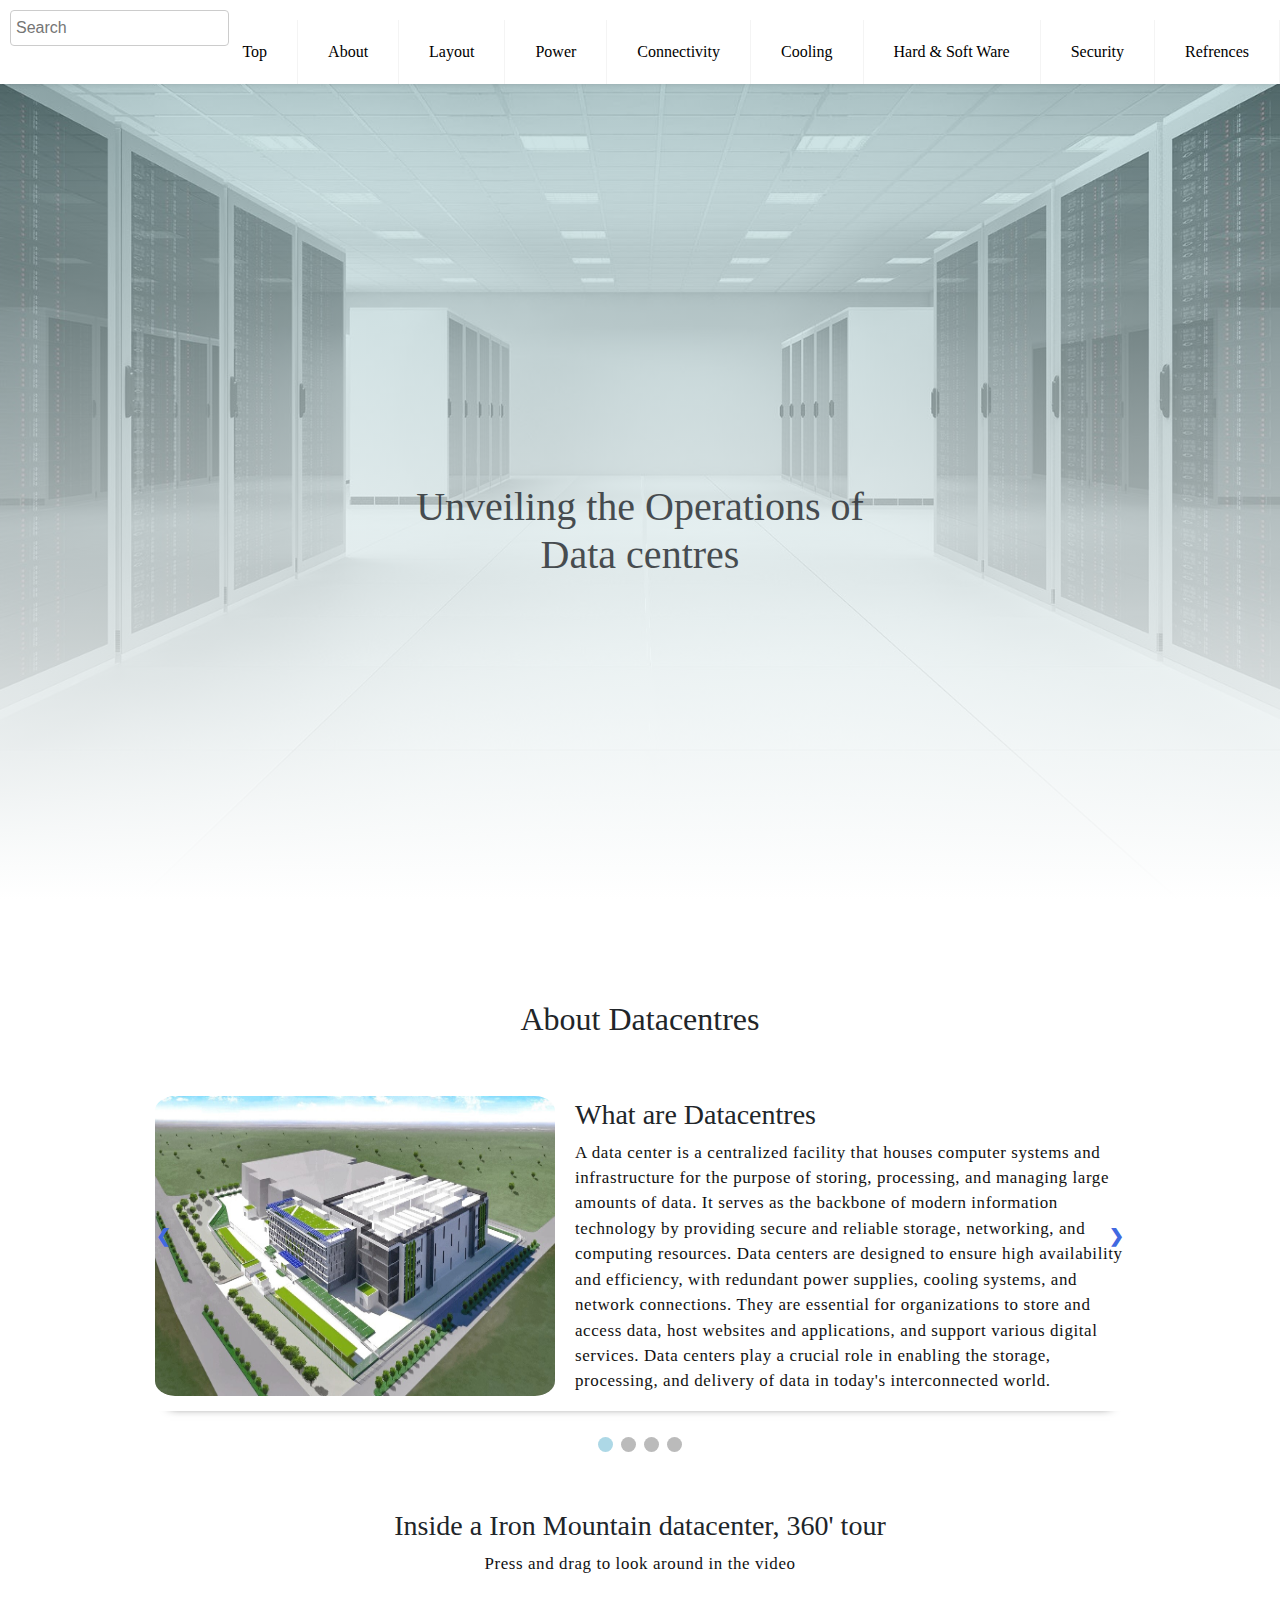
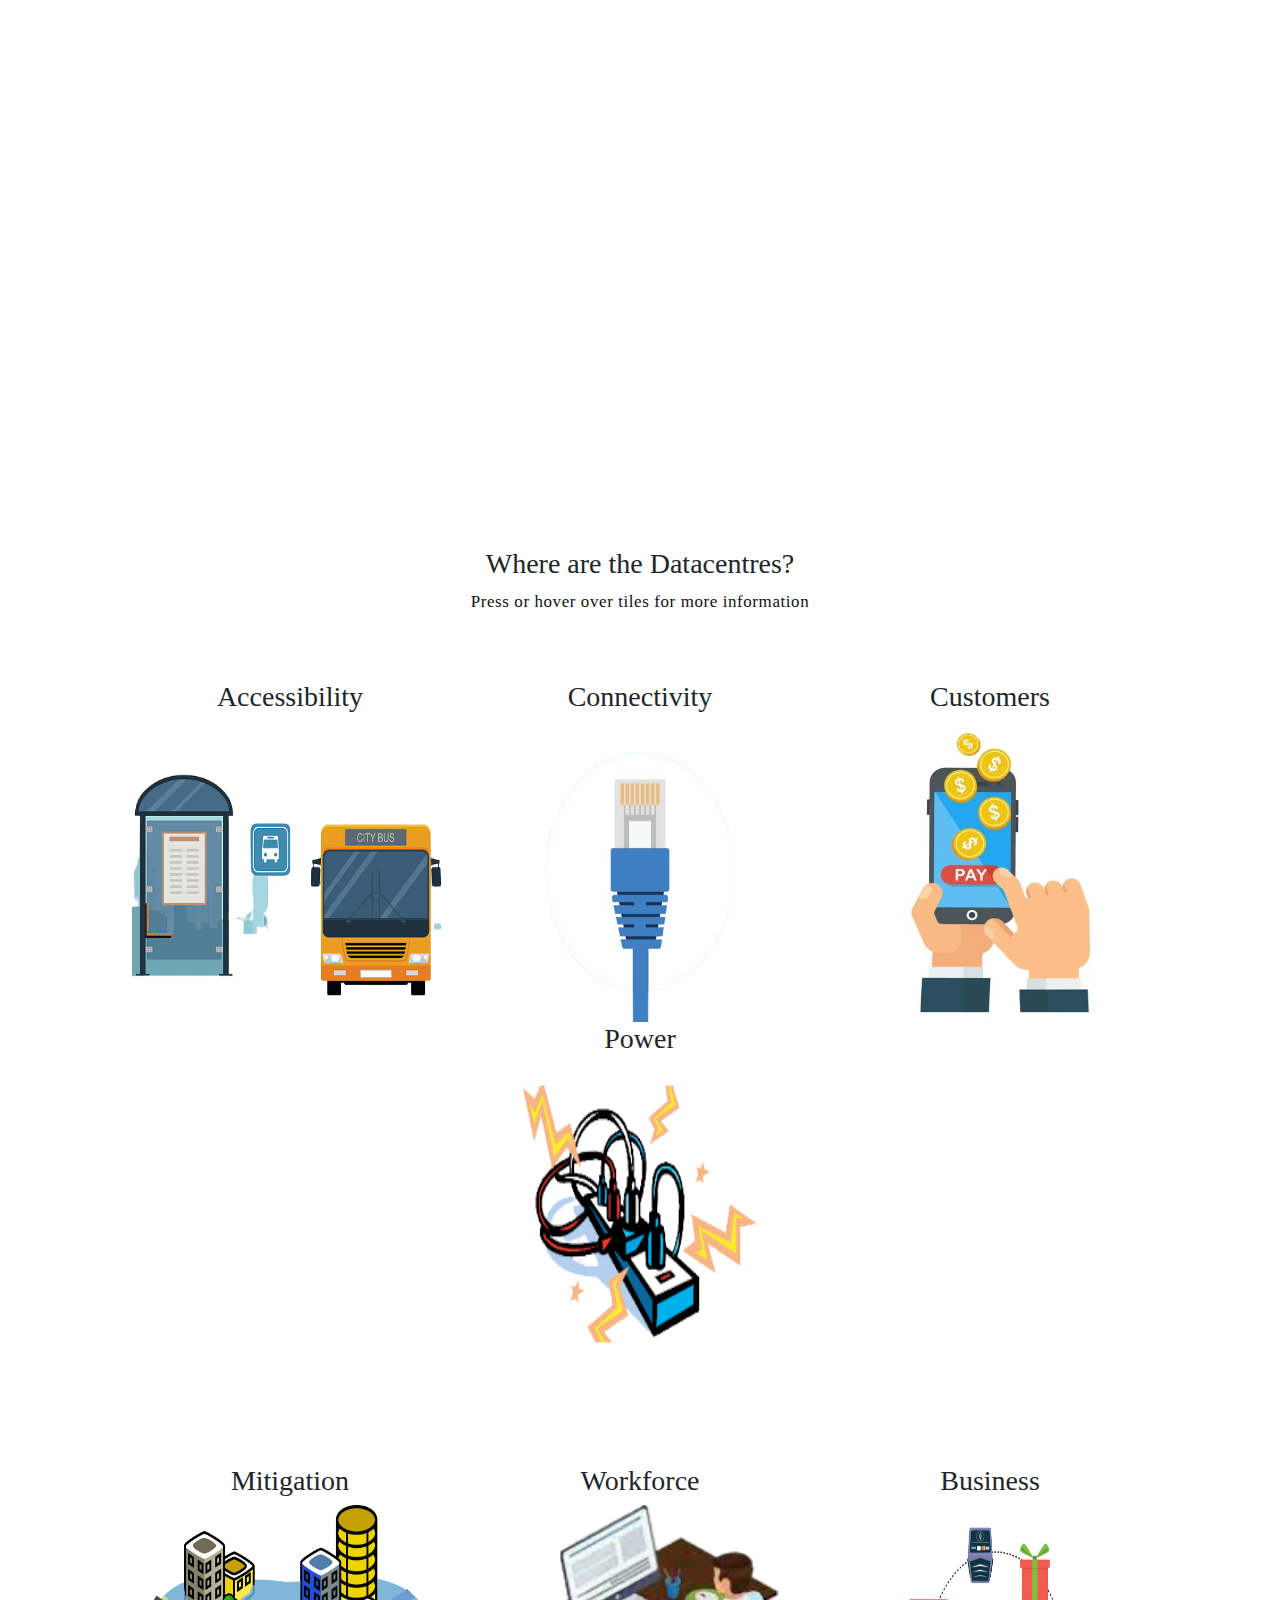
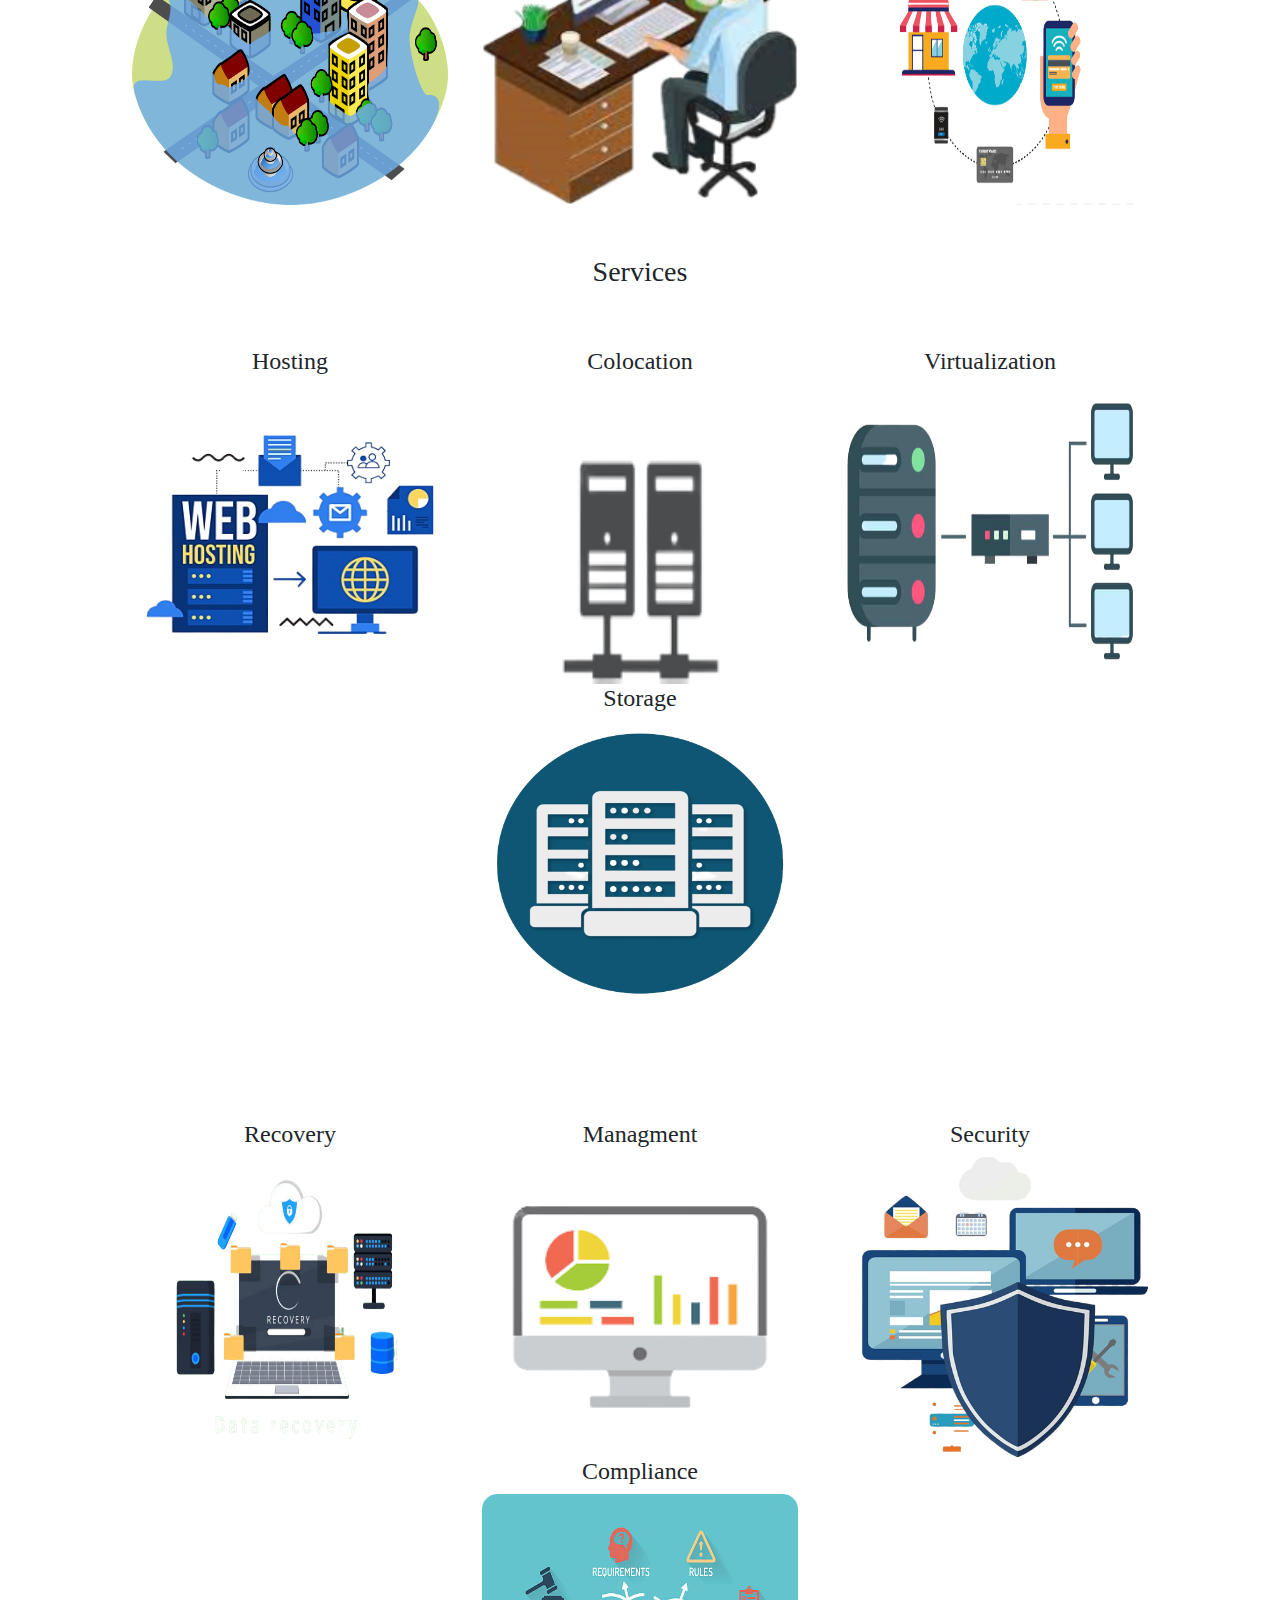
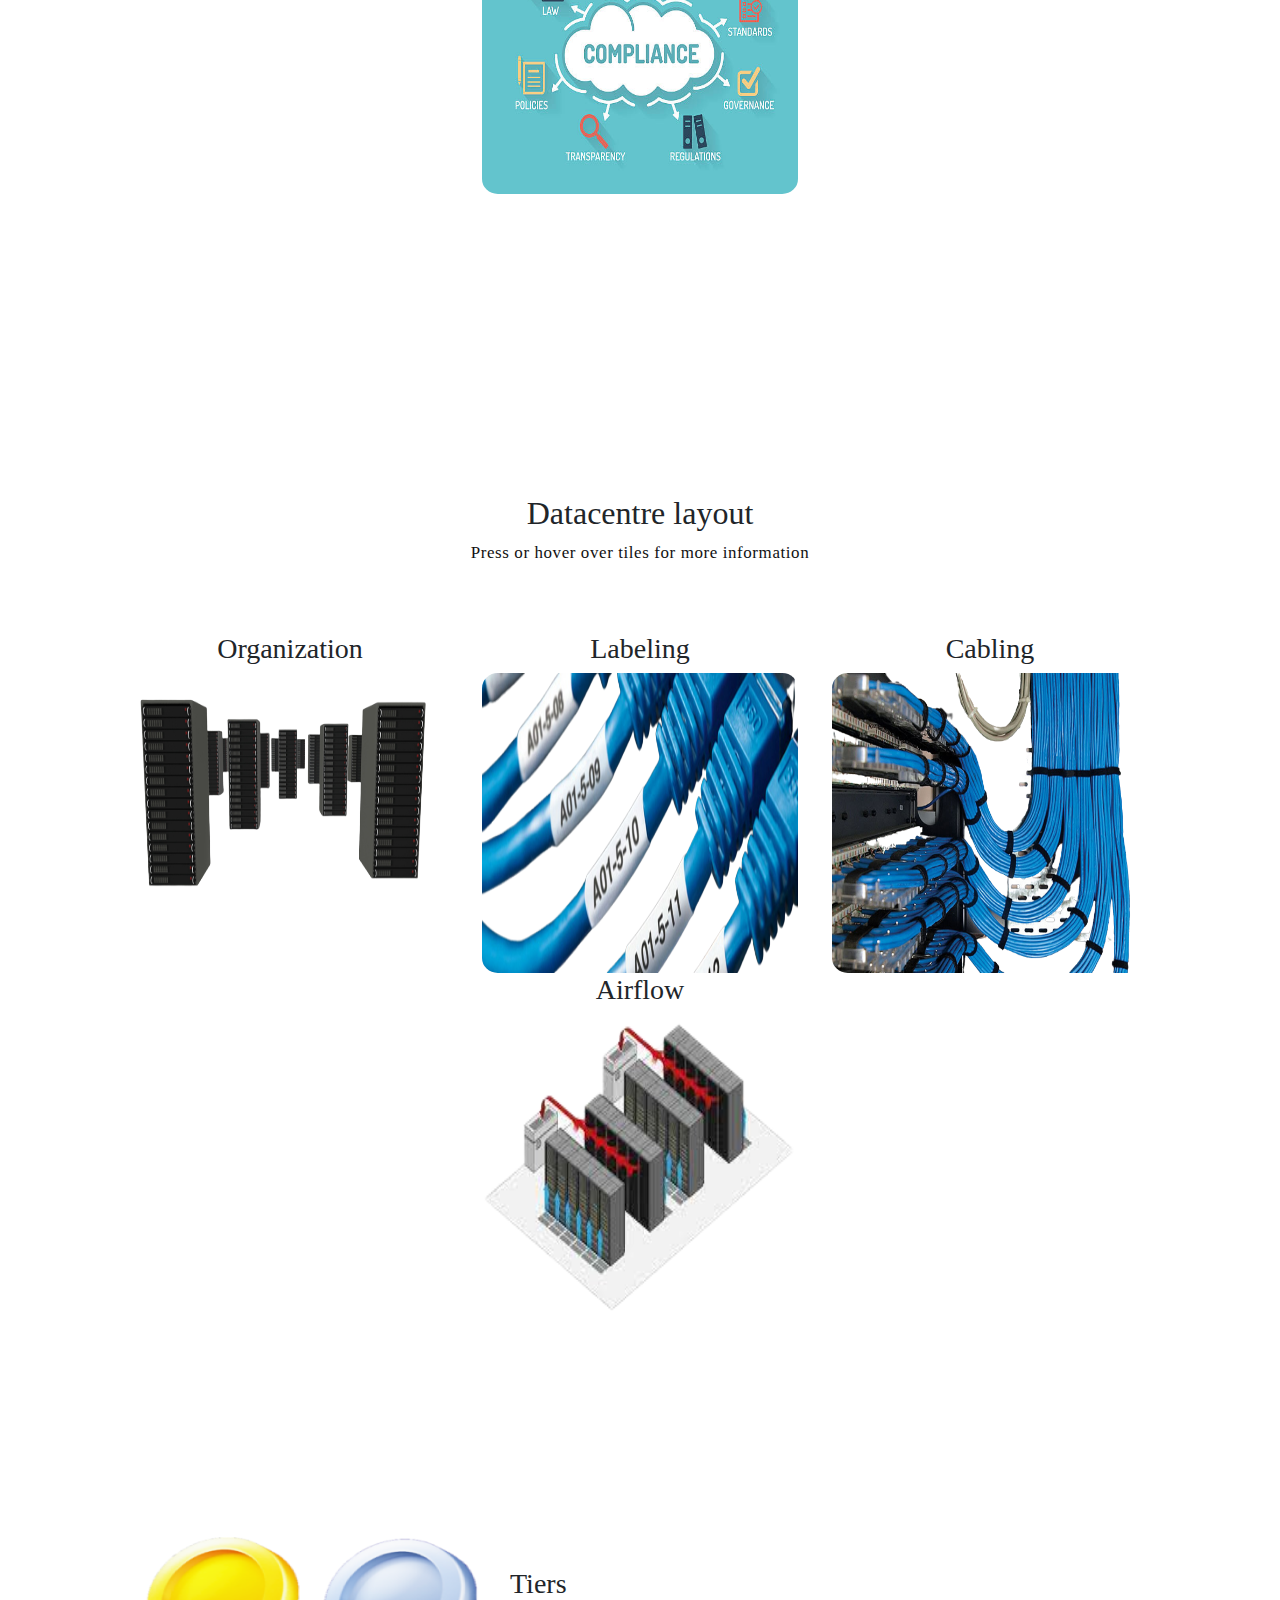
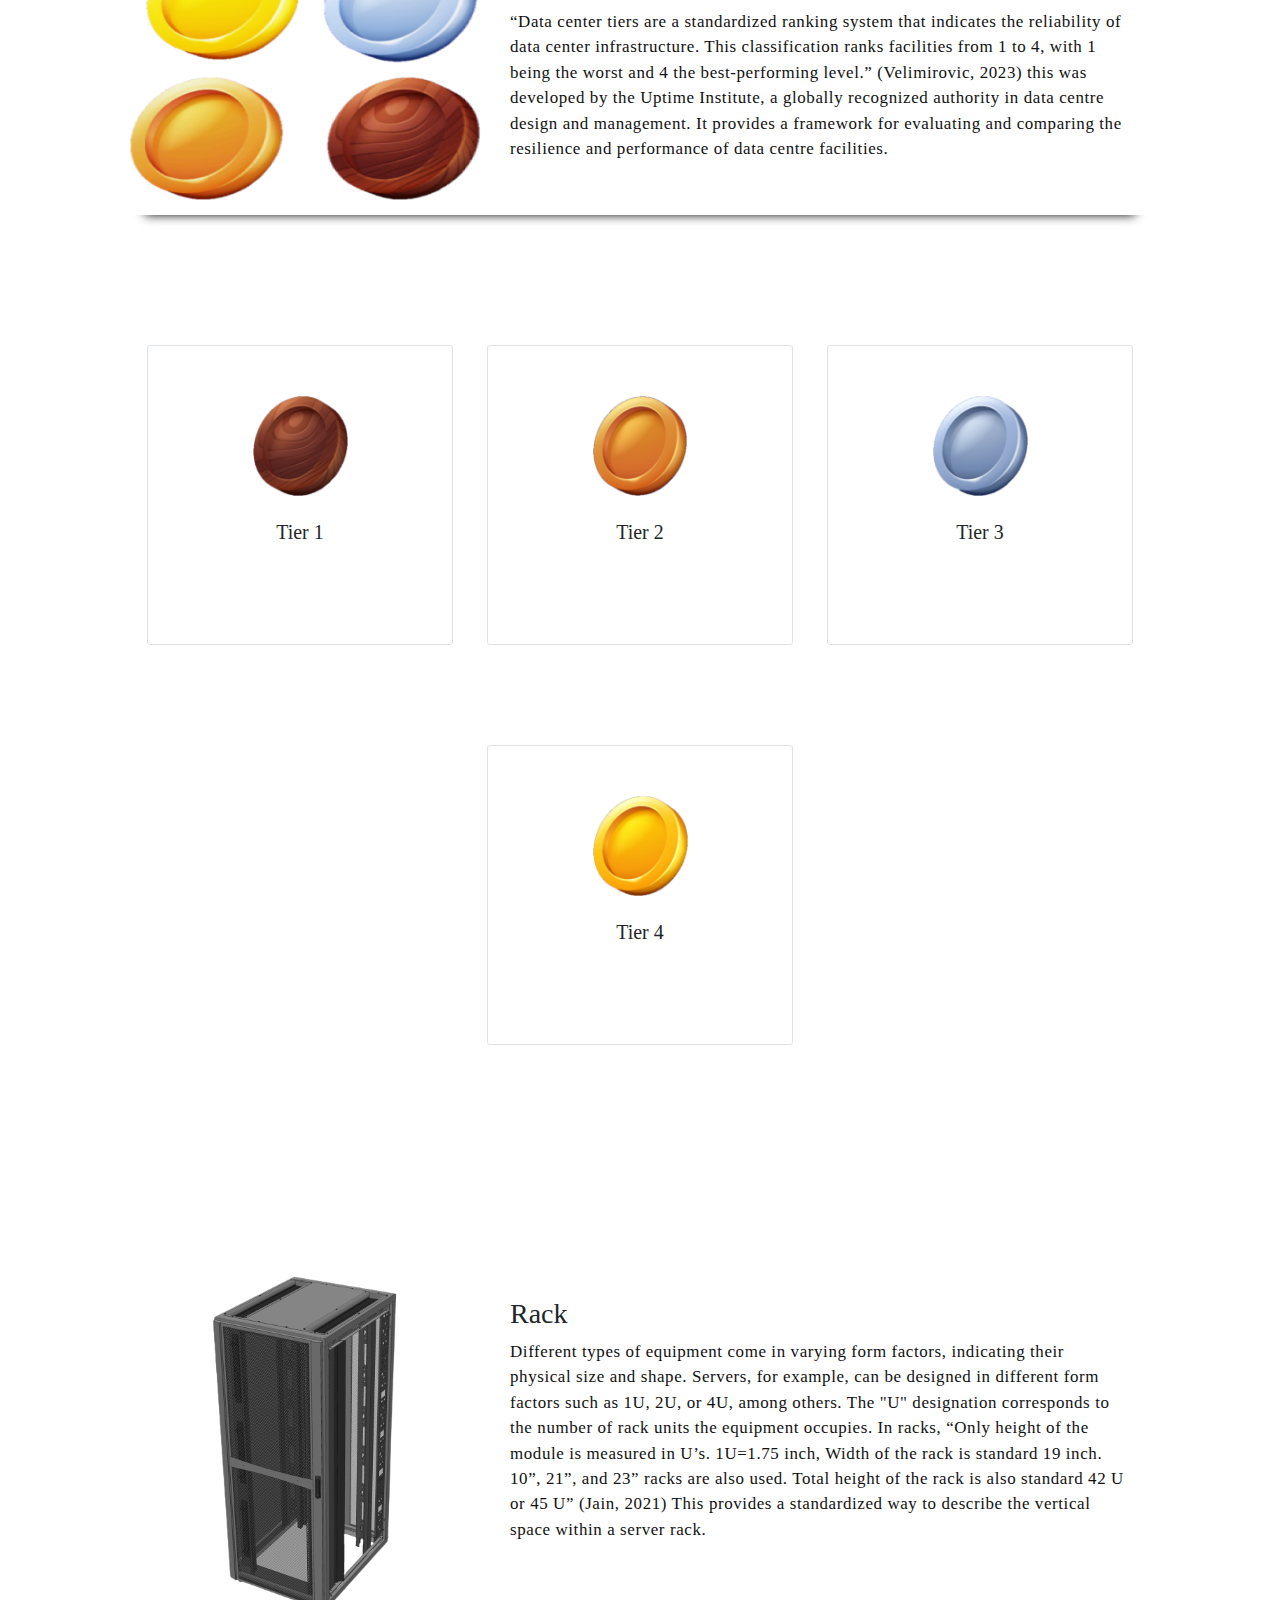
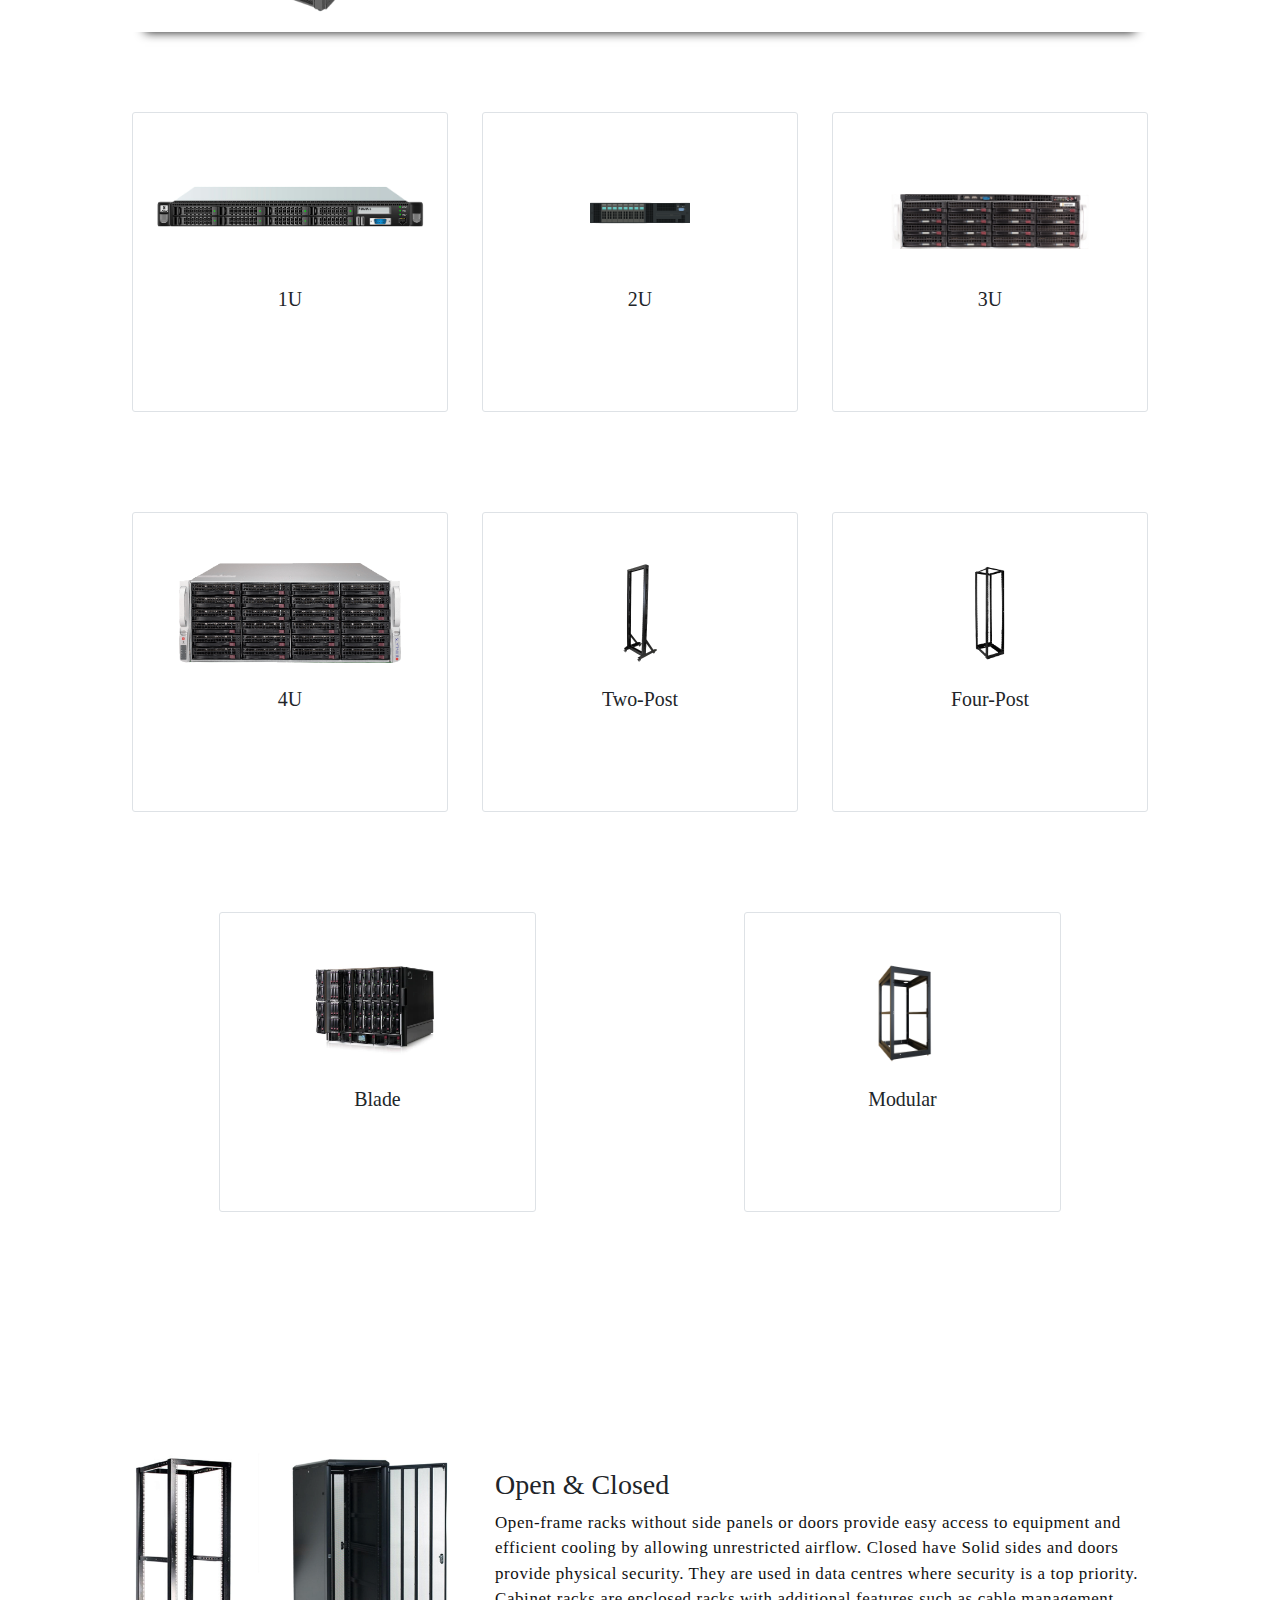
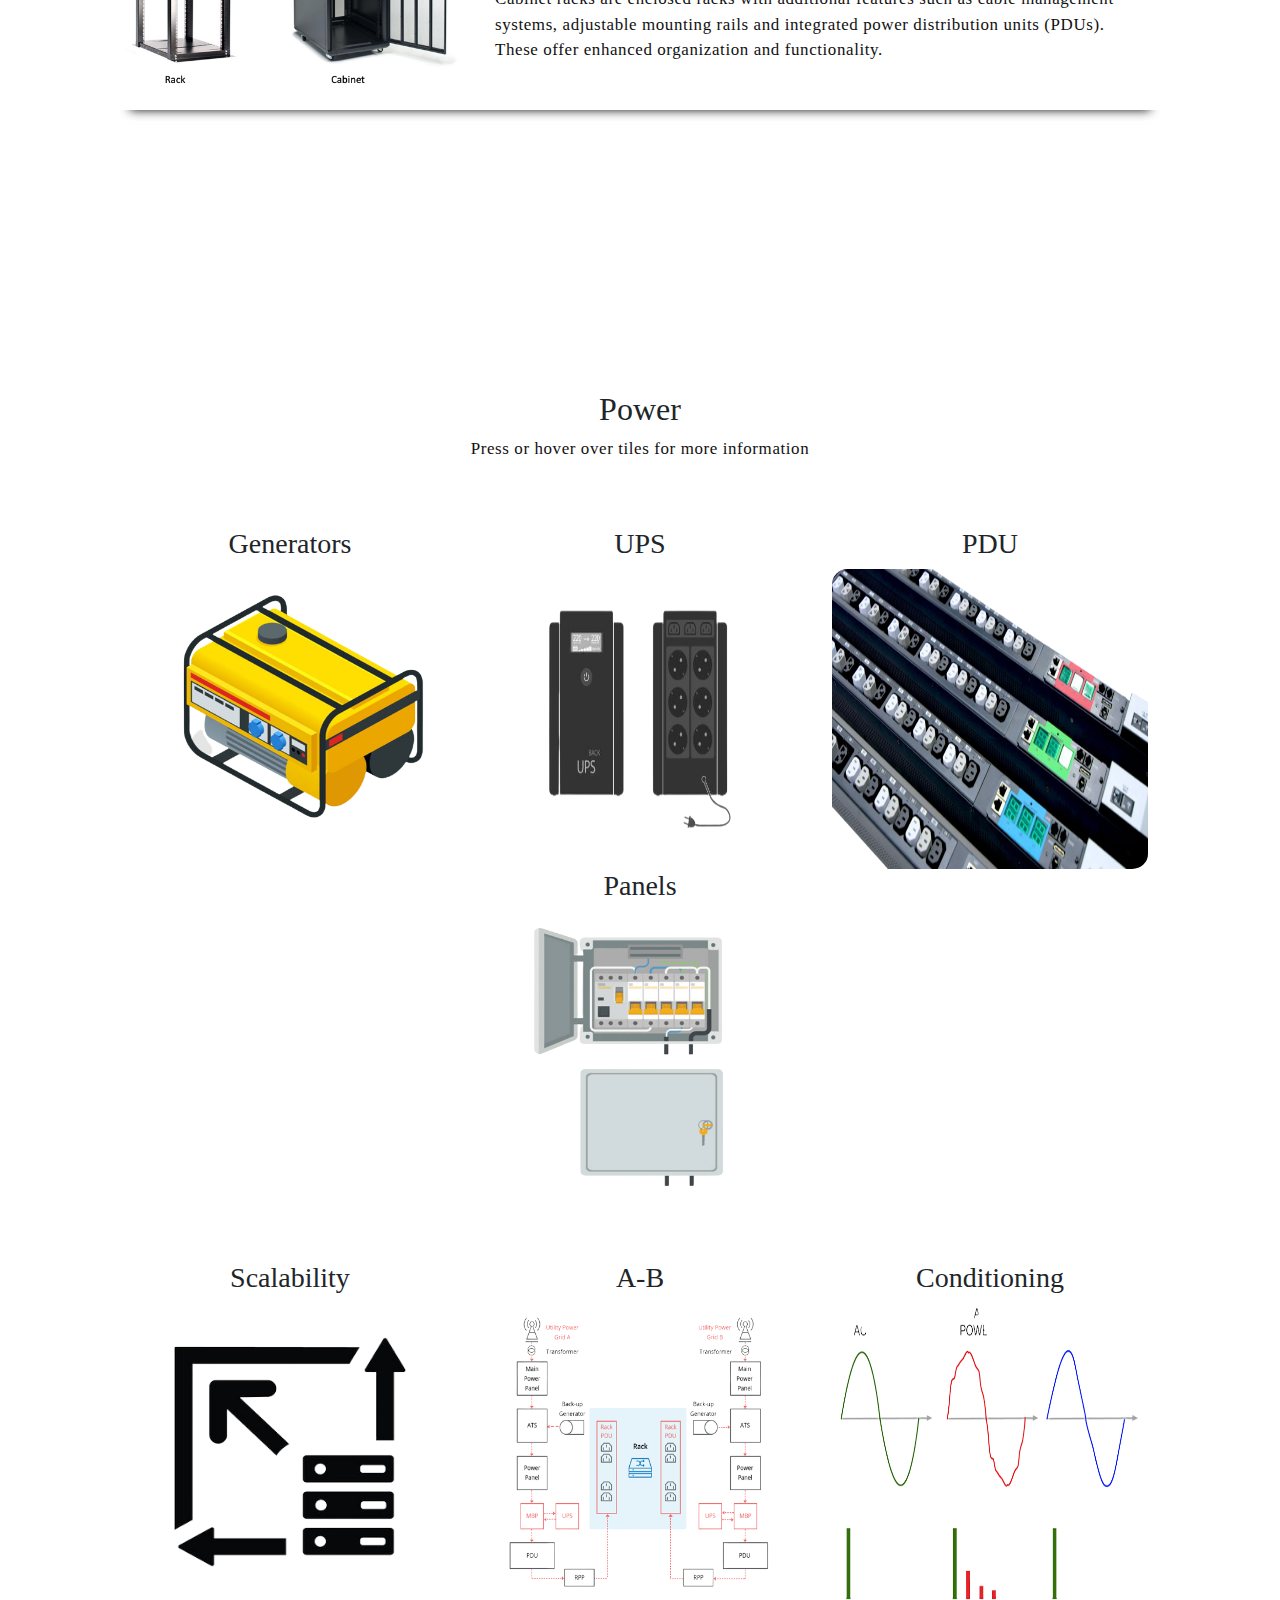
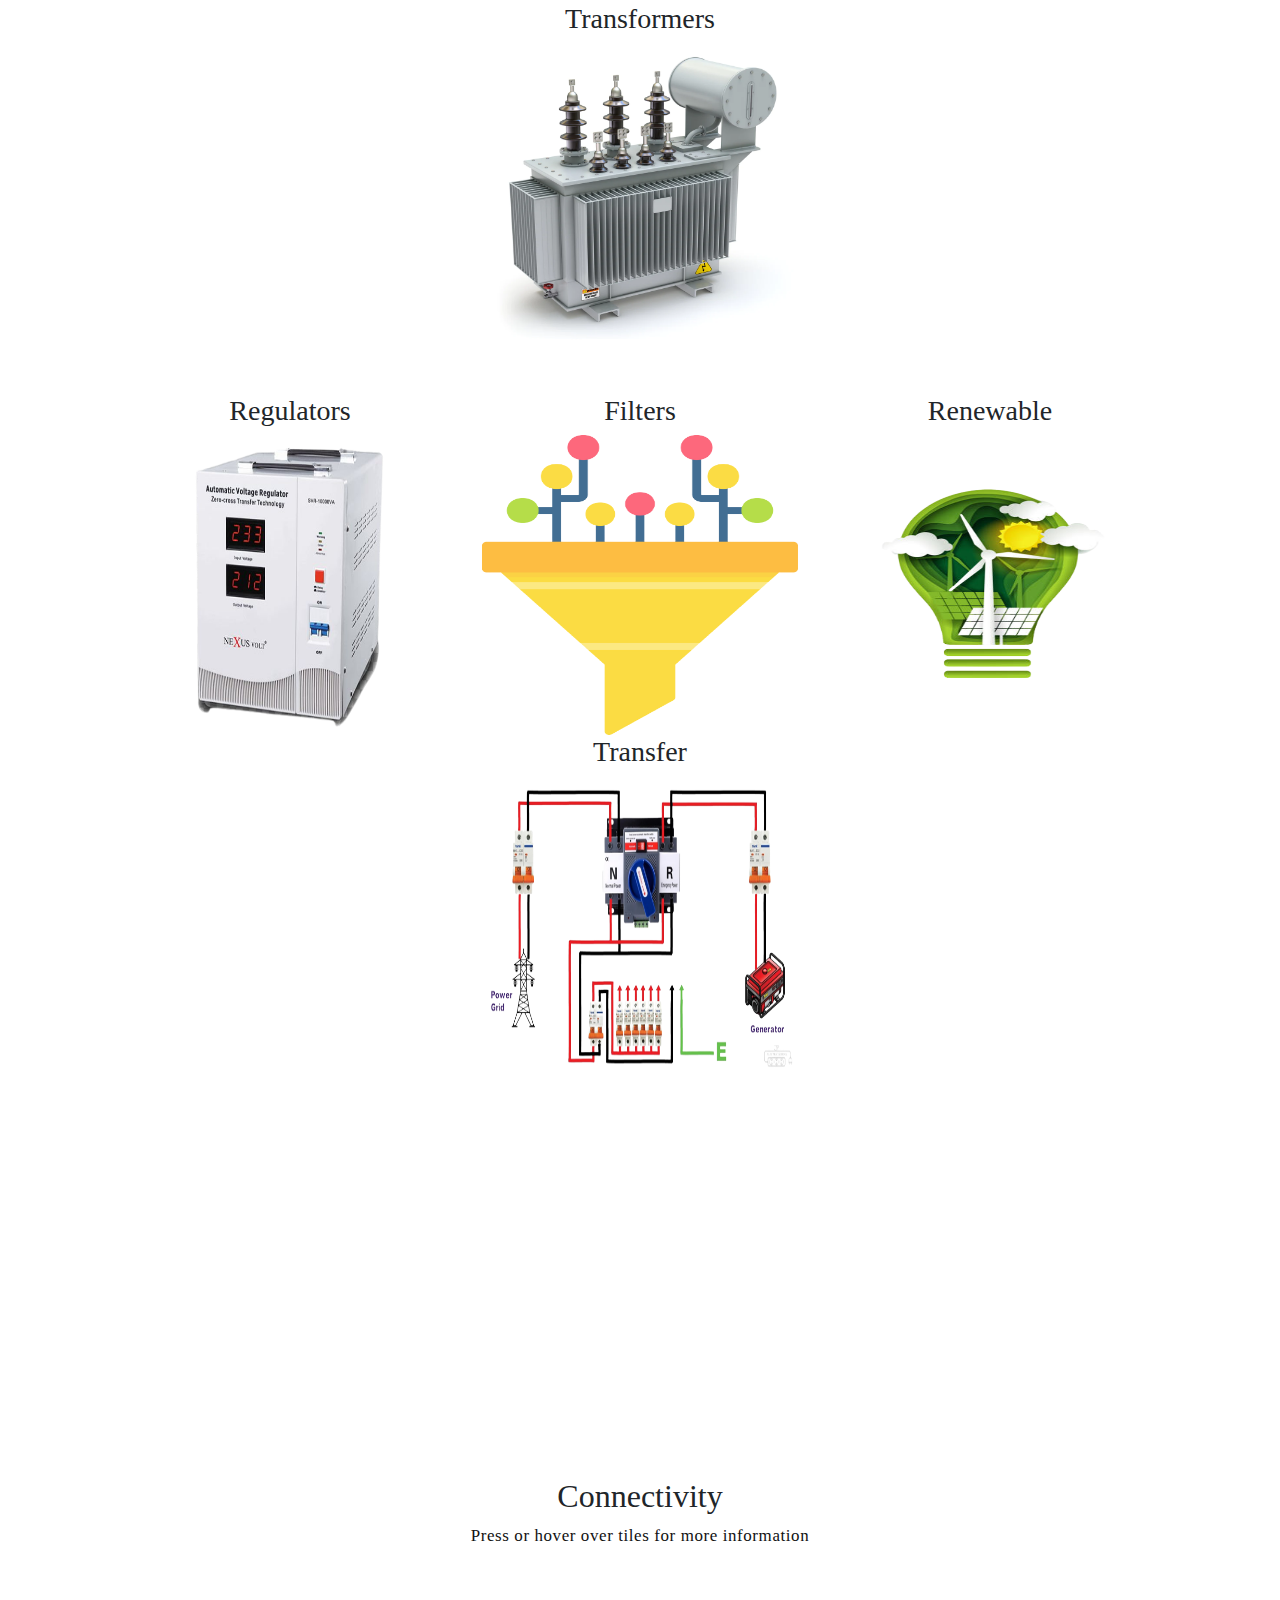
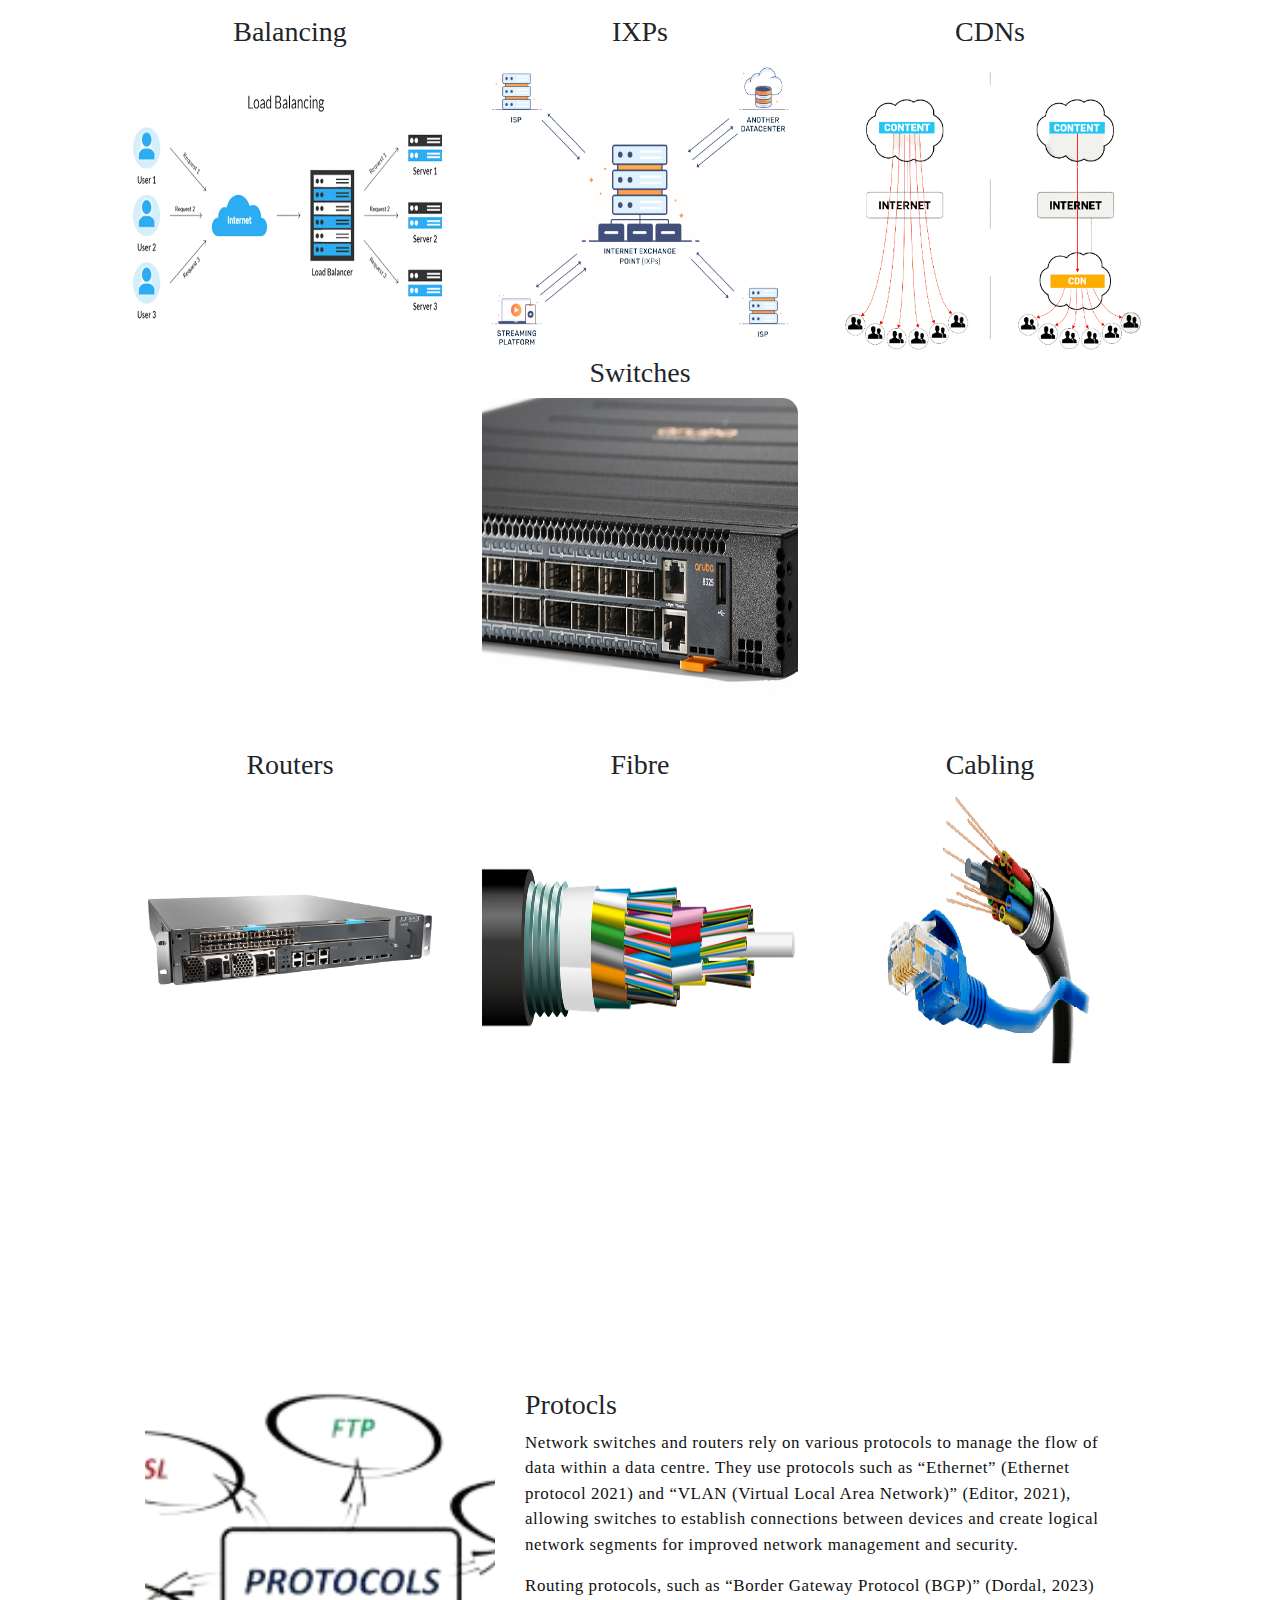
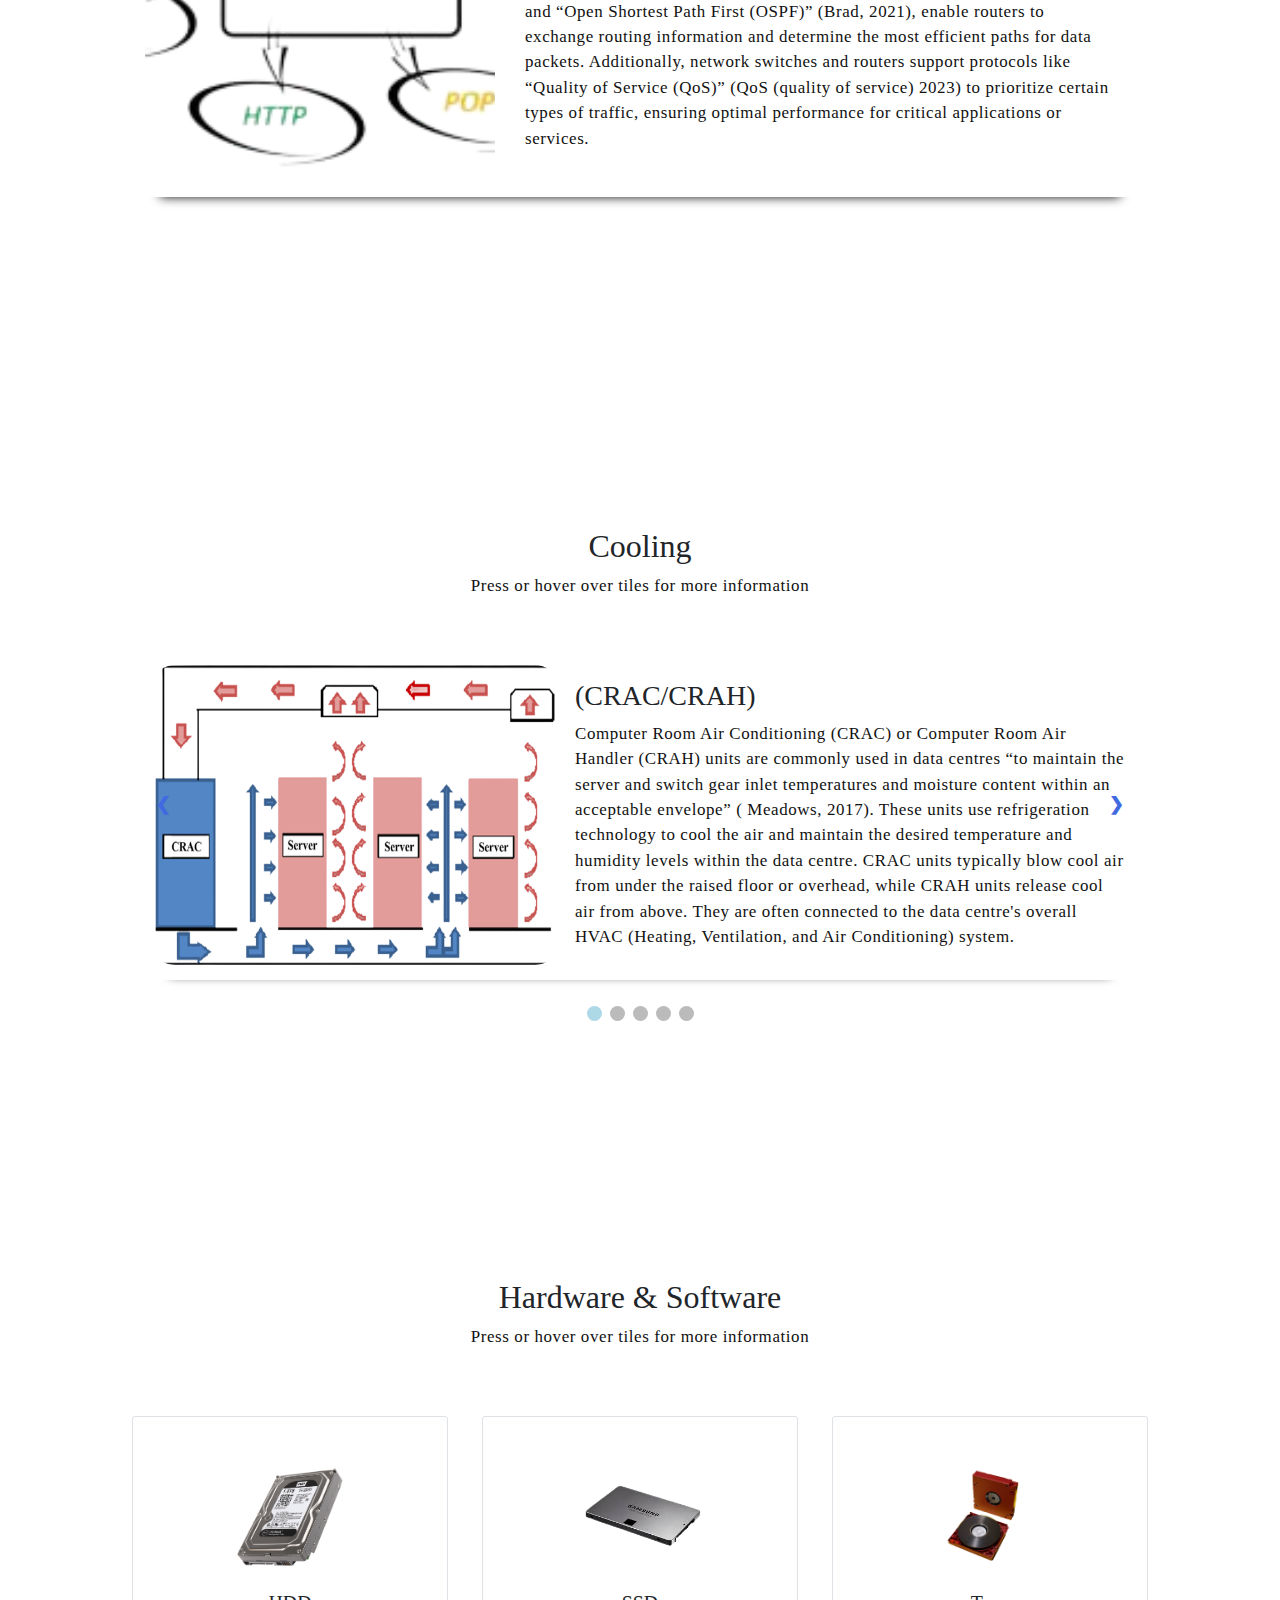
<file: index.html>
<!DOCTYPE html>
<html lang="en">
<head>
	<meta charset="utf-8">
	<title>Home page for How do business store your data? The Cloud</title>
	<meta name="viewport" content="width=device-width, initial-scale=1, shrink-to-fit=no">
	<meta name="description" content="informative webpage on datacentres">
	<link rel="stylesheet" href="assets/css/CSS.css">
	<link rel="sitemap" type="application/html" title="Sitemap" href="/sitemap.html">
	<link rel="sitemap" type="application/xml" title="Sitemap" href="/sitemap.xml">
</head>
<body data-spy="scroll" data-target=".navbar" data-offset="40">
	<div class="overall">
		<div class="progress-bar-containair">
			<div class="progress" id="progBar"></div>
		</div>
	</div>
	<div class="header-fixed">
		<input class="menu-btn" type="checkbox" id="menu-btn">
		<label aria-label="Menu Icon" class="menu-icon" for="menu-btn"><span class="navicon"> &nbsp; </span></label>
		<ul class="menu">
			<li><a aria-label="Go to Top of page" href="#Top">Top</a></li>
			<li><a aria-label="Go to About section" href="#About">About</a></li>
			<li><a aria-label="Go to Storage section" href="#Layout">Layout</a></li>
			<li><a aria-label="Go to Physical-security section" href="#Power">Power</a></li>
			<li><a aria-label="Go to Encryption section" href="#Connectivity">Connectivity</a></li>
			<li><a aria-label="Go to Cooling section" href="#Cooling">Cooling</a></li>
			<li><a aria-label="Go to Hardware and Software section" href="#Hard&SoftWare">Hard & Soft Ware</a></li>
			<li><a aria-label="Go to Security section" href="#Security">Security</a></li>
			<li><a aria-label="Go to Refrences section" href="#Refrences">Refrences</a></li>
		</ul>
	</div>
	<header id="Top" class="header">
		<div class="overlay">
		</div>
		<div class="header-content container">
			<h1 class="header-title text-center">Unveiling the Operations of Data centres</h1>
		</div>
	</header>
	<section class="section pt-0" id="About">
		<h2 class="text-center">About Datacentres</h2>
		<div class="slideshow-container">
			<div class="mySlides fade">
				<div class="container text-center">
					<div class="about">
						<div class="about-img-holder">
							<img width="400" height="300" src="assets/imgs/Datacenter-building.png" class="about-img"
								alt="Datacenter building ">
						</div>
						<div class="about-caption">
							<h3 class="mb-3">What are Datacentres</h3>
							<p>A data center is a centralized facility that houses computer systems and infrastructure
								for the purpose of storing, processing, and managing large amounts of data. It serves as
								the backbone of modern information technology by providing secure and reliable storage,
								networking, and computing resources. Data centers are designed to ensure high
								availability and efficiency, with redundant power supplies, cooling systems, and network
								connections. They are essential for organizations to store and access data, host
								websites and applications, and support various digital services. Data centers play a
								crucial role in enabling the storage, processing, and delivery of data in today's
								interconnected world.</p>
						</div>
					</div>
				</div>
			</div>
			<div class="mySlides fade">
				<div class="container text-center">
					<div class="about">
						<div class="about-img-holder">
							<img width="400" height="300" src="assets/imgs/when.png" class="about-img" alt="clock">
						</div>
						<div class="about-caption">
							<h3 class="mb-3">When did they come around?</h3>
							<p>Data centers have been around for several decades, evolving in tandem with the growth of
								computing and digital technologies. The concept of centralized computing facilities can
								be traced back to the 1940s and 1950s when early mainframe computers required dedicated
								spaces with specialized infrastructure. However, it was during the 1960s and 1970s that
								the modern data center began to take shape with the advent of large-scale computer
								systems and the need for robust data processing capabilities.</p>
						</div>
					</div>
				</div>
			</div>
			<div class="mySlides fade">
				<div class="container text-center">
					<div class="about">
						<div class="about-img-holder">
							<img width="400" height="300" src="assets/imgs/invented.png" class="about-img"
								alt="light bulb">
						</div>
						<div class="about-caption">
							<h3 class="mb-3">Who invented them?</h3>
							<p>In the early days of computing, companies such as IBM played a significant role in the
								establishment of data centers by developing and providing mainframe computers that
								required dedicated spaces with specialized infrastructure. As computing technology
								progressed, organizations began to realize the need for centralized facilities to house
								their growing computing resources and data storage systems.</p>
						</div>
					</div>
				</div>
			</div>
			<div class="mySlides fade">
				<div class="container text-center">
					<div class="about">
						<div class="about-img-holder">
							<img width="400" height="300" src="assets/imgs/Why.png" class="about-img"
								alt="questionmark">
						</div>
						<div class="about-caption">
							<h3 class="mb-3">Why do we have them?</h3>
							<p>Data centers are essential for numerous reasons in today's digital age. Firstly, they
								provide the necessary infrastructure for storing and managing vast amounts of data
								generated by individuals, businesses, and organizations. With the exponential growth of
								digital content, including documents, images, videos, and databases, data centers offer
								secure and reliable storage solutions.</p>
							<p>Secondly, data centers enable efficient data processing and computation. They house
								powerful servers and computing resources that can handle complex calculations, perform
								analytics, and support artificial intelligence and machine learning algorithms. This
								computational capacity is crucial for various applications, such as scientific research,
								financial modeling, data analysis, and virtual simulations.</p>
							<p>Furthermore, data centers facilitate data backup and disaster recovery. By implementing
								redundant storage systems and backup protocols, they protect valuable data from loss or
								corruption. In the event of a hardware failure, natural disaster, or cyber attack, data
								centers can quickly restore data and ensure business continuity.</p>
						</div>
					</div>
				</div>
			</div>
			<a class="prev" onclick="plusSlides(-1)">&#10094;</a>
			<a class="next" onclick="plusSlides(1)">&#10095;</a>
		</div>
		<br>
		<div style="text-align:center">
			<span class="dot" onclick="currentSlide(1)"></span>
			<span class="dot" onclick="currentSlide(2)"></span>
			<span class="dot" onclick="currentSlide(3)"></span>
			<span class="dot" onclick="currentSlide(4)"></span>
		</div>
		<div class="container text-center tour">
			<h3>Inside a Iron Mountain datacenter, 360' tour</h3>
			<p>Press and drag to look around in the video</p>
			<iframe width="885" height="498"
				src="https://www.youtube.com/embed/iI4euS078L0?autoplay=1&mute=1&loop=1&playlist=iI4euS078L0&cc_load_policy=1"
				title="Iron Mountain VA-2 Data Center Virtual Tour" frameborder="0"
				allow="accelerometer; autoplay; clipboard-write; encrypted-media; gyroscope; picture-in-picture"
				allowfullscreen></iframe>
		</div>
		<div class="container text-center">
			<h3>Where are the Datacentres?</h3>
			<p>Press or hover over tiles for more information</p>
			<div class="row">
				<div class="col-md-4">
					<h3>Accessibility</h3>
					<div class="content1-card">
						<img width="400" height="300" class="content1-card-img" src="assets/imgs/transport.png"
							alt="public transport">
						<span class="content1-card-overlay">
							<span class="content1-card-caption font-weight-normal">
								Being located near cities ensures convenient access to transportation networks,
								including highways, airports, and fibre optic communication lines. This facilitates the
								movement of equipment, staff, and data to and from the data centre.
							</span>
						</span>
					</div>
				</div>
				<div class="col-md-4">
					<h3>Connectivity</h3>
					<div class="content1-card">
						<img width="400" height="300" class="content1-card-img" src="assets/imgs/connectivity.png"
							alt="ethernet cable">
						<span class="content1-card-overlay">
							<span class="content1-card-caption font-weight-normal">
								Cities typically have robust telecommunication infrastructure, including high-speed
								internet connectivity and network providers. By locating data centres near cities, they
								can leverage these existing network resources, ensuring fast and reliable connectivity
								for their operations.
							</span>
						</span>
					</div>
				</div>
				<div class="col-md-4">
					<h3>Customers</h3>
					<div class="content1-card">
						<img width="400" height="300" class="content1-card-img" src="assets/imgs/customer.png"
							alt="customer paying">
						<span class="content1-card-overlay">
							<span class="content1-card-caption font-weight-normal">
								Many businesses and organizations that rely on data centres are situated in urban areas.
								By having data centres nearby, it becomes easier to establish low-latency connections
								between the data centre and its customers, resulting in improved performance and
								responsiveness.
							</span>
						</span>
					</div>
				</div>
				<div class="col-md-4">
					<h3>Power</h3>
					<div class="content1-card">
						<img width="400" height="300" class="content1-card-img" src="assets/imgs/power.png"
							alt="populated power strip">
						<span class="content1-card-overlay">
							<span class="content1-card-caption font-weight-normal">
								Urban areas generally have a more reliable power supply and access to multiple power
								sources. This is crucial for data centres that require high levels of power to support
								their operations. Being close to cities allows data centres to tap into stable and
								diverse power grids, reducing the risk of prolonged outages.
							</span>
						</span>
					</div>
				</div>
			</div>
			<div class="row">
				<div class="col-md-4">
					<h3>Mitigation</h3>
					<div class="content1-card">
						<img width="400" height="300" class="content1-card-img" src="assets/imgs/disaster.png"
							alt="flooded city">
						<span class="content1-card-overlay">
							<span class="content1-card-caption font-weight-normal">
								While data centres implement robust disaster recovery measures, including backup power
								and redundancy, being close to cities can provide additional advantages in terms of
								disaster risk mitigation. Urban areas often have better emergency response systems, such
								as fire departments and medical facilities, which can be crucial in case of emergencies.
							</span>
						</span>
					</div>
				</div>
				<div class="col-md-4">
					<h3>Workforce</h3>
					<div class="content1-card">
						<img width="400" height="300" class="content1-card-img" src="assets/imgs/workforce.png"
							alt="desk worker">
						<span class="content1-card-overlay">
							<span class="content1-card-caption font-weight-normal">
								Cities offer a larger pool of skilled professionals, including IT specialists,
								engineers, and technicians. Proximity to urban areas allows data centres to attract and
								access a talented workforce, making it easier to recruit and retain skilled personnel.
							</span>
						</span>
					</div>
				</div>
				<div class="col-md-4">
					<h3>Business</h3>
					<div class="content1-card">
						<img width="400" height="300" class="content1-card-img" src="assets/imgs/buisness-eco.png"
							alt="planet surounded by transactin cycle">
						<span class="content1-card-overlay">
							<span class="content1-card-caption font-weight-normal">
								Cities serve as hubs for various industries and businesses. By locating data centres
								near cities, they can take advantage of the thriving business ecosystems, networking
								opportunities, and potential partnerships with other organizations.
							</span>
						</span>
					</div>
				</div>
			</div>
			<h3>Services</h3>
			<div class="row">
				<div class="col-md-4">
					<h4>Hosting</h4>
					<div class="content1-card">
						<img width="400" height="300" class="content1-card-img" src="assets/imgs/hosting.png"
							alt="tech with word web hosting">
						<span class="content1-card-overlay">
							<span class="content1-card-caption font-weight-normal">
								Datacentres offer “stable environments, enhanced security, equipment and alarms,
								uninterrupted power (UPS and generators), high-speed network connectivity, and other
								features” (Data Center Access 2019) along side hosting services for websites, software
								storage and virtualization of machines and processes which eliminates the need for
								companies to maintain their own server rooms providing lower costs.
							</span>
						</span>
					</div>
				</div>
				<div class="col-md-4">
					<h4>Colocation</h4>
					<div class="content1-card">
						<img width="400" height="300" class="content1-card-img" src="assets/imgs/colocation.png"
							alt="connected devices">
						<span class="content1-card-overlay">
							<span class="content1-card-caption font-weight-normal">
								Datacentres provide colocation services, where the datacentre can “leases space, power,
								and cooling” (Colocation Data Centers 2021). Colocation enables companies to leverage
								the datacentre’s robust infrastructure without investing in their own facility.
							</span>
						</span>
					</div>
				</div>
				<div class="col-md-4">
					<h4>Virtualization</h4>
					<div class="content1-card">
						<img width="400" height="300" class="content1-card-img" src="assets/imgs/virtulization2.png"
							alt="multiple devices dirived from one">
						<span class="content1-card-overlay">
							<span class="content1-card-caption font-weight-normal">
								Virtualization is the “simulation of the software and/or hardware upon which other
								software runs” (Scarfone et al., 2021) which is used in datacentres to optimize resource
								utilization and improve scalability as it enables the creation of virtual machines (VMs)
								that can run multiple applications on a single physical server.
							</span>
						</span>
					</div>
				</div>
				<div class="col-md-4">
					<h4>Storage</h4>
					<div class="content1-card">
						<img width="400" height="300" class="content1-card-img" src="assets/imgs/storage.png"
							alt="several servers">
						<span class="content1-card-overlay">
							<span class="content1-card-caption font-weight-normal">
								Secure and scalable storage solutions. This includes options such as “network-attached
								storage (NAS)” (Krzyzanowski, 2021), “storage area network (SAN)” (Continuing it
								training program - storage area networks 2022), and object storage.
							</span>
						</span>
					</div>
				</div>
			</div>
			<div class="row">
				<div class="col-md-4">
					<h4>Recovery</h4>
					<div class="content1-card">
						<img width="400" height="300" class="content1-card-img" src="assets/imgs/recovery.png"
							alt="laptop in recovery mode">
						<span class="content1-card-overlay">
							<span class="content1-card-caption font-weight-normal">
								Providing backup and recovery services by implement strategies to protect data from
								natural disasters, system failures, or human errors as seen in (AKILLI & Güneş, 2016).
							</span>
						</span>
					</div>
				</div>
				<div class="col-md-4">
					<h4>Managment</h4>
					<div class="content1-card">
						<img width="400" height="300" class="content1-card-img" src="assets/imgs/managment.png"
							alt="monitor with stats">
						<span class="content1-card-overlay">
							<span class="content1-card-caption font-weight-normal">
								As seen in the example off (Managed Services 2023), datacentres provide proactive
								monitoring, maintenance, and management of IT infrastructure. This includes managing
								servers, networks, security systems, and backups, allowing businesses to focus on their
								core operations.
							</span>
						</span>
					</div>
				</div>
				<div class="col-md-4">
					<h4>Security</h4>
					<div class="content1-card">
						<img width="400" height="300" class="content1-card-img" src="assets/imgs/security.png"
							alt="tech behind shield">
						<span class="content1-card-overlay">
							<span class="content1-card-caption font-weight-normal">
								Datacentres prioritize security measures to protect data and infrastructure. They
								implement physical security controls, such as access controls, surveillance systems, and
								biometric authentication as seen in the (Data Center Operations 2017). Datacentres also
								employ advanced cybersecurity measures, including firewalls, intrusion detection
								systems, and encryption, to safeguard against unauthorized access and data breaches.
							</span>
						</span>
					</div>
				</div>
				<div class="col-md-4">
					<h4>Compliance</h4>
					<div class="content1-card">
						<img width="400" height="300" class="content1-card-img" src="assets/imgs/compliance.png"
							alt="buzzwords surounding compliance">
						<span class="content1-card-overlay">
							<span class="content1-card-caption font-weight-normal">
								Datacentres may provide compliance with industry regulations and standards, such as
								HIPAA (Health Insurance Portability and Accountability Act) for healthcare data or GDPR
								(General Data Protection Regulation) for European Union data. They implement security
								controls and practices to meet the specific compliance requirements of different
								industries.
							</span>
						</span>
					</div>
				</div>
			</div>
		</div>
	</section>
	<section class="section" id="Layout">
		<div class="container text-center">
			<h2>Datacentre layout</h2>
			<p>Press or hover over tiles for more information</p>
			<div class="row">
				<div class="col-md-4">
					<h3>Organization</h3>
					<div class="content1-card">
						<img width="400" height="300" class="content1-card-img" src="assets/imgs/row.png"
							alt="server racks">
						<span class="content1-card-overlay">
							<span class="content1-card-caption font-weight-normal">
								“Datacentre equipment is laid out in rows of racks with alternating cold (rack
								air intake side) and hot (rack air heat exhaust side) aisles between them” (Lintner et
								al., 2011) allowing for efficient cooling and space efficiency.
							</span>
						</span>
					</div>
				</div>
				<div class="col-md-4">
					<h3>Labeling</h3>
					<div class="content1-card">
						<img width="400" height="300" class="content1-card-img" src="assets/imgs/labeling.png"
							alt="labeled cables">
						<span class="content1-card-overlay">
							<span class="content1-card-caption font-weight-normal">
								To facilitate maintenance, management, and troubleshooting the datacentres “will label
								all equipment within the cabinets so that hardware is easily identifiable” (IU Data
								Center standards 2023). Labels are placed on servers, rack units, and power distribution
								units (PDUs) to provide information about their location, connectivity, and power
								requirements. This labelling system helps technicians identify and locate specific
								servers and troubleshoot any issues quickly.
							</span>
						</span>
					</div>
				</div>
				<div class="col-md-4">
					<h3>Cabling</h3>
					<div class="content1-card">
						<img width="400" height="300" class="content1-card-img" src="assets/imgs/cabling(1).png"
							alt="managed ethernet cables">
						<span class="content1-card-overlay">
							<span class="content1-card-caption font-weight-normal">
								Cables are neatly routed to avoid clutter, provide easy maintenance and preventing
								tangling and interference with airflow as “Jumbled, disorganized, “spaghetti” cabling
								and wires can clog air conduits, restricting desired airflow” (Evidence-based best
								practices around Data Center Management 2016).
							</span>
						</span>
					</div>
				</div>
				<div class="col-md-4">
					<h3>Airflow</h3>
					<div class="content1-card">
						<img width="400" height="300" class="content1-card-img" src="assets/imgs/Hot-Cold-Isle.png"
							alt="hot cold airflow of a row">
						<span class="content1-card-overlay">
							<span class="content1-card-caption font-weight-normal">
								“Effective air management implementation minimizes the bypass of cooling air around rack
								intakes and the recirculation of heat exhaust back into rack intakes. When designed
								correctly, an air management system can reduce operating costs, reduce first cost
								equipment investment, increase the datacentre’s power density (Watts/ square foot), and
								reduce heat related processing interruptions or failures.” (Lintner et al., 2011)
							</span>
						</span>
					</div>
				</div>
			</div>
			<div class="container text-center">
				<div class="content3-card">
					<div class="content3-card-header">
						<img width="400" height="300" src="assets/imgs/tiers.png" class="content3-card-img"
							alt="tiers represented by coins">
					</div>
					<div class="content3-card-body">
						<h3 class="content3-card-title">Tiers</h3>
						<p>“Data center tiers are a standardized ranking system that indicates the reliability of data
							center infrastructure. This classification ranks facilities from 1 to 4, with 1 being the
							worst and 4 the best-performing level.” (Velimirovic, 2023) this was developed by the Uptime
							Institute, a globally recognized authority in data centre design and management. It provides
							a framework for evaluating and comparing the resilience and performance of data centre
							facilities.</p>
					</div>
				</div>
			</div>
			<div class="container text-center">
				<div class="row">
					<div class="col-md-6 col-lg-3">
						<div class="content2-card">
							<div class="body">
								<img width="400" height="421" src="assets/imgs/wood.png" alt="" class="icon">
								<h3 class="title">Tier 1</h3>
								<p class="subtitle"> Basic infrastructure components and offer
									limited availability. They typically have a single path for power and cooling, which
									makes them susceptible to interruptions for maintenance or equipment failures. Tier
									I data centres provide an uptime availability of approximately 99.671%.
								</p>
							</div>
						</div>
					</div>
					<div class="col-md-6 col-lg-3">
						<div class="content2-card">
							<div class="body">
								<img width="400" height="422" src="assets/imgs/bronze.png" alt="" class="icon">
								<h3 class="title">Tier 2</h3>
								<p class="subtitle">Have redundant components for power and cooling, allowing for
									scheduled maintenance and minimizing the impact of some equipment failures. However,
									Tier II data centres still have a single path for certain infrastructure components.
									They provide an uptime availability of approximately 99.741%.</p>
							</div>
						</div>
					</div>
					<div class="col-md-6 col-lg-3">
						<div class="content2-card">
							<div class="body">
								<img width="400" height="421" src="assets/imgs/silver.png" alt="" class="icon">
								<h3 class="title">Tier 3</h3>
								<p class="subtitle">Have multiple redundant components and
									distribution paths for power and cooling, allowing for maintenance without
									disrupting operations. Tier III data centres provide an uptime availability of
									approximately 99.982%. This tier is often the minimum requirement for critical
									applications and services.</p>
							</div>
						</div>
					</div>
				</div>
				<div class="row">
					<div class="col-md-6 col-lg-3">
						<div class="content2-card">
							<div class="body">
								<img width="400" height="421" src="assets/imgs/gold.png" alt="" class="icon">
								<h3 class="title">Tier 4</h3>
								<p class="subtitle">Offer a
									fault-tolerant infrastructure with no single points of failure and provide an uptime
									availability of approximately 99.995%. These data centres are typically used for
									mission-critical applications and services that require continuous operations
									without any downtime.</p>
							</div>
						</div>
					</div>
				</div>
			</div>
			<div class="container text-center">
				<div class="content3-card">
					<div class="content3-card-header">
						<img width="400" height="300" src="assets/imgs/racks.png" class="content3-card-img" alt="">
					</div>
					<div class="content3-card-body">
						<h3 class="content3-card-title">Rack</h3>
						<p>Different types of equipment come in varying form factors, indicating their physical size and
							shape. Servers, for example, can be designed in different form factors such as 1U, 2U, or
							4U, among others. The "U" designation corresponds to the number of rack units the equipment
							occupies.
							In racks, “Only height of the module is measured in U’s. 1U=1.75 inch, Width of the rack is
							standard 19 inch. 10”, 21”, and 23” racks are also used. Total height of the rack is also
							standard 42 U or 45 U” (Jain, 2021) This provides a standardized way to describe the
							vertical space within a server rack.</p>
					</div>
				</div>
			</div>
			<div class="row">
				<div class="col-md-6 col-lg-3">
					<div class="content2-card">
						<div class="body">
							<img width="400" height="421" src="assets/imgs/1u.png" alt="" class="icon">
							<h3 class="title">1U</h3>
							<p class="subtitle">A 1U server is compact and occupies a single rack unit, which is
								equivalent to 1.75 inches or 44.45 millimetres in height. These servers are typically
								thin and horizontally mounted, making them space-efficient and allowing for high-density
								deployments.</p>
						</div>
					</div>
				</div>
				<div class="col-md-6 col-lg-3">
					<div class="content2-card">
						<div class="body">
							<img width="400" height="422" src="assets/imgs/2u.png" alt="" class="icon">
							<h3 class="title">2U</h3>
							<p class="subtitle">A 2U server is taller and occupies two rack units, or 3.5 inches or 88.9
								millimetres in height. These servers offer more room for additional components or
								expansion options compared to 1U servers while still maintaining a relatively compact
								form factor.</p>
						</div>
					</div>
				</div>
				<div class="col-md-6 col-lg-3">
					<div class="content2-card">
						<div class="body">
							<img width="400" height="421" src="assets/imgs/3u.jpg" alt="" class="icon">
							<h3 class="title">3U</h3>
							<p class="subtitle">A 3U server is a mid-sized server that occupies three rack units,
								equivalent to 5.25 inches or 133.35 millimetres in height. Offering more room for
								additional components and features compared to 1U and 2U servers, while still being
								relatively space efficient.</p>
						</div>
					</div>
				</div>
			</div>
			<div class="row">
				<div class="col-md-6 col-lg-3">
					<div class="content2-card">
						<div class="body">
							<img width="400" height="421" src="assets/imgs/4u.png" alt="" class="icon">
							<h3 class="title">4U</h3>
							<p class="subtitle">A 4U server is larger and occupies four rack units, or 7 inches or 177.8
								millimetres in height. They provide
								more space for components, such as multiple processors, additional storage drives, or
								advanced cooling systems.</p>
						</div>
					</div>
				</div>
				<div class="col-md-6 col-lg-3">
					<div class="content2-card">
						<div class="body">
							<img width="400" height="422" src="assets/imgs/two-post.png" alt="" class="icon">
							<h3 class="title">Two-Post</h3>
							<p class="subtitle">Known as relay racks or telco racks, two-post racks consist of two
								vertical posts and adjustable mounting rails. They are primarily used for network
								equipment, patch panels, and telecommunications devices.</p>
						</div>
					</div>
				</div>
				<div class="col-md-6 col-lg-3">
					<div class="content2-card">
						<div class="body">
							<img width="400" height="421" src="assets/imgs/four-post.png" alt="" class="icon">
							<h3 class="title">Four-Post</h3>
							<p class="subtitle">Four-post racks provide sturdy and stable support for heavy equipment.
								They have four vertical posts and adjustable mounting rails, offering flexibility in
								accommodating various server depths.</p>
						</div>
					</div>
				</div>
			</div>
			<div class="row">
				<div class="col-md-6 col-lg-3">
					<div class="content2-card">
						<div class="body">
							<img width="400" height="421" src="assets/imgs/blade.png" alt="" class="icon">
							<h3 class="title">Blade</h3>
							<p class="subtitle">Blade chassis is a specialized rack arrangement designed for blade
								servers. They “provide a scalable means for combining multiple blade server or storage
								units in a single enclosure, and are designed to allow service technicians to easily add
								or replace (hot-swap) blades in the field” (Server type 2023).</p>
						</div>
					</div>
				</div>
				<div class="col-md-6 col-lg-3">
					<div class="content2-card">
						<div class="body">
							<img width="400" height="422" src="assets/imgs/modular.png" alt="" class="icon">
							<h3 class="title">Modular</h3>
							<p class="subtitle">Self-contained, preconfigured units that combine server, storage,
								networking, and power components. These racks are designed for easy scalability and
								quick deployment.</p>
						</div>
					</div>
				</div>
			</div>
		</div>
		<div class="container text-center">
			<div class="content3-card">
				<div class="content3-card-header">
					<img width="400" height="300" src="assets/imgs/rack-vs-cabinet.png" class="content3-card-img"
						alt="">
				</div>
				<div class="content3-card-body">
					<h3 class="content3-card-title">Open & Closed</h3>
					<p>Open-frame racks without side panels or doors provide easy access to equipment and efficient
						cooling by allowing unrestricted airflow. Closed have Solid sides and doors provide physical
						security. They are used in data centres where security is a top priority. Cabinet racks are
						enclosed racks with additional features such as cable management systems, adjustable mounting
						rails and integrated power distribution units (PDUs). These offer enhanced organization and
						functionality.</p>
				</div>
			</div>
		</div>
	</section>
	<section class="section" id="Power">
		<div class="container text-center">
			<h2>Power</h2>
			<p>Press or hover over tiles for more information</p>
			<div class="row">
				<div class="col-md-4">
					<h3>Generators</h3>
					<div class="content1-card">
						<img width="400" height="300" class="content1-card-img" src="assets/imgs/generator.png" alt="">
						<span class="content1-card-overlay">
							<span class="content1-card-caption font-weight-normal">
								Backup generators are installed to provide emergency power “to make up when the grid is
								not present” ( Chalise et al., 2015). These generators are often fuelled by diesel or
								natural gas and can sustain the data centre's power requirements for extended periods,
								ensuring continuous operations.
							</span>
						</span>
					</div>
				</div>
				<div class="col-md-4">
					<h3>UPS</h3>
					<div class="content1-card">
						<img width="400" height="300" class="content1-card-img" src="assets/imgs/UPS.png"
							alt="UPS station">
						<span class="content1-card-overlay">
							<span class="content1-card-caption font-weight-normal">
								UPS” Uninterruptible power supply. It's a device that permits a computer keep running
								for a few hours during a blackout or when the primary power source is lost.” (Importance
								of UPS for data centers 2021) they act as a bridge between the utility power and backup
								generators and provide short-term power during the transition between the utility power
								outage and the generator startup. UPS systems also help regulate power quality by
								filtering out voltage spikes, sags, or other electrical disturbances that can harm the
								sensitive equipment.
							</span>
						</span>
					</div>
				</div>
				<div class="col-md-4">
					<h3>PDU</h3>
					<div class="content1-card">
						<img width="400" height="300" class="content1-card-img" src="assets/imgs/PDU.png"
							alt="PDU strip">
						<span class="content1-card-overlay">
							<span class="content1-card-caption font-weight-normal">
								“PDUs are part of a data center’s electrical distribution system, which includes utility
								or generator-supplied power, building switchgear and transformers, and UPS systems.”
								(Reduce energy losses from power distribution units (PDUS) 2020). PDUs are used to
								distribute power from the main power sources to individual racks or equipment. They
								ensure that each server rack or cabinet receives the appropriate amount of power
								according to its requirements.
							</span>
						</span>
					</div>
				</div>
				<div class="col-md-4">
					<h3>Panels</h3>
					<div class="content1-card">
						<img width="400" height="300" class="content1-card-img" src="assets/imgs/panel.png"
							alt="electric panel">
						<span class="content1-card-overlay">
							<span class="content1-card-caption font-weight-normal">
								“Power to the racks was provided by a number of panel boards within the data center
								supplied from four distribution panels” ( Xu & Greenberg, 2007) From this review, it can
								be seen how electrical panels are used to control and manage power distribution within
								the data centre. They house circuit breakers, fuses, and monitoring devices to regulate
								the flow of electricity, protect against overloads, and provide safety measures.
							</span>
						</span>
					</div>
				</div>
				<div class="row">
					<div class="col-md-4">
						<h3>Scalability</h3>
						<div class="content1-card">
							<img width="400" height="300" class="content1-card-img" src="assets/imgs/scalability.png"
								alt="database expanding">
							<span class="content1-card-overlay">
								<span class="content1-card-caption font-weight-normal">
									Power infrastructure in data centres needs to be scalable to accommodate future
									growth and increasing power demands. As data centres expand, additional power
									capacity must be available to support the installation of new servers, storage
									systems, and networking equipment.
								</span>
							</span>
						</div>
					</div>
					<div class="col-md-4">
						<h3>A-B</h3>
						<div class="content1-card">
							<img width="400" height="300" class="content1-card-img" src="assets/imgs/a-b.png"
								alt="power from two sources">
							<span class="content1-card-overlay">
								<span class="content1-card-caption font-weight-normal">
									Redundant power paths are commonly referred to as A-B power feeds. A and B represent
									separate power sources that feed into different electrical distribution systems
									within the data centre. Each server rack or cabinet is connected to both A and B
									power feeds to ensure redundancy and fault tolerance. Furthermore, these power paths
									may have separate power providers connected to different substations.
								</span>
							</span>
						</div>
					</div>
					<div class="col-md-4">
						<h3>Conditioning</h3>
						<div class="content1-card">
							<img width="400" height="300" class="content1-card-img" src="assets/imgs/conditioning.png"
								alt="conditioning power for smooth curve">
							<span class="content1-card-overlay">
								<span class="content1-card-caption font-weight-normal">
									Data centres employ power conditioning mechanisms to ensure the quality and
									reliability of the electricity received from the grid. Power conditioning equipment
									includes transformers, voltage regulators, and power filters.
								</span>
							</span>
						</div>
					</div>
					<div class="col-md-4">
						<h3>Transformers</h3>
						<div class="content1-card">
							<img width="400" height="300" class="content1-card-img" src="assets/imgs/transformer.png"
								alt="transformer">
							<span class="content1-card-overlay">
								<span class="content1-card-caption font-weight-normal">
									Transformers are used to step up or step down the voltage of the incoming power to
									match the requirements of the data centre's electrical infrastructure. They
									“converts one AC voltage to another AC voltage at the same frequency” (Power
									Transformers 2013)
									ensuring a stable voltage supply and potentiating against voltage fluctuations.
								</span>
							</span>
						</div>
					</div>
					<div class="row">
						<div class="col-md-4">
							<h3>Regulators</h3>
							<div class="content1-card">
								<img width="400" height="300" class="content1-card-img" src="assets/imgs/regulator.png"
									alt="regulator">
								<span class="content1-card-overlay">
									<span class="content1-card-caption font-weight-normal">
										“To maintain a constant voltage level” (Dhawale et al., 2019) voltage regulators
										are used. They help protect sensitive equipment from damage caused by voltage
										surges.
									</span>
								</span>
							</div>
						</div>
						<div class="col-md-4">
							<h3>Filters</h3>
							<div class="content1-card">
								<img width="400" height="300" class="content1-card-img" src="assets/imgs/filter.png"
									alt="filter with nodes coming out">
								<span class="content1-card-overlay">
									<span class="content1-card-caption font-weight-normal">
										Power “filters are utilized to eliminate harmonics and enhance power quality of
										distribution system” (Hantouli, 2018) ensuring clean and reliable power for the
										data centre equipment preventing disruptions, data corruption, and performance
										issues caused by electrical disturbances.
									</span>
								</span>
							</div>
						</div>
						<div class="col-md-4">
							<h3>Renewable</h3>
							<div class="content1-card">
								<img width="400" height="300" class="content1-card-img" src="assets/imgs/renewable.png"
									alt="wind & solar power in lightbulb">
								<span class="content1-card-overlay">
									<span class="content1-card-caption font-weight-normal">
										Some data centres also incorporate renewable energy sources, such as solar
										panels or wind turbines, into their power infrastructure as part of their
										sustainability efforts. These renewable energy sources can supplement the power
										drawn from the electrical grid and reduce the data centre's environmental
										footprint.
									</span>
								</span>
							</div>
						</div>
						<div class="col-md-4">
							<h3>Transfer</h3>
							<div class="content1-card">
								<img width="400" height="300" class="content1-card-img"
									src="assets/imgs/load-transfer.png" alt="power transfer switch">
								<span class="content1-card-overlay">
									<span class="content1-card-caption font-weight-normal">
										Once the backup generators are operational, the power load is transferred from
										the UPS system to the generators. The ATS controls this transfer and ensures a
										smooth transition of power supply. It is important to distribute the load evenly
										across the backup generators to prevent overloading and ensure optimal
										performance. Load management systems monitor and balance the power consumption
										of the data centre equipment to ensure efficient utilization of the backup
										generator capacity.
									</span>
								</span>
							</div>
						</div>
					</div>
				</div>
			</div>
		</div>
	</section>
	<section class="section" id="Connectivity">
		<div class="container text-center">
			<h2>Connectivity</h2>
			<p>Press or hover over tiles for more information</p>
			<div class="row">
				<div class="col-md-4">
					<h3>Balancing</h3>
					<div class="content1-card">
						<img width="400" height="300" class="content1-card-img" src="assets/imgs/Load-Balancing.png"
							alt="spreading out workload">
						<span class="content1-card-overlay">
							<span class="content1-card-caption font-weight-normal">
								Data centres utilize load balancing techniques to evenly distribute network traffic
								across multiple servers and network connections. Load balancers intelligently distribute
								incoming requests, optimizing resource utilization and preventing network congestion.
								Load balancing helps ensure smooth and efficient data transfer by preventing any single
								server or network link from becoming overwhelmed.
							</span>
						</span>
					</div>
				</div>
				<div class="col-md-4">
					<h3>IXPs</h3>
					<div class="content1-card">
						<img width="400" height="300" class="content1-card-img" src="assets/imgs/ixps.png"
							alt="exhache point for multiple sources">
						<span class="content1-card-overlay">
							<span class="content1-card-caption font-weight-normal">
								“An IXP is a data center with network switches through which ISPs exchange traffic
								(peer) with each other” (Alam et al., 2022). Peering allows for direct network
								connections between networks, improving latency and reducing the reliance on third-party
								transit providers and serve as meeting points where multiple networks interconnect,
								enabling efficient exchange of data traffic.
							</span>
						</span>
					</div>
				</div>
				<div class="col-md-4">
					<h3>CDNs</h3>
					<div class="content1-card">
						<img width="400" height="300" class="content1-card-img" src="assets/imgs/cdns.png"
							alt="diagram of cdn">
						<span class="content1-card-overlay">
							<span class="content1-card-caption font-weight-normal">
								Data centres may incorporate CDNs into their network infrastructure to enhance content
								delivery and improve performance for users in different geographic locations. CDNs
								distribute content across a network of “geographically distributed servers that caches
								content so that users can access cached copies of the content instead of getting it from
								the original server” (Krzyzanowski, 2021).
							</span>
						</span>
					</div>
				</div>
				<div class="col-md-4">
					<h3>Switches</h3>
					<div class="content1-card">
						<img width="400" height="300" class="content1-card-img" src="assets/imgs/switches.png" alt="">
						<span class="content1-card-overlay">
							<span class="content1-card-caption font-weight-normal">
								Switches are devices that connect multiple servers and other network devices within a
								data centre. They operate at the data link layer (Layer 2) of the network protocol stack
								and “channels incoming data from any of multiple input ports to the specific output port
								that will take the data toward its intended destination” (Stouffer et al., 2019).
							</span>
						</span>
					</div>
				</div>
				<div class="row">
					<div class="col-md-4">
						<h3>Routers</h3>
						<div class="content1-card">
							<img width="400" height="300" class="content1-card-img" src="assets/imgs/router.png" alt="">
							<span class="content1-card-overlay">
								<span class="content1-card-caption font-weight-normal">
									Routers are “gateway between two networks at OSI layer 3 and that relays and directs
									data packets through that inter-network” (Stouffer et al., 2019) that facilitate the
									exchange of data packets between different networks, including external networks
									outside the data centre.
								</span>
							</span>
						</div>
					</div>
					<div class="col-md-4">
						<h3>Fibre</h3>
						<div class="content1-card">
							<img width="400" height="300" class="content1-card-img" src="assets/imgs/fibre.png"
								alt="fibre cable">
							<span class="content1-card-overlay">
								<span class="content1-card-caption font-weight-normal">
									Fiber optic cables are “thin strands of coated glass fibers” (Fiber Optics 2023)
									that transmit data using pulses of light. They are designed to provide high-speed
									and long-distance data transmission capabilities. Within a data centre, fibre optic
									cables are used for both interconnecting equipment within the same data centre and
									establishing connections to external networks.
								</span>
							</span>
						</div>
					</div>
					<div class="col-md-4">
						<h3>Cabling</h3>
						<div class="content1-card">
							<img width="400" height="300" class="content1-card-img" src="assets/imgs/cabling.png"
								alt="ethernet and fibre cable">
							<span class="content1-card-overlay">
								<span class="content1-card-caption font-weight-normal">
									Structured cabling involves the use of standardized cabling components, including
									fibre optic cables, patch panels, connectors, and cable management systems, to
									create a unified and organized cabling infrastructure. They adopt industry-standard
									cabling specifications, such as the “TIA/EIA-568-B” (Interconnecting your hubs,
									transceivers, and Nic Cards 2023) or “ISO/IEC 11801” (Subject: Data Communications
									Cabling FAQ 1995), to ensure compatibility, scalability, and maintainability of the
									cabling infrastructure.
								</span>
							</span>
						</div>
					</div>
				</div>
				<div class="container text-center">
					<div class="container text-center">
						<div class="content3-card">
							<div class="content3-card-header">
								<img width="400" height="300" src="assets/imgs/protocols.png" class="content3-card-img"
									alt="diagram of various protocls">
							</div>
							<div class="content3-card-body">
								<h3 class="content3-card-title">Protocls</h3>
								<p>Network switches and routers rely on various protocols to manage the flow of data
									within a data centre. They use protocols such as “Ethernet” (Ethernet protocol 2021)
									and “VLAN (Virtual Local Area Network)” (Editor, 2021), allowing switches to
									establish connections between devices and create logical network segments for
									improved network management and security.</p>
								<p>Routing protocols, such as “Border Gateway Protocol (BGP)” (Dordal, 2023) and “Open
									Shortest Path First (OSPF)” (Brad, 2021), enable routers to exchange routing
									information and determine the most efficient paths for data packets. Additionally,
									network switches and routers support protocols like “Quality of Service (QoS)” (QoS
									(quality of service) 2023) to prioritize certain types of traffic, ensuring optimal
									performance for critical applications or services.</p>
							</div>
						</div>
					</div>
				</div>
			</div>
		</div>
	</section>
	<section class="section" id="Cooling">
		<div class="container text-center">
			<h2>Cooling</h2>
			<p>Press or hover over tiles for more information</p>
			<div class="slideshow-container-2">
				<div class="mySlides-2 fade-2">
					<div class="container text-center">
						<div class="about">
							<div class="about-img-holder">
								<img width="400" height="300" src="assets/imgs/crac.png" class="about-img"
									alt="crac airflow diagram">
							</div>
							<div class="about-caption">
								<h3 class="mb-3">(CRAC/CRAH)</h3>
								<p>Computer Room Air Conditioning (CRAC) or Computer Room Air Handler (CRAH) units are
									commonly used in data centres “to maintain the server and switch gear inlet
									temperatures and moisture content within an acceptable envelope” ( Meadows, 2017).
									These units use refrigeration technology to cool the air and maintain the desired
									temperature and humidity levels within the data centre. CRAC units typically blow
									cool air from under the raised floor or overhead, while CRAH units release cool air
									from above. They are often connected to the data centre's overall HVAC (Heating,
									Ventilation, and Air Conditioning) system.</p>
							</div>
						</div>
					</div>
				</div>
				<div class="mySlides-2 fade-2">
					<div class="container text-center">
						<div class="about">
							<div class="about-img-holder">
								<img width="400" height="300" src="assets/imgs/chilled-water.png" class="about-img"
									alt="chilled water cooling diagram">
							</div>
							<div class="about-caption">
								<h3 class="mb-3">Chilled</h3>
								<p>“Chilled water” (Ling et al., 2018) systems involve circulating chilled water through
									a network of pipes to remove heat from the data centre. These systems use chillers
									to cool the water, and the chilled water is then distributed to air handling units
									or cooling coils located within the data centre. The chilled water absorbs heat from
									the air, and the warm water is returned to the chillers for re-cooling. Chilled
									water systems offer high cooling capacity and energy efficiency, making them popular
									in large-scale data centres.</p>
							</div>
						</div>
					</div>
				</div>
				<div class="mySlides-2 fade-2">
					<div class="container text-center">
						<div class="about">
							<div class="about-img-holder">
								<img width="400" height="300" src="assets/imgs/dx.png" class="about-img"
									alt="dx cooling diagram">
							</div>
							<div class="about-caption">
								<h3 class="mb-3">Direct-Expansion</h3>
								<p>DX cooling systems, also known as direct expansion or refrigerant-based cooling, use
									a “refrigerant” (Choudhury, 2023) to directly cool the air within the data centre.
									These systems utilize indoor units, like air conditioning units, to blow cold air
									directly into the data centre space. DX cooling is often used in smaller or modular
									data centres where the cooling load is relatively low.</p>
							</div>
						</div>
					</div>
				</div>
				<div class="mySlides-2 fade-2">
					<div class="container text-center">
						<div class="about">
							<div class="about-img-holder">
								<img width="400" height="300" src="assets/imgs/liquid.png" class="about-img"
									alt="liquid cooling diagram">
							</div>
							<div class="about-caption">
								<h3 class="mb-3">Liquid</h3>
								<p>In Liquid cooling systems “coolant is passed over vital components, draws away heat,
									has this heat dispersed by means of a radiator, and continues through the cooling
									circuit again” (Ellsworth, 2012). These systems can be either direct-to-chip (D2C)
									or immersion cooling. D2C cooling uses liquid-cooled plates or heat exchangers to
									cool specific components within servers, while immersion cooling submerges entire
									servers or racks in non-conductive cooling liquids such as mineral oil. Liquid
									cooling systems offer higher cooling efficiency and can handle high-density
									computing environments but may require additional infrastructure and maintenance
									considerations.</p>
							</div>
						</div>
					</div>
				</div>
				<div class="mySlides-2 fade-2">
					<div class="container text-center">
						<div class="about">
							<div class="about-img-holder">
								<img width="400" height="300" src="assets/imgs/free.png" class="about-img"
									alt="free cooling diagram">
							</div>
							<div class="about-caption">
								<h3 class="mb-3">Free</h3>
								<p>Free cooling utilizes the natural environment to cool the data centre instead of
									relying solely on mechanical cooling systems. This approach takes advantage of
									“ambient temperatures” (Li, 2014) especially during cooler seasons or in regions
									with favourable climates. Air economizers or evaporative cooling techniques are used
									to draw in outside air and cool the data centre without the need for traditional
									cooling equipment, reducing energy consumption.</p>
							</div>
						</div>
					</div>
				</div>
				<a class="prev-2" onclick="plusSlides2(-1)">&#10094;</a>
				<a class="next-2" onclick="plusSlides2(1)">&#10095;</a>
			</div>
			<br>
			<div style="text-align:center">
				<span class="dot-2" onclick="currentSlide2(1)"></span>
				<span class="dot-2" onclick="currentSlide2(2)"></span>
				<span class="dot-2" onclick="currentSlide2(3)"></span>
				<span class="dot-2" onclick="currentSlide2(4)"></span>
				<span class="dot-2" onclick="currentSlide2(5)"></span>
			</div>
		</div>
	</section>
	<section class="section" id="Hard&SoftWare">
		<div class="container text-center">
			<h2>Hardware & Software</h2>
			<p>Press or hover over tiles for more information</p>
			<div class="row">
				<div class="col-md-6 col-lg-3">
					<div class="content2-card">
						<div class="body">
							<img width="400" height="421" src="assets/imgs/hdd.png" alt="" class="icon">
							<h3 class="title">HDD</h3>
							<p class="subtitle">“Traditional hard disk drives (HDDs) are used in datacenters”
								(Datacenter Resource Management 2023)</p>
						</div>
					</div>
				</div>
				<div class="col-md-6 col-lg-3">
					<div class="content2-card">
						<div class="body">
							<img width="400" height="422" src="assets/imgs/ssd.png" alt="" class="icon">
							<h3 class="title">SSD</h3>
							<p class="subtitle">“solid state devices (SSDs) emerge as a viable storage
								alternative”(Datacenter Resource Management 2023)</p>
						</div>
					</div>
				</div>
				<div class="col-md-6 col-lg-3">
					<div class="content2-card">
						<div class="body">
							<img width="400" height="421" src="assets/imgs/magnetic-tape.png" alt="" class="icon">
							<h3 class="title">Tape</h3>
							<p class="subtitle">Although old, magnetic tape continues to be utilized for long-term
								data archival and backup purposes due to its durability, cost-effectiveness, and high
								storage capacity.</p>
						</div>
					</div>
				</div>
			</div>
			<div class="row">
				<div class="col-md-4">
					<h3>Orchestration</h3>
					<div class="content1-card">
						<img width="400" height="300" class="content1-card-img" src="assets/imgs/orchestra.png"
							alt="orchestra conducter">
						<span class="content1-card-overlay">
							<span class="content1-card-caption font-weight-normal">
								Tools like Ansible, Puppet, or Kubernetes orchestrate and automate the deployment,
								scaling, and management of applications and services in the data centre.
							</span>
						</span>
					</div>
				</div>
				<div class="col-md-4">
					<h3>VM</h3>
					<div class="content1-card">
						<img width="400" height="300" class="content1-card-img" src="assets/imgs/virtulization2.png"
							alt="server generating multiple devices">
						<span class="content1-card-overlay">
							<span class="content1-card-caption font-weight-normal">
								Virtualization software, such as VMware vSphere or Microsoft Hyper-V, enables the
								creation of virtual machines (VMs) for efficient utilization of server resources.
							</span>
						</span>
					</div>
				</div>
				<div class="col-md-4">
					<h3>OS</h3>
					<div class="content1-card">
						<img width="400" height="300" class="content1-card-img" src="assets/imgs/OS.png"
							alt="various OS logos">
						<span class="content1-card-overlay">
							<span class="content1-card-caption font-weight-normal">
								Servers in data centres run different operating systems, including Linux distributions
								(e.g., Ubuntu, CentOS), “Unix and Windows Server” (Usage of operating systems broken
								down by data center providers 2023).
							</span>
						</span>
					</div>
				</div>
				<div class="col-md-4">
					<h3>Management</h3>
					<div class="content1-card">
						<img width="400" height="300" class="content1-card-img" src="assets/imgs/key.png"
							alt="key with hexidecimal inside">
						<span class="content1-card-overlay">
							<span class="content1-card-caption font-weight-normal">
								Data centre management tools monitor and control infrastructure, automate provisioning
								and deployment, and provide insights into performance and resource utilization.
							</span>
						</span>
					</div>
				</div>
			</div>
			<div class="container text-center">
				<div class="about">
					<div class="about-img-holder">
						<img width="400" height="300" src="assets/imgs/storage-across-datacenters.png" class="about-img"
							alt="diagram of centeres data shareing">
					</div>
					<div class="about-caption">
						<h3 class="mb-3">Across-Centers</h3>
						<p>Sharding: Sharding involves dividing the data into smaller subsets or shards and distributing
							these shards across “multiple datacentres” (Multi-data Center consistency 2013). Each
							datacentre is responsible for storing and managing a specific subset of the data. Sharding
							enables parallel processing and improves performance by distributing the workload across
							multiple locations.</p>
					</div>
				</div>
			</div>
			<div class="row">
				<div class="col-md-4">
					<h3>DFS</h3>
					<div class="content1-card">
						<img width="400" height="300" class="content1-card-img"
							src="assets/imgs/distributed-file-system.png" alt="DFS diagram">
						<span class="content1-card-overlay">
							<span class="content1-card-caption font-weight-normal">
								Distributed file systems like Hadoop Distributed File System (HDFS) and Google File
								System (GFS) are designed to store and process large amounts of data across multiple
								datacentres. “Files distributed across multiple servers appear to users as if they
								reside in one place on the network so that users do not need to know the specific
								computer files are on to access them” (Setting up the distributed file system (DFS) in
								UMROOT 2019) providing availability and fault tolerance.
							</span>
						</span>
					</div>
				</div>
				<div class="col-md-4">
					<h3>Erasure</h3>
					<div class="content1-card">
						<img width="400" height="300" class="content1-card-img" src="assets/imgs/erasure-coding.png"
							alt="erasure coding diagram">
						<span class="content1-card-overlay">
							<span class="content1-card-caption font-weight-normal">
								“Erasure coding provides the fundamental technology for storage systems to add
								redundancy and tolerate failures” (Plank & Huang, 2022) through a technique that breaks
								down data into smaller fragments and adds redundant information (parity) to create
								encoded blocks. These encoded blocks are then distributed across multiple datacentres.
								Even if some Datacentres experience failures or data loss, the original data can be
								reconstructed using the encoded fragments and parity information.
							</span>
						</span>
					</div>
				</div>
			</div>
		</div>
	</section>
	<section class="section" id="Security">
		<div class="container text-center">
			<h2>Security</h2>
			<p>Press or hover over tiles for more information</p>
			<div class="row">
				<div class="col-md-4">
					<h3>Physical</h3>
					<div class="content1-card">
						<img width="400" height="300" class="content1-card-img" src="assets/imgs/physical.png"
							alt="server with various securyties">
						<span class="content1-card-overlay">
							<span class="content1-card-caption font-weight-normal">
								Access control systems, including biometric authentication, keycards, and surveillance
								cameras, limit unauthorized access to the data centre facility.
							</span>
						</span>
					</div>
				</div>
				<div class="col-md-4">
					<h3>Fire</h3>
					<div class="content1-card">
						<img width="400" height="300" class="content1-card-img" src="assets/imgs/fire.png"
							alt="fire extinguisher">
						<span class="content1-card-overlay">
							<span class="content1-card-caption font-weight-normal">
								Data centres have fire detection systems, such as smoke detectors and fire alarms, along
								with fire suppression systems to mitigate the risk of fire-related damage.
							</span>
						</span>
					</div>
				</div>
				<div class="col-md-4">
					<h3>Monitoring</h3>
					<div class="content1-card">
						<img width="400" height="300" class="content1-card-img" src="assets/imgs/monitoring.png"
							alt="person monitoring">
						<span class="content1-card-overlay">
							<span class="content1-card-caption font-weight-normal">
								Data centres have security operations centres (SOCs) that monitor network activity,
								detect threats, and respond to security incidents promptly.
							</span>
						</span>
					</div>
				</div>
				<div class="col-md-4">
					<h3>Disaster</h3>
					<div class="content1-card">
						<img width="400" height="300" class="content1-card-img" src="assets/imgs/disaster.png"
							alt="flooder city">
						<span class="content1-card-overlay">
							<span class="content1-card-caption font-weight-normal">
								Redundant Hardware: Critical systems and components are often duplicated or deployed in
								a redundant configuration to minimize single points of failure.
							</span>
						</span>
					</div>
				</div>
			</div>
			<div class="row">
				<div class="col-md-4">
					<h3>Redundancy</h3>
					<div class="content1-card">
						<img width="400" height="300" class="content1-card-img" src="assets/imgs/replication.png"
							alt="replication diagram">
						<span class="content1-card-overlay">
							<span class="content1-card-caption font-weight-normal">
								Redundant Hardware: Critical systems and components are often duplicated or deployed in
								a redundant configuration to minimize single points of failure.
							</span>
						</span>
					</div>
				</div>
				<div class="col-md-4">
					<h3>Backup</h3>
					<div class="content1-card">
						<img width="400" height="300" class="content1-card-img" src="assets/imgs/backup.jpg"
							alt="various backup methods">
						<span class="content1-card-overlay">
							<span class="content1-card-caption font-weight-normal">
								Regular data backups are performed and stored in separate systems or off-site locations
								to facilitate data restoration in case of data loss or corruption.
							</span>
						</span>
					</div>
				</div>
				<div class="col-md-4">
					<h3>Continuity</h3>
					<div class="content1-card">
						<img width="400" height="300" class="content1-card-img" src="assets/imgs/contrinutiy.png"
							alt="person in VR">
						<span class="content1-card-overlay">
							<span class="content1-card-caption font-weight-normal">
								Data centres have comprehensive disaster recovery plans that outline procedures,
								responsibilities, and processes to recover operations and services efficiently.
							</span>
						</span>
					</div>
				</div>
				<div class="col-md-4">
					<h3>Simulations</h3>
					<div class="content1-card">
						<img width="400" height="300" class="content1-card-img" src="assets/imgs/simulations.png"
							alt="">
						<span class="content1-card-overlay">
							<span class="content1-card-caption font-weight-normal">
								Disaster recovery plans are regularly tested through simulations and drills to identify
								any weaknesses and ensure their effectiveness.
							</span>
						</span>
					</div>
				</div>
			</div>
			<div class="container text-center">
				<div class="about">
					<div class="about-img-holder">
						<img width="400" height="300" src="assets/imgs/audit.png" class="about-img"
							alt="hadn around buisness stationary">
					</div>
					<div class="about-caption">
						<h3 class="mb-3">Auditing</h3>
						<p>Internal Auditors: Data centres may have internal audit teams that conduct regular
							assessments of their operations, processes, and security controls. Internal auditors
							evaluate the effectiveness of controls, identify potential risks, and make recommendations
							for improvement.</p>
					</div>
				</div>
			</div>
			<div class="row">
				<div class="col-md-4">
					<h3>External</h3>
					<div class="content1-card">
						<img width="400" height="300" class="content1-card-img" src="assets/imgs/external.png"
							alt="external audit banner">
						<span class="content1-card-overlay">
							<span class="content1-card-caption font-weight-normal">
								Independent third-party auditing firms or consultants may be engaged to perform external
								audits of data centres. These auditors assess the data centre's compliance with industry
								standards, regulatory requirements, and security frameworks. They provide objective
								evaluations and issue audit reports highlighting areas of strength and areas that
								require improvement.
							</span>
						</span>
					</div>
				</div>
				<div class="col-md-4">
					<h3>Regulatory</h3>
					<div class="content1-card">
						<img width="400" height="300" class="content1-card-img" src="assets/imgs/regulatory.png"
							alt="regulations word with documents">
						<span class="content1-card-overlay">
							<span class="content1-card-caption font-weight-normal">
								Data centres may be subject to audits by regulatory bodies depending on the industry
								they operate in. For example, in the financial sector, data centres may undergo audits
								by financial regulatory authorities to ensure compliance with specific security and
								privacy regulations.
							</span>
						</span>
					</div>
				</div>
				<div class="col-md-4">
					<h3>Certification</h3>
					<div class="content1-card">
						<img width="400" height="300" class="content1-card-img" src="assets/imgs/certification.png"
							alt="certificate">
						<span class="content1-card-overlay">
							<span class="content1-card-caption font-weight-normal">
								Compliance with industry standards, such as “ISO 27001 (Information Security Management
								System)” (ISO/IEC 27001 Standard – information security management systems 2023) or “SOC
								2 (Service Organization Control)” (SOC 2 & ISAE 3000 2021), may be sought to demonstrate
								adherence to best practices.
							</span>
						</span>
					</div>
				</div>
				<div class="col-md-4">
					<h3>Customer</h3>
					<div class="content1-card">
						<img width="400" height="300" class="content1-card-img" src="assets/imgs/customer.png"
							alt="customer paying">
						<span class="content1-card-overlay">
							<span class="content1-card-caption font-weight-normal">
								Data centres may also be audited by their customers and business partners. Customers,
								especially those with stringent security and compliance requirements, may conduct audits
								to ensure that their data is being stored and processed in a secure and compliant
								environment. Similarly, business partners may perform audits to assess the data centre's
								suitability for hosting their applications or services.
							</span>
						</span>
					</div>
				</div>
			</div>
			<div class="container text-center">
				<div class="about">
					<div class="about-img-holder">
						<img width="400" height="300" src="assets/imgs/at-rest-transport.jpg" class="about-img"
							alt="secure data at rest and transit diagram">
					</div>
					<div class="about-caption">
						<h3 class="mb-3">At rest & Transport</h3>
						<p>Data-at-rest encryption involves encrypting data when it is stored on storage devices, such
							as hard drives or solid-state drives. This encryption ensures that even if the physical
							storage media is compromised, the data remains encrypted and unreadable. “Advanced
							Encryption Standard (AES)” (Kak , 2023) is a widely used symmetric encryption algorithm for
							data-at-rest encryption.</p>
						<p>When data is transmitted between Datacentres or between clients and Datacentres over
							networks, TLS is commonly employed. “TLS” (What is Transport Layer Security (TLS)? 2022) is
							a cryptographic protocol that establishes an encrypted connection, ensuring data
							confidentiality and integrity during transmission. It utilizes symmetric encryption for bulk
							data encryption and asymmetric encryption for secure key exchange and authentication.</p>
					</div>
				</div>
			</div>
			<div class="row">
				<div class="col-md-4">
					<h3>Database</h3>
					<div class="content1-card">
						<img width="400" height="300" class="content1-card-img" src="assets/imgs/database.png"
							alt="server behind database">
						<span class="content1-card-overlay">
							<span class="content1-card-caption font-weight-normal">
								Data centres may apply encryption techniques at the database level to protect sensitive
								information stored within databases. This involves encrypting specific fields, columns,
								or entire databases. Encryption methods like Transparent Data Encryption (TDE) or
								column-level encryption can be utilized to secure data within databases.
							</span>
						</span>
					</div>
				</div>
				<div class="col-md-4">
					<h3>Key</h3>
					<div class="content1-card">
						<img width="400" height="300" class="content1-card-img" src="assets/imgs/key.png"
							alt="key with hexidecimal">
						<span class="content1-card-overlay">
							<span class="content1-card-caption font-weight-normal">
								Encryption in Datacentres relies on secure key management practices. This includes
								generating strong encryption keys, securely storing and distributing keys, and regularly
								rotating or updating keys. Key management systems and protocols ensure that encryption
								keys are properly protected and accessed only by authorized personnel.
							</span>
						</span>
					</div>
				</div>
			</div>
			<div class="row">
				<div class="col-md-4">
					<h3>Application</h3>
					<div class="content1-card">
						<img width="400" height="300" class="content1-card-img" src="assets/imgs/application.png"
							alt="various applications">
						<span class="content1-card-overlay">
							<span class="content1-card-caption font-weight-normal">
								In some cases, data centres may employ application-level encryption, where sensitive
								data is encrypted before it is stored in the database or transmitted over the network.
								This can be done using encryption libraries or frameworks provided by programming
								languages or utilizing specialized encryption APIs.
							</span>
						</span>
					</div>
				</div>
				<div class="col-md-4">
					<h3>Disk</h3>
					<div class="content1-card">
						<img width="400" height="300" class="content1-card-img" src="assets/imgs/disk-encyption.png"
							alt="hard drive with lock and keys">
						<span class="content1-card-overlay">
							<span class="content1-card-caption font-weight-normal">
								Datacentres often utilize disk encryption to protect data at rest on hard drives and
								solid-state drives (SSDs). Disk encryption involves encrypting the entire storage device
								or individual partitions, making the data inaccessible without the appropriate
								decryption key. This helps safeguard data in case of physical theft or unauthorized
								access to the storage media.
							</span>
						</span>
					</div>
				</div>
				<div class="col-md-4">
					<h3>VPN</h3>
					<div class="content1-card">
						<img width="400" height="300" class="content1-card-img" src="assets/imgs/vpn.png"
							alt="VPN diagram">
						<span class="content1-card-overlay">
							<span class="content1-card-caption font-weight-normal">
								Datacentres may use “VPNs” (About VPNs 2023) to create secure and encrypted connections
								over public networks. VPNs provide an additional layer of security by encrypting all
								data passing between the datacentre and remote users or other datacentre s, protecting
								it from eavesdropping and tampering.
							</span>
						</span>
					</div>
				</div>
			</div>
		</div>
	</section>
	<section id="Refrences">
		<div class="container text-center">
			<div class="about">
				<div class="about-caption">
					<h3 class="mb-3">Refrences</h3>
					<ul class="Refrences">
						<li>(No date) What is object storage? Available at:
							<a href="https://idrive.cwru.edu/object-storage-e2/what-is-object-storage">https://idrive.cwru.edu/object-storage-e2/what-is-object-storage
							</a>(Accessed: 29 June 2023).
						</li>
						<li>AKILLI, Y. and Güneş, A. (2016) Disaster recovery planning for data centers and IT services,
							IARJSET. Available at:
							<a
								href="https://www.academia.edu/29711795/Disaster_Recovery_Planning_for_Data_Centers_and_IT_Services">https://www.academia.edu/29711795/Disaster_Recovery_Planning_for_Data_Centers_and_IT_Services</a>
							(Accessed: 29 June 2023).
						</li>
						<li>Colocation Data Centers (2021) Colocation Data Centers | Better Buildings Initiative.
							Available at:
							<a
								href="https://betterbuildingssolutioncenter.energy.gov/data-center-toolkit/colocation">https://betterbuildingssolutioncenter.energy.gov/data-center-toolkit/colocation</a>
							(Accessed:
							29 June 2023).
						</li>
						<li>Continuing it training program - storage area networks (2022) Continuing IT Training Program
							- Storage Area Networks. Available at:
							<a
								href="https://www.fdic.gov/regulations/examiner/it/san.html">https://www.fdic.gov/regulations/examiner/it/san.html</a>
							(Accessed: 29 June 2023).
						</li>
						<li>Data Center Access (2019) Policy Library. Available at:
							<a
								href="https://www.stmarytx.edu/policies/it-services/data-center-access/ ">https://www.stmarytx.edu/policies/it-services/data-center-access/</a>
							(Accessed: 29 June 2023).
						</li>
						<li>Data Center Operations (2017) Share Data Center Operations. Available at:
							<a
								href="https://www.doi.gov/ocio/customers/datacenter-operations">https://www.doi.gov/ocio/customers/datacenter-operations</a>
							(Accessed: 29 June 2023).
						</li>
						<li>Krzyzanowski, P. (2021) Network Attached Storage, Network attached storage. Available at:
							<a
								href="https://people.cs.rutgers.edu/~pxk/417/notes/nas.html">https://people.cs.rutgers.edu/~pxk/417/notes/nas.html</a>
							(Accessed: 29 June 2023).
						</li>
						<li>Lintner, W., Tschudi, B. and VanGeet, O. (2011) Best practices guide for energy-efficient
							data center design, Best Practices Guide for Energy-Efficient Data Center Design. Available
							at:
							<a
								href="https://www.energy.gov/femp/articles/best-practices-guide-energy-efficient-data-center-design">https://www.energy.gov/femp/articles/best-practices-guide-energy-efficient-data-center-design</a>
							(Accessed: 29 June 2023).
						</li>
						<li>Managed Services (2023) INFORMATION TECHNOLOGY SERVICES. Available at:
							<a
								href="https://its.ucsc.edu/data-center/managed-services.html">https://its.ucsc.edu/data-center/managed-services.html</a>
							(Accessed: 29 June 2023).
						</li>
						<li>Scarfone, K., Souppaya, M. and Hoffman, P. (2021) Guide to security for Full Virtualization
							Technologies - NIST, Guide to Security for Full Virtualization Technologies. Available at:
							<a
								href="https://nvlpubs.nist.gov/nistpubs/Legacy/SP/nistspecialpublication800-125.pdf">https://nvlpubs.nist.gov/nistpubs/Legacy/SP/nistspecialpublication800-125.pdf</a>
							(Accessed: 29
							June 2023).
						</li>
						<li>(1999) Automatic Transfer Switches (ATS) In Critical Applications. Available at:
							<a href="https://llis.nasa.gov/lesson/821 ">https://llis.nasa.gov/lesson/821</a>
							(Accessed: 29 June 2023).
						</li>
						<li>(2023) IU Data Center standards. Available at:
							<a href="https://kb.iu.edu/d/avng ">https://kb.iu.edu/d/avng </a>
							(Accessed: 29 June
							2023).
						</li>
						<li>Chalise, S. et al. (2015) Data Center Energy Systems: Current technology and future
							direction, Data Center Energy Systems: Current Technology and Future Direction . Available
							at:
							<a
								href="https://www.eecs.ucf.edu/~weisun/papers/conferences/date-center-review.pdf">https://www.eecs.ucf.edu/~weisun/papers/conferences/date-center-review.pdf</a>
							(Accessed: 29
							June 2023).
						</li>
						<li>Evidence-based best practices around Data Center Management (2016) EVIDENCED-BASED BEST
							PRACTICES AROUND DATA CENTER MANAGEMENT. Available at:
							<a
								href="https://datacenters.lbl.gov/sites/default/files/DCOI_BestPractices92016.pdf">https://datacenters.lbl.gov/sites/default/files/DCOI_BestPractices92016.pdf</a>
							(Accessed: 29
							June 2023).
						</li>
						<li>Jain, R. (2021) Data Center network topologies - CSE.WUSTL.EDU, Data Center Network
							Topologies. Available at:
							<a
								href="https://www.cse.wustl.edu/~jain//cse570-21/ftp/m_03dctz.pdf">https://www.cse.wustl.edu/~jain//cse570-21/ftp/m_03dctz.pdf</a>
							(Accessed: 29 June 2023).
						</li>
						<li>Marco (2021) Importance of UPS for data centers. Available at:
							<a
								href="https://blogs.salleurl.edu/en/importance-ups-data-centers">https://blogs.salleurl.edu/en/importance-ups-data-centers</a>
							(Accessed: 29 June 2023).
						</li>
						<li>Reduce energy losses from power distribution units (PDUS) (2020) Reduce Energy Losses from
							Power Distribution Units (PDUs). Available at:
							<a
								href="https://www.energystar.gov/products/reduce_energy_losses_power_distribution_units_pdus">https://www.energystar.gov/products/reduce_energy_losses_power_distribution_units_pdus</a>
							(Accessed: 29 June 2023).
						</li>
						<li>Server type (2023) Center of Expertise for Energy Efficiency in Data Centers. Available at:
							<a
								href="https://bedes.lbl.gov/bedes-online/server-type">https://bedes.lbl.gov/bedes-online/server-type</a>
							(Accessed: 29 June 2023).
						</li>
						<li>Velimirovic, A. (2023) Data Center Tiers Classification explained: (tier 1, 2, 3, 4), Data
							Center Tiers Explained. Available at:#
							<a
								href="https://phoenixnap.com/blog/data-center-tiers-classification">https://phoenixnap.com/blog/data-center-tiers-classification</a>
							(Accessed: 29 June 2023).
						</li>
						<li>Xu, T. and Greenberg, S. (2007) Data Center Energy Bencmarking - UNT Digital Library, Data
							Center Energy Benchmarking: Available at:
							<a
								href="https://digital.library.unt.edu/ark:/67531/metadc898380/m2/1/high_res_d/926298.pdf">https://digital.library.unt.edu/ark:/67531/metadc898380/m2/1/high_res_d/926298.pdf</a>
							(Accessed: 29 June 2023).
						</li>
						<li>(2023) Fiber Optics. Available at:
							<a
								href="https://divediscover.whoi.edu/hot-topics/fiberoptic/">https://divediscover.whoi.edu/hot-topics/fiberoptic/</a>
							(Accessed: 29 June 2023).
						</li>
						<li>Alam, M.I.I., Kar, K. and Anshelevich, E. (2022) Balancing trafﬁc flow efﬁciency with IXP
							revenue in internet peering. Available at:
							<a
								href="https://sites.ecse.rpi.edu/~koushik/mypapers/Globecom2021.pdf">https://sites.ecse.rpi.edu/~koushik/mypapers/Globecom2021.pdf</a>
							(Accessed: 29 June 2023).
						</li>
						<li>Dhawale, Prof.P.G. et al. (2019) Automatic Voltage Regulator. Available at:
							<a
								href="https://www.academia.edu/39391741/Automatic_Voltage_Regulator">https://www.academia.edu/39391741/Automatic_Voltage_Regulator</a>
							(Accessed: 29 June 2023).
						</li>
						<li>Editor, C.C. (2021) Securing Small-Business and Home Internet of Things (IoT) Devices:
							Mitigating Network-Based Attacks Using Manufacturer Usage Description (MUD), NIST SPECIAL
							PUBLICATION 1800-15. Available at:
							<a
								href="https://csrc.nist.gov/glossary/term/vlan">https://csrc.nist.gov/glossary/term/vlan</a>
							(Accessed: 29
							June 2023).
						</li>
						<li>Ethernet protocol (2021) Ethernet Protocol - Computer Networking 0.5 documentation.
							Available at:
							<a
								href="https://cot-cn.cougarnet.uh.edu/docs/compnet/012-ethernet.html">https://cot-cn.cougarnet.uh.edu/docs/compnet/012-ethernet.html</a>
							(Accessed: 29
							June 2023).
						</li>
						<li>Hantouli, N. (2018) Design of Acive Power Filter with Active and Reactive Power Injection
							Capabilty, Usiing Multilevel Inverter and Photovoltaic Arrays. Available at:
							<a
								href="https://repository.najah.edu/server/api/core/bitstreams/e4e01871-300f-4e37-beeb-64c8401c5612/content">https://repository.najah.edu/server/api/core/bitstreams/e4e01871-300f-4e37-beeb-64c8401c5612/content</a>
							(Accessed: 29 June 2023).
						</li>
						<li>Interconnecting your hubs, transceivers, and Nic Cards (2023) EIA/TIA 568A & 568B Standard.
							Available at:
							<a
								href="https://www.utm.edu/staff/leeb/568/568.htm">https://www.utm.edu/staff/leeb/568/568.htm</a>
							(Accessed: 29 June 2023).
						</li>
						<li>Krzyzanowski, P. (2021) Content Delivery, Content delivery. Available at:
							<a
								href="https://people.cs.rutgers.edu/~pxk/417/notes/cdn.html">https://people.cs.rutgers.edu/~pxk/417/notes/cdn.html</a>
							(Accessed: 29 June 2023).
						</li>
						<li>Power Transformers (2013) EE 340 Power Transformers. Available at:
							<a
								href="http://www.egr.unlv.edu/~eebag/TRANSFORMERS.pdf">http://www.egr.unlv.edu/~eebag/TRANSFORMERS.pdf</a>
							(Accessed: 29 June 2023).
						</li>
						<li>Stouffer, K. et al. (2019) Cybersecurity Framework Manufacturing Profile - NIST, NISTIR
							8183. Available at:
							<a
								href="https://nvlpubs.nist.gov/nistpubs/ir/2017/nist.ir.8183.pdf">https://nvlpubs.nist.gov/nistpubs/ir/2017/nist.ir.8183.pdf</a>
							(Accessed: 29
							June 2023).
						</li>
						<li>(2023) QoS (quality of service). Available at:
							<a
								href="https://www.uwlax.edu/its/network-telecom/qos-quality-of-service/">https://www.uwlax.edu/its/network-telecom/qos-quality-of-service/</a>
							(Accessed: 29 June 2023).
						</li>
						<li>Brad (2021) OSPF (open shortest path first) - IOS, OSPF (Open Shortest Path First) - IOS |
							Network Command Reference. Available at:
							<a href="https://netref.soe.ucsc.edu/node/24">https://netref.soe.ucsc.edu/node/24</a>
							(Accessed: 29
							June 2023).
						</li>
						<li>Burton, R.C. (1195) FIBRE CHANNEL, Fibre Channel. Available at:
							<a
								href="https://www.cse.wustl.edu/~jain/cis788-95/ftp/fiber_channel/index.html">https://www.cse.wustl.edu/~jain/cis788-95/ftp/fiber_channel/index.html</a>
							(Accessed: 29 June 2023).
						</li>
						<li>Choudhury, Dr.I. (2023) HVAC EQUIPMENT: COOLING SOURCES. Available at:
							<a
								href="http://people.tamu.edu/~i-choudhury/335_10.html">http://people.tamu.edu/~i-choudhury/335_10.html</a>
							(Accessed: 29 June 2023).
						</li>
						<li>Dordal, P.L. (2023) 15 border gateway protocol (BGP)¶, 15 Border Gateway Protocol (BGP) - An
							Introduction to Computer Networks, desktop edition 2.0.10. Available at:
							<a
								href="https://intronetworks.cs.luc.edu/current/html/bgp.html">https://intronetworks.cs.luc.edu/current/html/bgp.html</a>
							(Accessed: 29 June 2023).
						</li>
						<li>Ellsworth, S. (2012) Applied computer cooling - digitalcommons.calpoly.edu, Applied Computer
							Cooling. Available at:
							<a
								href="https://digitalcommons.calpoly.edu/cgi/viewcontent.cgi?article=1012&context=laessp">https://digitalcommons.calpoly.edu/cgi/viewcontent.cgi?article=1012&context=laessp</a>
							(Accessed: 29 June 2023).
						</li>
						<li>Li, L. (2014) COORDINATING LIQUID AND FREE AIR COOLING WITH WORKLOAD ALLOCATION FOR DATA
							CENTER POWER MINIMIZATION. Available at:
							<a
								href="https://etd.ohiolink.edu/apexprod/rws_etd/send_file/send?accession=osu1395743682&disposition=inline">https://etd.ohiolink.edu/apexprod/rws_etd/send_file/send?accession=osu1395743682&disposition=inline</a>
							(Accessed: 29 June 2023).
						</li>
						<li>Ling, L., Zhang, Q. and Zeng, L. (2018) Performance and energy efficiency analysis of data
							center cooling plant by using lake water source. Available at:
							<a
								href="https://digitalcommons.unl.edu/cgi/viewcontent.cgi?article=1123&context=archengfacpub">https://digitalcommons.unl.edu/cgi/viewcontent.cgi?article=1123&context=archengfacpub</a>
							(Accessed: 29 June 2023).
						</li>
						<li>Meadows, D. (2017) Regulations determining computer room cooling selection, Regulations
							Determining Computer Room Cooling Selection. Available at:
							<a
								href="https://dmacc.edu/programs/hvac/Documents/stulzWhitePaper.pdf">https://dmacc.edu/programs/hvac/Documents/stulzWhitePaper.pdf</a>
							(Accessed: 29 June 2023).
						</li>
						<li>Subject: Data Communications Cabling FAQ (1995) LANs/cabling-FAQ. Available at:
							<a
								href="https://www.d.umn.edu/~tkwon/other/cabling-faq.html">https://www.d.umn.edu/~tkwon/other/cabling-faq.html</a>
							(Accessed: 29 June 2023).
						</li>
						<li>(2021) SOC 2 & ISAE 3000. Available at:
							<a href="https://soc2.co.uk/soc-2">https://soc2.co.uk/soc-2</a>
							(Accessed: 29 June 2023).
						</li>
						<li>(2023) About VPNs. Available at:
							<a
								href="https://www.citethisforme.com/harvard/source-type">https://www.citethisforme.com/harvard/source-type</a>
							(Accessed: 29 June 2023).
						</li>
						<li>Datacenter Resource Management (2023) Datacenter Resource Management | Northeastern
							University Computer Systems Research Laboratory. Available at:
							<a href="http://nucsrl.coe.neu.edu/node/80">http://nucsrl.coe.neu.edu/node/80</a>
							(Accessed: 29 June 2023).
						</li>
						<li>ISO/IEC 27001 Standard - information security management systems (2023) ISO/IEC 27001
							Information security management systems. Available at:
							<a href="https://www.iso.org/standard/27001">https://www.iso.org/standard/27001</a>
							(Accessed: 29 June 2023).
						</li>
						<li>Kak , A. (2023) Lecture Notes on “Computer and Network Security”, Lecture 8: AES: The
							Advanced Encryption Standard. Available at:
							<a
								href="https://engineering.purdue.edu/kak/compsec/NewLectures/Lecture8.pdf">https://engineering.purdue.edu/kak/compsec/NewLectures/Lecture8.pdf</a>
							(Accessed: 29 June
							2023).
						</li>
						<li>Multi-data Center consistency (2013) MDCC: Multi-Data Center Consistency. Available at:
							<a href="http://mdcc.cs.berkeley.edu/">http://mdcc.cs.berkeley.edu/</a>
							(Accessed: 29 June 2023).
						</li>
						<li>Plank, J.S. and Huang, C. (2022) Tutorial: Erasure Coding for Storage Applications,
							Tutorial: Erasure coding for storage applications. Available at:
							<a
								href="http://web.eecs.utk.edu/~jplank/plank/papers/FAST-2013-Tutorial.html">http://web.eecs.utk.edu/~jplank/plank/papers/FAST-2013-Tutorial.html</a>
							(Accessed: 29 June
							2023).
						</li>
						<li>Setting up the distributed file system (DFS) in UMROOT (2019) Setting Up the Distributed
							File System (DFS) in UMROOT | ITS Documentation. Available at:
							<a
								href="https://documentation.its.umich.edu/node/1059">https://documentation.its.umich.edu/node/1059</a>
							(Accessed: 29 June 2023).
						</li>
						<li>Usage of operating systems broken down by data center providers (2023) W3Techs. Available
							at:
							<a
								href="https://w3techs.com/technologies/cross/operating_system/data_center">https://w3techs.com/technologies/cross/operating_system/data_center</a>
							(Accessed: 29 June
							2023).
						</li>
						<li>What is Transport Layer Security (TLS)? (2022) What is TLS (Transport Layer Security)?
							Available at:
							<a
								href="http://euro.ecom.cmu.edu/program/law/08-732/Courts/TLS.pdf">http://euro.ecom.cmu.edu/program/law/08-732/Courts/TLS.pdf</a>
							(Accessed: 29 June
							2023).
						</li>
						<li>Understanding the differences between Agile & DevSecOps - from a business perspective (2023)
							Understanding the Differences Between Agile & DevSecOps - from a Business Perspective - Tech
							at GSA. Available at:
							<a
								href="https://tech.gsa.gov/guides/understanding_differences_agile_devsecops/">https://tech.gsa.gov/guides/understanding_differences_agile_devsecops/</a>
							(Accessed: 29 June 2023).
						</li>
						<li>Daigle, B. (2021) Data Centers Around the World: A Quick Look. Available at:
							<a
								href="http://large.stanford.edu/courses/2022/ph240/ashai2/docs/usitc-may21.pdf">http://large.stanford.edu/courses/2022/ph240/ashai2/docs/usitc-may21.pdf</a>
							(Accessed: 29 June
							2023).
						</li>
						<li>Data Centers and servers (2023) Data Centers and Servers. Available at:
							<a
								href="https://www.energy.gov/eere/buildings/data-centers-and-servers">https://www.energy.gov/eere/buildings/data-centers-and-servers</a>
							(Accessed: 29 June 2023).
						</li>
						<li>See what's new and browse our innovations (2022) Innovations - Data Centers. Available at:
							<a
								href="https://www.google.co.uk/about/datacenters/innovations/">https://www.google.co.uk/about/datacenters/innovations/</a>
							(Accessed: 29 June 2023).
						</li>
					</ul>
				</div>
			</div>
		</div>
	</section>
	<footer class="footer text-center">
		<div class="footer-content">
			<ul class="sitemap">
				<li><a aria-label="Go to Top of page" href="#Top">Top</a></li>
				<li><a aria-label="Go to About section" href="#About">About</a></li>
				<li><a aria-label="Go to Layout section" href="#Layout">Layout</a></li>
				<li><a aria-label="Go to Power section" href="#Power">Power</a></li>
			</ul>
			<ul class="sitemap">
				<li><a aria-label="Go to Connectivity section" href="#Connectivity">Connectivity</a></li>
				<li><a aria-label="Go to Cooling section" href="#Cooling">Cooling</a></li>
				<li><a aria-label="Go to Hard&SoftWare section" href="#Hard&SoftWare">Hard & Soft Ware</a></li>
				<li><a aria-label="Go to Security section" href="#Security">Security</a></li>
				<li><a aria-label="Go to Security section" href="#Refrences">Refrences</a></li>
			</ul>
		</div>
		<p class="mb-0" id="footer-text">Copyright
			<script>document.write(new Date().getFullYear())</script> &copy;
		</p>
	</footer>
	<script src="assets/js/Disertation.js"></script>
</body>
</html>
</file>
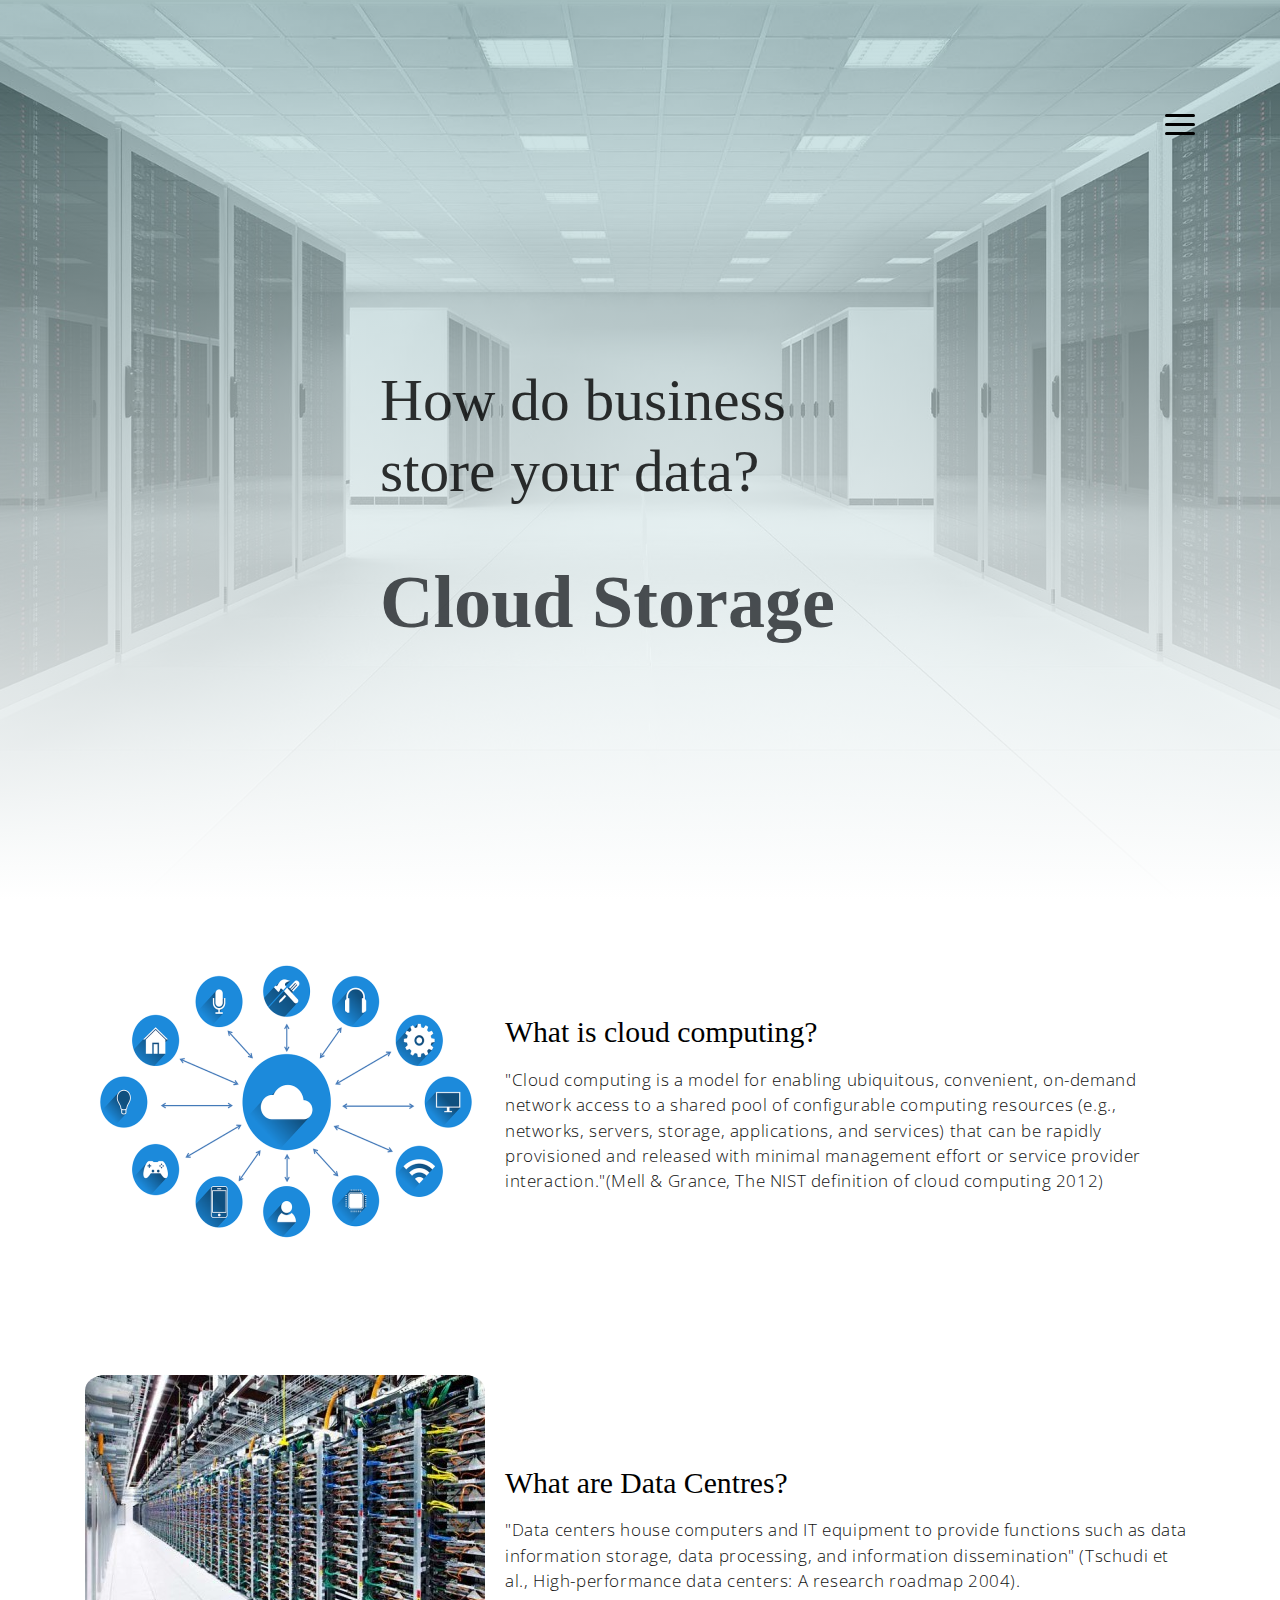
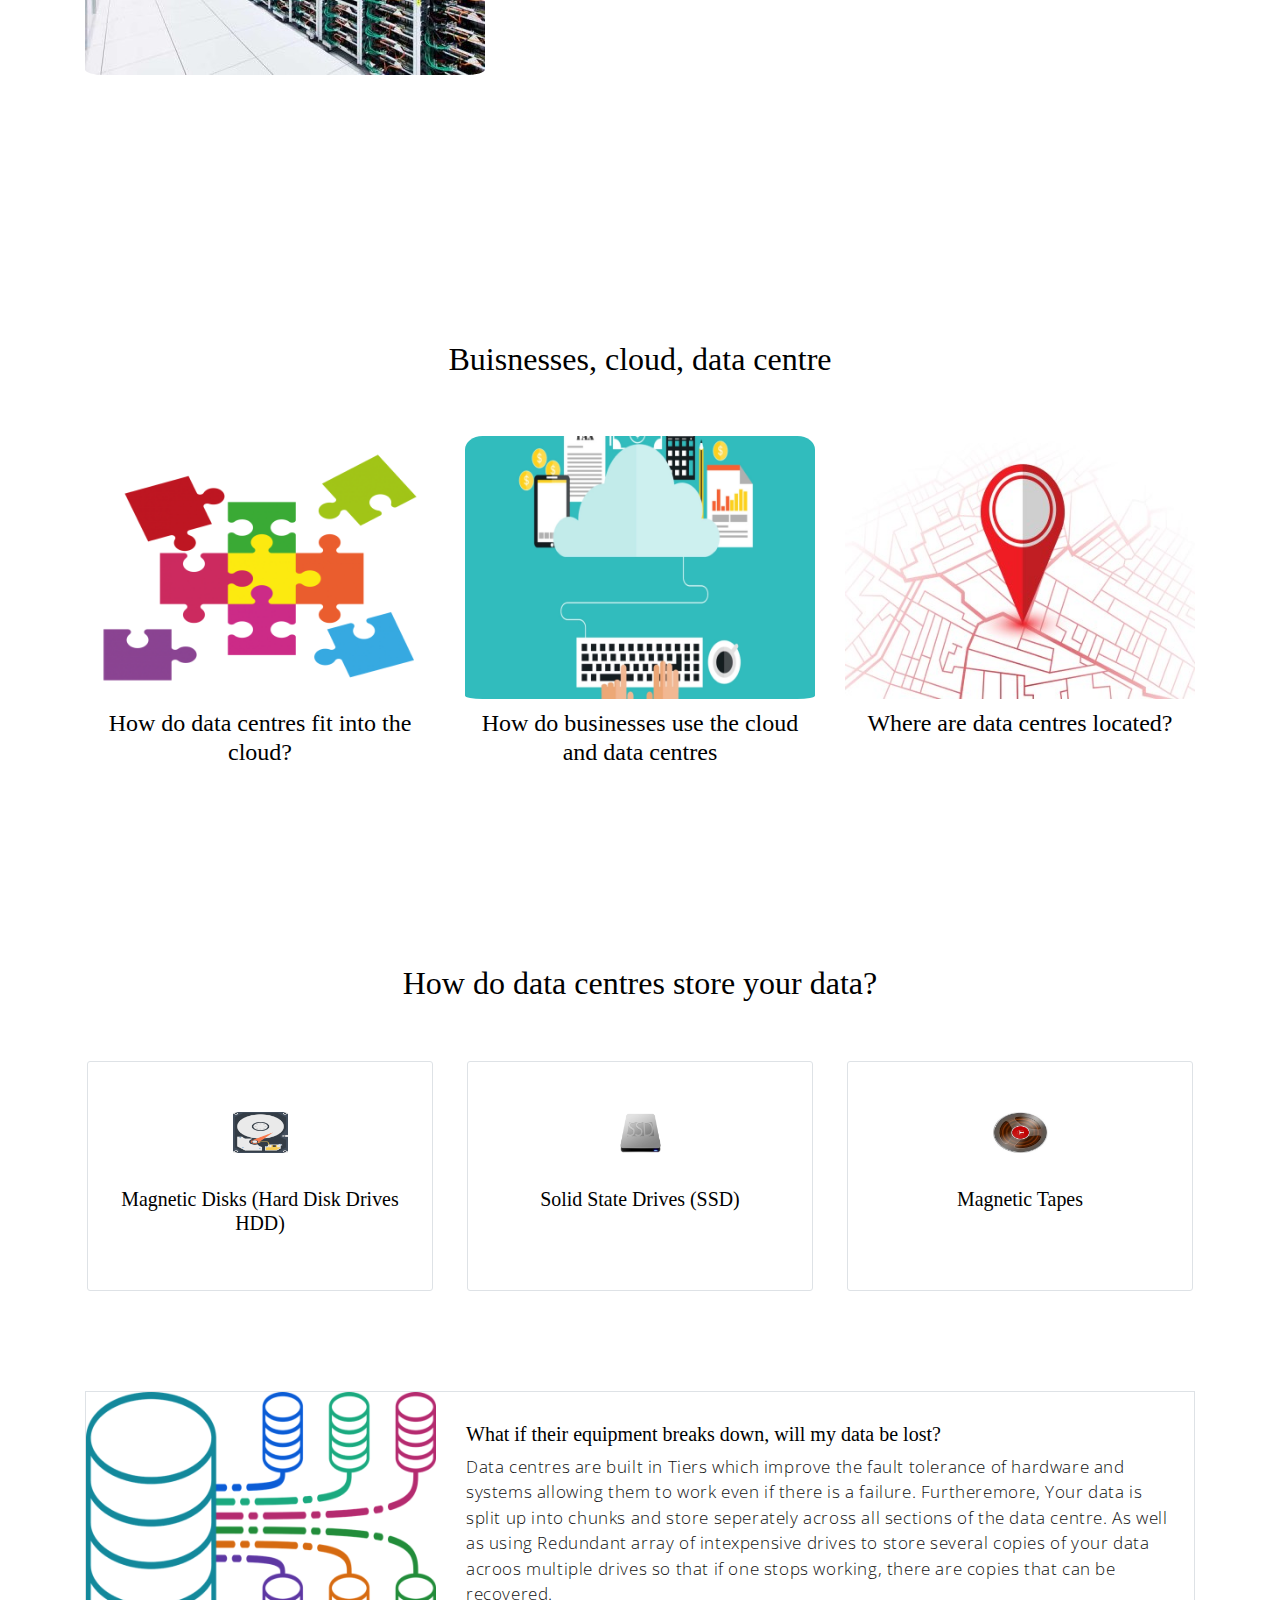
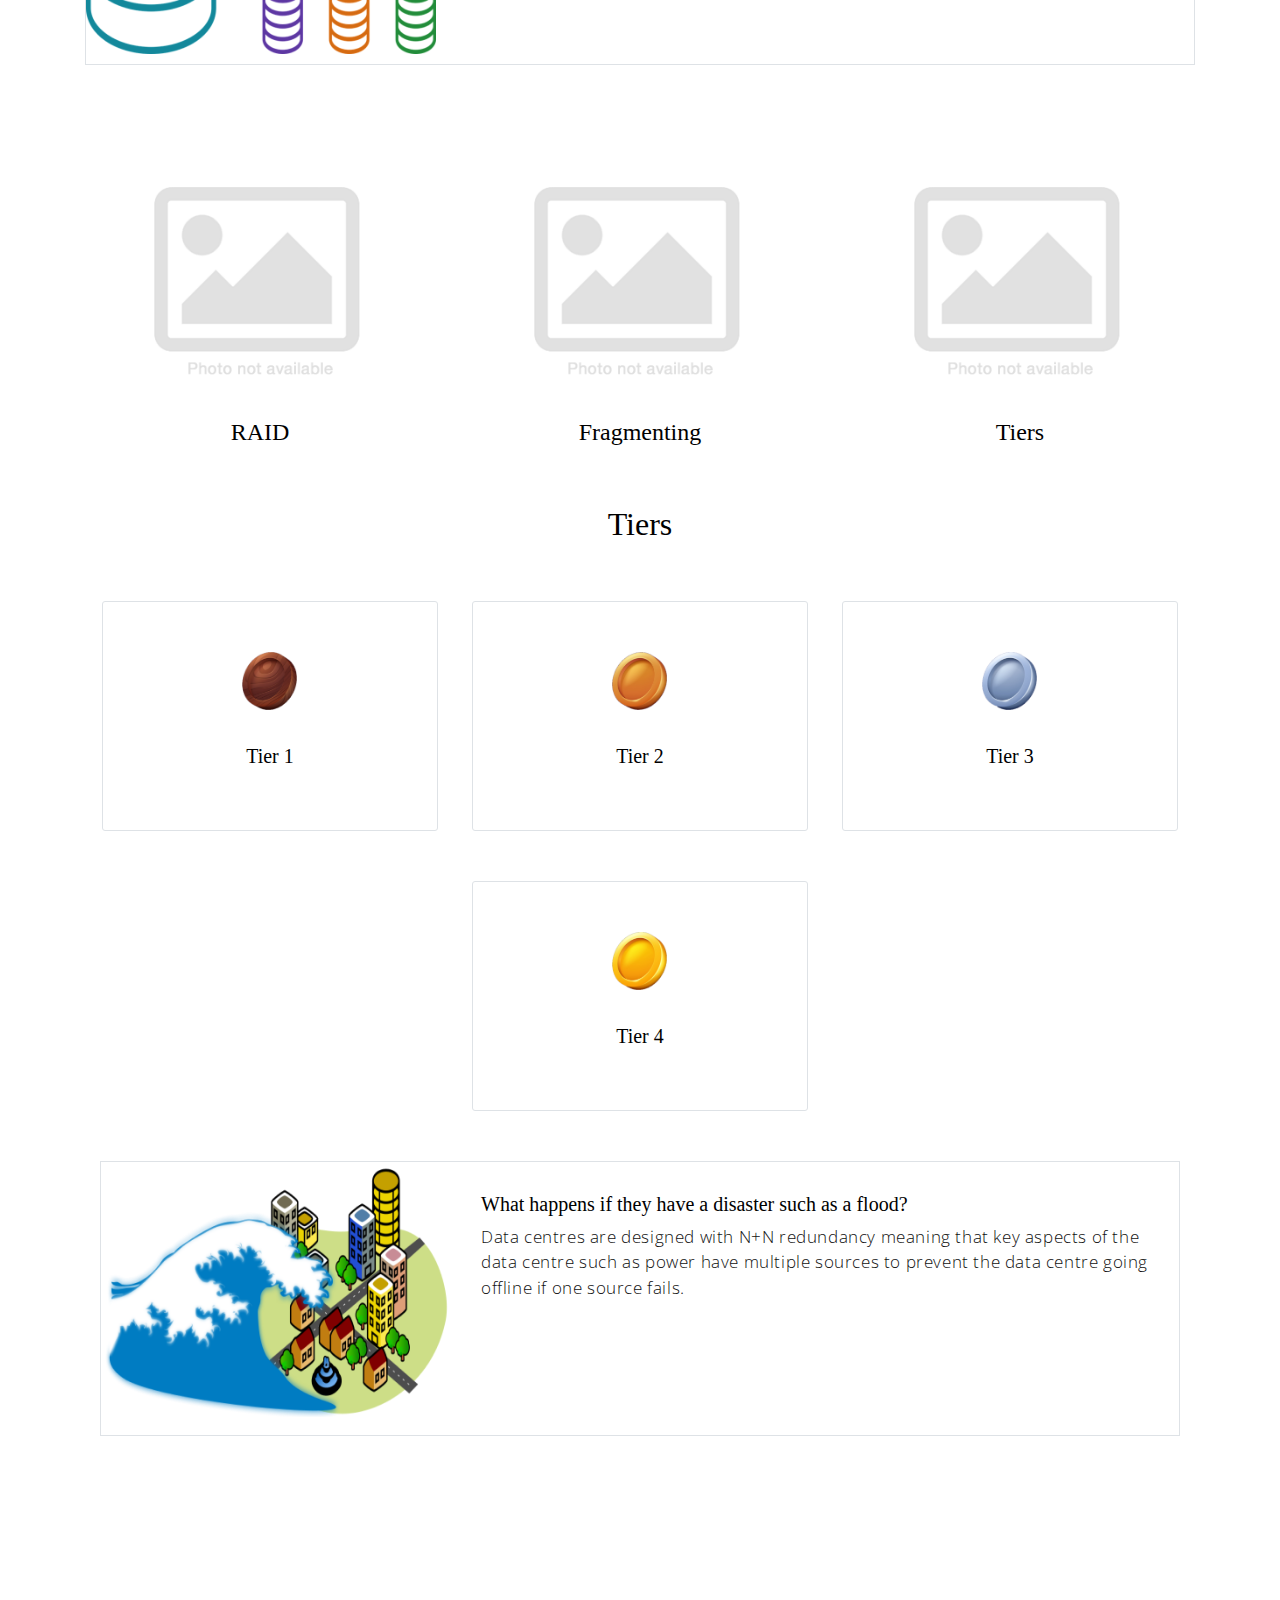
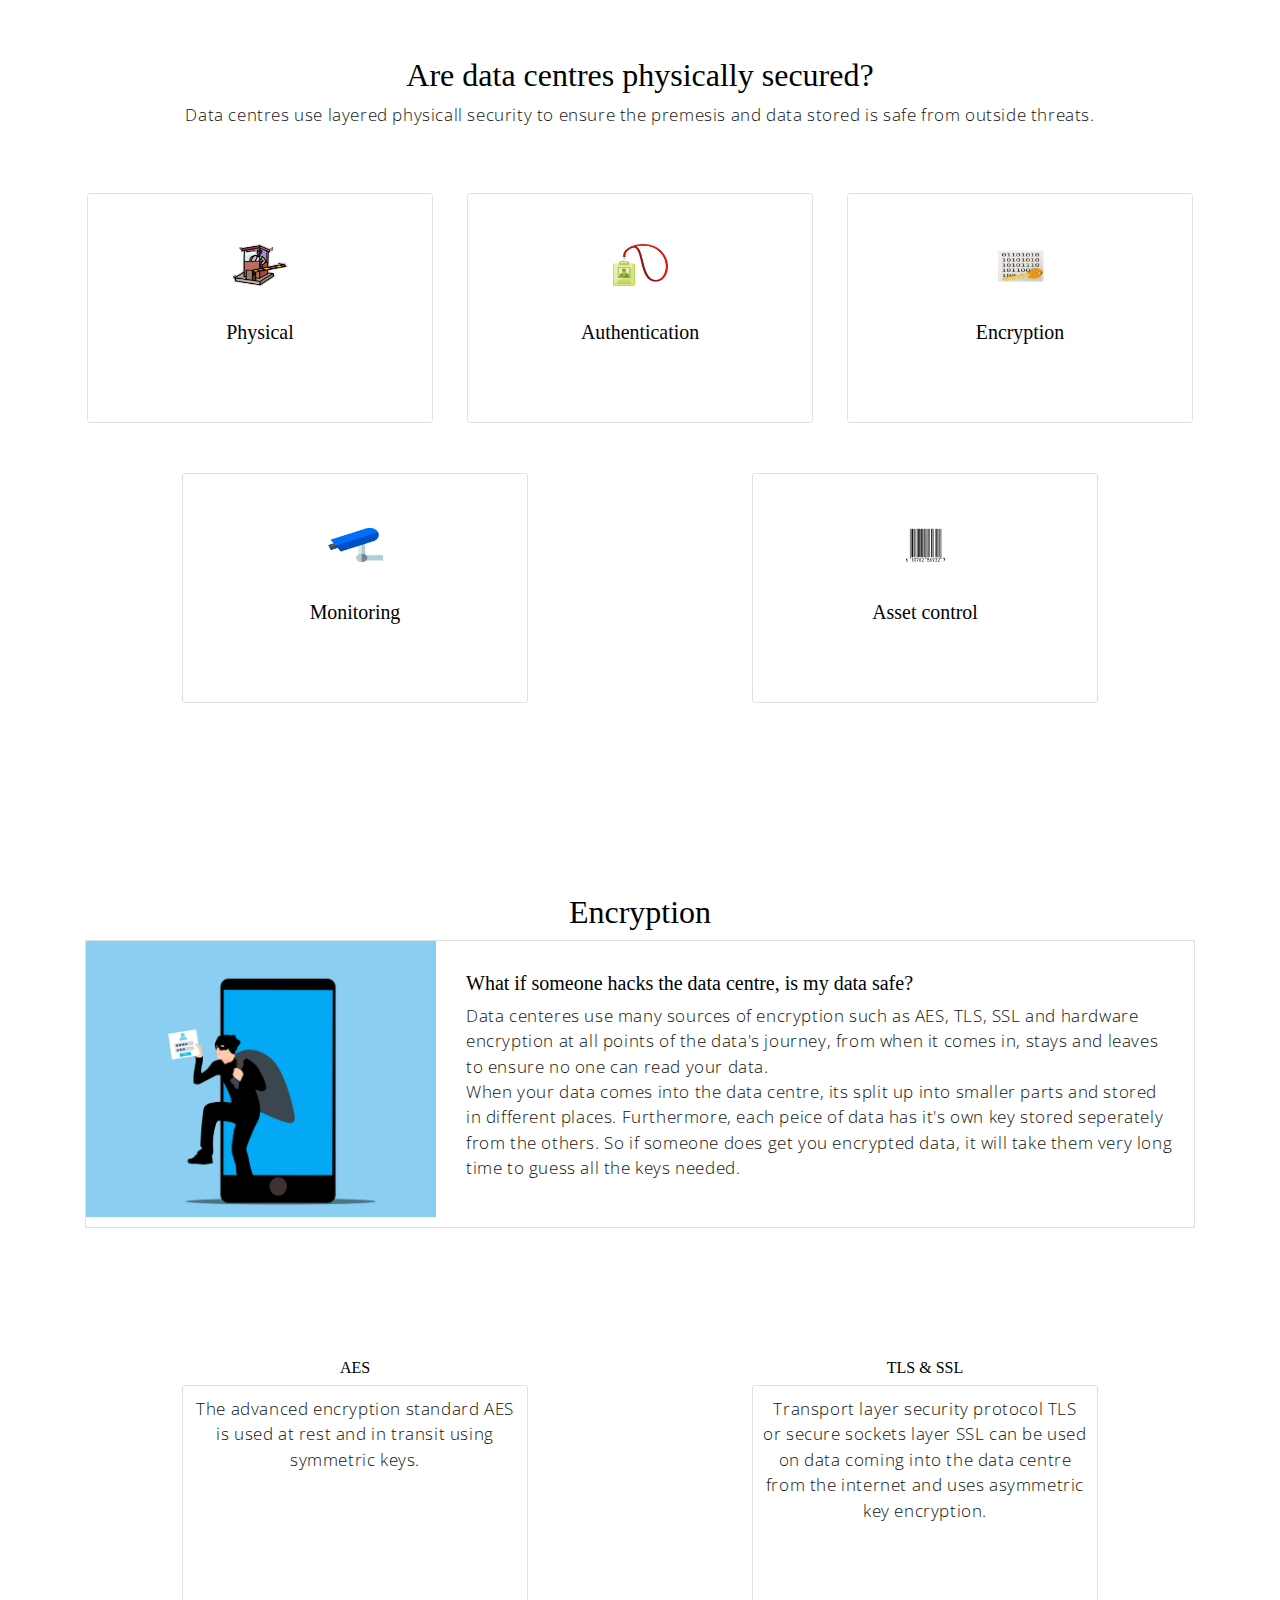
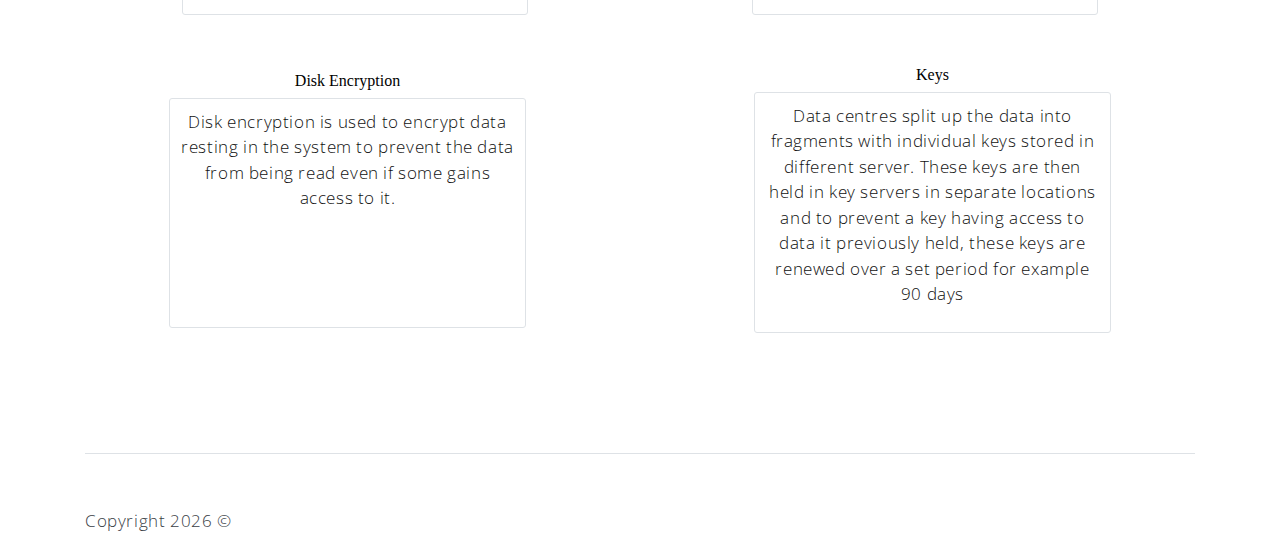
<file: public_html/index.html>
<!DOCTYPE html>
<html lang="en">
<head>
	<meta charset="utf-8">
    <meta name="viewport" content="width=device-width, initial-scale=1, shrink-to-fit=no">
    <link rel="stylesheet" href="assets/vendors/themify-icons/css/themify-icons.css">
	<link rel="stylesheet" href="assets/css/Disertation.css">
</head>
<body data-spy="scroll" data-target=".navbar" data-offset="40" id="home">
    <nav class="custom-navbar" data-spy="affix" data-offset-top="20">
        <div class="container">
            <ul class="nav">
                <li class="item">
                    <a class="link" href="#home">Top</a>
                </li>
                <li class="item">
                    <a class="link"  href="#about">About</a>
                </li>
                <li class="item">
                    <a class="link"  href="#Storage">Storage</a>
                </li>
                <li class="item">
                    <a class="link"  href="#physicalSecurity">Physical Security</a>
                </li>
								<li class="item">
										<a class="link" href="#Encryption">Encryption</a>
								</li>
            </ul>
            <a href="javascript:void(0)" id="nav-toggle" class="hamburger hamburger--elastic">
                <div class="hamburger-box">
                  <div class="hamburger-inner"></div>
                </div>
            </a>
        </div>
    </nav>
    <header id="home" class="header">
        <div class="overlay"></div>
        <div class="header-content container">
            <h1 class="header-title">
                <span class="up">How do business store your data?</span>
								<br>
								<span class="down">Cloud Storage</span>
            </h1>
        </div>
    </header>
    <section class="section pt-0" id="about">
        <div class="container text-center">
            <div class="about">
                <div class="about-img-holder">
                    <img src="assets/imgs/cloud.png" class="about-img" alt="This image could not be loaded"/><!--(HARANAS , Google Unveils New $750M Data Center As Part Of $9.5B Goal 22)-->
                </div>
                <div class="about-caption">
                    <h2 class="section-title mb-3">What is cloud computing?</h2>
                    <p>"Cloud computing is a model for enabling ubiquitous, convenient, on-demand network access to a shared
											pool of configurable computing resources (e.g., networks, servers, storage, applications, and services) that
											can be rapidly provisioned and released with minimal management effort or service provider interaction."(Mell &amp; Grance, The NIST definition of cloud computing 2012)
										</p>
                </div>
            </div>
        </div>
				<div class="container text-center">

						<div class="about">
								<div class="about-img-holder">
										<img src="assets/imgs/server 1.jpeg" class="about-img" alt="This image could not be loaded"/><!--(HARANAS , Google Unveils New $750M Data Center As Part Of $9.5B Goal 22)-->
								</div>
								<div class="about-caption">
										<h2 class="section-title mb-3">What are Data Centres?</h2>
										<p>"Data centers house computers and IT equipment to provide functions such as data information
											storage, data processing, and information dissemination" (Tschudi et al., High-performance data centers: A research roadmap 2004).
										</p>
								</div>
						</div>
				</div>
    </section>
    <section class="section" id="Top">

        <div class="container text-center">
							<h2>Buisnesses, cloud, data centre</h2>
						<div class="row">
						<div class="col-md-4">
								<div class="content1-card">
										<img class="content1-card-img" src="assets/imgs/puzzle.png" alt="This image could not be loaded">
										<h4>How do data centres fit into the cloud?</h4>
										<span class="content1-card-overlay">
												<span class="content1-card-caption">
														<p class="font-weight-normal">Data centers house thousands of servers, storage devices, networking equipment, and other IT infrastructure, which are used to deliver cloud-based services</p>
												</span>
										</span>
								</div>
						</div>
						<div class="col-md-4">
								<div class="content1-card">
										<img class="content1-card-img" src="assets/imgs/buisnesscloud.png" alt="This image could not be loaded"><!--(Vector illustration of colorful pink, orange, green red, purple and blue jigsaw puzzle pieces clip art on transparent png background)-->
										<h4>How do businesses use the cloud and data centres</h4>
										<span class="content1-card-overlay">
												<span class="content1-card-caption">
														<p class="font-weight-normal"> Buisnesses can use the cloud for services such as virtual machines, databases, and storage services. Which is why your data can be found in data centres</p>
												</span>
										</span>
								</div>
						</div>
						<div class="col-md-4">
								<div class="content1-card">
										<img class="content1-card-img" src="assets/imgs/location.jpg" alt="This image could not be loaded"> <!-- (TimplaruTimplaru, Map with location pin Free Vector) -->
										<h4>Where are data centres located?</h4>
										<span class="content1-card-overlay">
												<span class="content1-card-caption">
														<p class="font-weight-normal">Some data centres are remote takeing advantage of better air quality for cooling whilst others are more central for better connectivity with services like your internet service provider</p>
												</span>
										</span>
								</div>
						</div>
            </div>
        </div>
    </section>
    <section class="section" id="Storage">
        <div class="container text-center">
						<h2>How do data centres store your data?</h2>
            <div class="row">
                <div class="col-md-6 col-lg-3">
                    <div class="content2-card">
                        <div class="body">
                            <img src="assets/imgs/harddrive.png" alt="This image could not be loaded" class="icon">
                            <h6 class="title">Magnetic Disks (Hard Disk Drives HDD)</h6>
                            <p class="subtitle"> Inexpensive spinning disks in an enclosure because they're Fragile
														 </p>
                        </div>
                    </div>
                </div>
                <div class="col-md-6 col-lg-3">
                    <div class="content2-card">
                        <div class="body">
                            <img src="assets/imgs/SSD.png" alt="This image could not be loaded" class="icon">
                            <h6 class="title">Solid State Drives (SSD)</h6>
                            <p class="subtitle">Expensive but reliable and fast flash memory that has limited uses.
							 </p>
                        </div>
                    </div>
                </div>
                <div class="col-md-6 col-lg-3">
                    <div class="content2-card">
                        <div class="body">
                            <img src="assets/imgs/tape.png" alt="This image could not be loaded" class="icon">
                            <h6 class="title">Magnetic Tapes</h6>
                            <p class="subtitle">Very large and not that slow but have to run in a sequence so they're only good for long term storage</p>
                        </div>
                    </div>
                </div>
            </div>


						<div class="row">
							<div class="container text-center">

									<div class="content3-card">
											<div class="content3-card-header">
													<img src="assets/imgs/server.png" class="content3-card-img" alt="This image could not be loaded">
											</div>
											<div class="content3-card-body">
													<h5 class="content3-card-title">What if their equipment breaks down, will my data be lost?</h5>
														<p>
															Data centres are built in Tiers which improve the fault tolerance of hardware and systems
															allowing them to work even if there is a failure.
															Furtheremore, Your data is split up into chunks and store seperately across all sections of the data centre.
															As well as using Redundant array of intexpensive drives to store several copies of your data acroos multiple drives so that if one stops working, there are copies that can be recovered.</p>
											</div>
							</div>
						</div>
				 </div>
				 <div class="row">
				 <div class="col-md-4">
						 <div class="content1-card">
								 <img class="content1-card-img" src="assets/imgs/default.png" c alt="This image could not be loaded"><!-- -->
								 <h4>RAID</h4>
								 <span class="content1-card-overlay">
										 <span class="content1-card-caption">
												 <p class="font-weight-normal">Performs a mirroring of another drive thus providing less total storage but allows drives to fails without dataloss. There are  levels of RAID from zero with no redundancy, one provides total redundancy by mirroring another drive. Other levels use different techniques to store the data in different formats which provide different failure tolerance </p>
										 </span>
								 </span>
						 </div>
				 </div>
				 <div class="col-md-4">
						 <div class="content1-card">
								 <img class="content1-card-img" src="assets/imgs/default.png"alt="This image could not be loaded"><!---->
								 <h4>Fragmenting</h4>
								 <span class="content1-card-overlay">
										 <span class="content1-card-caption">
												 <p class="font-weight-normal">Data centres split up your data into fragments that can be stored in seperate hardware, servers or even data centres. To put back the data togheter
												 they give the data meta data with tracing information</p>
										 </span>
								 </span>
						 </div>
				 </div>
				 <div class="col-md-4">
						 <div class="content1-card">
								 <img class="content1-card-img" src="assets/imgs/default.png"alt="This image could not be loaded"> <!-- -->
								 <h4>Tiers</h4>
								 <span class="content1-card-overlay">
										 <span class="content1-card-caption">
												 <p class="font-weight-normal">Data centres can be differentiated into 4 levels of tiers of operation which each increasing tier providing lower downtimes, redundant hardware and provide better performance. </p>
										 </span>
								 </span>
						 </div>
				 </div>
					</div>
			 		<div class="container text-center">
			 				<h2>Tiers</h2>
			 				<div class="row">
			 						<div class="col-md-6 col-lg-3">
			 								<div class="content2-card">
			 										<div class="body">
			 												<img src="assets/imgs/wood.png" alt="This image could not be loaded" class="icon">
			 												<h6 class="title">Tier 1</h6>
			 												<p class="subtitle"> Low cost barebone solution wtih no redundant capacity reuslting in basic performance
			 												 </p>
			 										</div>
			 								</div>
			 						</div>
			 						<div class="col-md-6 col-lg-3">
			 								<div class="content2-card">
			 										<div class="body">
			 												<img src="assets/imgs/bronze.png" alt="This image could not be loaded" class="icon">
			 												<h6 class="title">Tier 2</h6>
			 												<p class="subtitle">At a higher cost, redundant power and cooling which increases the performance and availability</p>
			 										</div>
			 								</div>
			 						</div>
			 						<div class="col-md-6 col-lg-3">
			 								<div class="content2-card">
			 										<div class="body">
			 												<img src="assets/imgs/silver.png" alt="" class="icon">
			 												<h6 class="title">Tier 3</h6>
			 												<p class="subtitle">More costly but provides dual power supples and data links increasing availabilty</p>
			 										</div>
			 								</div>
			 						</div>
			 				</div>
			 				<div class="row">
			 					<div class="col-md-6 col-lg-3">
			 							<div class="content2-card">
			 									<div class="body">
			 											<img src="assets/imgs/gold.png" alt="This image could not be loaded" class="icon">
			 											<h6 class="title">Tier 4</h6>
			 											<p class="subtitle">Full hardware, cooling, power and data link redundancy giving it the best availability at the highest price.</p>
			 									</div>
			 							</div>
			 					</div>
			 				</div>
						</div>
				<div class="container text-center">
						<div class="content3-card">
								<div class="content3-card-header">
										<img src="assets/imgs/flood.png" class="content3-card-img" alt="This image could not be loaded">
								</div>
								<div class="content3-card-body">
										<h5 class="content3-card-title">What happens if they have a disaster such as a flood?</h5>
										<p>Data centres are designed with N+N redundancy meaning that key aspects of the data centre such as power have multiple sources to prevent the data centre going offline if one source fails.
										</p>
								</div>
				</div>
			</div>
			</div>
    </section>

<section class = "section" id="physicalSecurity">
		<div class="container text-center">
				<h2>Are data centres physically secured?</h2>
				<p>Data centres use layered physicall security to ensure the premesis and data stored is safe from outside threats.</p>
				<div class="row">
						<div class="col-md-6 col-lg-3">
								<div class="content2-card">
										<div class="body">
												<img src="assets/imgs/gate.png" alt="This image could not be loaded" class="icon">
												<h6 class="title">Physical</h6>
												<p class="subtitle"> Using gates, locks. stop points, etc. the data centre is secured from physical penetration
												 </p>
										</div>
								</div>
						</div>
						<div class="col-md-6 col-lg-3">
								<div class="content2-card">
										<div class="body">
												<img src="assets/imgs/id.png" alt="This image could not be loaded" class="icon">
												<h6 class="title">Authentication</h6>
												<p class="subtitle">Using biometrics, id cards, facial recognition, etc. the data centre ensures only authorised personel are present</p>
										</div>
								</div>
						</div>
						<div class="col-md-6 col-lg-3">
								<div class="content2-card">
										<div class="body">
												<img src="assets/imgs/encryption.png" alt="" class="icon">
												<h6 class="title">Encryption</h6>
												<p class="subtitle">To secure the data, data centres encrypte the data comming in, staying and leaving the data centre</p>
										</div>
								</div>
						</div>
				</div>
				<div class="row">
					<div class="col-md-6 col-lg-3">
							<div class="content2-card">
									<div class="body">
											<img src="assets/imgs/security-camera.png" alt="This image could not be loaded" class="icon">
											<h6 class="title">Monitoring</h6>
											<p class="subtitle">To ensure that personel with acess behave, their activity such as what doors they've treid to open is logged and monitored</p>
									</div>
							</div>
					</div>
					<div class="col-md-6 col-lg-3">
							<div class="content2-card">
									<div class="body">
											<img src="assets/imgs/asset.png" alt="" class="icon">
											<h6 class="title">Asset control</h6>
											<p class="subtitle">To prevent theft and ensure hardware safety, assets in the data centre are logged and tracked</p>
									</div>
							</div>
					</div>
				</div>
			</div>
			</section>
    <section class="section" id="Encryption">
        <div class="container text-center">
						<h2>Encryption</h2>
            <div class="content3-card">
                <div class="content3-card-header">
                    <img src="assets/imgs/hacker.png" class="content3-card-img" alt="This image could not be loaded">
                </div>
                <div class="content3-card-body">
                    <h5 class="content3-card-title">What if someone hacks the data centre, is my data safe?</h5>
                    <p>Data centeres use many sources of encryption such as AES, TLS, SSL and hardware encryption at all points of the data's journey, from when it comes in, stays and leaves to ensure no one can read your data.
											<br>
											When your data comes into the data centre, its split up into smaller parts and stored in different places. Furthermore, each peice of data has it's own key stored seperately from the others. So if someone does get you encrypted data, it will take them very long time to guess all the keys needed. </p>
                </div>
            </div>
			</div>

				<div class="container text-center">
						<div class="row">
								<div class="col-md-6 col-lg-3">
									<h6 >AES</h6>
										<div class="content2-card">
												<div class="body">
														<p>The advanced encryption standard AES is used at rest and in transit using symmetric keys.</p>

												</div>
										</div>
								</div>
								<div class="col-md-6 col-lg-3">
									<h6>TLS & SSL</h6>
										<div class="content2-card">
												<div class="body">
													<p>Transport layer security protocol TLS or secure sockets layer SSL can be used on data coming into the data centre from the internet and uses asymmetric key encryption.</p>
												</div>
										</div>
								</div>
						<div class="row">
							<div class="col-md-6 col-lg-3">
								<h6>Disk Encryption</h6>
									<div class="content2-card">
											<div class="body">
												<p>Disk encryption is used to encrypt data resting in the system to prevent the data from being read even if some gains access to it. </p>
											</div>
									</div>
							</div>
							<div class="col-md-6 col-lg-3">
									<h6>Keys</h6>
									<div class="content2-card">
											<div class="body">
													<p>Data centres split up the data into fragments with individual keys stored in different server. These keys are then held in key servers in separate locations and to prevent a key having access to data it previously held, these keys are renewed over a set period for example 90 days</p>
											</div>
									</div>
							</div>
						</div>
							</div>
					</div>
				</section>

    <div class="container">
        <footer class="footer">
            <p class="mb-0">Copyright <script>document.write(new Date().getFullYear())</script> &copy;</p>
        </footer>
    </div>
    <script src="assets/vendors/jquery/jquery-3.4.1.js"></script>
    <script src="assets/vendors/bootstrap/bootstrap.bundle.js"></script>
	<script src="assets/vendors/bootstrap/bootstrap.affix.js"></script>
    <script src="assets/js/Disertation.js"></script>
</body>
</html>

<!-- Refrences
PublicDomainPictures.net. (n.d.). Vector illustration of colorful pink, orange, green red, purple and blue jigsaw puzzle pieces clip art on transparent png background. Jigsaw Puzzle Pieces Clipart. Retrieved March 26, 2023, from https://www.publicdomainpictures.net/en/view-image.php?image=437026&amp;picture=jigsaw-puzzle-pieces-clipart.
Mell, P., &amp; Grance, T. (2012, April 27). The NIST definition of cloud computing. The NIST Definition of Cloud Computing. Retrieved March 26, 2023, from https://nvlpubs.nist.gov/nistpubs/legacy/sp/nistspecialpublication800-145.pdf
Tschudi, W., Xu, T., Sartor, D., &amp; Stein, J. (2004, March 30). High-performance data centers: A research roadmap. High-performance data centers: A research roadmap (Technical Report) | OSTI.GOV. Retrieved March 26, 2023, from https://www.osti.gov/servlets/purl/838173
TimplaruTimplaru, O. (n.d.). Map with location pin Free Vector. vecteezy. Retrieved March 26, 2023, from https://www.vecteezy.com/vector-art/1265731-map-with-location-pin.
HARANAS , M. A. R. K. (22AD). Image of server racks. Google Unveils New $750M Data Center As Part Of $9.5B Goal. CRN . Retrieved March 26, 2023, from https://www.crn.com/news/data-center/google-unveils-new-750m-data-center-as-part-of-9-5b-goal?itc=refresh.
flaticon. (n.d.). Security Camera free icon. Retrieved March 26, 2023, from https://www.flaticon.com/free-icon/security-camera_1002259?related_id=1002259&amp;origin=search.
pch.vector. (n.d.). Tiny people protecting business data and legal information isolated flat illustration. freepik. Retrieved March 26, 2023, from https://www.freepik.com/free-vector/tiny-people-protecting-business-data-legal-information-isolated-flat-illustration_11235938.htm#query=secure&amp;position=10&amp;from_view=search&amp;track=sph.
jcomp. (n.d.). Free vector thoughtful woman with laptop looking at big question mark. freepik. Retrieved March 26, 2023, from https://www.freepik.com/free-vector/thoughtful-woman-with-laptop-looking-big-question-mark_13330330.htm#query=question&amp;position=0&amp;from_view=search&amp;track=sph.
-->
</file>
<file: assets/css/CSS.css>
@charset "UTF-8";
.Refrences{
  line-height: 3;
}
.Refrences li{
  list-style: circle;
}
.slider-2 {
  width: 100%;
  height: 510px;
  position: relative;
}
.slider-2 img {
  width: 100%;
  height: 500px;
  position: absolute;
  top: 0;
  left: 0;
}
.slider-2 img:first-child {
  z-index: 1;
}
.slider-2 img:nth-child(2) {
  z-index: 0;
}
.navigation-button-2 {
  text-align: center;
  position: relative;
}
.dot-2 {
  height: 15px;
  width: 15px;
  margin: 0 2px;
  background-color: #bbb;
  border-radius: 50%;
  display: inline-block;
  transition: background-color 0.6s ease;
}
.active-2,
.dot-2:hover {
  background-color: lightblue;
}
.slideshow-container-2 {
  max-width: 1000px;
  position: relative;
  margin: auto;
}
.mySlides-2 {
  display: none;
}
.prev-2,
.next-2 {
  cursor: pointer;
  position: absolute;
  top: 50%;
  width: auto;
  margin-top: -22px;
  padding: 16px;
  color: #4169e1;
  font-weight: bold;
  font-size: 18px;
  transition: 0.6s ease;
  border-radius: 0 3px 3px 0;
  user-select: none;
}
.next-2 {
  right: 0;
  border-radius: 3px 0 0 3px;
}
.prev-2 {
  left: 0;
}
.prev-2:hover,
.next-2:hover {
  background-color: lightblue;
}
.fade-2 {
  animation-name: fade-2;
  animation-duration: 1.5s;
}
@keyframes fade-2 {
  from {
    opacity: .4;
  }
  to {
    opacity: 1;
  }
}
.slider {
  width: 100%;
  height: 510px;
  position: relative;
}
.slider img {
  width: 100%;
  height: 500px;
  position: absolute;
  top: 0;
  left: 0;
}
.slider img:first-child {
  z-index: 1;
}
.slider img:nth-child(2) {
  z-index: 0;
}
.navigation-button {
  text-align: center;
  position: relative;
}
.dot {
  height: 15px;
  width: 15px;
  margin: 0 2px;
  background-color: #bbb;
  border-radius: 50%;
  display: inline-block;
  transition: background-color 0.6s ease;
}
.active,
.dot:hover {
  background-color: lightblue;
}
.slideshow-container {
  max-width: 1000px;
  position: relative;
  margin: auto;
}
.mySlides {
  display: none;
}
.prev,
.next {
  cursor: pointer;
  position: absolute;
  top: 50%;
  width: auto;
  margin-top: -22px;
  padding: 16px;
  color: #4169e1;
  font-weight: bold;
  font-size: 18px;
  transition: 0.6s ease;
  border-radius: 0 3px 3px 0;
  user-select: none;
}
.next {
  right: 0;
  border-radius: 3px 0 0 3px;
}
.prev {
  left: 0;
}
.prev:hover,
.next:hover {
  background-color: lightblue;
}
.fade {
  animation-name: fade;
  animation-duration: 1.5s;
}
@keyframes fade {
  from {
    opacity: .4
  }
  to {
    opacity: 1
  }
}
.footer {
  display: flex;
  flex-direction: column;
  justify-content: center;
  align-items: center;
  text-align: center;
  height: 100px;
}
.sitemap {
  display: flex;
  justify-content: center;
  list-style: none;
  padding: 0;
  margin: 0;
}
.sitemap li {
  margin-right: 10px;
}
.sitemap li:last-child {
  margin-right: 0;
}
.box-shadow {
  box-shadow: 0px 15px 10px -15px #111;
}
.content1-card.highlighted-parent {
  border: 2px solid #ff0000;
}
.content1-card.highlight-border {
  border: 2px solid #ff0000;
}
.highlight-border {
  border: 2px solid #ff0000;
}
/*  */
.search-box {
  float: left;
  margin-top: 2%;
  margin-left: 1%;
}
.hidden {
  display: none;
}
li {
  list-style: none;
}
.highlight {
  background-color: yellow;
}
.header-fixed ul {
  margin: 0;
  padding: 0;
  list-style: none;
  overflow: hidden;
  background-color: #fff;
}
.header-fixed li a {
  display: block;
  margin-top: 20px;
  padding-left: 20px;
  border-right: 1px solid #f4f4f4;
  text-decoration: none;
  color: black;
}
.header-fixed li a:hover,
.header-fixed .menu-btn:hover {
  background-color: #f4f4f4;
}
.header-fixed .menu {
  clear: both;
  max-height: 0;
  transition: max-height .2s ease-out;
}
.header-fixed .menu-icon {
  cursor: pointer;
  float: right;
  padding: 28px 20px;
  position: relative;
  user-select: none;
}
.header-fixed .menu-icon .navicon {
  background: #333;
  display: block;
  height: 2px;
  position: relative;
  transition: ease-out .2s;
  width: 18px;
}
.header-fixed .menu-icon .navicon:before,
.header-fixed .menu-icon .navicon:after {
  background: #333;
  content: '';
  display: block;
  height: 100%;
  position: absolute;
  transition: all .2s ease-out;
  width: 100%;
}
.header-fixed .menu-icon .navicon:before {
  top: 5px;
}
.header-fixed .menu-icon .navicon:after {
  top: -5px;
}
.header-fixed {
  background-color: #fff;
  box-shadow: 1px 1px 4px 0 rgba(0, 0, 0, .1);
  position: fixed;
  width: 100%;
  z-index: 1;
}
.header-fixed .menu-btn {
  display: none;
}
.header-fixed .menu-btn:checked~.menu {
  max-height: fit-content;
}
.header-fixed .menu-btn:checked~.menu-icon .navicon {
  background: transparent;
}
.header-fixed .menu-btn:checked~.menu-icon .navicon:before {
  transform: rotate(-45deg);
}
.header-fixed .menu-btn:checked~.menu-icon .navicon:after {
  transform: rotate(45deg);
}
.header-fixed .menu-btn:checked~.menu-icon:not(.steps) .navicon:before,
.header-fixed .menu-btn:checked~.menu-icon:not(.steps) .navicon:after {
  top: 0;
}
.menu-label {
  display: none;
}
.menu-btn.visible .menu-label {
  display: inline-block;
}
.tour{
  display: none;
}
#Refrences{
  display: none;
}
@media (min-width: 1200px) {
  .header-fixed li {
    float: left;
  }
  .header-fixed li a {
    padding: 20px 30px;
  }
  .header-fixed .menu {
    clear: none;
    float: right;
    max-height: none;
  }
  .header-fixed .menu-icon {
    display: none;
  }
  .tour{
    display: block;
  }
  #Refrences{
    display: block;
  }
}
#video {
  position: relative;
  padding-bottom: 56.25%;
  height: 0;
}
#video iframe {
  position: absolute;
  top: 0;
  left: 0;
  width: 100%;
  height: 100%;
}
.overall {
  position: fixed;
  top: 0;
  z-index: 3;
  width: 100%;
  background-color: transparent;
}
*,
*::before,
*::after {
  box-sizing: border-box;
}
footer,
header,
nav,
section {
  display: block;
  padding-top: 100px;
}
body {
  font-family: Tahoma;
  margin: 0;
  font-size: 1rem;
  font-weight: 400;
  line-height: 1.5;
  color: #212529;
  text-align: left;
  background-color: #fff;
}
h1,
h2,
h3,
h4,
h5,
h6 {
  margin-top: 0;
  margin-bottom: 0.5rem;
}
p {
  margin-top: 0;
  margin-bottom: 1rem;
  font-size: 14pt;
}
ol,
ul,
dl {
  margin-top: 0;
  margin-bottom: 1rem;
}
img {
  vertical-align: middle;
  border-style: none;
  border-radius: 5%;
}
label {
  display: inline-block;
  margin-bottom: 0.5rem;
}
input {
  margin: 0;
  font-size: inherit;
  line-height: inherit;
  overflow: visible;
}
h1,
h2,
h3,
h4,
h5,
h6,
.h1,
.h2,
.h3,
.h4,
.h5,
.h6 {
  margin-bottom: 0.5rem;
  font-weight: 500;
  line-height: 1.2;
}
h1,
.h1 {
  font-size: 2.5rem;
}
h2,
.h2 {
  font-size: 2rem;
}
h3,
.h3 {
  font-size: 1.75rem;
}
h4,
.h4 {
  font-size: 1.5rem;
}
h5,
.h5 {
  font-size: 1.25rem;
}
h6,
.h6 {
  font-size: 1rem;
}
.container {
  width: 100%;
  padding-right: 15px;
  padding-left: 15px;
  margin-right: auto;
  margin-left: auto;
  padding-top: 50px;
}
@media (min-width: 576px) {
  .container {
    max-width: 540px;
  }
}
@media (min-width: 768px) {
  .container {
    max-width: 720px;
  }
}
@media (min-width: 992px) {
  .container {
    max-width: 960px;
  }
}
@media (min-width: 1200px) {
  .container {
    max-width: 1140px;
  }
  .section {
    padding: 100px;
  }
}
.row {
  display: flex;
  -ms-flex-wrap: wrap;
  flex-wrap: wrap;
  padding-top: 50px;
  padding-bottom: 50px;
}
.col-md-3 {
  position: relative;
  width: 100%;
  padding-right: 15px;
  padding-left: 15px;
  margin: auto;
}
.col-md-4 {
  position: relative;
  width: 100%;
  padding-right: 15px;
  padding-left: 15px;
  margin: auto;
}
.col-md-6 {
  position: relative;
  width: 100%;
  padding-right: 15px;
  padding-left: 15px;
  margin: auto;
}
@media (min-width: 992px) {
  .col-md-4 {
    -ms-flex: 0 0 33%;
    flex: 0 0 33%;
    max-width: 33%;
    margin: auto;
  }
  .col-md-6 {
    -ms-flex: 0 0 50%;
    flex: 0 0 50%;
    max-width: 50%;
    margin: auto;
  }
  .col-lg-3 {
    -ms-flex: 0 0 25%;
    flex: 0 0 33%;
    max-width: 33%;
    margin: auto;
  }
}
.progress {
  display: -ms-flexbox;
  display: flex;
  height: 0.3rem;
  overflow: hidden;
  font-size: 0.75rem;
  border-radius: 0.25rem;
  background-image: linear-gradient(0.25turn, #4169e1, #b80f0a);
  width: 0%;
}
.text-justify {
  text-align: justify ;
}
.text-wrap {
  white-space: normal ;
}
.text-nowrap {
  white-space: nowrap ;
}
.text-truncate {
  overflow: hidden;
  text-overflow: ellipsis;
  white-space: nowrap;
}
.text-left {
  text-align: left ;
}
.text-right {
  text-align: right ;
}
.text-center {
  text-align: center ;
}
@media (min-width: 576px) {
  .text-sm-left {
    text-align: left ;
  }
  .text-sm-right {
    text-align: right ;
  }
  .text-sm-center {
    text-align: center ;
  }
}
@media (min-width: 768px) {
  .text-md-left {
    text-align: left ;
  }
  .text-md-right {
    text-align: right ;
  }
  .text-md-center {
    text-align: center ;
  }
}
@media (min-width: 992px) {
  .text-lg-left {
    text-align: left ;
  }
  .text-lg-right {
    text-align: right ;
  }
  .text-lg-center {
    text-align: center ;
  }
}
@media (min-width: 1200px) {
  .text-xl-left {
    text-align: left ;
  }
  .text-xl-right {
    text-align: right ;
  }
  .text-xl-center {
    text-align: center ;
  }
}
.font-weight-normal {
  font-weight: 400 ;
}
p {
  font-size: calc(15px + (15 - 13) * ((100vw - 300px) / (1300 - 300)));
  font-weight: 100;
  opacity: 1;
  color: #111;
  letter-spacing: .6px;
}
.title {
  font-size: calc(15px + (20 - 15) * ((100vw - 300px) / (1300 - 300)));
}
.content2-card {
  position: relative;
  min-height: 300px;
  border: 1px solid #dee2e6;
  overflow: hidden;
  border-radius: 3px;
}
.content2-card .body {
  padding: 10px;
}
.content2-card .body img.icon {
  margin-top: 40px;
  width: auto;
  height: 100px;
  margin-bottom: 25px;
  transition: all, 0.3s;
}
@media (prefers-reduced-motion: reduce) {
  .content2-card .body img.icon {
    transition: none;
  }
}
.content2-card .body .subtitle {
  position: absolute;
  bottom: -100%;
  opacity: 0;
  visibility: hidden;
  transition: all, 0.3s;
  background-color: white;
}
@media (prefers-reduced-motion: reduce) {
  .content2-card .body .subtitle {
    transition: none;
  }
}
.content2-card:hover .body img.icon {
  margin-top: 5px;
  width: auto;
  height: 100px;
  margin-bottom: 15px;
}
.content2-card:hover .body .subtitle {
  bottom: 7px;
  opacity: 1;
  visibility: visible;
}
.content1-card {
  display: block;
  position: relative;
  overflow: hidden;
}
.content1-card .content1-card-img {
  width: 100%;
}
.content1-card .content1-card-overlay {
  position: absolute;
  top: 50%;
  left: 50%;
  -ms-transform: translate(-50%, -50%);
  transform: translate(-50%, -50%);
  text-align: center;
  visibility: hidden;
  opacity: 0;
  background-color: white;
  transition: all, 0.3s;
  width: 0;
  height: 0;
  border-radius: 50%;
  overflow: hidden;
  cursor: pointer;
}
@media (prefers-reduced-motion: reduce) {
  .content1-card .content1-card-overlay {
    transition: none;
  }
}
.content1-card .content1-card-overlay .content1-card-caption {
  display: block;
  position: absolute;
  top: 50%;
  left: 50%;
  -ms-transform: translate(-50%, -50%);
  transform: translate(-50%, -50%);
  width: 100%;
}
.content1-card:hover .content1-card-overlay {
  opacity: 1;
  visibility: visible;
  width: 100%;
  height: 100%;
  border-radius: 15px;
}
@media (max-width: 767.98px) {
  .content1-card {
    margin-bottom: 30px;
  }
  .content2-card {
    margin-bottom: 30px;
  }
}
.content3-card {
  display: -ms-flexbox;
  display: flex;
  text-align: left;
  margin-bottom: 30px;
  border-radius: 0;
  overflow: hidden;
  box-shadow: 0px 15px 10px -15px #111;
  padding-top: 12%;
}
.content3-card-header {
  min-width: 350px;
  max-width: 350px;
  margin-bottom: 15px;
}
.content3-card-img {
  border-radius: 0 0 0 0;
  width: 100%;
  height: 100%;
  -o-object-fit: cover;
  object-fit: cover;
}
.content3-card-body {
  padding: 30px 20px 30px 30px;
}
.content3-card-title {
  font-weight: 100;
}
.content3-card-caption {
  margin: 15px 0 15px ;
}
.content3-card-caption i {
  display: inline-block;
  width: 15px;
}
@media (max-width: 991.98px) {
  .content3-card {
    -ms-flex-direction: column;
    flex-direction: column;
  }
  .content3-card .content3-card-header {
    width: 100%;
    max-width: 100%;
    min-width: 100%;
  }
}
.footer {
  display: flex;
  min-height: 70px;
  border-top: 1px solid #dee2e6;
  -ms-flex-align: center;
  align-items: center;
}
.footer a,
.footer p {
  color: #393e46;
  padding: 4px 0;
  display: inline-block;
  margin: 0;
}
@media (max-width: 767.98px) {
  .footer {
    padding: 15px 0;
    -ms-flex-direction: column;
    flex-direction: column;
  }
}
.header {
  position: relative;
  height: 100vh;
  min-height: 600px;
  display: flex;
  -ms-flex-align: center;
  align-items: center;
  -ms-flex-pack: center;
  justify-content: center;
  background-image: url(../imgs/datacenter.png);
  background-size: cover;
  background-repeat: no-repeat;
  background-position: center center;
}
.header .overlay {
  position: absolute;
  top: 0;
  left: 0;
  width: 100%;
  height: 100%;
  background-image: linear-gradient(to top, #fff 0%, rgb(90 162 166 / 35%) 99%, rgb(164 190 191) 100%);
}
.header .header-content {
  margin-top: 20px;
  -ms-flex-positive: 1;
  flex-grow: 1;
  max-width: 550px;
}
.header-title {
  opacity: .8;
  color: #212529;
}
@media (max-width: 991.98px) {
  .header {
    background-size: cover;
  }
  .header-content {
    padding-left: calc(100% / 5) ;
  }
}
.about {
  display: -ms-flexbox;
  display: flex;
  -ms-flex-align: center;
  align-items: center;
  text-align: left;
  box-shadow: 0px 10px 10px -15px #111;
}
.about-img-holder {
  min-width: 400px;
  max-width: 400px;
  margin-right: 20px;
}
.about-img-holder .about-img {
  width: 100%;
  margin-bottom: 15px;
}
.about-caption {
  -ms-flex-positive: 1;
  flex-grow: 1;
}
@media (max-width: 767.98px) {
  .about {
    -ms-flex-direction: column;
    flex-direction: column;
    text-align: center;
  }
  .about-img-holder {
    max-width: 220px;
    min-width: 100%;
    width: 100%;
    margin: auto;
    margin-bottom: 20px;
  }
}
</file>
<file: public_html/assets/vendors/themify-icons/css/themify-icons.css>
@font-face {
	font-family: 'themify';
	src:url("../fonts/themify.eot?-fvbane");
	src:url("../fonts/themify.eot?#iefix-fvbane") format("embedded-opentype"),
		url("../fonts/themify.woff?-fvbane") format("woff"),
		url("../fonts/themify.ttf?-fvbane") format("truetype"),
		url("../fonts/themify.svg?-fvbane#themify") format("svg");
	font-weight: normal;
	font-style: normal;
}

[class^="ti-"], [class*=" ti-"] {
	font-family: 'themify';
	speak: none;
	font-style: normal;
	font-weight: normal;
	font-variant: normal;
	text-transform: none;
	line-height: 1;

	/* Better Font Rendering =========== */
	-webkit-font-smoothing: antialiased;
	-moz-osx-font-smoothing: grayscale;
}

.ti-wand:before {
	content: "\e600";
}
.ti-volume:before {
	content: "\e601";
}
.ti-user:before {
	content: "\e602";
}
.ti-unlock:before {
	content: "\e603";
}
.ti-unlink:before {
	content: "\e604";
}
.ti-trash:before {
	content: "\e605";
}
.ti-thought:before {
	content: "\e606";
}
.ti-target:before {
	content: "\e607";
}
.ti-tag:before {
	content: "\e608";
}
.ti-tablet:before {
	content: "\e609";
}
.ti-star:before {
	content: "\e60a";
}
.ti-spray:before {
	content: "\e60b";
}
.ti-signal:before {
	content: "\e60c";
}
.ti-shopping-cart:before {
	content: "\e60d";
}
.ti-shopping-cart-full:before {
	content: "\e60e";
}
.ti-settings:before {
	content: "\e60f";
}
.ti-search:before {
	content: "\e610";
}
.ti-zoom-in:before {
	content: "\e611";
}
.ti-zoom-out:before {
	content: "\e612";
}
.ti-cut:before {
	content: "\e613";
}
.ti-ruler:before {
	content: "\e614";
}
.ti-ruler-pencil:before {
	content: "\e615";
}
.ti-ruler-alt:before {
	content: "\e616";
}
.ti-bookmark:before {
	content: "\e617";
}
.ti-bookmark-alt:before {
	content: "\e618";
}
.ti-reload:before {
	content: "\e619";
}
.ti-plus:before {
	content: "\e61a";
}
.ti-pin:before {
	content: "\e61b";
}
.ti-pencil:before {
	content: "\e61c";
}
.ti-pencil-alt:before {
	content: "\e61d";
}
.ti-paint-roller:before {
	content: "\e61e";
}
.ti-paint-bucket:before {
	content: "\e61f";
}
.ti-na:before {
	content: "\e620";
}
.ti-mobile:before {
	content: "\e621";
}
.ti-minus:before {
	content: "\e622";
}
.ti-medall:before {
	content: "\e623";
}
.ti-medall-alt:before {
	content: "\e624";
}
.ti-marker:before {
	content: "\e625";
}
.ti-marker-alt:before {
	content: "\e626";
}
.ti-arrow-up:before {
	content: "\e627";
}
.ti-arrow-right:before {
	content: "\e628";
}
.ti-arrow-left:before {
	content: "\e629";
}
.ti-arrow-down:before {
	content: "\e62a";
}
.ti-lock:before {
	content: "\e62b";
}
.ti-location-arrow:before {
	content: "\e62c";
}
.ti-link:before {
	content: "\e62d";
}
.ti-layout:before {
	content: "\e62e";
}
.ti-layers:before {
	content: "\e62f";
}
.ti-layers-alt:before {
	content: "\e630";
}
.ti-key:before {
	content: "\e631";
}
.ti-import:before {
	content: "\e632";
}
.ti-image:before {
	content: "\e633";
}
.ti-heart:before {
	content: "\e634";
}
.ti-heart-broken:before {
	content: "\e635";
}
.ti-hand-stop:before {
	content: "\e636";
}
.ti-hand-open:before {
	content: "\e637";
}
.ti-hand-drag:before {
	content: "\e638";
}
.ti-folder:before {
	content: "\e639";
}
.ti-flag:before {
	content: "\e63a";
}
.ti-flag-alt:before {
	content: "\e63b";
}
.ti-flag-alt-2:before {
	content: "\e63c";
}
.ti-eye:before {
	content: "\e63d";
}
.ti-export:before {
	content: "\e63e";
}
.ti-exchange-vertical:before {
	content: "\e63f";
}
.ti-desktop:before {
	content: "\e640";
}
.ti-cup:before {
	content: "\e641";
}
.ti-crown:before {
	content: "\e642";
}
.ti-comments:before {
	content: "\e643";
}
.ti-comment:before {
	content: "\e644";
}
.ti-comment-alt:before {
	content: "\e645";
}
.ti-close:before {
	content: "\e646";
}
.ti-clip:before {
	content: "\e647";
}
.ti-angle-up:before {
	content: "\e648";
}
.ti-angle-right:before {
	content: "\e649";
}
.ti-angle-left:before {
	content: "\e64a";
}
.ti-angle-down:before {
	content: "\e64b";
}
.ti-check:before {
	content: "\e64c";
}
.ti-check-box:before {
	content: "\e64d";
}
.ti-camera:before {
	content: "\e64e";
}
.ti-announcement:before {
	content: "\e64f";
}
.ti-brush:before {
	content: "\e650";
}
.ti-briefcase:before {
	content: "\e651";
}
.ti-bolt:before {
	content: "\e652";
}
.ti-bolt-alt:before {
	content: "\e653";
}
.ti-blackboard:before {
	content: "\e654";
}
.ti-bag:before {
	content: "\e655";
}
.ti-move:before {
	content: "\e656";
}
.ti-arrows-vertical:before {
	content: "\e657";
}
.ti-arrows-horizontal:before {
	content: "\e658";
}
.ti-fullscreen:before {
	content: "\e659";
}
.ti-arrow-top-right:before {
	content: "\e65a";
}
.ti-arrow-top-left:before {
	content: "\e65b";
}
.ti-arrow-circle-up:before {
	content: "\e65c";
}
.ti-arrow-circle-right:before {
	content: "\e65d";
}
.ti-arrow-circle-left:before {
	content: "\e65e";
}
.ti-arrow-circle-down:before {
	content: "\e65f";
}
.ti-angle-double-up:before {
	content: "\e660";
}
.ti-angle-double-right:before {
	content: "\e661";
}
.ti-angle-double-left:before {
	content: "\e662";
}
.ti-angle-double-down:before {
	content: "\e663";
}
.ti-zip:before {
	content: "\e664";
}
.ti-world:before {
	content: "\e665";
}
.ti-wheelchair:before {
	content: "\e666";
}
.ti-view-list:before {
	content: "\e667";
}
.ti-view-list-alt:before {
	content: "\e668";
}
.ti-view-grid:before {
	content: "\e669";
}
.ti-uppercase:before {
	content: "\e66a";
}
.ti-upload:before {
	content: "\e66b";
}
.ti-underline:before {
	content: "\e66c";
}
.ti-truck:before {
	content: "\e66d";
}
.ti-timer:before {
	content: "\e66e";
}
.ti-ticket:before {
	content: "\e66f";
}
.ti-thumb-up:before {
	content: "\e670";
}
.ti-thumb-down:before {
	content: "\e671";
}
.ti-text:before {
	content: "\e672";
}
.ti-stats-up:before {
	content: "\e673";
}
.ti-stats-down:before {
	content: "\e674";
}
.ti-split-v:before {
	content: "\e675";
}
.ti-split-h:before {
	content: "\e676";
}
.ti-smallcap:before {
	content: "\e677";
}
.ti-shine:before {
	content: "\e678";
}
.ti-shift-right:before {
	content: "\e679";
}
.ti-shift-left:before {
	content: "\e67a";
}
.ti-shield:before {
	content: "\e67b";
}
.ti-notepad:before {
	content: "\e67c";
}
.ti-server:before {
	content: "\e67d";
}
.ti-quote-right:before {
	content: "\e67e";
}
.ti-quote-left:before {
	content: "\e67f";
}
.ti-pulse:before {
	content: "\e680";
}
.ti-printer:before {
	content: "\e681";
}
.ti-power-off:before {
	content: "\e682";
}
.ti-plug:before {
	content: "\e683";
}
.ti-pie-chart:before {
	content: "\e684";
}
.ti-paragraph:before {
	content: "\e685";
}
.ti-panel:before {
	content: "\e686";
}
.ti-package:before {
	content: "\e687";
}
.ti-music:before {
	content: "\e688";
}
.ti-music-alt:before {
	content: "\e689";
}
.ti-mouse:before {
	content: "\e68a";
}
.ti-mouse-alt:before {
	content: "\e68b";
}
.ti-money:before {
	content: "\e68c";
}
.ti-microphone:before {
	content: "\e68d";
}
.ti-menu:before {
	content: "\e68e";
}
.ti-menu-alt:before {
	content: "\e68f";
}
.ti-map:before {
	content: "\e690";
}
.ti-map-alt:before {
	content: "\e691";
}
.ti-loop:before {
	content: "\e692";
}
.ti-location-pin:before {
	content: "\e693";
}
.ti-list:before {
	content: "\e694";
}
.ti-light-bulb:before {
	content: "\e695";
}
.ti-Italic:before {
	content: "\e696";
}
.ti-info:before {
	content: "\e697";
}
.ti-infinite:before {
	content: "\e698";
}
.ti-id-badge:before {
	content: "\e699";
}
.ti-hummer:before {
	content: "\e69a";
}
.ti-home:before {
	content: "\e69b";
}
.ti-help:before {
	content: "\e69c";
}
.ti-headphone:before {
	content: "\e69d";
}
.ti-harddrives:before {
	content: "\e69e";
}
.ti-harddrive:before {
	content: "\e69f";
}
.ti-gift:before {
	content: "\e6a0";
}
.ti-game:before {
	content: "\e6a1";
}
.ti-filter:before {
	content: "\e6a2";
}
.ti-files:before {
	content: "\e6a3";
}
.ti-file:before {
	content: "\e6a4";
}
.ti-eraser:before {
	content: "\e6a5";
}
.ti-envelope:before {
	content: "\e6a6";
}
.ti-download:before {
	content: "\e6a7";
}
.ti-direction:before {
	content: "\e6a8";
}
.ti-direction-alt:before {
	content: "\e6a9";
}
.ti-dashboard:before {
	content: "\e6aa";
}
.ti-control-stop:before {
	content: "\e6ab";
}
.ti-control-shuffle:before {
	content: "\e6ac";
}
.ti-control-play:before {
	content: "\e6ad";
}
.ti-control-pause:before {
	content: "\e6ae";
}
.ti-control-forward:before {
	content: "\e6af";
}
.ti-control-backward:before {
	content: "\e6b0";
}
.ti-cloud:before {
	content: "\e6b1";
}
.ti-cloud-up:before {
	content: "\e6b2";
}
.ti-cloud-down:before {
	content: "\e6b3";
}
.ti-clipboard:before {
	content: "\e6b4";
}
.ti-car:before {
	content: "\e6b5";
}
.ti-calendar:before {
	content: "\e6b6";
}
.ti-book:before {
	content: "\e6b7";
}
.ti-bell:before {
	content: "\e6b8";
}
.ti-basketball:before {
	content: "\e6b9";
}
.ti-bar-chart:before {
	content: "\e6ba";
}
.ti-bar-chart-alt:before {
	content: "\e6bb";
}
.ti-back-right:before {
	content: "\e6bc";
}
.ti-back-left:before {
	content: "\e6bd";
}
.ti-arrows-corner:before {
	content: "\e6be";
}
.ti-archive:before {
	content: "\e6bf";
}
.ti-anchor:before {
	content: "\e6c0";
}
.ti-align-right:before {
	content: "\e6c1";
}
.ti-align-left:before {
	content: "\e6c2";
}
.ti-align-justify:before {
	content: "\e6c3";
}
.ti-align-center:before {
	content: "\e6c4";
}
.ti-alert:before {
	content: "\e6c5";
}
.ti-alarm-clock:before {
	content: "\e6c6";
}
.ti-agenda:before {
	content: "\e6c7";
}
.ti-write:before {
	content: "\e6c8";
}
.ti-window:before {
	content: "\e6c9";
}
.ti-widgetized:before {
	content: "\e6ca";
}
.ti-widget:before {
	content: "\e6cb";
}
.ti-widget-alt:before {
	content: "\e6cc";
}
.ti-wallet:before {
	content: "\e6cd";
}
.ti-video-clapper:before {
	content: "\e6ce";
}
.ti-video-camera:before {
	content: "\e6cf";
}
.ti-vector:before {
	content: "\e6d0";
}
.ti-themify-logo:before {
	content: "\e6d1";
}
.ti-themify-favicon:before {
	content: "\e6d2";
}
.ti-themify-favicon-alt:before {
	content: "\e6d3";
}
.ti-support:before {
	content: "\e6d4";
}
.ti-stamp:before {
	content: "\e6d5";
}
.ti-split-v-alt:before {
	content: "\e6d6";
}
.ti-slice:before {
	content: "\e6d7";
}
.ti-shortcode:before {
	content: "\e6d8";
}
.ti-shift-right-alt:before {
	content: "\e6d9";
}
.ti-shift-left-alt:before {
	content: "\e6da";
}
.ti-ruler-alt-2:before {
	content: "\e6db";
}
.ti-receipt:before {
	content: "\e6dc";
}
.ti-pin2:before {
	content: "\e6dd";
}
.ti-pin-alt:before {
	content: "\e6de";
}
.ti-pencil-alt2:before {
	content: "\e6df";
}
.ti-palette:before {
	content: "\e6e0";
}
.ti-more:before {
	content: "\e6e1";
}
.ti-more-alt:before {
	content: "\e6e2";
}
.ti-microphone-alt:before {
	content: "\e6e3";
}
.ti-magnet:before {
	content: "\e6e4";
}
.ti-line-double:before {
	content: "\e6e5";
}
.ti-line-dotted:before {
	content: "\e6e6";
}
.ti-line-dashed:before {
	content: "\e6e7";
}
.ti-layout-width-full:before {
	content: "\e6e8";
}
.ti-layout-width-default:before {
	content: "\e6e9";
}
.ti-layout-width-default-alt:before {
	content: "\e6ea";
}
.ti-layout-tab:before {
	content: "\e6eb";
}
.ti-layout-tab-window:before {
	content: "\e6ec";
}
.ti-layout-tab-v:before {
	content: "\e6ed";
}
.ti-layout-tab-min:before {
	content: "\e6ee";
}
.ti-layout-slider:before {
	content: "\e6ef";
}
.ti-layout-slider-alt:before {
	content: "\e6f0";
}
.ti-layout-sidebar-right:before {
	content: "\e6f1";
}
.ti-layout-sidebar-none:before {
	content: "\e6f2";
}
.ti-layout-sidebar-left:before {
	content: "\e6f3";
}
.ti-layout-placeholder:before {
	content: "\e6f4";
}
.ti-layout-menu:before {
	content: "\e6f5";
}
.ti-layout-menu-v:before {
	content: "\e6f6";
}
.ti-layout-menu-separated:before {
	content: "\e6f7";
}
.ti-layout-menu-full:before {
	content: "\e6f8";
}
.ti-layout-media-right-alt:before {
	content: "\e6f9";
}
.ti-layout-media-right:before {
	content: "\e6fa";
}
.ti-layout-media-overlay:before {
	content: "\e6fb";
}
.ti-layout-media-overlay-alt:before {
	content: "\e6fc";
}
.ti-layout-media-overlay-alt-2:before {
	content: "\e6fd";
}
.ti-layout-media-left-alt:before {
	content: "\e6fe";
}
.ti-layout-media-left:before {
	content: "\e6ff";
}
.ti-layout-media-center-alt:before {
	content: "\e700";
}
.ti-layout-media-center:before {
	content: "\e701";
}
.ti-layout-list-thumb:before {
	content: "\e702";
}
.ti-layout-list-thumb-alt:before {
	content: "\e703";
}
.ti-layout-list-post:before {
	content: "\e704";
}
.ti-layout-list-large-image:before {
	content: "\e705";
}
.ti-layout-line-solid:before {
	content: "\e706";
}
.ti-layout-grid4:before {
	content: "\e707";
}
.ti-layout-grid3:before {
	content: "\e708";
}
.ti-layout-grid2:before {
	content: "\e709";
}
.ti-layout-grid2-thumb:before {
	content: "\e70a";
}
.ti-layout-cta-right:before {
	content: "\e70b";
}
.ti-layout-cta-left:before {
	content: "\e70c";
}
.ti-layout-cta-center:before {
	content: "\e70d";
}
.ti-layout-cta-btn-right:before {
	content: "\e70e";
}
.ti-layout-cta-btn-left:before {
	content: "\e70f";
}
.ti-layout-column4:before {
	content: "\e710";
}
.ti-layout-column3:before {
	content: "\e711";
}
.ti-layout-column2:before {
	content: "\e712";
}
.ti-layout-accordion-separated:before {
	content: "\e713";
}
.ti-layout-accordion-merged:before {
	content: "\e714";
}
.ti-layout-accordion-list:before {
	content: "\e715";
}
.ti-ink-pen:before {
	content: "\e716";
}
.ti-info-alt:before {
	content: "\e717";
}
.ti-help-alt:before {
	content: "\e718";
}
.ti-headphone-alt:before {
	content: "\e719";
}
.ti-hand-point-up:before {
	content: "\e71a";
}
.ti-hand-point-right:before {
	content: "\e71b";
}
.ti-hand-point-left:before {
	content: "\e71c";
}
.ti-hand-point-down:before {
	content: "\e71d";
}
.ti-gallery:before {
	content: "\e71e";
}
.ti-face-smile:before {
	content: "\e71f";
}
.ti-face-sad:before {
	content: "\e720";
}
.ti-credit-card:before {
	content: "\e721";
}
.ti-control-skip-forward:before {
	content: "\e722";
}
.ti-control-skip-backward:before {
	content: "\e723";
}
.ti-control-record:before {
	content: "\e724";
}
.ti-control-eject:before {
	content: "\e725";
}
.ti-comments-smiley:before {
	content: "\e726";
}
.ti-brush-alt:before {
	content: "\e727";
}
.ti-youtube:before {
	content: "\e728";
}
.ti-vimeo:before {
	content: "\e729";
}
.ti-twitter:before {
	content: "\e72a";
}
.ti-time:before {
	content: "\e72b";
}
.ti-tumblr:before {
	content: "\e72c";
}
.ti-skype:before {
	content: "\e72d";
}
.ti-share:before {
	content: "\e72e";
}
.ti-share-alt:before {
	content: "\e72f";
}
.ti-rocket:before {
	content: "\e730";
}
.ti-pinterest:before {
	content: "\e731";
}
.ti-new-window:before {
	content: "\e732";
}
.ti-microsoft:before {
	content: "\e733";
}
.ti-list-ol:before {
	content: "\e734";
}
.ti-linkedin:before {
	content: "\e735";
}
.ti-layout-sidebar-2:before {
	content: "\e736";
}
.ti-layout-grid4-alt:before {
	content: "\e737";
}
.ti-layout-grid3-alt:before {
	content: "\e738";
}
.ti-layout-grid2-alt:before {
	content: "\e739";
}
.ti-layout-column4-alt:before {
	content: "\e73a";
}
.ti-layout-column3-alt:before {
	content: "\e73b";
}
.ti-layout-column2-alt:before {
	content: "\e73c";
}
.ti-instagram:before {
	content: "\e73d";
}
.ti-google:before {
	content: "\e73e";
}
.ti-github:before {
	content: "\e73f";
}
.ti-flickr:before {
	content: "\e740";
}
.ti-facebook:before {
	content: "\e741";
}
.ti-dropbox:before {
	content: "\e742";
}
.ti-dribbble:before {
	content: "\e743";
}
.ti-apple:before {
	content: "\e744";
}
.ti-android:before {
	content: "\e745";
}
.ti-save:before {
	content: "\e746";
}
.ti-save-alt:before {
	content: "\e747";
}
.ti-yahoo:before {
	content: "\e748";
}
.ti-wordpress:before {
	content: "\e749";
}
.ti-vimeo-alt:before {
	content: "\e74a";
}
.ti-twitter-alt:before {
	content: "\e74b";
}
.ti-tumblr-alt:before {
	content: "\e74c";
}
.ti-trello:before {
	content: "\e74d";
}
.ti-stack-overflow:before {
	content: "\e74e";
}
.ti-soundcloud:before {
	content: "\e74f";
}
.ti-sharethis:before {
	content: "\e750";
}
.ti-sharethis-alt:before {
	content: "\e751";
}
.ti-reddit:before {
	content: "\e752";
}
.ti-pinterest-alt:before {
	content: "\e753";
}
.ti-microsoft-alt:before {
	content: "\e754";
}
.ti-linux:before {
	content: "\e755";
}
.ti-jsfiddle:before {
	content: "\e756";
}
.ti-joomla:before {
	content: "\e757";
}
.ti-html5:before {
	content: "\e758";
}
.ti-flickr-alt:before {
	content: "\e759";
}
.ti-email:before {
	content: "\e75a";
}
.ti-drupal:before {
	content: "\e75b";
}
.ti-dropbox-alt:before {
	content: "\e75c";
}
.ti-css3:before {
	content: "\e75d";
}
.ti-rss:before {
	content: "\e75e";
}
.ti-rss-alt:before {
	content: "\e75f";
}
</file>
<file: public_html/assets/css/Disertation.css>
@charset "UTF-8";
/*!
=========================================================
* Meyawo Landing page
=========================================================

* Copyright: 2019 DevCRUD (https://devcrud.com)
* Licensed: (https://devcrud.com/licenses)
* Coded by www.devcrud.com

=========================================================

* The above copyright notice and this permission notice shall be included in all copies or substantial portions of the Software.
*/



@import url("https://fonts.googleapis.com/css?family=Baloo+Paaji|Open+Sans:300,300i,400,400i,600,600i,700,700i");
:root {
  --blue: #1e549f;
  --indigo: #695aa6;
  --purple: #6f42c1;
  --pink: #e83e8c;
  --red: #ec185d;
  --orange: #ff6d02;
  --yellow: #ffc107;
  --green: #1bb74f;
  --teal: #20c997;
  --cyan: #17a2b8;
  --white: #fff;
  --gray: #6c757d;
  --gray-dark: #393e46;
  --primary: #695aa6;
  --secondary: #393e46;
  --success: #1bb74f;
  --info: #17a2b8;
  --warning: #ff6d02;
  --danger: #ec185d;
  --light: #f8f9fa;
  --dark: #212529;
  --breakpoint-xs: 0;
  --breakpoint-sm: 576px;
  --breakpoint-md: 768px;
  --breakpoint-lg: 992px;
  --breakpoint-xl: 1200px;
  --font-family-sans-serif: "Open Sans", sans-serif;
  --font-family-monospace: SFMono-Regular, Menlo, Monaco, Consolas, "Liberation Mono", "Courier New", monospace;
}

*,
*::before,
*::after {
  box-sizing: border-box;
}

html {
  font-family: sans-serif;
  line-height: 1.15;
  -webkit-text-size-adjust: 100%;
  -webkit-tap-highlight-color: rgba(0, 0, 0, 0);
}

article, aside, figcaption, figure, footer, header, hgroup, main, nav, section {
  display: block;
  padding-top: 50px;
}

body {
  margin: 0;
  font-family: "Open Sans", sans-serif;
  font-size: 1rem;
  font-weight: 400;
  line-height: 1.5;
  color: #212529;
  text-align: left;
  background-color: #fff;
}

[tabindex="-1"]:focus {
  outline: 0 !important;
}

hr {
  box-sizing: content-box;
  height: 0;
  overflow: visible;
}

h1, h2, h3, h4, h5, h6 {
  margin-top: 0;
  margin-bottom: 0.5rem;
}

p {
  margin-top: 0;
  margin-bottom: 1rem;
}

abbr[title],
abbr[data-original-title] {
  text-decoration: underline;
  -webkit-text-decoration: underline dotted;
          text-decoration: underline dotted;
  cursor: help;
  border-bottom: 0;
  -webkit-text-decoration-skip-ink: none;
          text-decoration-skip-ink: none;
}

address {
  margin-bottom: 1rem;
  font-style: normal;
  line-height: inherit;
}

ol,
ul,
dl {
  margin-top: 0;
  margin-bottom: 1rem;
}

ol ol,
ul ul,
ol ul,
ul ol {
  margin-bottom: 0;
}

dt {
  font-weight: 700;
}

dd {
  margin-bottom: .5rem;
  margin-left: 0;
}

blockquote {
  margin: 0 0 1rem;
}

b,
strong {
  font-weight: bolder;
}

small {
  font-size: 80%;
}

sub,
sup {
  position: relative;
  font-size: 75%;
  line-height: 0;
  vertical-align: baseline;
}

sub {
  bottom: -.25em;
}

sup {
  top: -.5em;
}

a {
  color: #000000;
  text-decoration: none;
  background-color: transparent;
}

a:hover {
  color: #493f75;
  text-decoration: none;
}

a:not([href]):not([tabindex]) {
  color: inherit;
  text-decoration: none;
}

a:not([href]):not([tabindex]):hover, a:not([href]):not([tabindex]):focus {
  color: inherit;
  text-decoration: none;
}

a:not([href]):not([tabindex]):focus {
  outline: 0;
}

pre,
code,
kbd,
samp {
  font-family: SFMono-Regular, Menlo, Monaco, Consolas, "Liberation Mono", "Courier New", monospace;
  font-size: 1em;
}

pre {
  margin-top: 0;
  margin-bottom: 1rem;
  overflow: auto;
}

figure {
  margin: 0 0 1rem;
}

img {
  vertical-align: middle;
  border-style: none;
  border-radius: 5%;
  padding-bottom: 10px;.About
}

svg {
  overflow: hidden;
  vertical-align: middle;
}

table {
  border-collapse: collapse;
}

caption {
  padding-top: 0.75rem;
  padding-bottom: 0.75rem;
  color: #000000;
  text-align: left;
  caption-side: bottom;
}

th {
  text-align: inherit;
}

label {
  display: inline-block;
  margin-bottom: 0.5rem;
}

button {
  border-radius: 0;
}

button:focus {
  outline: 1px dotted;
  outline: 5px auto -webkit-focus-ring-color;
}

input,
button,
select,
optgroup,
textarea {
  margin: 0;
  font-family: inherit;
  font-size: inherit;
  line-height: inherit;
}

button,
input {
  overflow: visible;
}

button,
select {
  text-transform: none;
}

select {
  word-wrap: normal;
}

button,
[type="button"],
[type="reset"],
[type="submit"] {
  -webkit-appearance: button;
}

button:not(:disabled),
[type="button"]:not(:disabled),
[type="reset"]:not(:disabled),
[type="submit"]:not(:disabled) {
  cursor: pointer;
}

button::-moz-focus-inner,
[type="button"]::-moz-focus-inner,
[type="reset"]::-moz-focus-inner,
[type="submit"]::-moz-focus-inner {
  padding: 0;
  border-style: none;
}

input[type="radio"],
input[type="checkbox"] {
  box-sizing: border-box;
  padding: 0;
}

input[type="date"],
input[type="time"],
input[type="datetime-local"],
input[type="month"] {
  -webkit-appearance: listbox;
}

textarea {
  overflow: auto;
  resize: vertical;
}

fieldset {
  min-width: 0;
  padding: 0;
  margin: 0;
  border: 0;
}

legend {
  display: block;
  width: 100%;
  max-width: 100%;
  padding: 0;
  margin-bottom: .5rem;
  font-size: 1.5rem;
  line-height: inherit;
  color: inherit;
  white-space: normal;
}

progress {
  vertical-align: baseline;
}

[type="number"]::-webkit-inner-spin-button,
[type="number"]::-webkit-outer-spin-button {
  height: auto;
}

[type="search"] {
  outline-offset: -2px;
  -webkit-appearance: none;
}

[type="search"]::-webkit-search-decoration {
  -webkit-appearance: none;
}

::-webkit-file-upload-button {
  font: inherit;
  -webkit-appearance: button;
}

output {
  display: inline-block;
}

summary {
  display: list-item;
  cursor: pointer;
}

template {
  display: none;
}

[hidden] {
  display: none !important;
}

h1, h2, h3, h4, h5, h6,
.h1, .h2, .h3, .h4, .h5, .h6 {
  margin-bottom: 0.5rem;
  font-weight: 500;
  line-height: 1.2;
}

h1, .h1 {
  font-size: 2.5rem;
}

h2, .h2 {
  font-size: 2rem;
}

h3, .h3 {
  font-size: 1.75rem;
}

h4, .h4 {
  font-size: 1.5rem;
}

h5, .h5 {
  font-size: 1.25rem;
}

h6, .h6 {
  font-size: 1rem;
}

.lead {
  font-size: 1.25rem;
  font-weight: 300;
}

.display-1 {
  font-size: 6rem;
  font-weight: 300;
  line-height: 1.2;
}

.display-2 {
  font-size: 5.5rem;
  font-weight: 300;
  line-height: 1.2;
}

.display-3 {
  font-size: 4.5rem;
  font-weight: 300;
  line-height: 1.2;
}

.display-4 {
  font-size: 3.5rem;
  font-weight: 300;
  line-height: 1.2;
}

hr {
  margin-top: 1rem;
  margin-bottom: 1rem;
  border: 0;
  border-top: 1px solid rgba(0, 0, 0, 0.1);
}

small,
.small {
  font-size: 80%;
  font-weight: 400;
}

mark,
.mark {
  padding: 0.2em;
  background-color: #fcf8e3;
}

.list-unstyled {
  padding-left: 0;
  list-style: none;
}

.list-inline {
  padding-left: 0;
  list-style: none;
}

.list-inline-item {
  display: inline-block;
}

.list-inline-item:not(:last-child) {
  margin-right: 0.5rem;
}

.initialism {
  font-size: 90%;
  text-transform: uppercase;
}

.blockquote {
  margin-bottom: 1rem;
  font-size: 1.25rem;
}

.blockquote-footer {
  display: block;
  font-size: 80%;
  color: #000000;
}

.blockquote-footer::before {
  content: "\2014\00A0";
}

.img-fluid {
  max-width: 100%;
  height: auto;
}

.img-thumbnail {
  padding: 0.25rem;
  background-color: #fff;
  border: 1px solid #dee2e6;
  border-radius: 0.25rem;
  max-width: 100%;
  height: auto;
}

.figure {
  display: inline-block;
}

.figure-img {
  margin-bottom: 0.5rem;
  line-height: 1;
}

.figure-caption {
  font-size: 90%;
  color: #000000;
}

code {
  font-size: 87.5%;
  color: #e83e8c;
  word-break: break-word;
}

a > code {
  color: inherit;
}

kbd {
  padding: 0.2rem 0.4rem;
  font-size: 87.5%;
  color: #fff;
  background-color: #212529;
  border-radius: 0.2rem;
}

kbd kbd {
  padding: 0;
  font-size: 100%;
  font-weight: 700;
}

pre {
  display: block;
  font-size: 87.5%;
  color: #212529;
}

pre code {
  font-size: inherit;
  color: inherit;
  word-break: normal;
}

.pre-scrollable {
  max-height: 340px;
  overflow-y: scroll;
}

.container {
  width: 100%;
  padding-right: 15px;
  padding-left: 15px;
  margin-right: auto;
  margin-left: auto;
  padding-top: 50px;
}

@media (min-width: 576px) {
  .container {
    max-width: 540px;
  }
}

@media (min-width: 768px) {
  .container {
    max-width: 720px;
  }
}

@media (min-width: 992px) {
  .container {
    max-width: 960px;
  }
}

@media (min-width: 1200px) {
  .container {
    max-width: 1140px;
  }
}

.container-fluid {
  width: 100%;
  padding-right: 15px;
  padding-left: 15px;
  margin-right: auto;
  margin-left: auto;
}

.row {
  display: -webkit-box;
  display: -webkit-flex;
  display: -ms-flexbox;
  display: flex;
  -webkit-flex-wrap: wrap;
      -ms-flex-wrap: wrap;
          flex-wrap: wrap;
  margin-right: -15px;
  margin-left: -15px;
  padding-top: 50px;
}

.no-gutters {
  margin-right: 0;
  margin-left: 0;
}

.no-gutters > .col,
.no-gutters > [class*="col-"] {
  padding-right: 0;
  padding-left: 0;
}

.col-1, .col-2, .col-3, .col-4, .col-5, .col-6, .col-7, .col-8, .col-9, .col-10, .col-11, .col-12, .col,
.col-auto, .col-sm-1, .col-sm-2, .col-sm-3, .col-sm-4, .col-sm-5, .col-sm-6, .col-sm-7, .col-sm-8, .col-sm-9, .col-sm-10, .col-sm-11, .col-sm-12, .col-sm,
.col-sm-auto, .col-md-1, .col-md-2, .col-md-3, .col-md-4, .col-md-5, .col-md-6, .col-md-7, .col-md-8, .col-md-9, .col-md-10, .col-md-11, .col-md-12, .col-md,
.col-md-auto, .col-lg-1, .col-lg-2, .col-lg-3, .col-lg-4, .col-lg-5, .col-lg-6, .col-lg-7, .col-lg-8, .col-lg-9, .col-lg-10, .col-lg-11, .col-lg-12, .col-lg,
.col-lg-auto, .col-xl-1, .col-xl-2, .col-xl-3, .col-xl-4, .col-xl-5, .col-xl-6, .col-xl-7, .col-xl-8, .col-xl-9, .col-xl-10, .col-xl-11, .col-xl-12, .col-xl,
.col-xl-auto {
  position: relative;
  width: 100%;
  padding-right: 15px;
  padding-left: 15px;
}

.col {
  -webkit-flex-basis: 0;
      -ms-flex-preferred-size: 0;
          flex-basis: 0;
  -webkit-box-flex: 1;
  -webkit-flex-grow: 1;
      -ms-flex-positive: 1;
          flex-grow: 1;
  max-width: 100%;
}

.col-auto {
  -webkit-box-flex: 0;
  -webkit-flex: 0 0 auto;
      -ms-flex: 0 0 auto;
          flex: 0 0 auto;
  width: auto;
  max-width: 100%;
}

.col-1 {
  -webkit-box-flex: 0;
  -webkit-flex: 0 0 8.33333%;
      -ms-flex: 0 0 8.33333%;
          flex: 0 0 8.33333%;
  max-width: 8.33333%;
}

.col-2 {
  -webkit-box-flex: 0;
  -webkit-flex: 0 0 16.66667%;
      -ms-flex: 0 0 16.66667%;
          flex: 0 0 16.66667%;
  max-width: 16.66667%;
}

.col-3 {
  -webkit-box-flex: 0;
  -webkit-flex: 0 0 25%;
      -ms-flex: 0 0 25%;
          flex: 0 0 50%;
  max-width: 100%;
}

.col-4 {
  -webkit-box-flex: 0;
  -webkit-flex: 0 0 33.33333%;
      -ms-flex: 0 0 33.33333%;
          flex: 0 0 33.33333%;
  max-width: 33.33333%;
}

.col-5 {
  -webkit-box-flex: 0;
  -webkit-flex: 0 0 41.66667%;
      -ms-flex: 0 0 41.66667%;
          flex: 0 0 41.66667%;
  max-width: 41.66667%;
}

.col-6 {
  -webkit-box-flex: 0;
  -webkit-flex: 0 0 50%;
      -ms-flex: 0 0 50%;
          flex: 0 0 50%;
  max-width: 50%;
}

.col-7 {
  -webkit-box-flex: 0;
  -webkit-flex: 0 0 58.33333%;
      -ms-flex: 0 0 58.33333%;
          flex: 0 0 58.33333%;
  max-width: 58.33333%;
}

.col-8 {
  -webkit-box-flex: 0;
  -webkit-flex: 0 0 66.66667%;
      -ms-flex: 0 0 66.66667%;
          flex: 0 0 66.66667%;
  max-width: 66.66667%;
}

.col-9 {
  -webkit-box-flex: 0;
  -webkit-flex: 0 0 75%;
      -ms-flex: 0 0 75%;
          flex: 0 0 75%;
  max-width: 75%;
}

.col-10 {
  -webkit-box-flex: 0;
  -webkit-flex: 0 0 83.33333%;
      -ms-flex: 0 0 83.33333%;
          flex: 0 0 83.33333%;
  max-width: 83.33333%;
}

.col-11 {
  -webkit-box-flex: 0;
  -webkit-flex: 0 0 91.66667%;
      -ms-flex: 0 0 91.66667%;
          flex: 0 0 91.66667%;
  max-width: 91.66667%;
}

.col-12 {
  -webkit-box-flex: 0;
  -webkit-flex: 0 0 100%;
      -ms-flex: 0 0 100%;
          flex: 0 0 100%;
  max-width: 100%;
}

.order-first {
  -webkit-box-ordinal-group: 0;
  -webkit-order: -1;
      -ms-flex-order: -1;
          order: -1;
}

.order-last {
  -webkit-box-ordinal-group: 14;
  -webkit-order: 13;
      -ms-flex-order: 13;
          order: 13;
}

.order-0 {
  -webkit-box-ordinal-group: 1;
  -webkit-order: 0;
      -ms-flex-order: 0;
          order: 0;
}

.order-1 {
  -webkit-box-ordinal-group: 2;
  -webkit-order: 1;
      -ms-flex-order: 1;
          order: 1;
}

.order-2 {
  -webkit-box-ordinal-group: 3;
  -webkit-order: 2;
      -ms-flex-order: 2;
          order: 2;
}

.order-3 {
  -webkit-box-ordinal-group: 4;
  -webkit-order: 3;
      -ms-flex-order: 3;
          order: 3;
}

.order-4 {
  -webkit-box-ordinal-group: 5;
  -webkit-order: 4;
      -ms-flex-order: 4;
          order: 4;
}

.order-5 {
  -webkit-box-ordinal-group: 6;
  -webkit-order: 5;
      -ms-flex-order: 5;
          order: 5;
}

.order-6 {
  -webkit-box-ordinal-group: 7;
  -webkit-order: 6;
      -ms-flex-order: 6;
          order: 6;
}

.order-7 {
  -webkit-box-ordinal-group: 8;
  -webkit-order: 7;
      -ms-flex-order: 7;
          order: 7;
}

.order-8 {
  -webkit-box-ordinal-group: 9;
  -webkit-order: 8;
      -ms-flex-order: 8;
          order: 8;
}

.order-9 {
  -webkit-box-ordinal-group: 10;
  -webkit-order: 9;
      -ms-flex-order: 9;
          order: 9;
}

.order-10 {
  -webkit-box-ordinal-group: 11;
  -webkit-order: 10;
      -ms-flex-order: 10;
          order: 10;
}

.order-11 {
  -webkit-box-ordinal-group: 12;
  -webkit-order: 11;
      -ms-flex-order: 11;
          order: 11;
}

.order-12 {
  -webkit-box-ordinal-group: 13;
  -webkit-order: 12;
      -ms-flex-order: 12;
          order: 12;
}

.offset-1 {
  margin-left: 8.33333%;
}

.offset-2 {
  margin-left: 16.66667%;
}

.offset-3 {
  margin-left: 25%;
}

.offset-4 {
  margin-left: 33.33333%;
}

.offset-5 {
  margin-left: 41.66667%;
}

.offset-6 {
  margin-left: 50%;
}

.offset-7 {
  margin-left: 58.33333%;
}

.offset-8 {
  margin-left: 66.66667%;
}

.offset-9 {
  margin-left: 75%;
}

.offset-10 {
  margin-left: 83.33333%;
}

.offset-11 {
  margin-left: 91.66667%;
}

@media (min-width: 576px) {
  .col-sm {
    -webkit-flex-basis: 0;
        -ms-flex-preferred-size: 0;
            flex-basis: 0;
    -webkit-box-flex: 1;
    -webkit-flex-grow: 1;
        -ms-flex-positive: 1;
            flex-grow: 1;
    max-width: 100%;
  }
  .col-sm-auto {
    -webkit-box-flex: 0;
    -webkit-flex: 0 0 auto;
        -ms-flex: 0 0 auto;
            flex: 0 0 auto;
    width: auto;
    max-width: 100%;
  }
  .col-sm-1 {
    -webkit-box-flex: 0;
    -webkit-flex: 0 0 8.33333%;
        -ms-flex: 0 0 8.33333%;
            flex: 0 0 8.33333%;
    max-width: 8.33333%;
  }
  .col-sm-2 {
    -webkit-box-flex: 0;
    -webkit-flex: 0 0 16.66667%;
        -ms-flex: 0 0 16.66667%;
            flex: 0 0 16.66667%;
    max-width: 16.66667%;
  }
  .col-sm-3 {
    -webkit-box-flex: 0;
    -webkit-flex: 0 0 25%;
        -ms-flex: 0 0 25%;
            flex: 0 0 25%;
    max-width: 25%;
  }
  .col-sm-4 {
    -webkit-box-flex: 0;
    -webkit-flex: 0 0 33.33333%;
        -ms-flex: 0 0 33.33333%;
            flex: 0 0 33.33333%;
    max-width: 33.33333%;
  }
  .col-sm-5 {
    -webkit-box-flex: 0;
    -webkit-flex: 0 0 41.66667%;
        -ms-flex: 0 0 41.66667%;
            flex: 0 0 41.66667%;
    max-width: 41.66667%;
  }
  .col-sm-6 {
    -webkit-box-flex: 0;
    -webkit-flex: 0 0 50%;
        -ms-flex: 0 0 50%;
            flex: 0 0 50%;
    max-width: 50%;
  }
  .col-sm-7 {
    -webkit-box-flex: 0;
    -webkit-flex: 0 0 58.33333%;
        -ms-flex: 0 0 58.33333%;
            flex: 0 0 58.33333%;
    max-width: 58.33333%;
  }
  .col-sm-8 {
    -webkit-box-flex: 0;
    -webkit-flex: 0 0 66.66667%;
        -ms-flex: 0 0 66.66667%;
            flex: 0 0 66.66667%;
    max-width: 66.66667%;
  }
  .col-sm-9 {
    -webkit-box-flex: 0;
    -webkit-flex: 0 0 75%;
        -ms-flex: 0 0 75%;
            flex: 0 0 75%;
    max-width: 75%;
  }
  .col-sm-10 {
    -webkit-box-flex: 0;
    -webkit-flex: 0 0 83.33333%;
        -ms-flex: 0 0 83.33333%;
            flex: 0 0 83.33333%;
    max-width: 83.33333%;
  }
  .col-sm-11 {
    -webkit-box-flex: 0;
    -webkit-flex: 0 0 91.66667%;
        -ms-flex: 0 0 91.66667%;
            flex: 0 0 91.66667%;
    max-width: 91.66667%;
  }
  .col-sm-12 {
    -webkit-box-flex: 0;
    -webkit-flex: 0 0 100%;
        -ms-flex: 0 0 100%;
            flex: 0 0 100%;
    max-width: 100%;
  }
  .order-sm-first {
    -webkit-box-ordinal-group: 0;
    -webkit-order: -1;
        -ms-flex-order: -1;
            order: -1;
  }
  .order-sm-last {
    -webkit-box-ordinal-group: 14;
    -webkit-order: 13;
        -ms-flex-order: 13;
            order: 13;
  }
  .order-sm-0 {
    -webkit-box-ordinal-group: 1;
    -webkit-order: 0;
        -ms-flex-order: 0;
            order: 0;
  }
  .order-sm-1 {
    -webkit-box-ordinal-group: 2;
    -webkit-order: 1;
        -ms-flex-order: 1;
            order: 1;
  }
  .order-sm-2 {
    -webkit-box-ordinal-group: 3;
    -webkit-order: 2;
        -ms-flex-order: 2;
            order: 2;
  }
  .order-sm-3 {
    -webkit-box-ordinal-group: 4;
    -webkit-order: 3;
        -ms-flex-order: 3;
            order: 3;
  }
  .order-sm-4 {
    -webkit-box-ordinal-group: 5;
    -webkit-order: 4;
        -ms-flex-order: 4;
            order: 4;
  }
  .order-sm-5 {
    -webkit-box-ordinal-group: 6;
    -webkit-order: 5;
        -ms-flex-order: 5;
            order: 5;
  }
  .order-sm-6 {
    -webkit-box-ordinal-group: 7;
    -webkit-order: 6;
        -ms-flex-order: 6;
            order: 6;
  }
  .order-sm-7 {
    -webkit-box-ordinal-group: 8;
    -webkit-order: 7;
        -ms-flex-order: 7;
            order: 7;
  }
  .order-sm-8 {
    -webkit-box-ordinal-group: 9;
    -webkit-order: 8;
        -ms-flex-order: 8;
            order: 8;
  }
  .order-sm-9 {
    -webkit-box-ordinal-group: 10;
    -webkit-order: 9;
        -ms-flex-order: 9;
            order: 9;
  }
  .order-sm-10 {
    -webkit-box-ordinal-group: 11;
    -webkit-order: 10;
        -ms-flex-order: 10;
            order: 10;
  }
  .order-sm-11 {
    -webkit-box-ordinal-group: 12;
    -webkit-order: 11;
        -ms-flex-order: 11;
            order: 11;
  }
  .order-sm-12 {
    -webkit-box-ordinal-group: 13;
    -webkit-order: 12;
        -ms-flex-order: 12;
            order: 12;
  }
  .offset-sm-0 {
    margin-left: 0;
  }
  .offset-sm-1 {
    margin-left: 8.33333%;
  }
  .offset-sm-2 {
    margin-left: 16.66667%;
  }
  .offset-sm-3 {
    margin-left: 25%;
  }
  .offset-sm-4 {
    margin-left: 33.33333%;
  }
  .offset-sm-5 {
    margin-left: 41.66667%;
  }
  .offset-sm-6 {
    margin-left: 50%;
  }
  .offset-sm-7 {
    margin-left: 58.33333%;
  }
  .offset-sm-8 {
    margin-left: 66.66667%;
  }
  .offset-sm-9 {
    margin-left: 75%;
  }
  .offset-sm-10 {
    margin-left: 83.33333%;
  }
  .offset-sm-11 {
    margin-left: 91.66667%;
  }
}

@media (min-width: 768px) {
  .col-md {
    -webkit-flex-basis: 0;
        -ms-flex-preferred-size: 0;
            flex-basis: 0;
    -webkit-box-flex: 1;
    -webkit-flex-grow: 1;
        -ms-flex-positive: 1;
            flex-grow: 1;
    max-width: 100%;
  }
  .col-md-auto {
    -webkit-box-flex: 0;
    -webkit-flex: 0 0 auto;
        -ms-flex: 0 0 auto;
            flex: 0 0 auto;
    width: auto;
    max-width: 100%;
  }
  .col-md-1 {
    -webkit-box-flex: 0;
    -webkit-flex: 0 0 8.33333%;
        -ms-flex: 0 0 8.33333%;
            flex: 0 0 8.33333%;
    max-width: 8.33333%;
  }
  .col-md-2 {
    -webkit-box-flex: 0;
    -webkit-flex: 0 0 16.66667%;
        -ms-flex: 0 0 16.66667%;
            flex: 0 0 16.66667%;
    max-width: 16.66667%;
  }
  .col-md-3 {
    -webkit-box-flex: 0;
    -webkit-flex: 0 0 25%;
        -ms-flex: 0 0 25%;
            flex: 0 0 25%;
    max-width: 25%;
  }
  .col-md-4 {
    -webkit-box-flex: 0;
    -webkit-flex: 0 0 33.33333%;
        -ms-flex: 0 0 33.33333%;
            flex: 0 0 33.33333%;
    max-width: 33.33333%;
  }
  .col-md-5 {
    -webkit-box-flex: 0;
    -webkit-flex: 0 0 41.66667%;
        -ms-flex: 0 0 41.66667%;
            flex: 0 0 41.66667%;
    max-width: 41.66667%;
  }
  .col-md-6 {
    -webkit-box-flex: 0;
    -webkit-flex: 0 0 50%;
        -ms-flex: 0 0 50%;
            flex: 0 0 50%;
    max-width: 50%;
  }
  .col-md-7 {
    -webkit-box-flex: 0;
    -webkit-flex: 0 0 58.33333%;
        -ms-flex: 0 0 58.33333%;
            flex: 0 0 58.33333%;
    max-width: 58.33333%;
  }
  .col-md-8 {
    -webkit-box-flex: 0;
    -webkit-flex: 0 0 66.66667%;
        -ms-flex: 0 0 66.66667%;
            flex: 0 0 66.66667%;
    max-width: 66.66667%;
  }
  .col-md-9 {
    -webkit-box-flex: 0;
    -webkit-flex: 0 0 75%;
        -ms-flex: 0 0 75%;
            flex: 0 0 75%;
    max-width: 75%;
  }
  .col-md-10 {
    -webkit-box-flex: 0;
    -webkit-flex: 0 0 83.33333%;
        -ms-flex: 0 0 83.33333%;
            flex: 0 0 83.33333%;
    max-width: 83.33333%;
  }
  .col-md-11 {
    -webkit-box-flex: 0;
    -webkit-flex: 0 0 91.66667%;
        -ms-flex: 0 0 91.66667%;
            flex: 0 0 91.66667%;
    max-width: 91.66667%;
  }
  .col-md-12 {
    -webkit-box-flex: 0;
    -webkit-flex: 0 0 100%;
        -ms-flex: 0 0 100%;
            flex: 0 0 100%;
    max-width: 100%;
  }
  .order-md-first {
    -webkit-box-ordinal-group: 0;
    -webkit-order: -1;
        -ms-flex-order: -1;
            order: -1;
  }
  .order-md-last {
    -webkit-box-ordinal-group: 14;
    -webkit-order: 13;
        -ms-flex-order: 13;
            order: 13;
  }
  .order-md-0 {
    -webkit-box-ordinal-group: 1;
    -webkit-order: 0;
        -ms-flex-order: 0;
            order: 0;
  }
  .order-md-1 {
    -webkit-box-ordinal-group: 2;
    -webkit-order: 1;
        -ms-flex-order: 1;
            order: 1;
  }
  .order-md-2 {
    -webkit-box-ordinal-group: 3;
    -webkit-order: 2;
        -ms-flex-order: 2;
            order: 2;
  }
  .order-md-3 {
    -webkit-box-ordinal-group: 4;
    -webkit-order: 3;
        -ms-flex-order: 3;
            order: 3;
  }
  .order-md-4 {
    -webkit-box-ordinal-group: 5;
    -webkit-order: 4;
        -ms-flex-order: 4;
            order: 4;
  }
  .order-md-5 {
    -webkit-box-ordinal-group: 6;
    -webkit-order: 5;
        -ms-flex-order: 5;
            order: 5;
  }
  .order-md-6 {
    -webkit-box-ordinal-group: 7;
    -webkit-order: 6;
        -ms-flex-order: 6;
            order: 6;
  }
  .order-md-7 {
    -webkit-box-ordinal-group: 8;
    -webkit-order: 7;
        -ms-flex-order: 7;
            order: 7;
  }
  .order-md-8 {
    -webkit-box-ordinal-group: 9;
    -webkit-order: 8;
        -ms-flex-order: 8;
            order: 8;
  }
  .order-md-9 {
    -webkit-box-ordinal-group: 10;
    -webkit-order: 9;
        -ms-flex-order: 9;
            order: 9;
  }
  .order-md-10 {
    -webkit-box-ordinal-group: 11;
    -webkit-order: 10;
        -ms-flex-order: 10;
            order: 10;
  }
  .order-md-11 {
    -webkit-box-ordinal-group: 12;
    -webkit-order: 11;
        -ms-flex-order: 11;
            order: 11;
  }
  .order-md-12 {
    -webkit-box-ordinal-group: 13;
    -webkit-order: 12;
        -ms-flex-order: 12;
            order: 12;
  }
  .offset-md-0 {
    margin-left: 0;
  }
  .offset-md-1 {
    margin-left: 8.33333%;
  }
  .offset-md-2 {
    margin-left: 16.66667%;
  }
  .offset-md-3 {
    margin-left: 25%;
  }
  .offset-md-4 {
    margin-left: 33.33333%;
  }
  .offset-md-5 {
    margin-left: 41.66667%;
  }
  .offset-md-6 {
    margin-left: 50%;
  }
  .offset-md-7 {
    margin-left: 58.33333%;
  }
  .offset-md-8 {
    margin-left: 66.66667%;
  }
  .offset-md-9 {
    margin-left: 75%;
  }
  .offset-md-10 {
    margin-left: 83.33333%;
  }
  .offset-md-11 {
    margin-left: 91.66667%;
  }
}

@media (min-width: 992px) {
  .col-lg {
    -webkit-flex-basis: 0;
        -ms-flex-preferred-size: 0;
            flex-basis: 0;
    -webkit-box-flex: 1;
    -webkit-flex-grow: 1;
        -ms-flex-positive: 1;
            flex-grow: 1;
    max-width: 100%;
  }
  .col-lg-auto {
    -webkit-box-flex: 0;
    -webkit-flex: 0 0 auto;
        -ms-flex: 0 0 auto;
            flex: 0 0 auto;
    width: auto;
    max-width: 100%;
  }
  .col-lg-1 {
    -webkit-box-flex: 0;
    -webkit-flex: 0 0 8.33333%;
        -ms-flex: 0 0 8.33333%;
            flex: 0 0 8.33333%;
    max-width: 8.33333%;
  }
  .col-lg-2 {
    -webkit-box-flex: 0;
    -webkit-flex: 0 0 16.66667%;
        -ms-flex: 0 0 16.66667%;
            flex: 0 0 16.66667%;
    max-width: 16.66667%;
  }
  .col-lg-3 {
    -webkit-box-flex: 0;
    -webkit-flex: 0 0 25%;
        -ms-flex: 0 0 25%;
            flex: 0 0 33%;
    max-width: 33%;
    margin: auto;
    cont
  }
  .col-lg-4 {
    -webkit-box-flex: 0;
    -webkit-flex: 0 0 33.33333%;
        -ms-flex: 0 0 33.33333%;
            flex: 0 0 33.33333%;
    max-width: 33.33333%;
  }
  .col-lg-5 {
    -webkit-box-flex: 0;
    -webkit-flex: 0 0 41.66667%;
        -ms-flex: 0 0 41.66667%;
            flex: 0 0 41.66667%;
    max-width: 41.66667%;
  }
  .col-lg-6 {
    -webkit-box-flex: 0;
    -webkit-flex: 0 0 50%;
        -ms-flex: 0 0 50%;
            flex: 0 0 50%;
    max-width: 50%;
  }
  .col-lg-7 {
    -webkit-box-flex: 0;
    -webkit-flex: 0 0 58.33333%;
        -ms-flex: 0 0 58.33333%;
            flex: 0 0 58.33333%;
    max-width: 58.33333%;
  }
  .col-lg-8 {
    -webkit-box-flex: 0;
    -webkit-flex: 0 0 66.66667%;
        -ms-flex: 0 0 66.66667%;
            flex: 0 0 66.66667%;
    max-width: 66.66667%;
  }
  .col-lg-9 {
    -webkit-box-flex: 0;
    -webkit-flex: 0 0 75%;
        -ms-flex: 0 0 75%;
            flex: 0 0 75%;
    max-width: 75%;
  }
  .col-lg-10 {
    -webkit-box-flex: 0;
    -webkit-flex: 0 0 83.33333%;
        -ms-flex: 0 0 83.33333%;
            flex: 0 0 83.33333%;
    max-width: 83.33333%;
  }
  .col-lg-11 {
    -webkit-box-flex: 0;
    -webkit-flex: 0 0 91.66667%;
        -ms-flex: 0 0 91.66667%;
            flex: 0 0 91.66667%;
    max-width: 91.66667%;
  }
  .col-lg-12 {
    -webkit-box-flex: 0;
    -webkit-flex: 0 0 100%;
        -ms-flex: 0 0 100%;
            flex: 0 0 100%;
    max-width: 100%;
  }
  .order-lg-first {
    -webkit-box-ordinal-group: 0;
    -webkit-order: -1;
        -ms-flex-order: -1;
            order: -1;
  }
  .order-lg-last {
    -webkit-box-ordinal-group: 14;
    -webkit-order: 13;
        -ms-flex-order: 13;
            order: 13;
  }
  .order-lg-0 {
    -webkit-box-ordinal-group: 1;
    -webkit-order: 0;
        -ms-flex-order: 0;
            order: 0;
  }
  .order-lg-1 {
    -webkit-box-ordinal-group: 2;
    -webkit-order: 1;
        -ms-flex-order: 1;
            order: 1;
  }
  .order-lg-2 {
    -webkit-box-ordinal-group: 3;
    -webkit-order: 2;
        -ms-flex-order: 2;
            order: 2;
  }
  .order-lg-3 {
    -webkit-box-ordinal-group: 4;
    -webkit-order: 3;
        -ms-flex-order: 3;
            order: 3;
  }
  .order-lg-4 {
    -webkit-box-ordinal-group: 5;
    -webkit-order: 4;
        -ms-flex-order: 4;
            order: 4;
  }
  .order-lg-5 {
    -webkit-box-ordinal-group: 6;
    -webkit-order: 5;
        -ms-flex-order: 5;
            order: 5;
  }
  .order-lg-6 {
    -webkit-box-ordinal-group: 7;
    -webkit-order: 6;
        -ms-flex-order: 6;
            order: 6;
  }
  .order-lg-7 {
    -webkit-box-ordinal-group: 8;
    -webkit-order: 7;
        -ms-flex-order: 7;
            order: 7;
  }
  .order-lg-8 {
    -webkit-box-ordinal-group: 9;
    -webkit-order: 8;
        -ms-flex-order: 8;
            order: 8;
  }
  .order-lg-9 {
    -webkit-box-ordinal-group: 10;
    -webkit-order: 9;
        -ms-flex-order: 9;
            order: 9;
  }
  .order-lg-10 {
    -webkit-box-ordinal-group: 11;
    -webkit-order: 10;
        -ms-flex-order: 10;
            order: 10;
  }
  .order-lg-11 {
    -webkit-box-ordinal-group: 12;
    -webkit-order: 11;
        -ms-flex-order: 11;
            order: 11;
  }
  .order-lg-12 {
    -webkit-box-ordinal-group: 13;
    -webkit-order: 12;
        -ms-flex-order: 12;
            order: 12;
  }
  .offset-lg-0 {
    margin-left: 0;
  }
  .offset-lg-1 {
    margin-left: 8.33333%;
  }
  .offset-lg-2 {
    margin-left: 16.66667%;
  }
  .offset-lg-3 {
    margin-left: 25%;
  }
  .offset-lg-4 {
    margin-left: 33.33333%;
  }
  .offset-lg-5 {
    margin-left: 41.66667%;
  }
  .offset-lg-6 {
    margin-left: 50%;
  }
  .offset-lg-7 {
    margin-left: 58.33333%;
  }
  .offset-lg-8 {
    margin-left: 66.66667%;
  }
  .offset-lg-9 {
    margin-left: 75%;
  }
  .offset-lg-10 {
    margin-left: 83.33333%;
  }
  .offset-lg-11 {
    margin-left: 91.66667%;
  }
}

@media (min-width: 1200px) {
  .col-xl {
    -webkit-flex-basis: 0;
        -ms-flex-preferred-size: 0;
            flex-basis: 0;
    -webkit-box-flex: 1;
    -webkit-flex-grow: 1;
        -ms-flex-positive: 1;
            flex-grow: 1;
    max-width: 100%;
  }
  .col-xl-auto {
    -webkit-box-flex: 0;
    -webkit-flex: 0 0 auto;
        -ms-flex: 0 0 auto;
            flex: 0 0 auto;
    width: auto;
    max-width: 100%;
  }
  .col-xl-1 {
    -webkit-box-flex: 0;
    -webkit-flex: 0 0 8.33333%;
        -ms-flex: 0 0 8.33333%;
            flex: 0 0 8.33333%;
    max-width: 8.33333%;
  }
  .col-xl-2 {
    -webkit-box-flex: 0;
    -webkit-flex: 0 0 16.66667%;
        -ms-flex: 0 0 16.66667%;
            flex: 0 0 16.66667%;
    max-width: 16.66667%;
  }
  .col-xl-3 {
    -webkit-box-flex: 0;
    -webkit-flex: 0 0 25%;
        -ms-flex: 0 0 25%;
            flex: 0 0 25%;
    max-width: 25%;
  }
  .col-xl-4 {
    -webkit-box-flex: 0;
    -webkit-flex: 0 0 33.33333%;
        -ms-flex: 0 0 33.33333%;
            flex: 0 0 33.33333%;
    max-width: 33.33333%;
  }
  .col-xl-5 {
    -webkit-box-flex: 0;
    -webkit-flex: 0 0 41.66667%;
        -ms-flex: 0 0 41.66667%;
            flex: 0 0 41.66667%;
    max-width: 41.66667%;
  }
  .col-xl-6 {
    -webkit-box-flex: 0;
    -webkit-flex: 0 0 50%;
        -ms-flex: 0 0 50%;
            flex: 0 0 50%;
    max-width: 50%;
  }
  .col-xl-7 {
    -webkit-box-flex: 0;
    -webkit-flex: 0 0 58.33333%;
        -ms-flex: 0 0 58.33333%;
            flex: 0 0 58.33333%;
    max-width: 58.33333%;
  }
  .col-xl-8 {
    -webkit-box-flex: 0;
    -webkit-flex: 0 0 66.66667%;
        -ms-flex: 0 0 66.66667%;
            flex: 0 0 66.66667%;
    max-width: 66.66667%;
  }
  .col-xl-9 {
    -webkit-box-flex: 0;
    -webkit-flex: 0 0 75%;
        -ms-flex: 0 0 75%;
            flex: 0 0 75%;
    max-width: 75%;
  }
  .col-xl-10 {
    -webkit-box-flex: 0;
    -webkit-flex: 0 0 83.33333%;
        -ms-flex: 0 0 83.33333%;
            flex: 0 0 83.33333%;
    max-width: 83.33333%;
  }
  .col-xl-11 {
    -webkit-box-flex: 0;
    -webkit-flex: 0 0 91.66667%;
        -ms-flex: 0 0 91.66667%;
            flex: 0 0 91.66667%;
    max-width: 91.66667%;
  }
  .col-xl-12 {
    -webkit-box-flex: 0;
    -webkit-flex: 0 0 100%;
        -ms-flex: 0 0 100%;
            flex: 0 0 100%;
    max-width: 100%;
  }
  .order-xl-first {
    -webkit-box-ordinal-group: 0;
    -webkit-order: -1;
        -ms-flex-order: -1;
            order: -1;
  }
  .order-xl-last {
    -webkit-box-ordinal-group: 14;
    -webkit-order: 13;
        -ms-flex-order: 13;
            order: 13;
  }
  .order-xl-0 {
    -webkit-box-ordinal-group: 1;
    -webkit-order: 0;
        -ms-flex-order: 0;
            order: 0;
  }
  .order-xl-1 {
    -webkit-box-ordinal-group: 2;
    -webkit-order: 1;
        -ms-flex-order: 1;
            order: 1;
  }
  .order-xl-2 {
    -webkit-box-ordinal-group: 3;
    -webkit-order: 2;
        -ms-flex-order: 2;
            order: 2;
  }
  .order-xl-3 {
    -webkit-box-ordinal-group: 4;
    -webkit-order: 3;
        -ms-flex-order: 3;
            order: 3;
  }
  .order-xl-4 {
    -webkit-box-ordinal-group: 5;
    -webkit-order: 4;
        -ms-flex-order: 4;
            order: 4;
  }
  .order-xl-5 {
    -webkit-box-ordinal-group: 6;
    -webkit-order: 5;
        -ms-flex-order: 5;
            order: 5;
  }
  .order-xl-6 {
    -webkit-box-ordinal-group: 7;
    -webkit-order: 6;
        -ms-flex-order: 6;
            order: 6;
  }
  .order-xl-7 {
    -webkit-box-ordinal-group: 8;
    -webkit-order: 7;
        -ms-flex-order: 7;
            order: 7;
  }
  .order-xl-8 {
    -webkit-box-ordinal-group: 9;
    -webkit-order: 8;
        -ms-flex-order: 8;
            order: 8;
  }
  .order-xl-9 {
    -webkit-box-ordinal-group: 10;
    -webkit-order: 9;
        -ms-flex-order: 9;
            order: 9;
  }
  .order-xl-10 {
    -webkit-box-ordinal-group: 11;
    -webkit-order: 10;
        -ms-flex-order: 10;
            order: 10;
  }
  .order-xl-11 {
    -webkit-box-ordinal-group: 12;
    -webkit-order: 11;
        -ms-flex-order: 11;
            order: 11;
  }
  .order-xl-12 {
    -webkit-box-ordinal-group: 13;
    -webkit-order: 12;
        -ms-flex-order: 12;
            order: 12;
  }
  .offset-xl-0 {
    margin-left: 0;
  }
  .offset-xl-1 {
    margin-left: 8.33333%;
  }
  .offset-xl-2 {
    margin-left: 16.66667%;
  }
  .offset-xl-3 {
    margin-left: 25%;
  }
  .offset-xl-4 {
    margin-left: 33.33333%;
  }
  .offset-xl-5 {
    margin-left: 41.66667%;
  }
  .offset-xl-6 {
    margin-left: 50%;
  }
  .offset-xl-7 {
    margin-left: 58.33333%;
  }
  .offset-xl-8 {
    margin-left: 66.66667%;
  }
  .offset-xl-9 {
    margin-left: 75%;
  }
  .offset-xl-10 {
    margin-left: 83.33333%;
  }
  .offset-xl-11 {
    margin-left: 91.66667%;
  }
}

.table {
  width: 100%;
  margin-bottom: 1rem;
  color: #212529;
}

.table th,
.table td {
  padding: 0.75rem;
  vertical-align: top;
  border-top: 1px solid #dee2e6;
}

.table thead th {
  vertical-align: bottom;
  border-bottom: 2px solid #dee2e6;
}

.table tbody + tbody {
  border-top: 2px solid #dee2e6;
}

.table-sm th,
.table-sm td {
  padding: 0.3rem;
}

.table-bordered {
  border: 1px solid #dee2e6;
}

.table-bordered th,
.table-bordered td {
  border: 1px solid #dee2e6;
}

.table-bordered thead th,
.table-bordered thead td {
  border-bottom-width: 2px;
}

.table-borderless th,
.table-borderless td,
.table-borderless thead th,
.table-borderless tbody + tbody {
  border: 0;
}

.table-striped tbody tr:nth-of-type(odd) {
  background-color: rgba(0, 0, 0, 0.05);
}

.table-hover tbody tr:hover {
  color: #212529;
  background-color: rgba(0, 0, 0, 0.075);
}

.table-primary,
.table-primary > th,
.table-primary > td {
  background-color: #d5d1e6;
}

.table-primary th,
.table-primary td,
.table-primary thead th,
.table-primary tbody + tbody {
  border-color: #b1a9d1;
}

.table-hover .table-primary:hover {
  background-color: #c6c0dd;
}

.table-hover .table-primary:hover > td,
.table-hover .table-primary:hover > th {
  background-color: #c6c0dd;
}

.table-secondary,
.table-secondary > th,
.table-secondary > td {
  background-color: #c8c9cb;
}

.table-secondary th,
.table-secondary td,
.table-secondary thead th,
.table-secondary tbody + tbody {
  border-color: #989b9f;
}

.table-hover .table-secondary:hover {
  background-color: #bbbcbf;
}

.table-hover .table-secondary:hover > td,
.table-hover .table-secondary:hover > th {
  background-color: #bbbcbf;
}

.table-success,
.table-success > th,
.table-success > td {
  background-color: #bfebce;
}

.table-success th,
.table-success td,
.table-success thead th,
.table-success tbody + tbody {
  border-color: #88daa3;
}

.table-hover .table-success:hover {
  background-color: #ace5bf;
}

.table-hover .table-success:hover > td,
.table-hover .table-success:hover > th {
  background-color: #ace5bf;
}

.table-info,
.table-info > th,
.table-info > td {
  background-color: #bee5eb;
}

.table-info th,
.table-info td,
.table-info thead th,
.table-info tbody + tbody {
  border-color: #86cfda;
}

.table-hover .table-info:hover {
  background-color: #abdde5;
}

.table-hover .table-info:hover > td,
.table-hover .table-info:hover > th {
  background-color: #abdde5;
}

.table-warning,
.table-warning > th,
.table-warning > td {
  background-color: #ffd6b8;
}

.table-warning th,
.table-warning td,
.table-warning thead th,
.table-warning tbody + tbody {
  border-color: #ffb37b;
}

.table-hover .table-warning:hover {
  background-color: #ffc79f;
}

.table-hover .table-warning:hover > td,
.table-hover .table-warning:hover > th {
  background-color: #ffc79f;
}

.table-danger,
.table-danger > th,
.table-danger > td {
  background-color: #fabed2;
}

.table-danger th,
.table-danger td,
.table-danger thead th,
.table-danger tbody + tbody {
  border-color: #f587ab;
}

.table-hover .table-danger:hover {
  background-color: #f8a6c2;
}

.table-hover .table-danger:hover > td,
.table-hover .table-danger:hover > th {
  background-color: #f8a6c2;
}

.table-light,
.table-light > th,
.table-light > td {
  background-color: #fdfdfe;
}

.table-light th,
.table-light td,
.table-light thead th,
.table-light tbody + tbody {
  border-color: #fbfcfc;
}

.table-hover .table-light:hover {
  background-color: #ececf6;
}

.table-hover .table-light:hover > td,
.table-hover .table-light:hover > th {
  background-color: #ececf6;
}

.table-dark,
.table-dark > th,
.table-dark > td {
  background-color: #c1c2c3;
}

.table-dark th,
.table-dark td,
.table-dark thead th,
.table-dark tbody + tbody {
  border-color: #8c8e90;
}

.table-hover .table-dark:hover {
  background-color: #b4b5b6;
}

.table-hover .table-dark:hover > td,
.table-hover .table-dark:hover > th {
  background-color: #b4b5b6;
}

.table-active,
.table-active > th,
.table-active > td {
  background-color: rgba(0, 0, 0, 0.075);
}

.table-hover .table-active:hover {
  background-color: rgba(0, 0, 0, 0.075);
}

.table-hover .table-active:hover > td,
.table-hover .table-active:hover > th {
  background-color: rgba(0, 0, 0, 0.075);
}

.table .thead-dark th {
  color: #fff;
  background-color: #393e46;
  border-color: #4a515b;
}

.table .thead-light th {
  color: #495057;
  background-color: #e9ecef;
  border-color: #dee2e6;
}

.table-dark {
  color: #fff;
  background-color: #393e46;
}

.table-dark th,
.table-dark td,
.table-dark thead th {
  border-color: #4a515b;
}

.table-dark.table-bordered {
  border: 0;
}

.table-dark.table-striped tbody tr:nth-of-type(odd) {
  background-color: rgba(255, 255, 255, 0.05);
}

.table-dark.table-hover tbody tr:hover {
  color: #fff;
  background-color: rgba(255, 255, 255, 0.075);
}

@media (max-width: 575.98px) {
  .table-responsive-sm {
    display: block;
    width: 100%;
    overflow-x: auto;
    -webkit-overflow-scrolling: touch;
  }
  .table-responsive-sm > .table-bordered {
    border: 0;
  }
}

@media (max-width: 767.98px) {
  .table-responsive-md {
    display: block;
    width: 100%;
    overflow-x: auto;
    -webkit-overflow-scrolling: touch;
  }
  .table-responsive-md > .table-bordered {
    border: 0;
  }
}

@media (max-width: 991.98px) {
  .table-responsive-lg {
    display: block;
    width: 100%;
    overflow-x: auto;
    -webkit-overflow-scrolling: touch;
  }
  .table-responsive-lg > .table-bordered {
    border: 0;
  }
}

@media (max-width: 1199.98px) {
  .table-responsive-xl {
    display: block;
    width: 100%;
    overflow-x: auto;
    -webkit-overflow-scrolling: touch;
  }
  .table-responsive-xl > .table-bordered {
    border: 0;
  }
}

.table-responsive {
  display: block;
  width: 100%;
  overflow-x: auto;
  -webkit-overflow-scrolling: touch;
}

.table-responsive > .table-bordered {
  border: 0;
}

.form-control {
  display: block;
  width: 100%;
  height: calc(1.5em + 0.75rem + 2px);
  padding: 0.375rem 0.75rem;
  font-size: 1rem;
  font-weight: 400;
  line-height: 1.5;
  color: #495057;
  background-color: rgba(0, 0, 0, 0.01);
  background-clip: padding-box;
  border: 1px solid #ced4da;
  border-radius: 0.25rem;
  -webkit-transition: border-color 0.15s ease-in-out, box-shadow 0.15s ease-in-out;
  transition: border-color 0.15s ease-in-out, box-shadow 0.15s ease-in-out;
}

@media (prefers-reduced-motion: reduce) {
  .form-control {
    -webkit-transition: none;
    transition: none;
  }
}

.form-control::-ms-expand {
  background-color: transparent;
  border: 0;
}

.form-control:focus {
  color: #495057;
  background-color: rgba(0, 0, 0, 0.01);
  border-color: #b4add3;
  outline: 0;
  box-shadow: 0 0 0 0.2rem rgba(105, 90, 166, 0.25);
}

.form-control::-webkit-input-placeholder {
  color: #000000;
  opacity: 1;
}

.form-control::-moz-placeholder {
  color: #000000;
  opacity: 1;
}

.form-control:-ms-input-placeholder {
  color: #000000;
  opacity: 1;
}

.form-control::-ms-input-placeholder {
  color: #000000;
  opacity: 1;
}

.form-control::placeholder {
  color: #000000;
  opacity: 1;
}

.form-control:disabled, .form-control[readonly] {
  background-color: #e9ecef;
  opacity: 1;
}

select.form-control:focus::-ms-value {
  color: #495057;
  background-color: rgba(0, 0, 0, 0.01);
}

.form-control-file,
.form-control-range {
  display: block;
  width: 100%;
}

.col-form-label {
  padding-top: calc(0.375rem + 1px);
  padding-bottom: calc(0.375rem + 1px);
  margin-bottom: 0;
  font-size: inherit;
  line-height: 1.5;
}

.col-form-label-lg {
  padding-top: calc(0.5rem + 1px);
  padding-bottom: calc(0.5rem + 1px);
  font-size: 1.25rem;
  line-height: 1.5;
}

.col-form-label-sm {
  padding-top: calc(0.25rem + 1px);
  padding-bottom: calc(0.25rem + 1px);
  font-size: 0.875rem;
  line-height: 1.5;
}

.form-control-plaintext {
  display: block;
  width: 100%;
  padding-top: 0.375rem;
  padding-bottom: 0.375rem;
  margin-bottom: 0;
  line-height: 1.5;
  color: #212529;
  background-color: transparent;
  border: solid transparent;
  border-width: 1px 0;
}

.form-control-plaintext.form-control-sm, .form-control-plaintext.form-control-lg {
  padding-right: 0;
  padding-left: 0;
}

.form-control-sm {
  height: calc(1.5em + 0.5rem + 2px);
  padding: 0.25rem 0.5rem;
  font-size: 0.875rem;
  line-height: 1.5;
  border-radius: 0.2rem;
}

.form-control-lg {
  height: calc(1.5em + 1rem + 2px);
  padding: 0.5rem 1rem;
  font-size: 1.25rem;
  line-height: 1.5;
  border-radius: 0.3rem;
}

select.form-control[size], select.form-control[multiple] {
  height: auto;
}

textarea.form-control {
  height: auto;
}

.form-group {
  margin-bottom: 1rem;
}

.form-text {
  display: block;
  margin-top: 0.25rem;
}

.form-row {
  display: -webkit-box;
  display: -webkit-flex;
  display: -ms-flexbox;
  display: flex;
  -webkit-flex-wrap: wrap;
      -ms-flex-wrap: wrap;
          flex-wrap: wrap;
  margin-right: -5px;
  margin-left: -5px;
}

.form-row > .col,
.form-row > [class*="col-"] {
  padding-right: 5px;
  padding-left: 5px;
}

.form-check {
  position: relative;
  display: block;
  padding-left: 1.25rem;
}

.form-check-input {
  position: absolute;
  margin-top: 0.3rem;
  margin-left: -1.25rem;
}

.form-check-input:disabled ~ .form-check-label {
  color: #000000;
}

.form-check-label {
  margin-bottom: 0;
}

.form-check-inline {
  display: -webkit-inline-box;
  display: -webkit-inline-flex;
  display: -ms-inline-flexbox;
  display: inline-flex;
  -webkit-box-align: center;
  -webkit-align-items: center;
      -ms-flex-align: center;
          align-items: center;
  padding-left: 0;
  margin-right: 0.75rem;
}

.form-check-inline .form-check-input {
  position: static;
  margin-top: 0;
  margin-right: 0.3125rem;
  margin-left: 0;
}

.valid-feedback {
  display: none;
  width: 100%;
  margin-top: 0.25rem;
  font-size: 80%;
  color: #1bb74f;
}

.valid-tooltip {
  position: absolute;
  top: 100%;
  z-index: 5;
  display: none;
  max-width: 100%;
  padding: 0.25rem 0.5rem;
  margin-top: .1rem;
  font-size: 0.875rem;
  line-height: 1.5;
  color: #fff;
  background-color: rgba(27, 183, 79, 0.9);
  border-radius: 0.25rem;
}

.was-validated .form-control:valid, .form-control.is-valid {
  border-color: #1bb74f;
  padding-right: calc(1.5em + 0.75rem);
  background-image: url("data:image/svg+xml,%3csvg xmlns='http://www.w3.org/2000/svg' viewBox='0 0 8 8'%3e%3cpath fill='%231bb74f' d='M2.3 6.73L.6 4.53c-.4-1.04.46-1.4 1.1-.8l1.1 1.4 3.4-3.8c.6-.63 1.6-.27 1.2.7l-4 4.6c-.43.5-.8.4-1.1.1z'/%3e%3c/svg%3e");
  background-repeat: no-repeat;
  background-position: center right calc(0.375em + 0.1875rem);
  background-size: calc(0.75em + 0.375rem) calc(0.75em + 0.375rem);
}

.was-validated .form-control:valid:focus, .form-control.is-valid:focus {
  border-color: #1bb74f;
  box-shadow: 0 0 0 0.2rem rgba(27, 183, 79, 0.25);
}

.was-validated .form-control:valid ~ .valid-feedback,
.was-validated .form-control:valid ~ .valid-tooltip, .form-control.is-valid ~ .valid-feedback,
.form-control.is-valid ~ .valid-tooltip {
  display: block;
}

.was-validated textarea.form-control:valid, textarea.form-control.is-valid {
  padding-right: calc(1.5em + 0.75rem);
  background-position: top calc(0.375em + 0.1875rem) right calc(0.375em + 0.1875rem);
}

.was-validated .custom-select:valid, .custom-select.is-valid {
  border-color: #1bb74f;
  padding-right: calc((1em + 0.75rem) * 3 / 4 + 1.75rem);
  background: url("data:image/svg+xml,%3csvg xmlns='http://www.w3.org/2000/svg' viewBox='0 0 4 5'%3e%3cpath fill='%23393e46' d='M2 0L0 2h4zm0 5L0 3h4z'/%3e%3c/svg%3e") no-repeat right 0.75rem center/8px 10px, url("data:image/svg+xml,%3csvg xmlns='http://www.w3.org/2000/svg' viewBox='0 0 8 8'%3e%3cpath fill='%231bb74f' d='M2.3 6.73L.6 4.53c-.4-1.04.46-1.4 1.1-.8l1.1 1.4 3.4-3.8c.6-.63 1.6-.27 1.2.7l-4 4.6c-.43.5-.8.4-1.1.1z'/%3e%3c/svg%3e") rgba(0, 0, 0, 0.01) no-repeat center right 1.75rem/calc(0.75em + 0.375rem) calc(0.75em + 0.375rem);
}

.was-validated .custom-select:valid:focus, .custom-select.is-valid:focus {
  border-color: #1bb74f;
  box-shadow: 0 0 0 0.2rem rgba(27, 183, 79, 0.25);
}

.was-validated .custom-select:valid ~ .valid-feedback,
.was-validated .custom-select:valid ~ .valid-tooltip, .custom-select.is-valid ~ .valid-feedback,
.custom-select.is-valid ~ .valid-tooltip {
  display: block;
}

.was-validated .form-control-file:valid ~ .valid-feedback,
.was-validated .form-control-file:valid ~ .valid-tooltip, .form-control-file.is-valid ~ .valid-feedback,
.form-control-file.is-valid ~ .valid-tooltip {
  display: block;
}

.was-validated .form-check-input:valid ~ .form-check-label, .form-check-input.is-valid ~ .form-check-label {
  color: #1bb74f;
}

.was-validated .form-check-input:valid ~ .valid-feedback,
.was-validated .form-check-input:valid ~ .valid-tooltip, .form-check-input.is-valid ~ .valid-feedback,
.form-check-input.is-valid ~ .valid-tooltip {
  display: block;
}

.was-validated .custom-control-input:valid ~ .custom-control-label, .custom-control-input.is-valid ~ .custom-control-label {
  color: #1bb74f;
}

.was-validated .custom-control-input:valid ~ .custom-control-label::before, .custom-control-input.is-valid ~ .custom-control-label::before {
  border-color: #1bb74f;
}

.was-validated .custom-control-input:valid ~ .valid-feedback,
.was-validated .custom-control-input:valid ~ .valid-tooltip, .custom-control-input.is-valid ~ .valid-feedback,
.custom-control-input.is-valid ~ .valid-tooltip {
  display: block;
}

.was-validated .custom-control-input:valid:checked ~ .custom-control-label::before, .custom-control-input.is-valid:checked ~ .custom-control-label::before {
  border-color: #26df64;
  background-color: #26df64;
}

.was-validated .custom-control-input:valid:focus ~ .custom-control-label::before, .custom-control-input.is-valid:focus ~ .custom-control-label::before {
  box-shadow: 0 0 0 0.2rem rgba(27, 183, 79, 0.25);
}

.was-validated .custom-control-input:valid:focus:not(:checked) ~ .custom-control-label::before, .custom-control-input.is-valid:focus:not(:checked) ~ .custom-control-label::before {
  border-color: #1bb74f;
}

.was-validated .custom-file-input:valid ~ .custom-file-label, .custom-file-input.is-valid ~ .custom-file-label {
  border-color: #1bb74f;
}

.was-validated .custom-file-input:valid ~ .valid-feedback,
.was-validated .custom-file-input:valid ~ .valid-tooltip, .custom-file-input.is-valid ~ .valid-feedback,
.custom-file-input.is-valid ~ .valid-tooltip {
  display: block;
}

.was-validated .custom-file-input:valid:focus ~ .custom-file-label, .custom-file-input.is-valid:focus ~ .custom-file-label {
  border-color: #1bb74f;
  box-shadow: 0 0 0 0.2rem rgba(27, 183, 79, 0.25);
}

.invalid-feedback {
  display: none;
  width: 100%;
  margin-top: 0.25rem;
  font-size: 80%;
  color: #ec185d;
}

.invalid-tooltip {
  position: absolute;
  top: 100%;
  z-index: 5;
  display: none;
  max-width: 100%;
  padding: 0.25rem 0.5rem;
  margin-top: .1rem;
  font-size: 0.875rem;
  line-height: 1.5;
  color: #fff;
  background-color: rgba(236, 24, 93, 0.9);
  border-radius: 0.25rem;
}

.was-validated .form-control:invalid, .form-control.is-invalid {
  border-color: #ec185d;
  padding-right: calc(1.5em + 0.75rem);
  background-image: url("data:image/svg+xml,%3csvg xmlns='http://www.w3.org/2000/svg' fill='%23ec185d' viewBox='-2 -2 7 7'%3e%3cpath stroke='%23ec185d' d='M0 0l3 3m0-3L0 3'/%3e%3ccircle r='.5'/%3e%3ccircle cx='3' r='.5'/%3e%3ccircle cy='3' r='.5'/%3e%3ccircle cx='3' cy='3' r='.5'/%3e%3c/svg%3E");
  background-repeat: no-repeat;
  background-position: center right calc(0.375em + 0.1875rem);
  background-size: calc(0.75em + 0.375rem) calc(0.75em + 0.375rem);
}

.was-validated .form-control:invalid:focus, .form-control.is-invalid:focus {
  border-color: #ec185d;
  box-shadow: 0 0 0 0.2rem rgba(236, 24, 93, 0.25);
}

.was-validated .form-control:invalid ~ .invalid-feedback,
.was-validated .form-control:invalid ~ .invalid-tooltip, .form-control.is-invalid ~ .invalid-feedback,
.form-control.is-invalid ~ .invalid-tooltip {
  display: block;
}

.was-validated textarea.form-control:invalid, textarea.form-control.is-invalid {
  padding-right: calc(1.5em + 0.75rem);
  background-position: top calc(0.375em + 0.1875rem) right calc(0.375em + 0.1875rem);
}

.was-validated .custom-select:invalid, .custom-select.is-invalid {
  border-color: #ec185d;
  padding-right: calc((1em + 0.75rem) * 3 / 4 + 1.75rem);
  background: url("data:image/svg+xml,%3csvg xmlns='http://www.w3.org/2000/svg' viewBox='0 0 4 5'%3e%3cpath fill='%23393e46' d='M2 0L0 2h4zm0 5L0 3h4z'/%3e%3c/svg%3e") no-repeat right 0.75rem center/8px 10px, url("data:image/svg+xml,%3csvg xmlns='http://www.w3.org/2000/svg' fill='%23ec185d' viewBox='-2 -2 7 7'%3e%3cpath stroke='%23ec185d' d='M0 0l3 3m0-3L0 3'/%3e%3ccircle r='.5'/%3e%3ccircle cx='3' r='.5'/%3e%3ccircle cy='3' r='.5'/%3e%3ccircle cx='3' cy='3' r='.5'/%3e%3c/svg%3E") rgba(0, 0, 0, 0.01) no-repeat center right 1.75rem/calc(0.75em + 0.375rem) calc(0.75em + 0.375rem);
}

.was-validated .custom-select:invalid:focus, .custom-select.is-invalid:focus {
  border-color: #ec185d;
  box-shadow: 0 0 0 0.2rem rgba(236, 24, 93, 0.25);
}

.was-validated .custom-select:invalid ~ .invalid-feedback,
.was-validated .custom-select:invalid ~ .invalid-tooltip, .custom-select.is-invalid ~ .invalid-feedback,
.custom-select.is-invalid ~ .invalid-tooltip {
  display: block;
}

.was-validated .form-control-file:invalid ~ .invalid-feedback,
.was-validated .form-control-file:invalid ~ .invalid-tooltip, .form-control-file.is-invalid ~ .invalid-feedback,
.form-control-file.is-invalid ~ .invalid-tooltip {
  display: block;
}

.was-validated .form-check-input:invalid ~ .form-check-label, .form-check-input.is-invalid ~ .form-check-label {
  color: #ec185d;
}

.was-validated .form-check-input:invalid ~ .invalid-feedback,
.was-validated .form-check-input:invalid ~ .invalid-tooltip, .form-check-input.is-invalid ~ .invalid-feedback,
.form-check-input.is-invalid ~ .invalid-tooltip {
  display: block;
}

.was-validated .custom-control-input:invalid ~ .custom-control-label, .custom-control-input.is-invalid ~ .custom-control-label {
  color: #ec185d;
}

.was-validated .custom-control-input:invalid ~ .custom-control-label::before, .custom-control-input.is-invalid ~ .custom-control-label::before {
  border-color: #ec185d;
}

.was-validated .custom-control-input:invalid ~ .invalid-feedback,
.was-validated .custom-control-input:invalid ~ .invalid-tooltip, .custom-control-input.is-invalid ~ .invalid-feedback,
.custom-control-input.is-invalid ~ .invalid-tooltip {
  display: block;
}

.was-validated .custom-control-input:invalid:checked ~ .custom-control-label::before, .custom-control-input.is-invalid:checked ~ .custom-control-label::before {
  border-color: #f0477e;
  background-color: #f0477e;
}

.was-validated .custom-control-input:invalid:focus ~ .custom-control-label::before, .custom-control-input.is-invalid:focus ~ .custom-control-label::before {
  box-shadow: 0 0 0 0.2rem rgba(236, 24, 93, 0.25);
}

.was-validated .custom-control-input:invalid:focus:not(:checked) ~ .custom-control-label::before, .custom-control-input.is-invalid:focus:not(:checked) ~ .custom-control-label::before {
  border-color: #ec185d;
}

.was-validated .custom-file-input:invalid ~ .custom-file-label, .custom-file-input.is-invalid ~ .custom-file-label {
  border-color: #ec185d;
}

.was-validated .custom-file-input:invalid ~ .invalid-feedback,
.was-validated .custom-file-input:invalid ~ .invalid-tooltip, .custom-file-input.is-invalid ~ .invalid-feedback,
.custom-file-input.is-invalid ~ .invalid-tooltip {
  display: block;
}

.was-validated .custom-file-input:invalid:focus ~ .custom-file-label, .custom-file-input.is-invalid:focus ~ .custom-file-label {
  border-color: #ec185d;
  box-shadow: 0 0 0 0.2rem rgba(236, 24, 93, 0.25);
}

.form-inline {
  display: -webkit-box;
  display: -webkit-flex;
  display: -ms-flexbox;
  display: flex;
  -webkit-box-orient: horizontal;
  -webkit-box-direction: normal;
  -webkit-flex-flow: row wrap;
      -ms-flex-flow: row wrap;
          flex-flow: row wrap;
  -webkit-box-align: center;
  -webkit-align-items: center;
      -ms-flex-align: center;
          align-items: center;
}

.form-inline .form-check {
  width: 100%;
}

@media (min-width: 576px) {
  .form-inline label {
    display: -webkit-box;
    display: -webkit-flex;
    display: -ms-flexbox;
    display: flex;
    -webkit-box-align: center;
    -webkit-align-items: center;
        -ms-flex-align: center;
            align-items: center;
    -webkit-box-pack: center;
    -webkit-justify-content: center;
        -ms-flex-pack: center;
            justify-content: center;
    margin-bottom: 0;
  }
  .form-inline .form-group {
    display: -webkit-box;
    display: -webkit-flex;
    display: -ms-flexbox;
    display: flex;
    -webkit-box-flex: 0;
    -webkit-flex: 0 0 auto;
        -ms-flex: 0 0 auto;
            flex: 0 0 auto;
    -webkit-box-orient: horizontal;
    -webkit-box-direction: normal;
    -webkit-flex-flow: row wrap;
        -ms-flex-flow: row wrap;
            flex-flow: row wrap;
    -webkit-box-align: center;
    -webkit-align-items: center;
        -ms-flex-align: center;
            align-items: center;
    margin-bottom: 0;
  }
  .form-inline .form-control {
    display: inline-block;
    width: auto;
    vertical-align: middle;
  }
  .form-inline .form-control-plaintext {
    display: inline-block;
  }
  .form-inline .input-group,
  .form-inline .custom-select {
    width: auto;
  }
  .form-inline .form-check {
    display: -webkit-box;
    display: -webkit-flex;
    display: -ms-flexbox;
    display: flex;
    -webkit-box-align: center;
    -webkit-align-items: center;
        -ms-flex-align: center;
            align-items: center;
    -webkit-box-pack: center;
    -webkit-justify-content: center;
        -ms-flex-pack: center;
            justify-content: center;
    width: auto;
    padding-left: 0;
  }
  .form-inline .form-check-input {
    position: relative;
    -webkit-flex-shrink: 0;
        -ms-flex-negative: 0;
            flex-shrink: 0;
    margin-top: 0;
    margin-right: 0.25rem;
    margin-left: 0;
  }
  .form-inline .custom-control {
    -webkit-box-align: center;
    -webkit-align-items: center;
        -ms-flex-align: center;
            align-items: center;
    -webkit-box-pack: center;
    -webkit-justify-content: center;
        -ms-flex-pack: center;
            justify-content: center;
  }
  .form-inline .custom-control-label {
    margin-bottom: 0;
  }
}

.btn {
  display: inline-block;
  font-weight: 400;
  color: #212529;
  text-align: center;
  vertical-align: middle;
  -webkit-user-select: none;
     -moz-user-select: none;
      -ms-user-select: none;
          user-select: none;
  background-color: transparent;
  border: 1px solid transparent;
  padding: 0.375rem 0.75rem;
  font-size: 1rem;
  line-height: 1.5;
  border-radius: 0.1rem;
  -webkit-transition: color 0.15s ease-in-out, background-color 0.15s ease-in-out, border-color 0.15s ease-in-out, box-shadow 0.15s ease-in-out;
  transition: color 0.15s ease-in-out, background-color 0.15s ease-in-out, border-color 0.15s ease-in-out, box-shadow 0.15s ease-in-out;
}

@media (prefers-reduced-motion: reduce) {
  .btn {
    -webkit-transition: none;
    transition: none;
  }
}

.btn:hover {
  color: #212529;
  text-decoration: none;
}

.btn:focus, .btn.focus {
  outline: 0;
  box-shadow: 0 0 0 0.2rem rgba(105, 90, 166, 0.25);
}

.btn.disabled, .btn:disabled {
  opacity: 0.65;
}

a.btn.disabled,
fieldset:disabled a.btn {
  pointer-events: none;
}

.btn-primary {
  color: #fff;
  background-color: #000000;
  border-color: #000000;
}

.btn-primary:hover {
  color: #fff;
  background-color: #594c8d;
  border-color: #544885;
}

.btn-primary:focus, .btn-primary.focus {
  box-shadow: 0 0 0 0.2rem rgba(128, 115, 179, 0.5);
}

.btn-primary.disabled, .btn-primary:disabled {
  color: #fff;
  background-color: #000000;
  border-color: #000000;
}

.btn-primary:not(:disabled):not(.disabled):active, .btn-primary:not(:disabled):not(.disabled).active,
.show > .btn-primary.dropdown-toggle {
  color: #fff;
  background-color: #544885;
  border-color: #4f437d;
}

.btn-primary:not(:disabled):not(.disabled):active:focus, .btn-primary:not(:disabled):not(.disabled).active:focus,
.show > .btn-primary.dropdown-toggle:focus {
  box-shadow: 0 0 0 0.2rem rgba(128, 115, 179, 0.5);
}

.btn-secondary {
  color: #fff;
  background-color: #393e46;
  border-color: #393e46;
}

.btn-secondary:hover {
  color: #fff;
  background-color: #282b31;
  border-color: #22252a;
}

.btn-secondary:focus, .btn-secondary.focus {
  box-shadow: 0 0 0 0.2rem rgba(87, 91, 98, 0.5);
}

.btn-secondary.disabled, .btn-secondary:disabled {
  color: #fff;
  background-color: #393e46;
  border-color: #393e46;
}

.btn-secondary:not(:disabled):not(.disabled):active, .btn-secondary:not(:disabled):not(.disabled).active,
.show > .btn-secondary.dropdown-toggle {
  color: #fff;
  background-color: #22252a;
  border-color: #1c1f23;
}

.btn-secondary:not(:disabled):not(.disabled):active:focus, .btn-secondary:not(:disabled):not(.disabled).active:focus,
.show > .btn-secondary.dropdown-toggle:focus {
  box-shadow: 0 0 0 0.2rem rgba(87, 91, 98, 0.5);
}

.btn-success {
  color: #fff;
  background-color: #1bb74f;
  border-color: #1bb74f;
}

.btn-success:hover {
  color: #fff;
  background-color: #169641;
  border-color: #148b3c;
}

.btn-success:focus, .btn-success.focus {
  box-shadow: 0 0 0 0.2rem rgba(61, 194, 105, 0.5);
}

.btn-success.disabled, .btn-success:disabled {
  color: #fff;
  background-color: #1bb74f;
  border-color: #1bb74f;
}

.btn-success:not(:disabled):not(.disabled):active, .btn-success:not(:disabled):not(.disabled).active,
.show > .btn-success.dropdown-toggle {
  color: #fff;
  background-color: #148b3c;
  border-color: #137f37;
}

.btn-success:not(:disabled):not(.disabled):active:focus, .btn-success:not(:disabled):not(.disabled).active:focus,
.show > .btn-success.dropdown-toggle:focus {
  box-shadow: 0 0 0 0.2rem rgba(61, 194, 105, 0.5);
}

.btn-info {
  color: #fff;
  background-color: #17a2b8;
  border-color: #17a2b8;
}

.btn-info:hover {
  color: #fff;
  background-color: #138496;
  border-color: #117a8b;
}

.btn-info:focus, .btn-info.focus {
  box-shadow: 0 0 0 0.2rem rgba(58, 176, 195, 0.5);
}

.btn-info.disabled, .btn-info:disabled {
  color: #fff;
  background-color: #17a2b8;
  border-color: #17a2b8;
}

.btn-info:not(:disabled):not(.disabled):active, .btn-info:not(:disabled):not(.disabled).active,
.show > .btn-info.dropdown-toggle {
  color: #fff;
  background-color: #117a8b;
  border-color: #10707f;
}

.btn-info:not(:disabled):not(.disabled):active:focus, .btn-info:not(:disabled):not(.disabled).active:focus,
.show > .btn-info.dropdown-toggle:focus {
  box-shadow: 0 0 0 0.2rem rgba(58, 176, 195, 0.5);
}

.btn-warning {
  color: #fff;
  background-color: #ff6d02;
  border-color: #ff6d02;
}

.btn-warning:hover {
  color: #fff;
  background-color: #db5d00;
  border-color: #ce5700;
}

.btn-warning:focus, .btn-warning.focus {
  box-shadow: 0 0 0 0.2rem rgba(255, 131, 40, 0.5);
}

.btn-warning.disabled, .btn-warning:disabled {
  color: #fff;
  background-color: #ff6d02;
  border-color: #ff6d02;
}

.btn-warning:not(:disabled):not(.disabled):active, .btn-warning:not(:disabled):not(.disabled).active,
.show > .btn-warning.dropdown-toggle {
  color: #fff;
  background-color: #ce5700;
  border-color: #c15200;
}

.btn-warning:not(:disabled):not(.disabled):active:focus, .btn-warning:not(:disabled):not(.disabled).active:focus,
.show > .btn-warning.dropdown-toggle:focus {
  box-shadow: 0 0 0 0.2rem rgba(255, 131, 40, 0.5);
}

.btn-danger {
  color: #fff;
  background-color: #ec185d;
  border-color: #ec185d;
}

.btn-danger:hover {
  color: #fff;
  background-color: #cd114e;
  border-color: #c1104a;
}

.btn-danger:focus, .btn-danger.focus {
  box-shadow: 0 0 0 0.2rem rgba(239, 59, 117, 0.5);
}

.btn-danger.disabled, .btn-danger:disabled {
  color: #fff;
  background-color: #ec185d;
  border-color: #ec185d;
}

.btn-danger:not(:disabled):not(.disabled):active, .btn-danger:not(:disabled):not(.disabled).active,
.show > .btn-danger.dropdown-toggle {
  color: #fff;
  background-color: #c1104a;
  border-color: #b50f45;
}

.btn-danger:not(:disabled):not(.disabled):active:focus, .btn-danger:not(:disabled):not(.disabled).active:focus,
.show > .btn-danger.dropdown-toggle:focus {
  box-shadow: 0 0 0 0.2rem rgba(239, 59, 117, 0.5);
}

.btn-light {
  color: #212529;
  background-color: #f8f9fa;
  border-color: #f8f9fa;
}

.btn-light:hover {
  color: #212529;
  background-color: #e2e6ea;
  border-color: #dae0e5;
}

.btn-light:focus, .btn-light.focus {
  box-shadow: 0 0 0 0.2rem rgba(216, 217, 219, 0.5);
}

.btn-light.disabled, .btn-light:disabled {
  color: #212529;
  background-color: #f8f9fa;
  border-color: #f8f9fa;
}

.btn-light:not(:disabled):not(.disabled):active, .btn-light:not(:disabled):not(.disabled).active,
.show > .btn-light.dropdown-toggle {
  color: #212529;
  background-color: #dae0e5;
  border-color: #d3d9df;
}

.btn-light:not(:disabled):not(.disabled):active:focus, .btn-light:not(:disabled):not(.disabled).active:focus,
.show > .btn-light.dropdown-toggle:focus {
  box-shadow: 0 0 0 0.2rem rgba(216, 217, 219, 0.5);
}

.btn-dark {
  color: #fff;
  background-color: #212529;
  border-color: #212529;
}

.btn-dark:hover {
  color: #fff;
  background-color: #101214;
  border-color: #0a0c0d;
}

.btn-dark:focus, .btn-dark.focus {
  box-shadow: 0 0 0 0.2rem rgba(66, 70, 73, 0.5);
}

.btn-dark.disabled, .btn-dark:disabled {
  color: #fff;
  background-color: #212529;
  border-color: #212529;
}

.btn-dark:not(:disabled):not(.disabled):active, .btn-dark:not(:disabled):not(.disabled).active,
.show > .btn-dark.dropdown-toggle {
  color: #fff;
  background-color: #0a0c0d;
  border-color: #050506;
}

.btn-dark:not(:disabled):not(.disabled):active:focus, .btn-dark:not(:disabled):not(.disabled).active:focus,
.show > .btn-dark.dropdown-toggle:focus {
  box-shadow: 0 0 0 0.2rem rgba(66, 70, 73, 0.5);
}

.btn-outline-primary {
  color: #000000;
  border-color: #000000;
}

.btn-outline-primary:hover {
  color: #fff;
  background-color: #000000;
  border-color: #000000;
}

.btn-outline-primary:focus, .btn-outline-primary.focus {
  box-shadow: 0 0 0 0.2rem rgba(105, 90, 166, 0.5);
}

.btn-outline-primary.disabled, .btn-outline-primary:disabled {
  color: #000000;
  background-color: transparent;
}

.btn-outline-primary:not(:disabled):not(.disabled):active, .btn-outline-primary:not(:disabled):not(.disabled).active,
.show > .btn-outline-primary.dropdown-toggle {
  color: #fff;
  background-color: #000000;
  border-color: #000000;
}

.btn-outline-primary:not(:disabled):not(.disabled):active:focus, .btn-outline-primary:not(:disabled):not(.disabled).active:focus,
.show > .btn-outline-primary.dropdown-toggle:focus {
  box-shadow: 0 0 0 0.2rem rgba(105, 90, 166, 0.5);
}

.btn-outline-secondary {
  color: #393e46;
  border-color: #393e46;
}

.btn-outline-secondary:hover {
  color: #fff;
  background-color: #393e46;
  border-color: #393e46;
}

.btn-outline-secondary:focus, .btn-outline-secondary.focus {
  box-shadow: 0 0 0 0.2rem rgba(57, 62, 70, 0.5);
}

.btn-outline-secondary.disabled, .btn-outline-secondary:disabled {
  color: #393e46;
  background-color: transparent;
}

.btn-outline-secondary:not(:disabled):not(.disabled):active, .btn-outline-secondary:not(:disabled):not(.disabled).active,
.show > .btn-outline-secondary.dropdown-toggle {
  color: #fff;
  background-color: #393e46;
  border-color: #393e46;
}

.btn-outline-secondary:not(:disabled):not(.disabled):active:focus, .btn-outline-secondary:not(:disabled):not(.disabled).active:focus,
.show > .btn-outline-secondary.dropdown-toggle:focus {
  box-shadow: 0 0 0 0.2rem rgba(57, 62, 70, 0.5);
}

.btn-outline-success {
  color: #1bb74f;
  border-color: #1bb74f;
}

.btn-outline-success:hover {
  color: #fff;
  background-color: #1bb74f;
  border-color: #1bb74f;
}

.btn-outline-success:focus, .btn-outline-success.focus {
  box-shadow: 0 0 0 0.2rem rgba(27, 183, 79, 0.5);
}

.btn-outline-success.disabled, .btn-outline-success:disabled {
  color: #1bb74f;
  background-color: transparent;
}

.btn-outline-success:not(:disabled):not(.disabled):active, .btn-outline-success:not(:disabled):not(.disabled).active,
.show > .btn-outline-success.dropdown-toggle {
  color: #fff;
  background-color: #1bb74f;
  border-color: #1bb74f;
}

.btn-outline-success:not(:disabled):not(.disabled):active:focus, .btn-outline-success:not(:disabled):not(.disabled).active:focus,
.show > .btn-outline-success.dropdown-toggle:focus {
  box-shadow: 0 0 0 0.2rem rgba(27, 183, 79, 0.5);
}

.btn-outline-info {
  color: #17a2b8;
  border-color: #17a2b8;
}

.btn-outline-info:hover {
  color: #fff;
  background-color: #17a2b8;
  border-color: #17a2b8;
}

.btn-outline-info:focus, .btn-outline-info.focus {
  box-shadow: 0 0 0 0.2rem rgba(23, 162, 184, 0.5);
}

.btn-outline-info.disabled, .btn-outline-info:disabled {
  color: #17a2b8;
  background-color: transparent;
}

.btn-outline-info:not(:disabled):not(.disabled):active, .btn-outline-info:not(:disabled):not(.disabled).active,
.show > .btn-outline-info.dropdown-toggle {
  color: #fff;
  background-color: #17a2b8;
  border-color: #17a2b8;
}

.btn-outline-info:not(:disabled):not(.disabled):active:focus, .btn-outline-info:not(:disabled):not(.disabled).active:focus,
.show > .btn-outline-info.dropdown-toggle:focus {
  box-shadow: 0 0 0 0.2rem rgba(23, 162, 184, 0.5);
}

.btn-outline-warning {
  color: #ff6d02;
  border-color: #ff6d02;
}

.btn-outline-warning:hover {
  color: #fff;
  background-color: #ff6d02;
  border-color: #ff6d02;
}

.btn-outline-warning:focus, .btn-outline-warning.focus {
  box-shadow: 0 0 0 0.2rem rgba(255, 109, 2, 0.5);
}

.btn-outline-warning.disabled, .btn-outline-warning:disabled {
  color: #ff6d02;
  background-color: transparent;
}

.btn-outline-warning:not(:disabled):not(.disabled):active, .btn-outline-warning:not(:disabled):not(.disabled).active,
.show > .btn-outline-warning.dropdown-toggle {
  color: #fff;
  background-color: #ff6d02;
  border-color: #ff6d02;
}

.btn-outline-warning:not(:disabled):not(.disabled):active:focus, .btn-outline-warning:not(:disabled):not(.disabled).active:focus,
.show > .btn-outline-warning.dropdown-toggle:focus {
  box-shadow: 0 0 0 0.2rem rgba(255, 109, 2, 0.5);
}

.btn-outline-danger {
  color: #ec185d;
  border-color: #ec185d;
}

.btn-outline-danger:hover {
  color: #fff;
  background-color: #ec185d;
  border-color: #ec185d;
}

.btn-outline-danger:focus, .btn-outline-danger.focus {
  box-shadow: 0 0 0 0.2rem rgba(236, 24, 93, 0.5);
}

.btn-outline-danger.disabled, .btn-outline-danger:disabled {
  color: #ec185d;
  background-color: transparent;
}

.btn-outline-danger:not(:disabled):not(.disabled):active, .btn-outline-danger:not(:disabled):not(.disabled).active,
.show > .btn-outline-danger.dropdown-toggle {
  color: #fff;
  background-color: #ec185d;
  border-color: #ec185d;
}

.btn-outline-danger:not(:disabled):not(.disabled):active:focus, .btn-outline-danger:not(:disabled):not(.disabled).active:focus,
.show > .btn-outline-danger.dropdown-toggle:focus {
  box-shadow: 0 0 0 0.2rem rgba(236, 24, 93, 0.5);
}

.btn-outline-light {
  color: #f8f9fa;
  border-color: #f8f9fa;
}

.btn-outline-light:hover {
  color: #212529;
  background-color: #f8f9fa;
  border-color: #f8f9fa;
}

.btn-outline-light:focus, .btn-outline-light.focus {
  box-shadow: 0 0 0 0.2rem rgba(248, 249, 250, 0.5);
}

.btn-outline-light.disabled, .btn-outline-light:disabled {
  color: #f8f9fa;
  background-color: transparent;
}

.btn-outline-light:not(:disabled):not(.disabled):active, .btn-outline-light:not(:disabled):not(.disabled).active,
.show > .btn-outline-light.dropdown-toggle {
  color: #212529;
  background-color: #f8f9fa;
  border-color: #f8f9fa;
}

.btn-outline-light:not(:disabled):not(.disabled):active:focus, .btn-outline-light:not(:disabled):not(.disabled).active:focus,
.show > .btn-outline-light.dropdown-toggle:focus {
  box-shadow: 0 0 0 0.2rem rgba(248, 249, 250, 0.5);
}

.btn-outline-dark {
  color: #212529;
  border-color: #212529;
}

.btn-outline-dark:hover {
  color: #fff;
  background-color: #212529;
  border-color: #212529;
}

.btn-outline-dark:focus, .btn-outline-dark.focus {
  box-shadow: 0 0 0 0.2rem rgba(33, 37, 41, 0.5);
}

.btn-outline-dark.disabled, .btn-outline-dark:disabled {
  color: #212529;
  background-color: transparent;
}

.btn-outline-dark:not(:disabled):not(.disabled):active, .btn-outline-dark:not(:disabled):not(.disabled).active,
.show > .btn-outline-dark.dropdown-toggle {
  color: #fff;
  background-color: #212529;
  border-color: #212529;
}

.btn-outline-dark:not(:disabled):not(.disabled):active:focus, .btn-outline-dark:not(:disabled):not(.disabled).active:focus,
.show > .btn-outline-dark.dropdown-toggle:focus {
  box-shadow: 0 0 0 0.2rem rgba(33, 37, 41, 0.5);
}

.btn-link {
  font-weight: 400;
  color: #000000;
  text-decoration: none;
}

.btn-link:hover {
  color: #000000;
  text-decoration: none;
}

.btn-link:focus, .btn-link.focus {
  text-decoration: none;
  box-shadow: none;
}

.btn-link:disabled, .btn-link.disabled {
  color: #000000;
  pointer-events: none;
}

.btn-lg, .btn-group-lg > .btn {
  padding: 0.5rem 1rem;
  font-size: 1.25rem;
  line-height: 1.5;
  border-radius: 0.3rem;
}

.btn-sm, .btn-group-sm > .btn {
  padding: 0.25rem 0.5rem;
  font-size: 0.875rem;
  line-height: 1.5;
  border-radius: 0.05rem;
}

.btn-block {
  display: block;
  width: 100%;
}

.btn-block + .btn-block {
  margin-top: 0.5rem;
}

input[type="submit"].btn-block,
input[type="reset"].btn-block,
input[type="button"].btn-block {
  width: 100%;
}

.fade {
  -webkit-transition: opacity 0.15s linear;
  transition: opacity 0.15s linear;
}

@media (prefers-reduced-motion: reduce) {
  .fade {
    -webkit-transition: none;
    transition: none;
  }
}

.fade:not(.show) {
  opacity: 0;
}

.collapse:not(.show) {
  display: none;
}

.collapsing {
  position: relative;
  height: 0;
  overflow: hidden;
  -webkit-transition: height 0.35s ease;
  transition: height 0.35s ease;
}

@media (prefers-reduced-motion: reduce) {
  .collapsing {
    -webkit-transition: none;
    transition: none;
  }
}

.dropup,
.dropright,
.dropdown,
.dropleft {
  position: relative;
}

.dropdown-toggle {
  white-space: nowrap;
}

.dropdown-toggle::after {
  display: inline-block;
  margin-left: 0.255em;
  vertical-align: 0.255em;
  content: "";
  border-top: 0.3em solid;
  border-right: 0.3em solid transparent;
  border-bottom: 0;
  border-left: 0.3em solid transparent;
}

.dropdown-toggle:empty::after {
  margin-left: 0;
}

.dropdown-menu {
  position: absolute;
  top: 100%;
  left: 0;
  z-index: 1000;
  display: none;
  float: left;
  min-width: 10rem;
  padding: 0.5rem 0;
  margin: 0.125rem 0 0;
  font-size: 1rem;
  color: #212529;
  text-align: left;
  list-style: none;
  background-color: #fff;
  background-clip: padding-box;
  border: 1px solid rgba(0, 0, 0, 0.15);
  border-radius: 0.25rem;
}

.dropdown-menu-left {
  right: auto;
  left: 0;
}

.dropdown-menu-right {
  right: 0;
  left: auto;
}

@media (min-width: 576px) {
  .dropdown-menu-sm-left {
    right: auto;
    left: 0;
  }
  .dropdown-menu-sm-right {
    right: 0;
    left: auto;
  }
}

@media (min-width: 768px) {
  .dropdown-menu-md-left {
    right: auto;
    left: 0;
  }
  .dropdown-menu-md-right {
    right: 0;
    left: auto;
  }
}

@media (min-width: 992px) {
  .dropdown-menu-lg-left {
    right: auto;
    left: 0;
  }
  .dropdown-menu-lg-right {
    right: 0;
    left: auto;
  }
}

@media (min-width: 1200px) {
  .dropdown-menu-xl-left {
    right: auto;
    left: 0;
  }
  .dropdown-menu-xl-right {
    right: 0;
    left: auto;
  }
}

.dropup .dropdown-menu {
  top: auto;
  bottom: 100%;
  margin-top: 0;
  margin-bottom: 0.125rem;
}

.dropup .dropdown-toggle::after {
  display: inline-block;
  margin-left: 0.255em;
  vertical-align: 0.255em;
  content: "";
  border-top: 0;
  border-right: 0.3em solid transparent;
  border-bottom: 0.3em solid;
  border-left: 0.3em solid transparent;
}

.dropup .dropdown-toggle:empty::after {
  margin-left: 0;
}

.dropright .dropdown-menu {
  top: 0;
  right: auto;
  left: 100%;
  margin-top: 0;
  margin-left: 0.125rem;
}

.dropright .dropdown-toggle::after {
  display: inline-block;
  margin-left: 0.255em;
  vertical-align: 0.255em;
  content: "";
  border-top: 0.3em solid transparent;
  border-right: 0;
  border-bottom: 0.3em solid transparent;
  border-left: 0.3em solid;
}

.dropright .dropdown-toggle:empty::after {
  margin-left: 0;
}

.dropright .dropdown-toggle::after {
  vertical-align: 0;
}

.dropleft .dropdown-menu {
  top: 0;
  right: 100%;
  left: auto;
  margin-top: 0;
  margin-right: 0.125rem;
}

.dropleft .dropdown-toggle::after {
  display: inline-block;
  margin-left: 0.255em;
  vertical-align: 0.255em;
  content: "";
}

.dropleft .dropdown-toggle::after {
  display: none;
}

.dropleft .dropdown-toggle::before {
  display: inline-block;
  margin-right: 0.255em;
  vertical-align: 0.255em;
  content: "";
  border-top: 0.3em solid transparent;
  border-right: 0.3em solid;
  border-bottom: 0.3em solid transparent;
}

.dropleft .dropdown-toggle:empty::after {
  margin-left: 0;
}

.dropleft .dropdown-toggle::before {
  vertical-align: 0;
}

.dropdown-menu[x-placement^="top"], .dropdown-menu[x-placement^="right"], .dropdown-menu[x-placement^="bottom"], .dropdown-menu[x-placement^="left"] {
  right: auto;
  bottom: auto;
}

.dropdown-divider {
  height: 0;
  margin: 0.5rem 0;
  overflow: hidden;
  border-top: 1px solid #e9ecef;
}

.dropdown-item {
  display: block;
  width: 100%;
  padding: 0.25rem 1.5rem;
  clear: both;
  font-weight: 400;
  color: #212529;
  text-align: inherit;
  white-space: nowrap;
  background-color: transparent;
  border: 0;
}

.dropdown-item:hover, .dropdown-item:focus {
  color: #16181b;
  text-decoration: none;
  background-color: #f8f9fa;
}

.dropdown-item.active, .dropdown-item:active {
  color: #fff;
  text-decoration: none;
  background-color: #000000;
}

.dropdown-item.disabled, .dropdown-item:disabled {
  color: #000000;
  pointer-events: none;
  background-color: transparent;
}

.dropdown-menu.show {
  display: block;
}

.dropdown-header {
  display: block;
  padding: 0.5rem 1.5rem;
  margin-bottom: 0;
  font-size: 0.875rem;
  color: #000000;
  white-space: nowrap;
}

.dropdown-item-text {
  display: block;
  padding: 0.25rem 1.5rem;
  color: #212529;
}

.btn-group,
.btn-group-vertical {
  position: relative;
  display: -webkit-inline-box;
  display: -webkit-inline-flex;
  display: -ms-inline-flexbox;
  display: inline-flex;
  vertical-align: middle;
}

.btn-group > .btn,
.btn-group-vertical > .btn {
  position: relative;
  -webkit-box-flex: 1;
  -webkit-flex: 1 1 auto;
      -ms-flex: 1 1 auto;
          flex: 1 1 auto;
}

.btn-group > .btn:hover,
.btn-group-vertical > .btn:hover {
  z-index: 1;
}

.btn-group > .btn:focus, .btn-group > .btn:active, .btn-group > .btn.active,
.btn-group-vertical > .btn:focus,
.btn-group-vertical > .btn:active,
.btn-group-vertical > .btn.active {
  z-index: 1;
}

.btn-toolbar {
  display: -webkit-box;
  display: -webkit-flex;
  display: -ms-flexbox;
  display: flex;
  -webkit-flex-wrap: wrap;
      -ms-flex-wrap: wrap;
          flex-wrap: wrap;
  -webkit-box-pack: start;
  -webkit-justify-content: flex-start;
      -ms-flex-pack: start;
          justify-content: flex-start;
}

.btn-toolbar .input-group {
  width: auto;
}

.btn-group > .btn:not(:first-child),
.btn-group > .btn-group:not(:first-child) {
  margin-left: -1px;
}

.btn-group > .btn:not(:last-child):not(.dropdown-toggle),
.btn-group > .btn-group:not(:last-child) > .btn {
  border-top-right-radius: 0;
  border-bottom-right-radius: 0;
}

.btn-group > .btn:not(:first-child),
.btn-group > .btn-group:not(:first-child) > .btn {
  border-top-left-radius: 0;
  border-bottom-left-radius: 0;
}

.dropdown-toggle-split {
  padding-right: 0.5625rem;
  padding-left: 0.5625rem;
}

.dropdown-toggle-split::after,
.dropup .dropdown-toggle-split::after,
.dropright .dropdown-toggle-split::after {
  margin-left: 0;
}

.dropleft .dropdown-toggle-split::before {
  margin-right: 0;
}

.btn-sm + .dropdown-toggle-split, .btn-group-sm > .btn + .dropdown-toggle-split {
  padding-right: 0.375rem;
  padding-left: 0.375rem;
}

.btn-lg + .dropdown-toggle-split, .btn-group-lg > .btn + .dropdown-toggle-split {
  padding-right: 0.75rem;
  padding-left: 0.75rem;
}

.btn-group-vertical {
  -webkit-box-orient: vertical;
  -webkit-box-direction: normal;
  -webkit-flex-direction: column;
      -ms-flex-direction: column;
          flex-direction: column;
  -webkit-box-align: start;
  -webkit-align-items: flex-start;
      -ms-flex-align: start;
          align-items: flex-start;
  -webkit-box-pack: center;
  -webkit-justify-content: center;
      -ms-flex-pack: center;
          justify-content: center;
}

.btn-group-vertical > .btn,
.btn-group-vertical > .btn-group {
  width: 100%;
}

.btn-group-vertical > .btn:not(:first-child),
.btn-group-vertical > .btn-group:not(:first-child) {
  margin-top: -1px;
}

.btn-group-vertical > .btn:not(:last-child):not(.dropdown-toggle),
.btn-group-vertical > .btn-group:not(:last-child) > .btn {
  border-bottom-right-radius: 0;
  border-bottom-left-radius: 0;
}

.btn-group-vertical > .btn:not(:first-child),
.btn-group-vertical > .btn-group:not(:first-child) > .btn {
  border-top-left-radius: 0;
  border-top-right-radius: 0;
}

.btn-group-toggle > .btn,
.btn-group-toggle > .btn-group > .btn {
  margin-bottom: 0;
}

.btn-group-toggle > .btn input[type="radio"],
.btn-group-toggle > .btn input[type="checkbox"],
.btn-group-toggle > .btn-group > .btn input[type="radio"],
.btn-group-toggle > .btn-group > .btn input[type="checkbox"] {
  position: absolute;
  clip: rect(0, 0, 0, 0);
  pointer-events: none;
}

.input-group {
  position: relative;
  display: -webkit-box;
  display: -webkit-flex;
  display: -ms-flexbox;
  display: flex;
  -webkit-flex-wrap: wrap;
      -ms-flex-wrap: wrap;
          flex-wrap: wrap;
  -webkit-box-align: stretch;
  -webkit-align-items: stretch;
      -ms-flex-align: stretch;
          align-items: stretch;
  width: 100%;
}

.input-group > .form-control,
.input-group > .form-control-plaintext,
.input-group > .custom-select,
.input-group > .custom-file {
  position: relative;
  -webkit-box-flex: 1;
  -webkit-flex: 1 1 auto;
      -ms-flex: 1 1 auto;
          flex: 1 1 auto;
  width: 1%;
  margin-bottom: 0;
}

.input-group > .form-control + .form-control,
.input-group > .form-control + .custom-select,
.input-group > .form-control + .custom-file,
.input-group > .form-control-plaintext + .form-control,
.input-group > .form-control-plaintext + .custom-select,
.input-group > .form-control-plaintext + .custom-file,
.input-group > .custom-select + .form-control,
.input-group > .custom-select + .custom-select,
.input-group > .custom-select + .custom-file,
.input-group > .custom-file + .form-control,
.input-group > .custom-file + .custom-select,
.input-group > .custom-file + .custom-file {
  margin-left: -1px;
}

.input-group > .form-control:focus,
.input-group > .custom-select:focus,
.input-group > .custom-file .custom-file-input:focus ~ .custom-file-label {
  z-index: 3;
}

.input-group > .custom-file .custom-file-input:focus {
  z-index: 4;
}

.input-group > .form-control:not(:last-child),
.input-group > .custom-select:not(:last-child) {
  border-top-right-radius: 0;
  border-bottom-right-radius: 0;
}

.input-group > .form-control:not(:first-child),
.input-group > .custom-select:not(:first-child) {
  border-top-left-radius: 0;
  border-bottom-left-radius: 0;
}

.input-group > .custom-file {
  display: -webkit-box;
  display: -webkit-flex;
  display: -ms-flexbox;
  display: flex;
  -webkit-box-align: center;
  -webkit-align-items: center;
      -ms-flex-align: center;
          align-items: center;
}

.input-group > .custom-file:not(:last-child) .custom-file-label,
.input-group > .custom-file:not(:last-child) .custom-file-label::after {
  border-top-right-radius: 0;
  border-bottom-right-radius: 0;
}

.input-group > .custom-file:not(:first-child) .custom-file-label {
  border-top-left-radius: 0;
  border-bottom-left-radius: 0;
}

.input-group-prepend,
.input-group-append {
  display: -webkit-box;
  display: -webkit-flex;
  display: -ms-flexbox;
  display: flex;
}

.input-group-prepend .btn,
.input-group-append .btn {
  position: relative;
  z-index: 2;
}

.input-group-prepend .btn:focus,
.input-group-append .btn:focus {
  z-index: 3;
}

.input-group-prepend .btn + .btn,
.input-group-prepend .btn + .input-group-text,
.input-group-prepend .input-group-text + .input-group-text,
.input-group-prepend .input-group-text + .btn,
.input-group-append .btn + .btn,
.input-group-append .btn + .input-group-text,
.input-group-append .input-group-text + .input-group-text,
.input-group-append .input-group-text + .btn {
  margin-left: -1px;
}

.input-group-prepend {
  margin-right: -1px;
}

.input-group-append {
  margin-left: -1px;
}

.input-group-text {
  display: -webkit-box;
  display: -webkit-flex;
  display: -ms-flexbox;
  display: flex;
  -webkit-box-align: center;
  -webkit-align-items: center;
      -ms-flex-align: center;
          align-items: center;
  padding: 0.375rem 0.75rem;
  margin-bottom: 0;
  font-size: 1rem;
  font-weight: 400;
  line-height: 1.5;
  color: #495057;
  text-align: center;
  white-space: nowrap;
  background-color: #e9ecef;
  border: 1px solid #ced4da;
  border-radius: 0.25rem;
}

.input-group-text input[type="radio"],
.input-group-text input[type="checkbox"] {
  margin-top: 0;
}

.input-group-lg > .form-control:not(textarea),
.input-group-lg > .custom-select {
  height: calc(1.5em + 1rem + 2px);
}

.input-group-lg > .form-control,
.input-group-lg > .custom-select,
.input-group-lg > .input-group-prepend > .input-group-text,
.input-group-lg > .input-group-append > .input-group-text,
.input-group-lg > .input-group-prepend > .btn,
.input-group-lg > .input-group-append > .btn {
  padding: 0.5rem 1rem;
  font-size: 1.25rem;
  line-height: 1.5;
  border-radius: 0.3rem;
}

.input-group-sm > .form-control:not(textarea),
.input-group-sm > .custom-select {
  height: calc(1.5em + 0.5rem + 2px);
}

.input-group-sm > .form-control,
.input-group-sm > .custom-select,
.input-group-sm > .input-group-prepend > .input-group-text,
.input-group-sm > .input-group-append > .input-group-text,
.input-group-sm > .input-group-prepend > .btn,
.input-group-sm > .input-group-append > .btn {
  padding: 0.25rem 0.5rem;
  font-size: 0.875rem;
  line-height: 1.5;
  border-radius: 0.2rem;
}

.input-group-lg > .custom-select,
.input-group-sm > .custom-select {
  padding-right: 1.75rem;
}

.input-group > .input-group-prepend > .btn,
.input-group > .input-group-prepend > .input-group-text,
.input-group > .input-group-append:not(:last-child) > .btn,
.input-group > .input-group-append:not(:last-child) > .input-group-text,
.input-group > .input-group-append:last-child > .btn:not(:last-child):not(.dropdown-toggle),
.input-group > .input-group-append:last-child > .input-group-text:not(:last-child) {
  border-top-right-radius: 0;
  border-bottom-right-radius: 0;
}

.input-group > .input-group-append > .btn,
.input-group > .input-group-append > .input-group-text,
.input-group > .input-group-prepend:not(:first-child) > .btn,
.input-group > .input-group-prepend:not(:first-child) > .input-group-text,
.input-group > .input-group-prepend:first-child > .btn:not(:first-child),
.input-group > .input-group-prepend:first-child > .input-group-text:not(:first-child) {
  border-top-left-radius: 0;
  border-bottom-left-radius: 0;
}

.custom-control {
  position: relative;
  display: block;
  min-height: 1.5rem;
  padding-left: 1.5rem;
}

.custom-control-inline {
  display: -webkit-inline-box;
  display: -webkit-inline-flex;
  display: -ms-inline-flexbox;
  display: inline-flex;
  margin-right: 1rem;
}

.custom-control-input {
  position: absolute;
  z-index: -1;
  opacity: 0;
}

.custom-control-input:checked ~ .custom-control-label::before {
  color: #fff;
  border-color: #000000;
  background-color: #000000;
}

.custom-control-input:focus ~ .custom-control-label::before {
  box-shadow: 0 0 0 0.2rem rgba(105, 90, 166, 0.25);
}

.custom-control-input:focus:not(:checked) ~ .custom-control-label::before {
  border-color: #b4add3;
}

.custom-control-input:not(:disabled):active ~ .custom-control-label::before {
  color: #fff;
  background-color: #d2cee5;
  border-color: #d2cee5;
}

.custom-control-input:disabled ~ .custom-control-label {
  color: #000000;
}

.custom-control-input:disabled ~ .custom-control-label::before {
  background-color: #e9ecef;
}

.custom-control-label {
  position: relative;
  margin-bottom: 0;
  vertical-align: top;
}

.custom-control-label::before {
  position: absolute;
  top: 0.25rem;
  left: -1.5rem;
  display: block;
  width: 1rem;
  height: 1rem;
  pointer-events: none;
  content: "";
  background-color: rgba(0, 0, 0, 0.01);
  border: #adb5bd solid 1px;
}

.custom-control-label::after {
  position: absolute;
  top: 0.25rem;
  left: -1.5rem;
  display: block;
  width: 1rem;
  height: 1rem;
  content: "";
  background: no-repeat 50% / 50% 50%;
}

.custom-checkbox .custom-control-label::before {
  border-radius: 0.25rem;
}

.custom-checkbox .custom-control-input:checked ~ .custom-control-label::after {
  background-image: url("data:image/svg+xml,%3csvg xmlns='http://www.w3.org/2000/svg' viewBox='0 0 8 8'%3e%3cpath fill='%23fff' d='M6.564.75l-3.59 3.612-1.538-1.55L0 4.26 2.974 7.25 8 2.193z'/%3e%3c/svg%3e");
}

.custom-checkbox .custom-control-input:indeterminate ~ .custom-control-label::before {
  border-color: #000000;
  background-color: #000000;
}

.custom-checkbox .custom-control-input:indeterminate ~ .custom-control-label::after {
  background-image: url("data:image/svg+xml,%3csvg xmlns='http://www.w3.org/2000/svg' viewBox='0 0 4 4'%3e%3cpath stroke='%23fff' d='M0 2h4'/%3e%3c/svg%3e");
}

.custom-checkbox .custom-control-input:disabled:checked ~ .custom-control-label::before {
  background-color: rgba(105, 90, 166, 0.5);
}

.custom-checkbox .custom-control-input:disabled:indeterminate ~ .custom-control-label::before {
  background-color: rgba(105, 90, 166, 0.5);
}

.custom-radio .custom-control-label::before {
  border-radius: 50%;
}

.custom-radio .custom-control-input:checked ~ .custom-control-label::after {
  background-image: url("data:image/svg+xml,%3csvg xmlns='http://www.w3.org/2000/svg' viewBox='-4 -4 8 8'%3e%3ccircle r='3' fill='%23fff'/%3e%3c/svg%3e");
}

.custom-radio .custom-control-input:disabled:checked ~ .custom-control-label::before {
  background-color: rgba(105, 90, 166, 0.5);
}

.custom-switch {
  padding-left: 2.25rem;
}

.custom-switch .custom-control-label::before {
  left: -2.25rem;
  width: 1.75rem;
  pointer-events: all;
  border-radius: 0.5rem;
}

.custom-switch .custom-control-label::after {
  top: calc(0.25rem + 2px);
  left: calc(-2.25rem + 2px);
  width: calc(1rem - 4px);
  height: calc(1rem - 4px);
  background-color: #adb5bd;
  border-radius: 0.5rem;
  -webkit-transition: background-color 0.15s ease-in-out, border-color 0.15s ease-in-out, box-shadow 0.15s ease-in-out, -webkit-transform 0.15s ease-in-out;
  transition: background-color 0.15s ease-in-out, border-color 0.15s ease-in-out, box-shadow 0.15s ease-in-out, -webkit-transform 0.15s ease-in-out;
  transition: transform 0.15s ease-in-out, background-color 0.15s ease-in-out, border-color 0.15s ease-in-out, box-shadow 0.15s ease-in-out;
  transition: transform 0.15s ease-in-out, background-color 0.15s ease-in-out, border-color 0.15s ease-in-out, box-shadow 0.15s ease-in-out, -webkit-transform 0.15s ease-in-out;
}

@media (prefers-reduced-motion: reduce) {
  .custom-switch .custom-control-label::after {
    -webkit-transition: none;
    transition: none;
  }
}

.custom-switch .custom-control-input:checked ~ .custom-control-label::after {
  background-color: rgba(0, 0, 0, 0.01);
  -webkit-transform: translateX(0.75rem);
      -ms-transform: translateX(0.75rem);
          transform: translateX(0.75rem);
}

.custom-switch .custom-control-input:disabled:checked ~ .custom-control-label::before {
  background-color: rgba(105, 90, 166, 0.5);
}

.custom-select {
  display: inline-block;
  width: 100%;
  height: calc(1.5em + 0.75rem + 2px);
  padding: 0.375rem 1.75rem 0.375rem 0.75rem;
  font-size: 1rem;
  font-weight: 400;
  line-height: 1.5;
  color: #495057;
  vertical-align: middle;
  background: url("data:image/svg+xml,%3csvg xmlns='http://www.w3.org/2000/svg' viewBox='0 0 4 5'%3e%3cpath fill='%23393e46' d='M2 0L0 2h4zm0 5L0 3h4z'/%3e%3c/svg%3e") no-repeat right 0.75rem center/8px 10px;
  background-color: rgba(0, 0, 0, 0.01);
  border: 1px solid #ced4da;
  border-radius: 0.25rem;
  -webkit-appearance: none;
     -moz-appearance: none;
          appearance: none;
}

.custom-select:focus {
  border-color: #b4add3;
  outline: 0;
  box-shadow: 0 0 0 0.2rem rgba(105, 90, 166, 0.25);
}

.custom-select:focus::-ms-value {
  color: #495057;
  background-color: rgba(0, 0, 0, 0.01);
}

.custom-select[multiple], .custom-select[size]:not([size="1"]) {
  height: auto;
  padding-right: 0.75rem;
  background-image: none;
}

.custom-select:disabled {
  color: #000000;
  background-color: #e9ecef;
}

.custom-select::-ms-expand {
  display: none;
}

.custom-select-sm {
  height: calc(1.5em + 0.5rem + 2px);
  padding-top: 0.25rem;
  padding-bottom: 0.25rem;
  padding-left: 0.5rem;
  font-size: 0.875rem;
}

.custom-select-lg {
  height: calc(1.5em + 1rem + 2px);
  padding-top: 0.5rem;
  padding-bottom: 0.5rem;
  padding-left: 1rem;
  font-size: 1.25rem;
}

.custom-file {
  position: relative;
  display: inline-block;
  width: 100%;
  height: calc(1.5em + 0.75rem + 2px);
  margin-bottom: 0;
}

.custom-file-input {
  position: relative;
  z-index: 2;
  width: 100%;
  height: calc(1.5em + 0.75rem + 2px);
  margin: 0;
  opacity: 0;
}

.custom-file-input:focus ~ .custom-file-label {
  border-color: #b4add3;
  box-shadow: 0 0 0 0.2rem rgba(105, 90, 166, 0.25);
}

.custom-file-input:disabled ~ .custom-file-label {
  background-color: #e9ecef;
}

.custom-file-input:lang(en) ~ .custom-file-label::after {
  content: "Browse";
}

.custom-file-input ~ .custom-file-label[data-browse]::after {
  content: attr(data-browse);
}

.custom-file-label {
  position: absolute;
  top: 0;
  right: 0;
  left: 0;
  z-index: 1;
  height: calc(1.5em + 0.75rem + 2px);
  padding: 0.375rem 0.75rem;
  font-weight: 400;
  line-height: 1.5;
  color: #495057;
  background-color: rgba(0, 0, 0, 0.01);
  border: 1px solid #ced4da;
  border-radius: 0.25rem;
}

.custom-file-label::after {
  position: absolute;
  top: 0;
  right: 0;
  bottom: 0;
  z-index: 3;
  display: block;
  height: calc(1.5em + 0.75rem);
  padding: 0.375rem 0.75rem;
  line-height: 1.5;
  color: #495057;
  content: "Browse";
  background-color: #e9ecef;
  border-left: inherit;
  border-radius: 0 0.25rem 0.25rem 0;
}

.custom-range {
  width: 100%;
  height: calc(1rem + 0.4rem);
  padding: 0;
  background-color: transparent;
  -webkit-appearance: none;
     -moz-appearance: none;
          appearance: none;
}

.custom-range:focus {
  outline: none;
}

.custom-range:focus::-webkit-slider-thumb {
  box-shadow: 0 0 0 1px #fff, 0 0 0 0.2rem rgba(105, 90, 166, 0.25);
}

.custom-range:focus::-moz-range-thumb {
  box-shadow: 0 0 0 1px #fff, 0 0 0 0.2rem rgba(105, 90, 166, 0.25);
}

.custom-range:focus::-ms-thumb {
  box-shadow: 0 0 0 1px #fff, 0 0 0 0.2rem rgba(105, 90, 166, 0.25);
}

.custom-range::-moz-focus-outer {
  border: 0;
}

.custom-range::-webkit-slider-thumb {
  width: 1rem;
  height: 1rem;
  margin-top: -0.25rem;
  background-color: #000000;
  border: 0;
  border-radius: 1rem;
  -webkit-transition: background-color 0.15s ease-in-out, border-color 0.15s ease-in-out, box-shadow 0.15s ease-in-out;
  transition: background-color 0.15s ease-in-out, border-color 0.15s ease-in-out, box-shadow 0.15s ease-in-out;
  -webkit-appearance: none;
          appearance: none;
}

@media (prefers-reduced-motion: reduce) {
  .custom-range::-webkit-slider-thumb {
    -webkit-transition: none;
    transition: none;
  }
}

.custom-range::-webkit-slider-thumb:active {
  background-color: #d2cee5;
}

.custom-range::-webkit-slider-runnable-track {
  width: 100%;
  height: 0.5rem;
  color: transparent;
  cursor: pointer;
  background-color: #dee2e6;
  border-color: transparent;
  border-radius: 1rem;
}

.custom-range::-moz-range-thumb {
  width: 1rem;
  height: 1rem;
  background-color: #000000;
  border: 0;
  border-radius: 1rem;
  -webkit-transition: background-color 0.15s ease-in-out, border-color 0.15s ease-in-out, box-shadow 0.15s ease-in-out;
  transition: background-color 0.15s ease-in-out, border-color 0.15s ease-in-out, box-shadow 0.15s ease-in-out;
  -moz-appearance: none;
       appearance: none;
}

@media (prefers-reduced-motion: reduce) {
  .custom-range::-moz-range-thumb {
    -webkit-transition: none;
    transition: none;
  }
}

.custom-range::-moz-range-thumb:active {
  background-color: #d2cee5;
}

.custom-range::-moz-range-track {
  width: 100%;
  height: 0.5rem;
  color: transparent;
  cursor: pointer;
  background-color: #dee2e6;
  border-color: transparent;
  border-radius: 1rem;
}

.custom-range::-ms-thumb {
  width: 1rem;
  height: 1rem;
  margin-top: 0;
  margin-right: 0.2rem;
  margin-left: 0.2rem;
  background-color: #000000;
  border: 0;
  border-radius: 1rem;
  -webkit-transition: background-color 0.15s ease-in-out, border-color 0.15s ease-in-out, box-shadow 0.15s ease-in-out;
  transition: background-color 0.15s ease-in-out, border-color 0.15s ease-in-out, box-shadow 0.15s ease-in-out;
  appearance: none;
}

@media (prefers-reduced-motion: reduce) {
  .custom-range::-ms-thumb {
    -webkit-transition: none;
    transition: none;
  }
}

.custom-range::-ms-thumb:active {
  background-color: #d2cee5;
}

.custom-range::-ms-track {
  width: 100%;
  height: 0.5rem;
  color: transparent;
  cursor: pointer;
  background-color: transparent;
  border-color: transparent;
  border-width: 0.5rem;
}

.custom-range::-ms-fill-lower {
  background-color: #dee2e6;
  border-radius: 1rem;
}

.custom-range::-ms-fill-upper {
  margin-right: 15px;
  background-color: #dee2e6;
  border-radius: 1rem;
}

.custom-range:disabled::-webkit-slider-thumb {
  background-color: #adb5bd;
}

.custom-range:disabled::-webkit-slider-runnable-track {
  cursor: default;
}

.custom-range:disabled::-moz-range-thumb {
  background-color: #adb5bd;
}

.custom-range:disabled::-moz-range-track {
  cursor: default;
}

.custom-range:disabled::-ms-thumb {
  background-color: #adb5bd;
}

.custom-control-label::before,
.custom-file-label,
.custom-select {
  -webkit-transition: background-color 0.15s ease-in-out, border-color 0.15s ease-in-out, box-shadow 0.15s ease-in-out;
  transition: background-color 0.15s ease-in-out, border-color 0.15s ease-in-out, box-shadow 0.15s ease-in-out;
}

@media (prefers-reduced-motion: reduce) {
  .custom-control-label::before,
  .custom-file-label,
  .custom-select {
    -webkit-transition: none;
    transition: none;
  }
}

.nav {
  display: -webkit-box;
  display: -webkit-flex;
  display: -ms-flexbox;
  display: flex;
  -webkit-flex-wrap: wrap;
      -ms-flex-wrap: wrap;
          flex-wrap: wrap;
  padding-left: 0;
  margin-bottom: 0;
  list-style: none;
}

.nav-link {
  display: block;
  padding: 0.5rem 1rem;
}

.nav-link:hover, .nav-link:focus {
  text-decoration: none;
}

.nav-link.disabled {
  color: #000000;
  pointer-events: none;
  cursor: default;
}

.nav-tabs {
  border-bottom: 1px solid #dee2e6;
}

.nav-tabs .nav-item {
  margin-bottom: -1px;
}

.nav-tabs .nav-link {
  border: 1px solid transparent;
  border-top-left-radius: 0.25rem;
  border-top-right-radius: 0.25rem;
}

.nav-tabs .nav-link:hover, .nav-tabs .nav-link:focus {
  border-color: #e9ecef #e9ecef #dee2e6;
}

.nav-tabs .nav-link.disabled {
  color: #000000;
  background-color: transparent;
  border-color: transparent;
}

.nav-tabs .nav-link.active,
.nav-tabs .nav-item.show .nav-link {
  color: #495057;
  background-color: #fff;
  border-color: #dee2e6 #dee2e6 #fff;
}

.nav-tabs .dropdown-menu {
  margin-top: -1px;
  border-top-left-radius: 0;
  border-top-right-radius: 0;
}

.nav-pills .nav-link {
  border-radius: 0.25rem;
}

.nav-pills .nav-link.active,
.nav-pills .show > .nav-link {
  color: #fff;
  background-color: #000000;
}

.nav-fill .nav-item {
  -webkit-box-flex: 1;
  -webkit-flex: 1 1 auto;
      -ms-flex: 1 1 auto;
          flex: 1 1 auto;
  text-align: center;
}

.nav-justified .nav-item {
  -webkit-flex-basis: 0;
      -ms-flex-preferred-size: 0;
          flex-basis: 0;
  -webkit-box-flex: 1;
  -webkit-flex-grow: 1;
      -ms-flex-positive: 1;
          flex-grow: 1;
  text-align: center;
}

.tab-content > .tab-pane {
  display: none;
}

.tab-content > .active {
  display: block;
}

.navbar {
  position: relative;
  display: -webkit-box;
  display: -webkit-flex;
  display: -ms-flexbox;
  display: flex;
  -webkit-flex-wrap: wrap;
      -ms-flex-wrap: wrap;
          flex-wrap: wrap;
  -webkit-box-align: center;
  -webkit-align-items: center;
      -ms-flex-align: center;
          align-items: center;
  -webkit-box-pack: justify;
  -webkit-justify-content: space-between;
      -ms-flex-pack: justify;
          justify-content: space-between;
  padding: 0.8rem 1rem;
}

.navbar > .container,
.navbar > .container-fluid {
  display: -webkit-box;
  display: -webkit-flex;
  display: -ms-flexbox;
  display: flex;
  -webkit-flex-wrap: wrap;
      -ms-flex-wrap: wrap;
          flex-wrap: wrap;
  -webkit-box-align: center;
  -webkit-align-items: center;
      -ms-flex-align: center;
          align-items: center;
  -webkit-box-pack: justify;
  -webkit-justify-content: space-between;
      -ms-flex-pack: justify;
          justify-content: space-between;
}

.navbar-brand {
  display: inline-block;
  padding-top: 0.3125rem;
  padding-bottom: 0.3125rem;
  margin-right: 1rem;
  font-size: 1.25rem;
  line-height: inherit;
  white-space: nowrap;
}

.navbar-brand:hover, .navbar-brand:focus {
  text-decoration: none;
}

.navbar-nav {
  display: -webkit-box;
  display: -webkit-flex;
  display: -ms-flexbox;
  display: flex;
  -webkit-box-orient: vertical;
  -webkit-box-direction: normal;
  -webkit-flex-direction: column;
      -ms-flex-direction: column;
          flex-direction: column;
  padding-left: 0;
  margin-bottom: 0;
  list-style: none;
}

.navbar-nav .nav-link {
  padding-right: 0;
  padding-left: 0;
}

.navbar-nav .dropdown-menu {
  position: static;
  float: none;
}

.navbar-text {
  display: inline-block;
  padding-top: 0.5rem;
  padding-bottom: 0.5rem;
}

.navbar-collapse {
  -webkit-flex-basis: 100%;
      -ms-flex-preferred-size: 100%;
          flex-basis: 100%;
  -webkit-box-flex: 1;
  -webkit-flex-grow: 1;
      -ms-flex-positive: 1;
          flex-grow: 1;
  -webkit-box-align: center;
  -webkit-align-items: center;
      -ms-flex-align: center;
          align-items: center;
}

.navbar-toggler {
  padding: 0 0;
  font-size: 1.25rem;
  line-height: 1;
  background-color: transparent;
  border: 1px solid transparent;
  border-radius: 0;
}

.navbar-toggler:hover, .navbar-toggler:focus {
  text-decoration: none;
}

.navbar-toggler-icon {
  display: inline-block;
  width: 1.5em;
  height: 1.5em;
  vertical-align: middle;
  content: "";
  background: no-repeat center center;
  background-size: 100% 100%;
}

@media (max-width: 575.98px) {
  .navbar-expand-sm > .container,
  .navbar-expand-sm > .container-fluid {
    padding-right: 0;
    padding-left: 0;
  }
}

@media (min-width: 576px) {
  .navbar-expand-sm {
    -webkit-box-orient: horizontal;
    -webkit-box-direction: normal;
    -webkit-flex-flow: row nowrap;
        -ms-flex-flow: row nowrap;
            flex-flow: row nowrap;
    -webkit-box-pack: start;
    -webkit-justify-content: flex-start;
        -ms-flex-pack: start;
            justify-content: flex-start;
  }
  .navbar-expand-sm .navbar-nav {
    -webkit-box-orient: horizontal;
    -webkit-box-direction: normal;
    -webkit-flex-direction: row;
        -ms-flex-direction: row;
            flex-direction: row;
  }
  .navbar-expand-sm .navbar-nav .dropdown-menu {
    position: absolute;
  }
  .navbar-expand-sm .navbar-nav .nav-link {
    padding-right: 0.8rem;
    padding-left: 0.8rem;
  }
  .navbar-expand-sm > .container,
  .navbar-expand-sm > .container-fluid {
    -webkit-flex-wrap: nowrap;
        -ms-flex-wrap: nowrap;
            flex-wrap: nowrap;
  }
  .navbar-expand-sm .navbar-collapse {
    display: -webkit-box !important;
    display: -webkit-flex !important;
    display: -ms-flexbox !important;
    display: flex !important;
    -webkit-flex-basis: auto;
        -ms-flex-preferred-size: auto;
            flex-basis: auto;
  }
  .navbar-expand-sm .navbar-toggler {
    display: none;
  }
}

@media (max-width: 767.98px) {
  .navbar-expand-md > .container,
  .navbar-expand-md > .container-fluid {
    padding-right: 0;
    padding-left: 0;
  }
}

@media (min-width: 768px) {
  .navbar-expand-md {
    -webkit-box-orient: horizontal;
    -webkit-box-direction: normal;
    -webkit-flex-flow: row nowrap;
        -ms-flex-flow: row nowrap;
            flex-flow: row nowrap;
    -webkit-box-pack: start;
    -webkit-justify-content: flex-start;
        -ms-flex-pack: start;
            justify-content: flex-start;
  }
  .navbar-expand-md .navbar-nav {
    -webkit-box-orient: horizontal;
    -webkit-box-direction: normal;
    -webkit-flex-direction: row;
        -ms-flex-direction: row;
            flex-direction: row;
  }
  .navbar-expand-md .navbar-nav .dropdown-menu {
    position: absolute;
  }
  .navbar-expand-md .navbar-nav .nav-link {
    padding-right: 0.8rem;
    padding-left: 0.8rem;
  }
  .navbar-expand-md > .container,
  .navbar-expand-md > .container-fluid {
    -webkit-flex-wrap: nowrap;
        -ms-flex-wrap: nowrap;
            flex-wrap: nowrap;
  }
  .navbar-expand-md .navbar-collapse {
    display: -webkit-box !important;
    display: -webkit-flex !important;
    display: -ms-flexbox !important;
    display: flex !important;
    -webkit-flex-basis: auto;
        -ms-flex-preferred-size: auto;
            flex-basis: auto;
  }
  .navbar-expand-md .navbar-toggler {
    display: none;
  }
}

@media (max-width: 991.98px) {
  .navbar-expand-lg > .container,
  .navbar-expand-lg > .container-fluid {
    padding-right: 0;
    padding-left: 0;
  }
}

@media (min-width: 992px) {
  .navbar-expand-lg {
    -webkit-box-orient: horizontal;
    -webkit-box-direction: normal;
    -webkit-flex-flow: row nowrap;
        -ms-flex-flow: row nowrap;
            flex-flow: row nowrap;
    -webkit-box-pack: start;
    -webkit-justify-content: flex-start;
        -ms-flex-pack: start;
            justify-content: flex-start;
  }
  .navbar-expand-lg .navbar-nav {
    -webkit-box-orient: horizontal;
    -webkit-box-direction: normal;
    -webkit-flex-direction: row;
        -ms-flex-direction: row;
            flex-direction: row;
  }
  .navbar-expand-lg .navbar-nav .dropdown-menu {
    position: absolute;
  }
  .navbar-expand-lg .navbar-nav .nav-link {
    padding-right: 0.8rem;
    padding-left: 0.8rem;
  }
  .navbar-expand-lg > .container,
  .navbar-expand-lg > .container-fluid {
    -webkit-flex-wrap: nowrap;
        -ms-flex-wrap: nowrap;
            flex-wrap: nowrap;
  }
  .navbar-expand-lg .navbar-collapse {
    display: -webkit-box !important;
    display: -webkit-flex !important;
    display: -ms-flexbox !important;
    display: flex !important;
    -webkit-flex-basis: auto;
        -ms-flex-preferred-size: auto;
            flex-basis: auto;
  }
  .navbar-expand-lg .navbar-toggler {
    display: none;
  }
}

@media (max-width: 1199.98px) {
  .navbar-expand-xl > .container,
  .navbar-expand-xl > .container-fluid {
    padding-right: 0;
    padding-left: 0;
  }
}

@media (min-width: 1200px) {
  .navbar-expand-xl {
    -webkit-box-orient: horizontal;
    -webkit-box-direction: normal;
    -webkit-flex-flow: row nowrap;
        -ms-flex-flow: row nowrap;
            flex-flow: row nowrap;
    -webkit-box-pack: start;
    -webkit-justify-content: flex-start;
        -ms-flex-pack: start;
            justify-content: flex-start;
  }
  .navbar-expand-xl .navbar-nav {
    -webkit-box-orient: horizontal;
    -webkit-box-direction: normal;
    -webkit-flex-direction: row;
        -ms-flex-direction: row;
            flex-direction: row;
  }
  .navbar-expand-xl .navbar-nav .dropdown-menu {
    position: absolute;
  }
  .navbar-expand-xl .navbar-nav .nav-link {
    padding-right: 0.8rem;
    padding-left: 0.8rem;
  }
  .navbar-expand-xl > .container,
  .navbar-expand-xl > .container-fluid {
    -webkit-flex-wrap: nowrap;
        -ms-flex-wrap: nowrap;
            flex-wrap: nowrap;
  }
  .navbar-expand-xl .navbar-collapse {
    display: -webkit-box !important;
    display: -webkit-flex !important;
    display: -ms-flexbox !important;
    display: flex !important;
    -webkit-flex-basis: auto;
        -ms-flex-preferred-size: auto;
            flex-basis: auto;
  }
  .navbar-expand-xl .navbar-toggler {
    display: none;
  }
}

.navbar-expand {
  -webkit-box-orient: horizontal;
  -webkit-box-direction: normal;
  -webkit-flex-flow: row nowrap;
      -ms-flex-flow: row nowrap;
          flex-flow: row nowrap;
  -webkit-box-pack: start;
  -webkit-justify-content: flex-start;
      -ms-flex-pack: start;
          justify-content: flex-start;
}

.navbar-expand > .container,
.navbar-expand > .container-fluid {
  padding-right: 0;
  padding-left: 0;
}

.navbar-expand .navbar-nav {
  -webkit-box-orient: horizontal;
  -webkit-box-direction: normal;
  -webkit-flex-direction: row;
      -ms-flex-direction: row;
          flex-direction: row;
}

.navbar-expand .navbar-nav .dropdown-menu {
  position: absolute;
}

.navbar-expand .navbar-nav .nav-link {
  padding-right: 0.8rem;
  padding-left: 0.8rem;
}

.navbar-expand > .container,
.navbar-expand > .container-fluid {
  -webkit-flex-wrap: nowrap;
      -ms-flex-wrap: nowrap;
          flex-wrap: nowrap;
}

.navbar-expand .navbar-collapse {
  display: -webkit-box !important;
  display: -webkit-flex !important;
  display: -ms-flexbox !important;
  display: flex !important;
  -webkit-flex-basis: auto;
      -ms-flex-preferred-size: auto;
          flex-basis: auto;
}

.navbar-expand .navbar-toggler {
  display: none;
}

.navbar-light .navbar-brand {
  color: rgba(0, 0, 0, 0.9);
}

.navbar-light .navbar-brand:hover, .navbar-light .navbar-brand:focus {
  color: rgba(0, 0, 0, 0.9);
}

.navbar-light .navbar-nav .nav-link {
  color: rgba(0, 0, 0, 0.7);
}

.navbar-light .navbar-nav .nav-link:hover, .navbar-light .navbar-nav .nav-link:focus {
  color: rgba(0, 0, 0, 0.95);
}

.navbar-light .navbar-nav .nav-link.disabled {
  color: rgba(0, 0, 0, 0.3);
}

.navbar-light .navbar-nav .show > .nav-link,
.navbar-light .navbar-nav .active > .nav-link,
.navbar-light .navbar-nav .nav-link.show,
.navbar-light .navbar-nav .nav-link.active {
  color: rgba(0, 0, 0, 0.9);
}

.navbar-light .navbar-toggler {
  color: rgba(0, 0, 0, 0.7);
  border-color: rgba(0, 0, 0, 0.1);
}

.navbar-light .navbar-toggler-icon {
  background-image: url("data:image/svg+xml,%3csvg viewBox='0 0 30 30' xmlns='http://www.w3.org/2000/svg'%3e%3cpath stroke='rgba(0, 0, 0, 0.7)' stroke-width='2' stroke-linecap='round' stroke-miterlimit='10' d='M4 7h22M4 15h22M4 23h22'/%3e%3c/svg%3e");
}

.navbar-light .navbar-text {
  color: rgba(0, 0, 0, 0.7);
}

.navbar-light .navbar-text a {
  color: rgba(0, 0, 0, 0.9);
}

.navbar-light .navbar-text a:hover, .navbar-light .navbar-text a:focus {
  color: rgba(0, 0, 0, 0.9);
}

.navbar-dark .navbar-brand {
  color: #fff;
}

.navbar-dark .navbar-brand:hover, .navbar-dark .navbar-brand:focus {
  color: #fff;
}

.navbar-dark .navbar-nav .nav-link {
  color: rgba(255, 255, 255, 0.8);
}

.navbar-dark .navbar-nav .nav-link:hover, .navbar-dark .navbar-nav .nav-link:focus {
  color: rgba(255, 255, 255, 0.95);
}

.navbar-dark .navbar-nav .nav-link.disabled {
  color: rgba(255, 255, 255, 0.25);
}

.navbar-dark .navbar-nav .show > .nav-link,
.navbar-dark .navbar-nav .active > .nav-link,
.navbar-dark .navbar-nav .nav-link.show,
.navbar-dark .navbar-nav .nav-link.active {
  color: #fff;
}

.navbar-dark .navbar-toggler {
  color: rgba(255, 255, 255, 0.8);
  border-color: rgba(255, 255, 255, 0.1);
}

.navbar-dark .navbar-toggler-icon {
  background-image: url("data:image/svg+xml,%3csvg viewBox='0 0 30 30' xmlns='http://www.w3.org/2000/svg'%3e%3cpath stroke='rgba(255, 255, 255, 0.8)' stroke-width='2' stroke-linecap='round' stroke-miterlimit='10' d='M4 7h22M4 15h22M4 23h22'/%3e%3c/svg%3e");
}

.navbar-dark .navbar-text {
  color: rgba(255, 255, 255, 0.8);
}

.navbar-dark .navbar-text a {
  color: #fff;
}

.navbar-dark .navbar-text a:hover, .navbar-dark .navbar-text a:focus {
  color: #fff;
}

.card {
  position: relative;
  display: -webkit-box;
  display: -webkit-flex;
  display: -ms-flexbox;
  display: flex;
  -webkit-box-orient: vertical;
  -webkit-box-direction: normal;
  -webkit-flex-direction: column;
      -ms-flex-direction: column;
          flex-direction: column;
  min-width: 0;
  word-wrap: break-word;
  background-color: #fff;
  background-clip: border-box;
  border: 1px solid rgba(0, 0, 0, 0.125);
  border-radius: 0;
}

.card > hr {
  margin-right: 0;
  margin-left: 0;
}

.card > .list-group:first-child .list-group-item:first-child {
  border-top-left-radius: 0;
  border-top-right-radius: 0;
}

.card > .list-group:last-child .list-group-item:last-child {
  border-bottom-right-radius: 0;
  border-bottom-left-radius: 0;
}

.card-body {
  -webkit-box-flex: 1;
  -webkit-flex: 1 1 auto;
      -ms-flex: 1 1 auto;
          flex: 1 1 auto;
  padding: 1.25rem;
}

.card-title {
  margin-bottom: 0.75rem;
}

.card-subtitle {
  margin-top: -0.375rem;
  margin-bottom: 0;
}

.card-text:last-child {
  margin-bottom: 0;
}

.card-link:hover {
  text-decoration: none;
}

.card-link + .card-link {
  margin-left: 1.25rem;
}

.card-header {
  padding: 0.75rem 1.25rem;
  margin-bottom: 0;
  background-color: rgba(0, 0, 0, 0.03);
  border-bottom: 1px solid rgba(0, 0, 0, 0.125);
}

.card-header:first-child {
  border-radius: calc(0 - 1px) calc(0 - 1px) 0 0;
}

.card-header + .list-group .list-group-item:first-child {
  border-top: 0;
}

.card-footer {
  padding: 0.75rem 1.25rem;
  background-color: rgba(0, 0, 0, 0.03);
  border-top: 1px solid rgba(0, 0, 0, 0.125);
}

.card-footer:last-child {
  border-radius: 0 0 calc(0 - 1px) calc(0 - 1px);
}

.card-header-tabs {
  margin-right: -0.625rem;
  margin-bottom: -0.75rem;
  margin-left: -0.625rem;
  border-bottom: 0;
}

.card-header-pills {
  margin-right: -0.625rem;
  margin-left: -0.625rem;
}

.card-img-overlay {
  position: absolute;
  top: 0;
  right: 0;
  bottom: 0;
  left: 0;
  padding: 1.25rem;
}

.card-img {
  width: 100%;
  border-radius: calc(0 - 1px);
}

.card-img-top {
  width: 100%;
  border-top-left-radius: calc(0 - 1px);
  border-top-right-radius: calc(0 - 1px);
}

.card-img-bottom {
  width: 100%;
  border-bottom-right-radius: calc(0 - 1px);
  border-bottom-left-radius: calc(0 - 1px);
}

.card-deck {
  display: -webkit-box;
  display: -webkit-flex;
  display: -ms-flexbox;
  display: flex;
  -webkit-box-orient: vertical;
  -webkit-box-direction: normal;
  -webkit-flex-direction: column;
      -ms-flex-direction: column;
          flex-direction: column;
}

.card-deck .card {
  margin-bottom: 15px;
}

@media (min-width: 576px) {
  .card-deck {
    -webkit-box-orient: horizontal;
    -webkit-box-direction: normal;
    -webkit-flex-flow: row wrap;
        -ms-flex-flow: row wrap;
            flex-flow: row wrap;
    margin-right: -15px;
    margin-left: -15px;
  }
  .card-deck .card {
    display: -webkit-box;
    display: -webkit-flex;
    display: -ms-flexbox;
    display: flex;
    -webkit-box-flex: 1;
    -webkit-flex: 1 0 0%;
        -ms-flex: 1 0 0%;
            flex: 1 0 0%;
    -webkit-box-orient: vertical;
    -webkit-box-direction: normal;
    -webkit-flex-direction: column;
        -ms-flex-direction: column;
            flex-direction: column;
    margin-right: 15px;
    margin-bottom: 0;
    margin-left: 15px;
  }
}

.card-group {
  display: -webkit-box;
  display: -webkit-flex;
  display: -ms-flexbox;
  display: flex;
  -webkit-box-orient: vertical;
  -webkit-box-direction: normal;
  -webkit-flex-direction: column;
      -ms-flex-direction: column;
          flex-direction: column;
}

.card-group > .card {
  margin-bottom: 15px;
}

@media (min-width: 576px) {
  .card-group {
    -webkit-box-orient: horizontal;
    -webkit-box-direction: normal;
    -webkit-flex-flow: row wrap;
        -ms-flex-flow: row wrap;
            flex-flow: row wrap;
  }
  .card-group > .card {
    -webkit-box-flex: 1;
    -webkit-flex: 1 0 0%;
        -ms-flex: 1 0 0%;
            flex: 1 0 0%;
    margin-bottom: 0;
  }
  .card-group > .card + .card {
    margin-left: 0;
    border-left: 0;
  }
  .card-group > .card:not(:last-child) {
    border-top-right-radius: 0;
    border-bottom-right-radius: 0;
  }
  .card-group > .card:not(:last-child) .card-img-top,
  .card-group > .card:not(:last-child) .card-header {
    border-top-right-radius: 0;
  }
  .card-group > .card:not(:last-child) .card-img-bottom,
  .card-group > .card:not(:last-child) .card-footer {
    border-bottom-right-radius: 0;
  }
  .card-group > .card:not(:first-child) {
    border-top-left-radius: 0;
    border-bottom-left-radius: 0;
  }
  .card-group > .card:not(:first-child) .card-img-top,
  .card-group > .card:not(:first-child) .card-header {
    border-top-left-radius: 0;
  }
  .card-group > .card:not(:first-child) .card-img-bottom,
  .card-group > .card:not(:first-child) .card-footer {
    border-bottom-left-radius: 0;
  }
}

.card-columns .card {
  margin-bottom: 0.75rem;
}

@media (min-width: 576px) {
  .card-columns {
    -webkit-column-count: 3;
       -moz-column-count: 3;
            column-count: 3;
    -webkit-column-gap: 1.25rem;
       -moz-column-gap: 1.25rem;
            column-gap: 1.25rem;
    orphans: 1;
    widows: 1;
  }
  .card-columns .card {
    display: inline-block;
    width: 100%;
  }
}

.accordion > .card {
  overflow: hidden;
}

.accordion > .card:not(:first-of-type) .card-header:first-child {
  border-radius: 0;
}

.accordion > .card:not(:first-of-type):not(:last-of-type) {
  border-bottom: 0;
  border-radius: 0;
}

.accordion > .card:first-of-type {
  border-bottom: 0;
  border-bottom-right-radius: 0;
  border-bottom-left-radius: 0;
}

.accordion > .card:last-of-type {
  border-top-left-radius: 0;
  border-top-right-radius: 0;
}

.accordion > .card .card-header {
  margin-bottom: -1px;
}

.breadcrumb {
  display: -webkit-box;
  display: -webkit-flex;
  display: -ms-flexbox;
  display: flex;
  -webkit-flex-wrap: wrap;
      -ms-flex-wrap: wrap;
          flex-wrap: wrap;
  padding: 0.55rem 1rem;
  margin-bottom: 1rem;
  list-style: none;
  background-color: transparent;
  border-radius: 0.25rem;
}

.breadcrumb-item + .breadcrumb-item {
  padding-left: 0.5rem;
}

.breadcrumb-item + .breadcrumb-item::before {
  display: inline-block;
  padding-right: 0.5rem;
  color: #212529;
  content: "·";
}

.breadcrumb-item + .breadcrumb-item:hover::before {
  text-decoration: underline;
}

.breadcrumb-item + .breadcrumb-item:hover::before {
  text-decoration: none;
}

.breadcrumb-item.active {
  color: #495057;
}

.pagination {
  display: -webkit-box;
  display: -webkit-flex;
  display: -ms-flexbox;
  display: flex;
  padding-left: 0;
  list-style: none;
  border-radius: 0.25rem;
}

.page-link {
  position: relative;
  display: block;
  padding: 0.3rem 0.7rem;
  margin-left: -1px;
  line-height: 1.25;
  color: #393e46;
  background-color: #fff;
  border: 1px solid transparent;
}

.page-link:hover {
  z-index: 2;
  color: #493f75;
  text-decoration: none;
  background-color: rgba(105, 90, 166, 0.3);
  border-color: transparent;
}

.page-link:focus {
  z-index: 2;
  outline: 0;
  box-shadow: 0 0 0 0.2rem rgba(105, 90, 166, 0.25);
}

.page-item:first-child .page-link {
  margin-left: 0;
  border-top-left-radius: 0.25rem;
  border-bottom-left-radius: 0.25rem;
}

.page-item:last-child .page-link {
  border-top-right-radius: 0.25rem;
  border-bottom-right-radius: 0.25rem;
}

.page-item.active .page-link {
  z-index: 1;
  color: #fff;
  background-color: #000000;
  border-color: #000000;
}

.page-item.disabled .page-link {
  color: #000000;
  pointer-events: none;
  cursor: auto;
  background-color: #fff;
  border-color: #dee2e6;
}

.pagination-lg .page-link {
  padding: 0.4rem 1rem;
  font-size: 1.25rem;
  line-height: 1.5;
}

.pagination-lg .page-item:first-child .page-link {
  border-top-left-radius: 0.3rem;
  border-bottom-left-radius: 0.3rem;
}

.pagination-lg .page-item:last-child .page-link {
  border-top-right-radius: 0.3rem;
  border-bottom-right-radius: 0.3rem;
}

.pagination-sm .page-link {
  padding: 0.15rem 0.5rem;
  font-size: 0.875rem;
  line-height: 1.5;
}

.pagination-sm .page-item:first-child .page-link {
  border-top-left-radius: 0.2rem;
  border-bottom-left-radius: 0.2rem;
}

.pagination-sm .page-item:last-child .page-link {
  border-top-right-radius: 0.2rem;
  border-bottom-right-radius: 0.2rem;
}

.badge {
  display: inline-block;
  padding: 0.25em 0.4em;
  font-size: 75%;
  font-weight: 700;
  line-height: 1;
  text-align: center;
  white-space: nowrap;
  vertical-align: baseline;
  border-radius: 0.25rem;
  -webkit-transition: color 0.15s ease-in-out, background-color 0.15s ease-in-out, border-color 0.15s ease-in-out, box-shadow 0.15s ease-in-out;
  transition: color 0.15s ease-in-out, background-color 0.15s ease-in-out, border-color 0.15s ease-in-out, box-shadow 0.15s ease-in-out;
}

@media (prefers-reduced-motion: reduce) {
  .badge {
    -webkit-transition: none;
    transition: none;
  }
}

a.badge:hover, a.badge:focus {
  text-decoration: none;
}

.badge:empty {
  display: none;
}

.btn .badge {
  position: relative;
  top: -1px;
}

.badge-pill {
  padding-right: 0.6em;
  padding-left: 0.6em;
  border-radius: 10rem;
}

.badge-primary {
  color: #fff;
  background-color: #000000;
}

a.badge-primary:hover, a.badge-primary:focus {
  color: #fff;
  background-color: #544885;
}

a.badge-primary:focus, a.badge-primary.focus {
  outline: 0;
  box-shadow: 0 0 0 0.2rem rgba(105, 90, 166, 0.5);
}

.badge-secondary {
  color: #fff;
  background-color: #393e46;
}

a.badge-secondary:hover, a.badge-secondary:focus {
  color: #fff;
  background-color: #22252a;
}

a.badge-secondary:focus, a.badge-secondary.focus {
  outline: 0;
  box-shadow: 0 0 0 0.2rem rgba(57, 62, 70, 0.5);
}

.badge-success {
  color: #fff;
  background-color: #1bb74f;
}

a.badge-success:hover, a.badge-success:focus {
  color: #fff;
  background-color: #148b3c;
}

a.badge-success:focus, a.badge-success.focus {
  outline: 0;
  box-shadow: 0 0 0 0.2rem rgba(27, 183, 79, 0.5);
}

.badge-info {
  color: #fff;
  background-color: #17a2b8;
}

a.badge-info:hover, a.badge-info:focus {
  color: #fff;
  background-color: #117a8b;
}

a.badge-info:focus, a.badge-info.focus {
  outline: 0;
  box-shadow: 0 0 0 0.2rem rgba(23, 162, 184, 0.5);
}

.badge-warning {
  color: #fff;
  background-color: #ff6d02;
}

a.badge-warning:hover, a.badge-warning:focus {
  color: #fff;
  background-color: #ce5700;
}

a.badge-warning:focus, a.badge-warning.focus {
  outline: 0;
  box-shadow: 0 0 0 0.2rem rgba(255, 109, 2, 0.5);
}

.badge-danger {
  color: #fff;
  background-color: #ec185d;
}

a.badge-danger:hover, a.badge-danger:focus {
  color: #fff;
  background-color: #c1104a;
}

a.badge-danger:focus, a.badge-danger.focus {
  outline: 0;
  box-shadow: 0 0 0 0.2rem rgba(236, 24, 93, 0.5);
}

.badge-light {
  color: #212529;
  background-color: #f8f9fa;
}

a.badge-light:hover, a.badge-light:focus {
  color: #212529;
  background-color: #dae0e5;
}

a.badge-light:focus, a.badge-light.focus {
  outline: 0;
  box-shadow: 0 0 0 0.2rem rgba(248, 249, 250, 0.5);
}

.badge-dark {
  color: #fff;
  background-color: #212529;
}

a.badge-dark:hover, a.badge-dark:focus {
  color: #fff;
  background-color: #0a0c0d;
}

a.badge-dark:focus, a.badge-dark.focus {
  outline: 0;
  box-shadow: 0 0 0 0.2rem rgba(33, 37, 41, 0.5);
}

.jumbotron {
  padding: 2rem 1rem;
  margin-bottom: 2rem;
  background-color: #e9ecef;
  border-radius: 0.3rem;
}

@media (min-width: 576px) {
  .jumbotron {
    padding: 4rem 2rem;
  }
}

.jumbotron-fluid {
  padding-right: 0;
  padding-left: 0;
  border-radius: 0;
}

.alert {
  position: relative;
  padding: 0.75rem 1.25rem;
  margin-bottom: 1rem;
  border: 1px solid transparent;
  border-radius: 0.25rem;
}

.alert-heading {
  color: inherit;
}

.alert-link {
  font-weight: 700;
}

.alert-dismissible {
  padding-right: 4rem;
}

.alert-dismissible .close {
  position: absolute;
  top: 0;
  right: 0;
  padding: 0.75rem 1.25rem;
  color: inherit;
}

.alert-primary {
  color: #372f56;
  background-color: #e1deed;
  border-color: #d5d1e6;
}

.alert-primary hr {
  border-top-color: #c6c0dd;
}

.alert-primary .alert-link {
  color: #221d35;
}

.alert-secondary {
  color: #1e2024;
  background-color: #d7d8da;
  border-color: #c8c9cb;
}

.alert-secondary hr {
  border-top-color: #bbbcbf;
}

.alert-secondary .alert-link {
  color: #070708;
}

.alert-success {
  color: #0e5f29;
  background-color: #d1f1dc;
  border-color: #bfebce;
}

.alert-success hr {
  border-top-color: #ace5bf;
}

.alert-success .alert-link {
  color: #073316;
}

.alert-info {
  color: #0c5460;
  background-color: #d1ecf1;
  border-color: #bee5eb;
}

.alert-info hr {
  border-top-color: #abdde5;
}

.alert-info .alert-link {
  color: #062c33;
}

.alert-warning {
  color: #853901;
  background-color: #ffe2cc;
  border-color: #ffd6b8;
}

.alert-warning hr {
  border-top-color: #ffc79f;
}

.alert-warning .alert-link {
  color: #522301;
}

.alert-danger {
  color: #7b0c30;
  background-color: #fbd1df;
  border-color: #fabed2;
}

.alert-danger hr {
  border-top-color: #f8a6c2;
}

.alert-danger .alert-link {
  color: #4d071e;
}

.alert-light {
  color: #818182;
  background-color: #fefefe;
  border-color: #fdfdfe;
}

.alert-light hr {
  border-top-color: #ececf6;
}

.alert-light .alert-link {
  color: #000000;
}

.alert-dark {
  color: #111315;
  background-color: #d3d3d4;
  border-color: #c1c2c3;
}

.alert-dark hr {
  border-top-color: #b4b5b6;
}

.alert-dark .alert-link {
  color: black;
}

@-webkit-keyframes progress-bar-stripes {
  from {
    background-position: 0.3rem 0;
  }
  to {
    background-position: 0 0;
  }
}

@keyframes progress-bar-stripes {
  from {
    background-position: 0.3rem 0;
  }
  to {
    background-position: 0 0;
  }
}

.progress {
  display: -webkit-box;
  display: -webkit-flex;
  display: -ms-flexbox;
  display: flex;
  height: 0.3rem;
  overflow: hidden;
  font-size: 0.75rem;
  background-color: #e9ecef;
  border-radius: 0.25rem;
}

.progress-bar {
  display: -webkit-box;
  display: -webkit-flex;
  display: -ms-flexbox;
  display: flex;
  -webkit-box-orient: vertical;
  -webkit-box-direction: normal;
  -webkit-flex-direction: column;
      -ms-flex-direction: column;
          flex-direction: column;
  -webkit-box-pack: center;
  -webkit-justify-content: center;
      -ms-flex-pack: center;
          justify-content: center;
  color: #fff;
  text-align: center;
  white-space: nowrap;
  background-color: #000000;
  -webkit-transition: width 0.6s ease;
  transition: width 0.6s ease;
}

@media (prefers-reduced-motion: reduce) {
  .progress-bar {
    -webkit-transition: none;
    transition: none;
  }
}

.progress-bar-striped {
  background-image: -webkit-linear-gradient(45deg, rgba(255, 255, 255, 0.15) 25%, transparent 25%, transparent 50%, rgba(255, 255, 255, 0.15) 50%, rgba(255, 255, 255, 0.15) 75%, transparent 75%, transparent);
  background-image: linear-gradient(45deg, rgba(255, 255, 255, 0.15) 25%, transparent 25%, transparent 50%, rgba(255, 255, 255, 0.15) 50%, rgba(255, 255, 255, 0.15) 75%, transparent 75%, transparent);
  background-size: 0.3rem 0.3rem;
}

.progress-bar-animated {
  -webkit-animation: progress-bar-stripes 1s linear infinite;
          animation: progress-bar-stripes 1s linear infinite;
}

@media (prefers-reduced-motion: reduce) {
  .progress-bar-animated {
    -webkit-animation: none;
            animation: none;
  }
}

.media {
  display: -webkit-box;
  display: -webkit-flex;
  display: -ms-flexbox;
  display: flex;
  -webkit-box-align: start;
  -webkit-align-items: flex-start;
      -ms-flex-align: start;
          align-items: flex-start;
}

.media-body {
  -webkit-box-flex: 1;
  -webkit-flex: 1;
      -ms-flex: 1;
          flex: 1;
}

.list-group {
  display: -webkit-box;
  display: -webkit-flex;
  display: -ms-flexbox;
  display: flex;
  -webkit-box-orient: vertical;
  -webkit-box-direction: normal;
  -webkit-flex-direction: column;
      -ms-flex-direction: column;
          flex-direction: column;
  padding-left: 0;
  margin-bottom: 0;
}

.list-group-item-action {
  width: 100%;
  color: #495057;
  text-align: inherit;
}

.list-group-item-action:hover, .list-group-item-action:focus {
  z-index: 1;
  color: #495057;
  text-decoration: none;
  background-color: #f8f9fa;
}

.list-group-item-action:active {
  color: #212529;
  background-color: #e9ecef;
}

.list-group-item {
  position: relative;
  display: block;
  padding: 0.75rem 1.25rem;
  margin-bottom: -1px;
  background-color: #fff;
  border: 1px solid rgba(0, 0, 0, 0.125);
}

.list-group-item:first-child {
  border-top-left-radius: 0.25rem;
  border-top-right-radius: 0.25rem;
}

.list-group-item:last-child {
  margin-bottom: 0;
  border-bottom-right-radius: 0.25rem;
  border-bottom-left-radius: 0.25rem;
}

.list-group-item.disabled, .list-group-item:disabled {
  color: #000000;
  pointer-events: none;
  background-color: #fff;
}

.list-group-item.active {
  z-index: 2;
  color: #fff;
  background-color: #000000;
  border-color: #000000;
}

.list-group-horizontal {
  -webkit-box-orient: horizontal;
  -webkit-box-direction: normal;
  -webkit-flex-direction: row;
      -ms-flex-direction: row;
          flex-direction: row;
}

.list-group-horizontal .list-group-item {
  margin-right: -1px;
  margin-bottom: 0;
}

.list-group-horizontal .list-group-item:first-child {
  border-top-left-radius: 0.25rem;
  border-bottom-left-radius: 0.25rem;
  border-top-right-radius: 0;
}

.list-group-horizontal .list-group-item:last-child {
  margin-right: 0;
  border-top-right-radius: 0.25rem;
  border-bottom-right-radius: 0.25rem;
  border-bottom-left-radius: 0;
}

@media (min-width: 576px) {
  .list-group-horizontal-sm {
    -webkit-box-orient: horizontal;
    -webkit-box-direction: normal;
    -webkit-flex-direction: row;
        -ms-flex-direction: row;
            flex-direction: row;
  }
  .list-group-horizontal-sm .list-group-item {
    margin-right: -1px;
    margin-bottom: 0;
  }
  .list-group-horizontal-sm .list-group-item:first-child {
    border-top-left-radius: 0.25rem;
    border-bottom-left-radius: 0.25rem;
    border-top-right-radius: 0;
  }
  .list-group-horizontal-sm .list-group-item:last-child {
    margin-right: 0;
    border-top-right-radius: 0.25rem;
    border-bottom-right-radius: 0.25rem;
    border-bottom-left-radius: 0;
  }
}

@media (min-width: 768px) {
  .list-group-horizontal-md {
    -webkit-box-orient: horizontal;
    -webkit-box-direction: normal;
    -webkit-flex-direction: row;
        -ms-flex-direction: row;
            flex-direction: row;
  }
  .list-group-horizontal-md .list-group-item {
    margin-right: -1px;
    margin-bottom: 0;
  }
  .list-group-horizontal-md .list-group-item:first-child {
    border-top-left-radius: 0.25rem;
    border-bottom-left-radius: 0.25rem;
    border-top-right-radius: 0;
  }
  .list-group-horizontal-md .list-group-item:last-child {
    margin-right: 0;
    border-top-right-radius: 0.25rem;
    border-bottom-right-radius: 0.25rem;
    border-bottom-left-radius: 0;
  }
}

@media (min-width: 992px) {
  .list-group-horizontal-lg {
    -webkit-box-orient: horizontal;
    -webkit-box-direction: normal;
    -webkit-flex-direction: row;
        -ms-flex-direction: row;
            flex-direction: row;
  }
  .list-group-horizontal-lg .list-group-item {
    margin-right: -1px;
    margin-bottom: 0;
  }
  .list-group-horizontal-lg .list-group-item:first-child {
    border-top-left-radius: 0.25rem;
    border-bottom-left-radius: 0.25rem;
    border-top-right-radius: 0;
  }
  .list-group-horizontal-lg .list-group-item:last-child {
    margin-right: 0;
    border-top-right-radius: 0.25rem;
    border-bottom-right-radius: 0.25rem;
    border-bottom-left-radius: 0;
  }
}

@media (min-width: 1200px) {
  .list-group-horizontal-xl {
    -webkit-box-orient: horizontal;
    -webkit-box-direction: normal;
    -webkit-flex-direction: row;
        -ms-flex-direction: row;
            flex-direction: row;
  }
  .list-group-horizontal-xl .list-group-item {
    margin-right: -1px;
    margin-bottom: 0;
  }
  .list-group-horizontal-xl .list-group-item:first-child {
    border-top-left-radius: 0.25rem;
    border-bottom-left-radius: 0.25rem;
    border-top-right-radius: 0;
  }
  .list-group-horizontal-xl .list-group-item:last-child {
    margin-right: 0;
    border-top-right-radius: 0.25rem;
    border-bottom-right-radius: 0.25rem;
    border-bottom-left-radius: 0;
  }
}

.list-group-flush .list-group-item {
  border-right: 0;
  border-left: 0;
  border-radius: 0;
}

.list-group-flush .list-group-item:last-child {
  margin-bottom: -1px;
}

.list-group-flush:first-child .list-group-item:first-child {
  border-top: 0;
}

.list-group-flush:last-child .list-group-item:last-child {
  margin-bottom: 0;
  border-bottom: 0;
}

.list-group-item-primary {
  color: #372f56;
  background-color: #d5d1e6;
}

.list-group-item-primary.list-group-item-action:hover, .list-group-item-primary.list-group-item-action:focus {
  color: #372f56;
  background-color: #c6c0dd;
}

.list-group-item-primary.list-group-item-action.active {
  color: #fff;
  background-color: #372f56;
  border-color: #372f56;
}

.list-group-item-secondary {
  color: #1e2024;
  background-color: #c8c9cb;
}

.list-group-item-secondary.list-group-item-action:hover, .list-group-item-secondary.list-group-item-action:focus {
  color: #1e2024;
  background-color: #bbbcbf;
}

.list-group-item-secondary.list-group-item-action.active {
  color: #fff;
  background-color: #1e2024;
  border-color: #1e2024;
}

.list-group-item-success {
  color: #0e5f29;
  background-color: #bfebce;
}

.list-group-item-success.list-group-item-action:hover, .list-group-item-success.list-group-item-action:focus {
  color: #0e5f29;
  background-color: #ace5bf;
}

.list-group-item-success.list-group-item-action.active {
  color: #fff;
  background-color: #0e5f29;
  border-color: #0e5f29;
}

.list-group-item-info {
  color: #0c5460;
  background-color: #bee5eb;
}

.list-group-item-info.list-group-item-action:hover, .list-group-item-info.list-group-item-action:focus {
  color: #0c5460;
  background-color: #abdde5;
}

.list-group-item-info.list-group-item-action.active {
  color: #fff;
  background-color: #0c5460;
  border-color: #0c5460;
}

.list-group-item-warning {
  color: #853901;
  background-color: #ffd6b8;
}

.list-group-item-warning.list-group-item-action:hover, .list-group-item-warning.list-group-item-action:focus {
  color: #853901;
  background-color: #ffc79f;
}

.list-group-item-warning.list-group-item-action.active {
  color: #fff;
  background-color: #853901;
  border-color: #853901;
}

.list-group-item-danger {
  color: #7b0c30;
  background-color: #fabed2;
}

.list-group-item-danger.list-group-item-action:hover, .list-group-item-danger.list-group-item-action:focus {
  color: #7b0c30;
  background-color: #f8a6c2;
}

.list-group-item-danger.list-group-item-action.active {
  color: #fff;
  background-color: #7b0c30;
  border-color: #7b0c30;
}

.list-group-item-light {
  color: #818182;
  background-color: #fdfdfe;
}

.list-group-item-light.list-group-item-action:hover, .list-group-item-light.list-group-item-action:focus {
  color: #818182;
  background-color: #ececf6;
}

.list-group-item-light.list-group-item-action.active {
  color: #fff;
  background-color: #818182;
  border-color: #818182;
}

.list-group-item-dark {
  color: #111315;
  background-color: #c1c2c3;
}

.list-group-item-dark.list-group-item-action:hover, .list-group-item-dark.list-group-item-action:focus {
  color: #111315;
  background-color: #b4b5b6;
}

.list-group-item-dark.list-group-item-action.active {
  color: #fff;
  background-color: #111315;
  border-color: #111315;
}

.close {
  float: right;
  font-size: 1.5rem;
  font-weight: 700;
  line-height: 1;
  color: #000;
  text-shadow: 0 1px 0 #fff;
  opacity: .5;
}

.close:hover {
  color: #000;
  text-decoration: none;
}

.close:not(:disabled):not(.disabled):hover, .close:not(:disabled):not(.disabled):focus {
  opacity: .75;
}

button.close {
  padding: 0;
  background-color: transparent;
  border: 0;
  -webkit-appearance: none;
     -moz-appearance: none;
          appearance: none;
}

a.close.disabled {
  pointer-events: none;
}

.toast {
  max-width: 350px;
  overflow: hidden;
  font-size: 0.875rem;
  background-color: rgba(255, 255, 255, 0.85);
  background-clip: padding-box;
  border: 1px solid rgba(0, 0, 0, 0.1);
  box-shadow: 0 0.25rem 0.75rem rgba(0, 0, 0, 0.1);
  -webkit-backdrop-filter: blur(10px);
          backdrop-filter: blur(10px);
  opacity: 0;
  border-radius: 0.25rem;
}

.toast:not(:last-child) {
  margin-bottom: 0.75rem;
}

.toast.showing {
  opacity: 1;
}

.toast.show {
  display: block;
  opacity: 1;
}

.toast.hide {
  display: none;
}

.toast-header {
  display: -webkit-box;
  display: -webkit-flex;
  display: -ms-flexbox;
  display: flex;
  -webkit-box-align: center;
  -webkit-align-items: center;
      -ms-flex-align: center;
          align-items: center;
  padding: 0.25rem 0.75rem;
  color: #000000;
  background-color: rgba(255, 255, 255, 0.85);
  background-clip: padding-box;
  border-bottom: 1px solid rgba(0, 0, 0, 0.05);
}

.toast-body {
  padding: 0.75rem;
}

.modal-open {
  overflow: hidden;
}

.modal-open .modal {
  overflow-x: hidden;
  overflow-y: auto;
}

.modal {
  position: fixed;
  top: 0;
  left: 0;
  z-index: 1050;
  display: none;
  width: 100%;
  height: 100%;
  overflow: hidden;
  outline: 0;
}

.modal-dialog {
  position: relative;
  width: auto;
  margin: 0.5rem;
  pointer-events: none;
}

.modal.fade .modal-dialog {
  -webkit-transition: -webkit-transform 0.3s ease-out;
  transition: -webkit-transform 0.3s ease-out;
  transition: transform 0.3s ease-out;
  transition: transform 0.3s ease-out, -webkit-transform 0.3s ease-out;
  -webkit-transform: translate(0, -50px);
      -ms-transform: translate(0, -50px);
          transform: translate(0, -50px);
}

@media (prefers-reduced-motion: reduce) {
  .modal.fade .modal-dialog {
    -webkit-transition: none;
    transition: none;
  }
}

.modal.show .modal-dialog {
  -webkit-transform: none;
      -ms-transform: none;
          transform: none;
}

.modal-dialog-scrollable {
  display: -webkit-box;
  display: -webkit-flex;
  display: -ms-flexbox;
  display: flex;
  max-height: calc(100% - 1rem);
}

.modal-dialog-scrollable .modal-content {
  max-height: calc(100vh - 1rem);
  overflow: hidden;
}

.modal-dialog-scrollable .modal-header,
.modal-dialog-scrollable .modal-footer {
  -webkit-flex-shrink: 0;
      -ms-flex-negative: 0;
          flex-shrink: 0;
}

.modal-dialog-scrollable .modal-body {
  overflow-y: auto;
}

.modal-dialog-centered {
  display: -webkit-box;
  display: -webkit-flex;
  display: -ms-flexbox;
  display: flex;
  -webkit-box-align: center;
  -webkit-align-items: center;
      -ms-flex-align: center;
          align-items: center;
  min-height: calc(100% - 1rem);
}

.modal-dialog-centered::before {
  display: block;
  height: calc(100vh - 1rem);
  content: "";
}

.modal-dialog-centered.modal-dialog-scrollable {
  -webkit-box-orient: vertical;
  -webkit-box-direction: normal;
  -webkit-flex-direction: column;
      -ms-flex-direction: column;
          flex-direction: column;
  -webkit-box-pack: center;
  -webkit-justify-content: center;
      -ms-flex-pack: center;
          justify-content: center;
  height: 100%;
}

.modal-dialog-centered.modal-dialog-scrollable .modal-content {
  max-height: none;
}

.modal-dialog-centered.modal-dialog-scrollable::before {
  content: none;
}

.modal-content {
  position: relative;
  display: -webkit-box;
  display: -webkit-flex;
  display: -ms-flexbox;
  display: flex;
  -webkit-box-orient: vertical;
  -webkit-box-direction: normal;
  -webkit-flex-direction: column;
      -ms-flex-direction: column;
          flex-direction: column;
  width: 100%;
  pointer-events: auto;
  background-color: #fff;
  background-clip: padding-box;
  border: 1px solid rgba(0, 0, 0, 0.2);
  border-radius: 0.3rem;
  outline: 0;
}

.modal-backdrop {
  position: fixed;
  top: 0;
  left: 0;
  z-index: 1040;
  width: 100vw;
  height: 100vh;
  background-color: #000;
}

.modal-backdrop.fade {
  opacity: 0;
}

.modal-backdrop.show {
  opacity: 0.5;
}

.modal-header {
  display: -webkit-box;
  display: -webkit-flex;
  display: -ms-flexbox;
  display: flex;
  -webkit-box-align: start;
  -webkit-align-items: flex-start;
      -ms-flex-align: start;
          align-items: flex-start;
  -webkit-box-pack: justify;
  -webkit-justify-content: space-between;
      -ms-flex-pack: justify;
          justify-content: space-between;
  padding: 1rem 1rem;
  border-bottom: 1px solid #dee2e6;
  border-top-left-radius: 0.3rem;
  border-top-right-radius: 0.3rem;
}

.modal-header .close {
  padding: 1rem 1rem;
  margin: -1rem -1rem -1rem auto;
}

.modal-title {
  margin-bottom: 0;
  line-height: 1.5;
}

.modal-body {
  position: relative;
  -webkit-box-flex: 1;
  -webkit-flex: 1 1 auto;
      -ms-flex: 1 1 auto;
          flex: 1 1 auto;
  padding: 1rem;
}

.modal-footer {
  display: -webkit-box;
  display: -webkit-flex;
  display: -ms-flexbox;
  display: flex;
  -webkit-box-align: center;
  -webkit-align-items: center;
      -ms-flex-align: center;
          align-items: center;
  -webkit-box-pack: end;
  -webkit-justify-content: flex-end;
      -ms-flex-pack: end;
          justify-content: flex-end;
  padding: 1rem;
  border-top: 1px solid #dee2e6;
  border-bottom-right-radius: 0.3rem;
  border-bottom-left-radius: 0.3rem;
}

.modal-footer > :not(:first-child) {
  margin-left: .25rem;
}

.modal-footer > :not(:last-child) {
  margin-right: .25rem;
}

.modal-scrollbar-measure {
  position: absolute;
  top: -9999px;
  width: 50px;
  height: 50px;
  overflow: scroll;
}

@media (min-width: 576px) {
  .modal-dialog {
    max-width: 500px;
    margin: 1.75rem auto;
  }
  .modal-dialog-scrollable {
    max-height: calc(100% - 3.5rem);
  }
  .modal-dialog-scrollable .modal-content {
    max-height: calc(100vh - 3.5rem);
  }
  .modal-dialog-centered {
    min-height: calc(100% - 3.5rem);
  }
  .modal-dialog-centered::before {
    height: calc(100vh - 3.5rem);
  }
  .modal-sm {
    max-width: 300px;
  }
}

@media (min-width: 992px) {
  .modal-lg,
  .modal-xl {
    max-width: 800px;
  }
}

@media (min-width: 1200px) {
  .modal-xl {
    max-width: 1140px;
  }
}

.tooltip {
  position: absolute;
  z-index: 1070;
  display: block;
  margin: 0;
  font-family: "Open Sans", sans-serif;
  font-style: normal;
  font-weight: 400;
  line-height: 1.5;
  text-align: left;
  text-align: start;
  text-decoration: none;
  text-shadow: none;
  text-transform: none;
  letter-spacing: normal;
  word-break: normal;
  word-spacing: normal;
  white-space: normal;
  line-break: auto;
  font-size: 0.875rem;
  word-wrap: break-word;
  opacity: 0;
}

.tooltip.show {
  opacity: 0.9;
}

.tooltip .arrow {
  position: absolute;
  display: block;
  width: 0.8rem;
  height: 0.4rem;
}

.tooltip .arrow::before {
  position: absolute;
  content: "";
  border-color: transparent;
  border-style: solid;
}

.bs-tooltip-top, .bs-tooltip-auto[x-placement^="top"] {
  padding: 0.4rem 0;
}

.bs-tooltip-top .arrow, .bs-tooltip-auto[x-placement^="top"] .arrow {
  bottom: 0;
}

.bs-tooltip-top .arrow::before, .bs-tooltip-auto[x-placement^="top"] .arrow::before {
  top: 0;
  border-width: 0.4rem 0.4rem 0;
  border-top-color: #000;
}

.bs-tooltip-right, .bs-tooltip-auto[x-placement^="right"] {
  padding: 0 0.4rem;
}

.bs-tooltip-right .arrow, .bs-tooltip-auto[x-placement^="right"] .arrow {
  left: 0;
  width: 0.4rem;
  height: 0.8rem;
}

.bs-tooltip-right .arrow::before, .bs-tooltip-auto[x-placement^="right"] .arrow::before {
  right: 0;
  border-width: 0.4rem 0.4rem 0.4rem 0;
  border-right-color: #000;
}

.bs-tooltip-bottom, .bs-tooltip-auto[x-placement^="bottom"] {
  padding: 0.4rem 0;
}

.bs-tooltip-bottom .arrow, .bs-tooltip-auto[x-placement^="bottom"] .arrow {
  top: 0;
}

.bs-tooltip-bottom .arrow::before, .bs-tooltip-auto[x-placement^="bottom"] .arrow::before {
  bottom: 0;
  border-width: 0 0.4rem 0.4rem;
  border-bottom-color: #000;
}

.bs-tooltip-left, .bs-tooltip-auto[x-placement^="left"] {
  padding: 0 0.4rem;
}

.bs-tooltip-left .arrow, .bs-tooltip-auto[x-placement^="left"] .arrow {
  right: 0;
  width: 0.4rem;
  height: 0.8rem;
}

.bs-tooltip-left .arrow::before, .bs-tooltip-auto[x-placement^="left"] .arrow::before {
  left: 0;
  border-width: 0.4rem 0 0.4rem 0.4rem;
  border-left-color: #000;
}

.tooltip-inner {
  max-width: 200px;
  padding: 0.25rem 0.5rem;
  color: #fff;
  text-align: center;
  background-color: #000;
  border-radius: 0.25rem;
}

.popover {
  position: absolute;
  top: 0;
  left: 0;
  z-index: 1060;
  display: block;
  max-width: 276px;
  font-family: "Open Sans", sans-serif;
  font-style: normal;
  font-weight: 400;
  line-height: 1.5;
  text-align: left;
  text-align: start;
  text-decoration: none;
  text-shadow: none;
  text-transform: none;
  letter-spacing: normal;
  word-break: normal;
  word-spacing: normal;
  white-space: normal;
  line-break: auto;
  font-size: 0.875rem;
  word-wrap: break-word;
  background-color: #fff;
  background-clip: padding-box;
  border: 1px solid rgba(0, 0, 0, 0.2);
  border-radius: 0.3rem;
}

.popover .arrow {
  position: absolute;
  display: block;
  width: 1rem;
  height: 0.5rem;
  margin: 0 0.3rem;
}

.popover .arrow::before, .popover .arrow::after {
  position: absolute;
  display: block;
  content: "";
  border-color: transparent;
  border-style: solid;
}

.bs-popover-top, .bs-popover-auto[x-placement^="top"] {
  margin-bottom: 0.5rem;
}

.bs-popover-top > .arrow, .bs-popover-auto[x-placement^="top"] > .arrow {
  bottom: calc((0.5rem + 1px) * -1);
}

.bs-popover-top > .arrow::before, .bs-popover-auto[x-placement^="top"] > .arrow::before {
  bottom: 0;
  border-width: 0.5rem 0.5rem 0;
  border-top-color: rgba(0, 0, 0, 0.25);
}

.bs-popover-top > .arrow::after, .bs-popover-auto[x-placement^="top"] > .arrow::after {
  bottom: 1px;
  border-width: 0.5rem 0.5rem 0;
  border-top-color: #fff;
}

.bs-popover-right, .bs-popover-auto[x-placement^="right"] {
  margin-left: 0.5rem;
}

.bs-popover-right > .arrow, .bs-popover-auto[x-placement^="right"] > .arrow {
  left: calc((0.5rem + 1px) * -1);
  width: 0.5rem;
  height: 1rem;
  margin: 0.3rem 0;
}

.bs-popover-right > .arrow::before, .bs-popover-auto[x-placement^="right"] > .arrow::before {
  left: 0;
  border-width: 0.5rem 0.5rem 0.5rem 0;
  border-right-color: rgba(0, 0, 0, 0.25);
}

.bs-popover-right > .arrow::after, .bs-popover-auto[x-placement^="right"] > .arrow::after {
  left: 1px;
  border-width: 0.5rem 0.5rem 0.5rem 0;
  border-right-color: #fff;
}

.bs-popover-bottom, .bs-popover-auto[x-placement^="bottom"] {
  margin-top: 0.5rem;
}

.bs-popover-bottom > .arrow, .bs-popover-auto[x-placement^="bottom"] > .arrow {
  top: calc((0.5rem + 1px) * -1);
}

.bs-popover-bottom > .arrow::before, .bs-popover-auto[x-placement^="bottom"] > .arrow::before {
  top: 0;
  border-width: 0 0.5rem 0.5rem 0.5rem;
  border-bottom-color: rgba(0, 0, 0, 0.25);
}

.bs-popover-bottom > .arrow::after, .bs-popover-auto[x-placement^="bottom"] > .arrow::after {
  top: 1px;
  border-width: 0 0.5rem 0.5rem 0.5rem;
  border-bottom-color: #fff;
}

.bs-popover-bottom .popover-header::before, .bs-popover-auto[x-placement^="bottom"] .popover-header::before {
  position: absolute;
  top: 0;
  left: 50%;
  display: block;
  width: 1rem;
  margin-left: -0.5rem;
  content: "";
  border-bottom: 1px solid #f7f7f7;
}

.bs-popover-left, .bs-popover-auto[x-placement^="left"] {
  margin-right: 0.5rem;
}

.bs-popover-left > .arrow, .bs-popover-auto[x-placement^="left"] > .arrow {
  right: calc((0.5rem + 1px) * -1);
  width: 0.5rem;
  height: 1rem;
  margin: 0.3rem 0;
}

.bs-popover-left > .arrow::before, .bs-popover-auto[x-placement^="left"] > .arrow::before {
  right: 0;
  border-width: 0.5rem 0 0.5rem 0.5rem;
  border-left-color: rgba(0, 0, 0, 0.25);
}

.bs-popover-left > .arrow::after, .bs-popover-auto[x-placement^="left"] > .arrow::after {
  right: 1px;
  border-width: 0.5rem 0 0.5rem 0.5rem;
  border-left-color: #fff;
}

.popover-header {
  padding: 0.5rem 0.75rem;
  margin-bottom: 0;
  font-size: 1rem;
  background-color: #f7f7f7;
  border-bottom: 1px solid #ebebeb;
  border-top-left-radius: calc(0.3rem - 1px);
  border-top-right-radius: calc(0.3rem - 1px);
}

.popover-header:empty {
  display: none;
}

.popover-body {
  padding: 0.5rem 0.75rem;
  color: #212529;
}

.carousel {
  position: relative;
}

.carousel.pointer-event {
  -ms-touch-action: pan-y;
      touch-action: pan-y;
}

.carousel-inner {
  position: relative;
  width: 100%;
  overflow: hidden;
}

.carousel-inner::after {
  display: block;
  clear: both;
  content: "";
}

.carousel-item {
  position: relative;
  display: none;
  float: left;
  width: 100%;
  margin-right: -100%;
  -webkit-backface-visibility: hidden;
          backface-visibility: hidden;
  -webkit-transition: -webkit-transform 0.6s ease-in-out;
  transition: -webkit-transform 0.6s ease-in-out;
  transition: transform 0.6s ease-in-out;
  transition: transform 0.6s ease-in-out, -webkit-transform 0.6s ease-in-out;
}

@media (prefers-reduced-motion: reduce) {
  .carousel-item {
    -webkit-transition: none;
    transition: none;
  }
}

.carousel-item.active,
.carousel-item-next,
.carousel-item-prev {
  display: block;
}

.carousel-item-next:not(.carousel-item-left),
.active.carousel-item-right {
  -webkit-transform: translateX(100%);
      -ms-transform: translateX(100%);
          transform: translateX(100%);
}

.carousel-item-prev:not(.carousel-item-right),
.active.carousel-item-left {
  -webkit-transform: translateX(-100%);
      -ms-transform: translateX(-100%);
          transform: translateX(-100%);
}

.carousel-fade .carousel-item {
  opacity: 0;
  -webkit-transition-property: opacity;
  transition-property: opacity;
  -webkit-transform: none;
      -ms-transform: none;
          transform: none;
}

.carousel-fade .carousel-item.active,
.carousel-fade .carousel-item-next.carousel-item-left,
.carousel-fade .carousel-item-prev.carousel-item-right {
  z-index: 1;
  opacity: 1;
}

.carousel-fade .active.carousel-item-left,
.carousel-fade .active.carousel-item-right {
  z-index: 0;
  opacity: 0;
  -webkit-transition: 0s 0.6s opacity;
  transition: 0s 0.6s opacity;
}

@media (prefers-reduced-motion: reduce) {
  .carousel-fade .active.carousel-item-left,
  .carousel-fade .active.carousel-item-right {
    -webkit-transition: none;
    transition: none;
  }
}

.carousel-control-prev,
.carousel-control-next {
  position: absolute;
  top: 0;
  bottom: 0;
  z-index: 1;
  display: -webkit-box;
  display: -webkit-flex;
  display: -ms-flexbox;
  display: flex;
  -webkit-box-align: center;
  -webkit-align-items: center;
      -ms-flex-align: center;
          align-items: center;
  -webkit-box-pack: center;
  -webkit-justify-content: center;
      -ms-flex-pack: center;
          justify-content: center;
  width: 15%;
  color: #fff;
  text-align: center;
  opacity: 0.5;
  -webkit-transition: opacity 0.15s ease;
  transition: opacity 0.15s ease;
}

@media (prefers-reduced-motion: reduce) {
  .carousel-control-prev,
  .carousel-control-next {
    -webkit-transition: none;
    transition: none;
  }
}

.carousel-control-prev:hover, .carousel-control-prev:focus,
.carousel-control-next:hover,
.carousel-control-next:focus {
  color: #fff;
  text-decoration: none;
  outline: 0;
  opacity: 0.9;
}

.carousel-control-prev {
  left: 0;
}

.carousel-control-next {
  right: 0;
}

.carousel-control-prev-icon,
.carousel-control-next-icon {
  display: inline-block;
  width: 20px;
  height: 20px;
  background: no-repeat 50% / 100% 100%;
}

.carousel-control-prev-icon {
  background-image: url("data:image/svg+xml,%3csvg xmlns='http://www.w3.org/2000/svg' fill='%23fff' viewBox='0 0 8 8'%3e%3cpath d='M5.25 0l-4 4 4 4 1.5-1.5-2.5-2.5 2.5-2.5-1.5-1.5z'/%3e%3c/svg%3e");
}

.carousel-control-next-icon {
  background-image: url("data:image/svg+xml,%3csvg xmlns='http://www.w3.org/2000/svg' fill='%23fff' viewBox='0 0 8 8'%3e%3cpath d='M2.75 0l-1.5 1.5 2.5 2.5-2.5 2.5 1.5 1.5 4-4-4-4z'/%3e%3c/svg%3e");
}

.carousel-indicators {
  position: absolute;
  right: 0;
  bottom: 0;
  left: 0;
  z-index: 15;
  display: -webkit-box;
  display: -webkit-flex;
  display: -ms-flexbox;
  display: flex;
  -webkit-box-pack: center;
  -webkit-justify-content: center;
      -ms-flex-pack: center;
          justify-content: center;
  padding-left: 0;
  margin-right: 15%;
  margin-left: 15%;
  list-style: none;
}

.carousel-indicators li {
  box-sizing: content-box;
  -webkit-box-flex: 0;
  -webkit-flex: 0 1 auto;
      -ms-flex: 0 1 auto;
          flex: 0 1 auto;
  width: 30px;
  height: 3px;
  margin-right: 3px;
  margin-left: 3px;
  text-indent: -999px;
  cursor: pointer;
  background-color: #fff;
  background-clip: padding-box;
  border-top: 10px solid transparent;
  border-bottom: 10px solid transparent;
  opacity: .5;
  -webkit-transition: opacity 0.6s ease;
  transition: opacity 0.6s ease;
}

@media (prefers-reduced-motion: reduce) {
  .carousel-indicators li {
    -webkit-transition: none;
    transition: none;
  }
}

.carousel-indicators .active {
  opacity: 1;
}

.carousel-caption {
  position: absolute;
  right: 15%;
  bottom: 20px;
  left: 15%;
  z-index: 10;
  padding-top: 20px;
  padding-bottom: 20px;
  color: #fff;
  text-align: center;
}

@-webkit-keyframes spinner-border {
  to {
    -webkit-transform: rotate(360deg);
            transform: rotate(360deg);
  }
}

@keyframes spinner-border {
  to {
    -webkit-transform: rotate(360deg);
            transform: rotate(360deg);
  }
}

.spinner-border {
  display: inline-block;
  width: 2rem;
  height: 2rem;
  vertical-align: text-bottom;
  border: 0.25em solid currentColor;
  border-right-color: transparent;
  border-radius: 50%;
  -webkit-animation: spinner-border .75s linear infinite;
          animation: spinner-border .75s linear infinite;
}

.spinner-border-sm {
  width: 1rem;
  height: 1rem;
  border-width: 0.2em;
}

@-webkit-keyframes spinner-grow {
  0% {
    -webkit-transform: scale(0);
            transform: scale(0);
  }
  50% {
    opacity: 1;
  }
}

@keyframes spinner-grow {
  0% {
    -webkit-transform: scale(0);
            transform: scale(0);
  }
  50% {
    opacity: 1;
  }
}

.spinner-grow {
  display: inline-block;
  width: 2rem;
  height: 2rem;
  vertical-align: text-bottom;
  background-color: currentColor;
  border-radius: 50%;
  opacity: 0;
  -webkit-animation: spinner-grow .75s linear infinite;
          animation: spinner-grow .75s linear infinite;
}

.spinner-grow-sm {
  width: 1rem;
  height: 1rem;
}

.align-baseline {
  vertical-align: baseline !important;
}

.align-top {
  vertical-align: top !important;
}

.align-middle {
  vertical-align: middle !important;
}

.align-bottom {
  vertical-align: bottom !important;
}

.align-text-bottom {
  vertical-align: text-bottom !important;
}

.align-text-top {
  vertical-align: text-top !important;
}

.bg-primary {
  background-color: #000000 !important;
}

a.bg-primary:hover, a.bg-primary:focus,
button.bg-primary:hover,
button.bg-primary:focus {
  background-color: #544885 !important;
}

.bg-secondary {
  background-color: #393e46 !important;
}

a.bg-secondary:hover, a.bg-secondary:focus,
button.bg-secondary:hover,
button.bg-secondary:focus {
  background-color: #22252a !important;
}

.bg-success {
  background-color: #1bb74f !important;
}

a.bg-success:hover, a.bg-success:focus,
button.bg-success:hover,
button.bg-success:focus {
  background-color: #148b3c !important;
}

.bg-info {
  background-color: #17a2b8 !important;
}

a.bg-info:hover, a.bg-info:focus,
button.bg-info:hover,
button.bg-info:focus {
  background-color: #117a8b !important;
}

.bg-warning {
  background-color: #ff6d02 !important;
}

a.bg-warning:hover, a.bg-warning:focus,
button.bg-warning:hover,
button.bg-warning:focus {
  background-color: #ce5700 !important;
}

.bg-danger {
  background-color: #ec185d !important;
}

a.bg-danger:hover, a.bg-danger:focus,
button.bg-danger:hover,
button.bg-danger:focus {
  background-color: #c1104a !important;
}

.bg-light {
  background-color: #f8f9fa !important;
}

a.bg-light:hover, a.bg-light:focus,
button.bg-light:hover,
button.bg-light:focus {
  background-color: #dae0e5 !important;
}

.bg-dark {
  background-color: #212529 !important;
}

a.bg-dark:hover, a.bg-dark:focus,
button.bg-dark:hover,
button.bg-dark:focus {
  background-color: #0a0c0d !important;
}

.bg-white {
  background-color: #fff !important;
}

.bg-transparent {
  background-color: transparent !important;
}

.border {
  border: 1px solid #dee2e6 !important;
}

.border-top {
  border-top: 1px solid #dee2e6 !important;
}

.border-right {
  border-right: 1px solid #dee2e6 !important;
}

.border-bottom {
  border-bottom: 1px solid #dee2e6 !important;
}

.border-left {
  border-left: 1px solid #dee2e6 !important;
}

.border-0 {
  border: 0 !important;
}

.border-top-0 {
  border-top: 0 !important;
}

.border-right-0 {
  border-right: 0 !important;
}

.border-bottom-0 {
  border-bottom: 0 !important;
}

.border-left-0 {
  border-left: 0 !important;
}

.border-primary {
  border-color: #000000 !important;
}

.border-secondary {
  border-color: #393e46 !important;
}

.border-success {
  border-color: #1bb74f !important;
}

.border-info {
  border-color: #17a2b8 !important;
}

.border-warning {
  border-color: #ff6d02 !important;
}

.border-danger {
  border-color: #ec185d !important;
}

.border-light {
  border-color: #f8f9fa !important;
}

.border-dark {
  border-color: #212529 !important;
}

.border-white {
  border-color: #fff !important;
}

.rounded-sm {
  border-radius: 0.2rem !important;
}

.rounded {
  border-radius: 0.25rem !important;
}

.rounded-top {
  border-top-left-radius: 0.25rem !important;
  border-top-right-radius: 0.25rem !important;
}

.rounded-right {
  border-top-right-radius: 0.25rem !important;
  border-bottom-right-radius: 0.25rem !important;
}

.rounded-bottom {
  border-bottom-right-radius: 0.25rem !important;
  border-bottom-left-radius: 0.25rem !important;
}

.rounded-left {
  border-top-left-radius: 0.25rem !important;
  border-bottom-left-radius: 0.25rem !important;
}

.rounded-lg {
  border-radius: 0.3rem !important;
}

.rounded-circle {
  border-radius: 50% !important;
}

.rounded-pill {
  border-radius: 50rem !important;
}

.rounded-0 {
  border-radius: 0 !important;
}

.clearfix::after {
  display: block;
  clear: both;
  content: "";
}

.d-none {
  display: none !important;
}

.d-inline {
  display: inline !important;
}

.d-inline-block {
  display: inline-block !important;
}

.d-block {
  display: block !important;
}

.d-table {
  display: table !important;
}

.d-table-row {
  display: table-row !important;
}

.d-table-cell {
  display: table-cell !important;
}

.d-flex {
  display: -webkit-box !important;
  display: -webkit-flex !important;
  display: -ms-flexbox !important;
  display: flex !important;
}

.d-inline-flex {
  display: -webkit-inline-box !important;
  display: -webkit-inline-flex !important;
  display: -ms-inline-flexbox !important;
  display: inline-flex !important;
}

@media (min-width: 576px) {
  .d-sm-none {
    display: none !important;
  }
  .d-sm-inline {
    display: inline !important;
  }
  .d-sm-inline-block {
    display: inline-block !important;
  }
  .d-sm-block {
    display: block !important;
  }
  .d-sm-table {
    display: table !important;
  }
  .d-sm-table-row {
    display: table-row !important;
  }
  .d-sm-table-cell {
    display: table-cell !important;
  }
  .d-sm-flex {
    display: -webkit-box !important;
    display: -webkit-flex !important;
    display: -ms-flexbox !important;
    display: flex !important;
  }
  .d-sm-inline-flex {
    display: -webkit-inline-box !important;
    display: -webkit-inline-flex !important;
    display: -ms-inline-flexbox !important;
    display: inline-flex !important;
  }
}

@media (min-width: 768px) {
  .d-md-none {
    display: none !important;
  }
  .d-md-inline {
    display: inline !important;
  }
  .d-md-inline-block {
    display: inline-block !important;
  }
  .d-md-block {
    display: block !important;
  }
  .d-md-table {
    display: table !important;
  }
  .d-md-table-row {
    display: table-row !important;
  }
  .d-md-table-cell {
    display: table-cell !important;
  }
  .d-md-flex {
    display: -webkit-box !important;
    display: -webkit-flex !important;
    display: -ms-flexbox !important;
    display: flex !important;
  }
  .d-md-inline-flex {
    display: -webkit-inline-box !important;
    display: -webkit-inline-flex !important;
    display: -ms-inline-flexbox !important;
    display: inline-flex !important;
  }
}

@media (min-width: 992px) {
  .d-lg-none {
    display: none !important;
  }
  .d-lg-inline {
    display: inline !important;
  }
  .d-lg-inline-block {
    display: inline-block !important;
  }
  .d-lg-block {
    display: block !important;
  }
  .d-lg-table {
    display: table !important;
  }
  .d-lg-table-row {
    display: table-row !important;
  }
  .d-lg-table-cell {
    display: table-cell !important;
  }
  .d-lg-flex {
    display: -webkit-box !important;
    display: -webkit-flex !important;
    display: -ms-flexbox !important;
    display: flex !important;
  }
  .d-lg-inline-flex {
    display: -webkit-inline-box !important;
    display: -webkit-inline-flex !important;
    display: -ms-inline-flexbox !important;
    display: inline-flex !important;
  }
}

@media (min-width: 1200px) {
  .d-xl-none {
    display: none !important;
  }
  .d-xl-inline {
    display: inline !important;
  }
  .d-xl-inline-block {
    display: inline-block !important;
  }
  .d-xl-block {
    display: block !important;
  }
  .d-xl-table {
    display: table !important;
  }
  .d-xl-table-row {
    display: table-row !important;
  }
  .d-xl-table-cell {
    display: table-cell !important;
  }
  .d-xl-flex {
    display: -webkit-box !important;
    display: -webkit-flex !important;
    display: -ms-flexbox !important;
    display: flex !important;
  }
  .d-xl-inline-flex {
    display: -webkit-inline-box !important;
    display: -webkit-inline-flex !important;
    display: -ms-inline-flexbox !important;
    display: inline-flex !important;
  }
}

@media print {
  .d-print-none {
    display: none !important;
  }
  .d-print-inline {
    display: inline !important;
  }
  .d-print-inline-block {
    display: inline-block !important;
  }
  .d-print-block {
    display: block !important;
  }
  .d-print-table {
    display: table !important;
  }
  .d-print-table-row {
    display: table-row !important;
  }
  .d-print-table-cell {
    display: table-cell !important;
  }
  .d-print-flex {
    display: -webkit-box !important;
    display: -webkit-flex !important;
    display: -ms-flexbox !important;
    display: flex !important;
  }
  .d-print-inline-flex {
    display: -webkit-inline-box !important;
    display: -webkit-inline-flex !important;
    display: -ms-inline-flexbox !important;
    display: inline-flex !important;
  }
}

.embed-responsive {
  position: relative;
  display: block;
  width: 100%;
  padding: 0;
  overflow: hidden;
}

.embed-responsive::before {
  display: block;
  content: "";
}

.embed-responsive .embed-responsive-item,
.embed-responsive iframe,
.embed-responsive embed,
.embed-responsive object,
.embed-responsive video {
  position: absolute;
  top: 0;
  bottom: 0;
  left: 0;
  width: 100%;
  height: 100%;
  border: 0;
}

.embed-responsive-21by9::before {
  padding-top: 42.85714%;
}

.embed-responsive-16by9::before {
  padding-top: 56.25%;
}

.embed-responsive-4by3::before {
  padding-top: 75%;
}

.embed-responsive-1by1::before {
  padding-top: 100%;
}

.flex-row {
  -webkit-box-orient: horizontal !important;
  -webkit-box-direction: normal !important;
  -webkit-flex-direction: row !important;
      -ms-flex-direction: row !important;
          flex-direction: row !important;
}

.flex-column {
  -webkit-box-orient: vertical !important;
  -webkit-box-direction: normal !important;
  -webkit-flex-direction: column !important;
      -ms-flex-direction: column !important;
          flex-direction: column !important;
}

.flex-row-reverse {
  -webkit-box-orient: horizontal !important;
  -webkit-box-direction: reverse !important;
  -webkit-flex-direction: row-reverse !important;
      -ms-flex-direction: row-reverse !important;
          flex-direction: row-reverse !important;
}

.flex-column-reverse {
  -webkit-box-orient: vertical !important;
  -webkit-box-direction: reverse !important;
  -webkit-flex-direction: column-reverse !important;
      -ms-flex-direction: column-reverse !important;
          flex-direction: column-reverse !important;
}

.flex-wrap {
  -webkit-flex-wrap: wrap !important;
      -ms-flex-wrap: wrap !important;
          flex-wrap: wrap !important;
}

.flex-nowrap {
  -webkit-flex-wrap: nowrap !important;
      -ms-flex-wrap: nowrap !important;
          flex-wrap: nowrap !important;
}

.flex-wrap-reverse {
  -webkit-flex-wrap: wrap-reverse !important;
      -ms-flex-wrap: wrap-reverse !important;
          flex-wrap: wrap-reverse !important;
}

.flex-fill {
  -webkit-box-flex: 1 !important;
  -webkit-flex: 1 1 auto !important;
      -ms-flex: 1 1 auto !important;
          flex: 1 1 auto !important;
}

.flex-grow-0 {
  -webkit-box-flex: 0 !important;
  -webkit-flex-grow: 0 !important;
      -ms-flex-positive: 0 !important;
          flex-grow: 0 !important;
}

.flex-grow-1 {
  -webkit-box-flex: 1 !important;
  -webkit-flex-grow: 1 !important;
      -ms-flex-positive: 1 !important;
          flex-grow: 1 !important;
}

.flex-shrink-0 {
  -webkit-flex-shrink: 0 !important;
      -ms-flex-negative: 0 !important;
          flex-shrink: 0 !important;
}

.flex-shrink-1 {
  -webkit-flex-shrink: 1 !important;
      -ms-flex-negative: 1 !important;
          flex-shrink: 1 !important;
}

.justify-content-start {
  -webkit-box-pack: start !important;
  -webkit-justify-content: flex-start !important;
      -ms-flex-pack: start !important;
          justify-content: flex-start !important;
}

.justify-content-end {
  -webkit-box-pack: end !important;
  -webkit-justify-content: flex-end !important;
      -ms-flex-pack: end !important;
          justify-content: flex-end !important;
}

.justify-content-center {
  -webkit-box-pack: center !important;
  -webkit-justify-content: center !important;
      -ms-flex-pack: center !important;
          justify-content: center !important;
}

.justify-content-between {
  -webkit-box-pack: justify !important;
  -webkit-justify-content: space-between !important;
      -ms-flex-pack: justify !important;
          justify-content: space-between !important;
}

.justify-content-around {
  -webkit-justify-content: space-around !important;
      -ms-flex-pack: distribute !important;
          justify-content: space-around !important;
}

.align-items-start {
  -webkit-box-align: start !important;
  -webkit-align-items: flex-start !important;
      -ms-flex-align: start !important;
          align-items: flex-start !important;
}

.align-items-end {
  -webkit-box-align: end !important;
  -webkit-align-items: flex-end !important;
      -ms-flex-align: end !important;
          align-items: flex-end !important;
}

.align-items-center {
  -webkit-box-align: center !important;
  -webkit-align-items: center !important;
      -ms-flex-align: center !important;
          align-items: center !important;
}

.align-items-baseline {
  -webkit-box-align: baseline !important;
  -webkit-align-items: baseline !important;
      -ms-flex-align: baseline !important;
          align-items: baseline !important;
}

.align-items-stretch {
  -webkit-box-align: stretch !important;
  -webkit-align-items: stretch !important;
      -ms-flex-align: stretch !important;
          align-items: stretch !important;
}

.align-content-start {
  -webkit-align-content: flex-start !important;
      -ms-flex-line-pack: start !important;
          align-content: flex-start !important;
}

.align-content-end {
  -webkit-align-content: flex-end !important;
      -ms-flex-line-pack: end !important;
          align-content: flex-end !important;
}

.align-content-center {
  -webkit-align-content: center !important;
      -ms-flex-line-pack: center !important;
          align-content: center !important;
}

.align-content-between {
  -webkit-align-content: space-between !important;
      -ms-flex-line-pack: justify !important;
          align-content: space-between !important;
}

.align-content-around {
  -webkit-align-content: space-around !important;
      -ms-flex-line-pack: distribute !important;
          align-content: space-around !important;
}

.align-content-stretch {
  -webkit-align-content: stretch !important;
      -ms-flex-line-pack: stretch !important;
          align-content: stretch !important;
}

.align-self-auto {
  -webkit-align-self: auto !important;
      -ms-flex-item-align: auto !important;
          align-self: auto !important;
}

.align-self-start {
  -webkit-align-self: flex-start !important;
      -ms-flex-item-align: start !important;
          align-self: flex-start !important;
}

.align-self-end {
  -webkit-align-self: flex-end !important;
      -ms-flex-item-align: end !important;
          align-self: flex-end !important;
}

.align-self-center {
  -webkit-align-self: center !important;
      -ms-flex-item-align: center !important;
          align-self: center !important;
}

.align-self-baseline {
  -webkit-align-self: baseline !important;
      -ms-flex-item-align: baseline !important;
          align-self: baseline !important;
}

.align-self-stretch {
  -webkit-align-self: stretch !important;
      -ms-flex-item-align: stretch !important;
          align-self: stretch !important;
}

@media (min-width: 576px) {
  .flex-sm-row {
    -webkit-box-orient: horizontal !important;
    -webkit-box-direction: normal !important;
    -webkit-flex-direction: row !important;
        -ms-flex-direction: row !important;
            flex-direction: row !important;
  }
  .flex-sm-column {
    -webkit-box-orient: vertical !important;
    -webkit-box-direction: normal !important;
    -webkit-flex-direction: column !important;
        -ms-flex-direction: column !important;
            flex-direction: column !important;
  }
  .flex-sm-row-reverse {
    -webkit-box-orient: horizontal !important;
    -webkit-box-direction: reverse !important;
    -webkit-flex-direction: row-reverse !important;
        -ms-flex-direction: row-reverse !important;
            flex-direction: row-reverse !important;
  }
  .flex-sm-column-reverse {
    -webkit-box-orient: vertical !important;
    -webkit-box-direction: reverse !important;
    -webkit-flex-direction: column-reverse !important;
        -ms-flex-direction: column-reverse !important;
            flex-direction: column-reverse !important;
  }
  .flex-sm-wrap {
    -webkit-flex-wrap: wrap !important;
        -ms-flex-wrap: wrap !important;
            flex-wrap: wrap !important;
  }
  .flex-sm-nowrap {
    -webkit-flex-wrap: nowrap !important;
        -ms-flex-wrap: nowrap !important;
            flex-wrap: nowrap !important;
  }
  .flex-sm-wrap-reverse {
    -webkit-flex-wrap: wrap-reverse !important;
        -ms-flex-wrap: wrap-reverse !important;
            flex-wrap: wrap-reverse !important;
  }
  .flex-sm-fill {
    -webkit-box-flex: 1 !important;
    -webkit-flex: 1 1 auto !important;
        -ms-flex: 1 1 auto !important;
            flex: 1 1 auto !important;
  }
  .flex-sm-grow-0 {
    -webkit-box-flex: 0 !important;
    -webkit-flex-grow: 0 !important;
        -ms-flex-positive: 0 !important;
            flex-grow: 0 !important;
  }
  .flex-sm-grow-1 {
    -webkit-box-flex: 1 !important;
    -webkit-flex-grow: 1 !important;
        -ms-flex-positive: 1 !important;
            flex-grow: 1 !important;
  }
  .flex-sm-shrink-0 {
    -webkit-flex-shrink: 0 !important;
        -ms-flex-negative: 0 !important;
            flex-shrink: 0 !important;
  }
  .flex-sm-shrink-1 {
    -webkit-flex-shrink: 1 !important;
        -ms-flex-negative: 1 !important;
            flex-shrink: 1 !important;
  }
  .justify-content-sm-start {
    -webkit-box-pack: start !important;
    -webkit-justify-content: flex-start !important;
        -ms-flex-pack: start !important;
            justify-content: flex-start !important;
  }
  .justify-content-sm-end {
    -webkit-box-pack: end !important;
    -webkit-justify-content: flex-end !important;
        -ms-flex-pack: end !important;
            justify-content: flex-end !important;
  }
  .justify-content-sm-center {
    -webkit-box-pack: center !important;
    -webkit-justify-content: center !important;
        -ms-flex-pack: center !important;
            justify-content: center !important;
  }
  .justify-content-sm-between {
    -webkit-box-pack: justify !important;
    -webkit-justify-content: space-between !important;
        -ms-flex-pack: justify !important;
            justify-content: space-between !important;
  }
  .justify-content-sm-around {
    -webkit-justify-content: space-around !important;
        -ms-flex-pack: distribute !important;
            justify-content: space-around !important;
  }
  .align-items-sm-start {
    -webkit-box-align: start !important;
    -webkit-align-items: flex-start !important;
        -ms-flex-align: start !important;
            align-items: flex-start !important;
  }
  .align-items-sm-end {
    -webkit-box-align: end !important;
    -webkit-align-items: flex-end !important;
        -ms-flex-align: end !important;
            align-items: flex-end !important;
  }
  .align-items-sm-center {
    -webkit-box-align: center !important;
    -webkit-align-items: center !important;
        -ms-flex-align: center !important;
            align-items: center !important;
  }
  .align-items-sm-baseline {
    -webkit-box-align: baseline !important;
    -webkit-align-items: baseline !important;
        -ms-flex-align: baseline !important;
            align-items: baseline !important;
  }
  .align-items-sm-stretch {
    -webkit-box-align: stretch !important;
    -webkit-align-items: stretch !important;
        -ms-flex-align: stretch !important;
            align-items: stretch !important;
  }
  .align-content-sm-start {
    -webkit-align-content: flex-start !important;
        -ms-flex-line-pack: start !important;
            align-content: flex-start !important;
  }
  .align-content-sm-end {
    -webkit-align-content: flex-end !important;
        -ms-flex-line-pack: end !important;
            align-content: flex-end !important;
  }
  .align-content-sm-center {
    -webkit-align-content: center !important;
        -ms-flex-line-pack: center !important;
            align-content: center !important;
  }
  .align-content-sm-between {
    -webkit-align-content: space-between !important;
        -ms-flex-line-pack: justify !important;
            align-content: space-between !important;
  }
  .align-content-sm-around {
    -webkit-align-content: space-around !important;
        -ms-flex-line-pack: distribute !important;
            align-content: space-around !important;
  }
  .align-content-sm-stretch {
    -webkit-align-content: stretch !important;
        -ms-flex-line-pack: stretch !important;
            align-content: stretch !important;
  }
  .align-self-sm-auto {
    -webkit-align-self: auto !important;
        -ms-flex-item-align: auto !important;
            align-self: auto !important;
  }
  .align-self-sm-start {
    -webkit-align-self: flex-start !important;
        -ms-flex-item-align: start !important;
            align-self: flex-start !important;
  }
  .align-self-sm-end {
    -webkit-align-self: flex-end !important;
        -ms-flex-item-align: end !important;
            align-self: flex-end !important;
  }
  .align-self-sm-center {
    -webkit-align-self: center !important;
        -ms-flex-item-align: center !important;
            align-self: center !important;
  }
  .align-self-sm-baseline {
    -webkit-align-self: baseline !important;
        -ms-flex-item-align: baseline !important;
            align-self: baseline !important;
  }
  .align-self-sm-stretch {
    -webkit-align-self: stretch !important;
        -ms-flex-item-align: stretch !important;
            align-self: stretch !important;
  }
}

@media (min-width: 768px) {
  .flex-md-row {
    -webkit-box-orient: horizontal !important;
    -webkit-box-direction: normal !important;
    -webkit-flex-direction: row !important;
        -ms-flex-direction: row !important;
            flex-direction: row !important;
  }
  .flex-md-column {
    -webkit-box-orient: vertical !important;
    -webkit-box-direction: normal !important;
    -webkit-flex-direction: column !important;
        -ms-flex-direction: column !important;
            flex-direction: column !important;
  }
  .flex-md-row-reverse {
    -webkit-box-orient: horizontal !important;
    -webkit-box-direction: reverse !important;
    -webkit-flex-direction: row-reverse !important;
        -ms-flex-direction: row-reverse !important;
            flex-direction: row-reverse !important;
  }
  .flex-md-column-reverse {
    -webkit-box-orient: vertical !important;
    -webkit-box-direction: reverse !important;
    -webkit-flex-direction: column-reverse !important;
        -ms-flex-direction: column-reverse !important;
            flex-direction: column-reverse !important;
  }
  .flex-md-wrap {
    -webkit-flex-wrap: wrap !important;
        -ms-flex-wrap: wrap !important;
            flex-wrap: wrap !important;
  }
  .flex-md-nowrap {
    -webkit-flex-wrap: nowrap !important;
        -ms-flex-wrap: nowrap !important;
            flex-wrap: nowrap !important;
  }
  .flex-md-wrap-reverse {
    -webkit-flex-wrap: wrap-reverse !important;
        -ms-flex-wrap: wrap-reverse !important;
            flex-wrap: wrap-reverse !important;
  }
  .flex-md-fill {
    -webkit-box-flex: 1 !important;
    -webkit-flex: 1 1 auto !important;
        -ms-flex: 1 1 auto !important;
            flex: 1 1 auto !important;
  }
  .flex-md-grow-0 {
    -webkit-box-flex: 0 !important;
    -webkit-flex-grow: 0 !important;
        -ms-flex-positive: 0 !important;
            flex-grow: 0 !important;
  }
  .flex-md-grow-1 {
    -webkit-box-flex: 1 !important;
    -webkit-flex-grow: 1 !important;
        -ms-flex-positive: 1 !important;
            flex-grow: 1 !important;
  }
  .flex-md-shrink-0 {
    -webkit-flex-shrink: 0 !important;
        -ms-flex-negative: 0 !important;
            flex-shrink: 0 !important;
  }
  .flex-md-shrink-1 {
    -webkit-flex-shrink: 1 !important;
        -ms-flex-negative: 1 !important;
            flex-shrink: 1 !important;
  }
  .justify-content-md-start {
    -webkit-box-pack: start !important;
    -webkit-justify-content: flex-start !important;
        -ms-flex-pack: start !important;
            justify-content: flex-start !important;
  }
  .justify-content-md-end {
    -webkit-box-pack: end !important;
    -webkit-justify-content: flex-end !important;
        -ms-flex-pack: end !important;
            justify-content: flex-end !important;
  }
  .justify-content-md-center {
    -webkit-box-pack: center !important;
    -webkit-justify-content: center !important;
        -ms-flex-pack: center !important;
            justify-content: center !important;
  }
  .justify-content-md-between {
    -webkit-box-pack: justify !important;
    -webkit-justify-content: space-between !important;
        -ms-flex-pack: justify !important;
            justify-content: space-between !important;
  }
  .justify-content-md-around {
    -webkit-justify-content: space-around !important;
        -ms-flex-pack: distribute !important;
            justify-content: space-around !important;
  }
  .align-items-md-start {
    -webkit-box-align: start !important;
    -webkit-align-items: flex-start !important;
        -ms-flex-align: start !important;
            align-items: flex-start !important;
  }
  .align-items-md-end {
    -webkit-box-align: end !important;
    -webkit-align-items: flex-end !important;
        -ms-flex-align: end !important;
            align-items: flex-end !important;
  }
  .align-items-md-center {
    -webkit-box-align: center !important;
    -webkit-align-items: center !important;
        -ms-flex-align: center !important;
            align-items: center !important;
  }
  .align-items-md-baseline {
    -webkit-box-align: baseline !important;
    -webkit-align-items: baseline !important;
        -ms-flex-align: baseline !important;
            align-items: baseline !important;
  }
  .align-items-md-stretch {
    -webkit-box-align: stretch !important;
    -webkit-align-items: stretch !important;
        -ms-flex-align: stretch !important;
            align-items: stretch !important;
  }
  .align-content-md-start {
    -webkit-align-content: flex-start !important;
        -ms-flex-line-pack: start !important;
            align-content: flex-start !important;
  }
  .align-content-md-end {
    -webkit-align-content: flex-end !important;
        -ms-flex-line-pack: end !important;
            align-content: flex-end !important;
  }
  .align-content-md-center {
    -webkit-align-content: center !important;
        -ms-flex-line-pack: center !important;
            align-content: center !important;
  }
  .align-content-md-between {
    -webkit-align-content: space-between !important;
        -ms-flex-line-pack: justify !important;
            align-content: space-between !important;
  }
  .align-content-md-around {
    -webkit-align-content: space-around !important;
        -ms-flex-line-pack: distribute !important;
            align-content: space-around !important;
  }
  .align-content-md-stretch {
    -webkit-align-content: stretch !important;
        -ms-flex-line-pack: stretch !important;
            align-content: stretch !important;
  }
  .align-self-md-auto {
    -webkit-align-self: auto !important;
        -ms-flex-item-align: auto !important;
            align-self: auto !important;
  }
  .align-self-md-start {
    -webkit-align-self: flex-start !important;
        -ms-flex-item-align: start !important;
            align-self: flex-start !important;
  }
  .align-self-md-end {
    -webkit-align-self: flex-end !important;
        -ms-flex-item-align: end !important;
            align-self: flex-end !important;
  }
  .align-self-md-center {
    -webkit-align-self: center !important;
        -ms-flex-item-align: center !important;
            align-self: center !important;
  }
  .align-self-md-baseline {
    -webkit-align-self: baseline !important;
        -ms-flex-item-align: baseline !important;
            align-self: baseline !important;
  }
  .align-self-md-stretch {
    -webkit-align-self: stretch !important;
        -ms-flex-item-align: stretch !important;
            align-self: stretch !important;
  }
}

@media (min-width: 992px) {
  .flex-lg-row {
    -webkit-box-orient: horizontal !important;
    -webkit-box-direction: normal !important;
    -webkit-flex-direction: row !important;
        -ms-flex-direction: row !important;
            flex-direction: row !important;
  }
  .flex-lg-column {
    -webkit-box-orient: vertical !important;
    -webkit-box-direction: normal !important;
    -webkit-flex-direction: column !important;
        -ms-flex-direction: column !important;
            flex-direction: column !important;
  }
  .flex-lg-row-reverse {
    -webkit-box-orient: horizontal !important;
    -webkit-box-direction: reverse !important;
    -webkit-flex-direction: row-reverse !important;
        -ms-flex-direction: row-reverse !important;
            flex-direction: row-reverse !important;
  }
  .flex-lg-column-reverse {
    -webkit-box-orient: vertical !important;
    -webkit-box-direction: reverse !important;
    -webkit-flex-direction: column-reverse !important;
        -ms-flex-direction: column-reverse !important;
            flex-direction: column-reverse !important;
  }
  .flex-lg-wrap {
    -webkit-flex-wrap: wrap !important;
        -ms-flex-wrap: wrap !important;
            flex-wrap: wrap !important;
  }
  .flex-lg-nowrap {
    -webkit-flex-wrap: nowrap !important;
        -ms-flex-wrap: nowrap !important;
            flex-wrap: nowrap !important;
  }
  .flex-lg-wrap-reverse {
    -webkit-flex-wrap: wrap-reverse !important;
        -ms-flex-wrap: wrap-reverse !important;
            flex-wrap: wrap-reverse !important;
  }
  .flex-lg-fill {
    -webkit-box-flex: 1 !important;
    -webkit-flex: 1 1 auto !important;
        -ms-flex: 1 1 auto !important;
            flex: 1 1 auto !important;
  }
  .flex-lg-grow-0 {
    -webkit-box-flex: 0 !important;
    -webkit-flex-grow: 0 !important;
        -ms-flex-positive: 0 !important;
            flex-grow: 0 !important;
  }
  .flex-lg-grow-1 {
    -webkit-box-flex: 1 !important;
    -webkit-flex-grow: 1 !important;
        -ms-flex-positive: 1 !important;
            flex-grow: 1 !important;
  }
  .flex-lg-shrink-0 {
    -webkit-flex-shrink: 0 !important;
        -ms-flex-negative: 0 !important;
            flex-shrink: 0 !important;
  }
  .flex-lg-shrink-1 {
    -webkit-flex-shrink: 1 !important;
        -ms-flex-negative: 1 !important;
            flex-shrink: 1 !important;
  }
  .justify-content-lg-start {
    -webkit-box-pack: start !important;
    -webkit-justify-content: flex-start !important;
        -ms-flex-pack: start !important;
            justify-content: flex-start !important;
  }
  .justify-content-lg-end {
    -webkit-box-pack: end !important;
    -webkit-justify-content: flex-end !important;
        -ms-flex-pack: end !important;
            justify-content: flex-end !important;
  }
  .justify-content-lg-center {
    -webkit-box-pack: center !important;
    -webkit-justify-content: center !important;
        -ms-flex-pack: center !important;
            justify-content: center !important;
  }
  .justify-content-lg-between {
    -webkit-box-pack: justify !important;
    -webkit-justify-content: space-between !important;
        -ms-flex-pack: justify !important;
            justify-content: space-between !important;
  }
  .justify-content-lg-around {
    -webkit-justify-content: space-around !important;
        -ms-flex-pack: distribute !important;
            justify-content: space-around !important;
  }
  .align-items-lg-start {
    -webkit-box-align: start !important;
    -webkit-align-items: flex-start !important;
        -ms-flex-align: start !important;
            align-items: flex-start !important;
  }
  .align-items-lg-end {
    -webkit-box-align: end !important;
    -webkit-align-items: flex-end !important;
        -ms-flex-align: end !important;
            align-items: flex-end !important;
  }
  .align-items-lg-center {
    -webkit-box-align: center !important;
    -webkit-align-items: center !important;
        -ms-flex-align: center !important;
            align-items: center !important;
  }
  .align-items-lg-baseline {
    -webkit-box-align: baseline !important;
    -webkit-align-items: baseline !important;
        -ms-flex-align: baseline !important;
            align-items: baseline !important;
  }
  .align-items-lg-stretch {
    -webkit-box-align: stretch !important;
    -webkit-align-items: stretch !important;
        -ms-flex-align: stretch !important;
            align-items: stretch !important;
  }
  .align-content-lg-start {
    -webkit-align-content: flex-start !important;
        -ms-flex-line-pack: start !important;
            align-content: flex-start !important;
  }
  .align-content-lg-end {
    -webkit-align-content: flex-end !important;
        -ms-flex-line-pack: end !important;
            align-content: flex-end !important;
  }
  .align-content-lg-center {
    -webkit-align-content: center !important;
        -ms-flex-line-pack: center !important;
            align-content: center !important;
  }
  .align-content-lg-between {
    -webkit-align-content: space-between !important;
        -ms-flex-line-pack: justify !important;
            align-content: space-between !important;
  }
  .align-content-lg-around {
    -webkit-align-content: space-around !important;
        -ms-flex-line-pack: distribute !important;
            align-content: space-around !important;
  }
  .align-content-lg-stretch {
    -webkit-align-content: stretch !important;
        -ms-flex-line-pack: stretch !important;
            align-content: stretch !important;
  }
  .align-self-lg-auto {
    -webkit-align-self: auto !important;
        -ms-flex-item-align: auto !important;
            align-self: auto !important;
  }
  .align-self-lg-start {
    -webkit-align-self: flex-start !important;
        -ms-flex-item-align: start !important;
            align-self: flex-start !important;
  }
  .align-self-lg-end {
    -webkit-align-self: flex-end !important;
        -ms-flex-item-align: end !important;
            align-self: flex-end !important;
  }
  .align-self-lg-center {
    -webkit-align-self: center !important;
        -ms-flex-item-align: center !important;
            align-self: center !important;
  }
  .align-self-lg-baseline {
    -webkit-align-self: baseline !important;
        -ms-flex-item-align: baseline !important;
            align-self: baseline !important;
  }
  .align-self-lg-stretch {
    -webkit-align-self: stretch !important;
        -ms-flex-item-align: stretch !important;
            align-self: stretch !important;
  }
}

@media (min-width: 1200px) {
  .flex-xl-row {
    -webkit-box-orient: horizontal !important;
    -webkit-box-direction: normal !important;
    -webkit-flex-direction: row !important;
        -ms-flex-direction: row !important;
            flex-direction: row !important;
  }
  .flex-xl-column {
    -webkit-box-orient: vertical !important;
    -webkit-box-direction: normal !important;
    -webkit-flex-direction: column !important;
        -ms-flex-direction: column !important;
            flex-direction: column !important;
  }
  .flex-xl-row-reverse {
    -webkit-box-orient: horizontal !important;
    -webkit-box-direction: reverse !important;
    -webkit-flex-direction: row-reverse !important;
        -ms-flex-direction: row-reverse !important;
            flex-direction: row-reverse !important;
  }
  .flex-xl-column-reverse {
    -webkit-box-orient: vertical !important;
    -webkit-box-direction: reverse !important;
    -webkit-flex-direction: column-reverse !important;
        -ms-flex-direction: column-reverse !important;
            flex-direction: column-reverse !important;
  }
  .flex-xl-wrap {
    -webkit-flex-wrap: wrap !important;
        -ms-flex-wrap: wrap !important;
            flex-wrap: wrap !important;
  }
  .flex-xl-nowrap {
    -webkit-flex-wrap: nowrap !important;
        -ms-flex-wrap: nowrap !important;
            flex-wrap: nowrap !important;
  }
  .flex-xl-wrap-reverse {
    -webkit-flex-wrap: wrap-reverse !important;
        -ms-flex-wrap: wrap-reverse !important;
            flex-wrap: wrap-reverse !important;
  }
  .flex-xl-fill {
    -webkit-box-flex: 1 !important;
    -webkit-flex: 1 1 auto !important;
        -ms-flex: 1 1 auto !important;
            flex: 1 1 auto !important;
  }
  .flex-xl-grow-0 {
    -webkit-box-flex: 0 !important;
    -webkit-flex-grow: 0 !important;
        -ms-flex-positive: 0 !important;
            flex-grow: 0 !important;
  }
  .flex-xl-grow-1 {
    -webkit-box-flex: 1 !important;
    -webkit-flex-grow: 1 !important;
        -ms-flex-positive: 1 !important;
            flex-grow: 1 !important;
  }
  .flex-xl-shrink-0 {
    -webkit-flex-shrink: 0 !important;
        -ms-flex-negative: 0 !important;
            flex-shrink: 0 !important;
  }
  .flex-xl-shrink-1 {
    -webkit-flex-shrink: 1 !important;
        -ms-flex-negative: 1 !important;
            flex-shrink: 1 !important;
  }
  .justify-content-xl-start {
    -webkit-box-pack: start !important;
    -webkit-justify-content: flex-start !important;
        -ms-flex-pack: start !important;
            justify-content: flex-start !important;
  }
  .justify-content-xl-end {
    -webkit-box-pack: end !important;
    -webkit-justify-content: flex-end !important;
        -ms-flex-pack: end !important;
            justify-content: flex-end !important;
  }
  .justify-content-xl-center {
    -webkit-box-pack: center !important;
    -webkit-justify-content: center !important;
        -ms-flex-pack: center !important;
            justify-content: center !important;
  }
  .justify-content-xl-between {
    -webkit-box-pack: justify !important;
    -webkit-justify-content: space-between !important;
        -ms-flex-pack: justify !important;
            justify-content: space-between !important;
  }
  .justify-content-xl-around {
    -webkit-justify-content: space-around !important;
        -ms-flex-pack: distribute !important;
            justify-content: space-around !important;
  }
  .align-items-xl-start {
    -webkit-box-align: start !important;
    -webkit-align-items: flex-start !important;
        -ms-flex-align: start !important;
            align-items: flex-start !important;
  }
  .align-items-xl-end {
    -webkit-box-align: end !important;
    -webkit-align-items: flex-end !important;
        -ms-flex-align: end !important;
            align-items: flex-end !important;
  }
  .align-items-xl-center {
    -webkit-box-align: center !important;
    -webkit-align-items: center !important;
        -ms-flex-align: center !important;
            align-items: center !important;
  }
  .align-items-xl-baseline {
    -webkit-box-align: baseline !important;
    -webkit-align-items: baseline !important;
        -ms-flex-align: baseline !important;
            align-items: baseline !important;
  }
  .align-items-xl-stretch {
    -webkit-box-align: stretch !important;
    -webkit-align-items: stretch !important;
        -ms-flex-align: stretch !important;
            align-items: stretch !important;
  }
  .align-content-xl-start {
    -webkit-align-content: flex-start !important;
        -ms-flex-line-pack: start !important;
            align-content: flex-start !important;
  }
  .align-content-xl-end {
    -webkit-align-content: flex-end !important;
        -ms-flex-line-pack: end !important;
            align-content: flex-end !important;
  }
  .align-content-xl-center {
    -webkit-align-content: center !important;
        -ms-flex-line-pack: center !important;
            align-content: center !important;
  }
  .align-content-xl-between {
    -webkit-align-content: space-between !important;
        -ms-flex-line-pack: justify !important;
            align-content: space-between !important;
  }
  .align-content-xl-around {
    -webkit-align-content: space-around !important;
        -ms-flex-line-pack: distribute !important;
            align-content: space-around !important;
  }
  .align-content-xl-stretch {
    -webkit-align-content: stretch !important;
        -ms-flex-line-pack: stretch !important;
            align-content: stretch !important;
  }
  .align-self-xl-auto {
    -webkit-align-self: auto !important;
        -ms-flex-item-align: auto !important;
            align-self: auto !important;
  }
  .align-self-xl-start {
    -webkit-align-self: flex-start !important;
        -ms-flex-item-align: start !important;
            align-self: flex-start !important;
  }
  .align-self-xl-end {
    -webkit-align-self: flex-end !important;
        -ms-flex-item-align: end !important;
            align-self: flex-end !important;
  }
  .align-self-xl-center {
    -webkit-align-self: center !important;
        -ms-flex-item-align: center !important;
            align-self: center !important;
  }
  .align-self-xl-baseline {
    -webkit-align-self: baseline !important;
        -ms-flex-item-align: baseline !important;
            align-self: baseline !important;
  }
  .align-self-xl-stretch {
    -webkit-align-self: stretch !important;
        -ms-flex-item-align: stretch !important;
            align-self: stretch !important;
  }
}

.float-left {
  float: left !important;
}

.float-right {
  float: right !important;
}

.float-none {
  float: none !important;
}

@media (min-width: 576px) {
  .float-sm-left {
    float: left !important;
  }
  .float-sm-right {
    float: right !important;
  }
  .float-sm-none {
    float: none !important;
  }
}

@media (min-width: 768px) {
  .float-md-left {
    float: left !important;
  }
  .float-md-right {
    float: right !important;
  }
  .float-md-none {
    float: none !important;
  }
}

@media (min-width: 992px) {
  .float-lg-left {
    float: left !important;
  }
  .float-lg-right {
    float: right !important;
  }
  .float-lg-none {
    float: none !important;
  }
}

@media (min-width: 1200px) {
  .float-xl-left {
    float: left !important;
  }
  .float-xl-right {
    float: right !important;
  }
  .float-xl-none {
    float: none !important;
  }
}

.overflow-auto {
  overflow: auto !important;
}

.overflow-hidden {
  overflow: hidden !important;
}

.position-static {
  position: static !important;
}

.position-relative {
  position: relative !important;
}

.position-absolute {
  position: absolute !important;
}

.position-fixed {
  position: fixed !important;
}

.position-sticky {
  position: -webkit-sticky !important;
  position: sticky !important;
}

.fixed-top {
  position: fixed;
  top: 0;
  right: 0;
  left: 0;
  z-index: 1030;
}

.fixed-bottom {
  position: fixed;
  right: 0;
  bottom: 0;
  left: 0;
  z-index: 1030;
}

@supports ((position: -webkit-sticky) or (position: sticky)) {
  .sticky-top {
    position: -webkit-sticky;
    position: sticky;
    top: 0;
    z-index: 1020;
  }
}

.sr-only {
  position: absolute;
  width: 1px;
  height: 1px;
  padding: 0;
  overflow: hidden;
  clip: rect(0, 0, 0, 0);
  white-space: nowrap;
  border: 0;
}

.sr-only-focusable:active, .sr-only-focusable:focus {
  position: static;
  width: auto;
  height: auto;
  overflow: visible;
  clip: auto;
  white-space: normal;
}

.shadow-sm {
  box-shadow: 0 0.125rem 0.25rem rgba(0, 0, 0, 0.075) !important;
}

.shadow {
  box-shadow: 0 1px 1px rgba(0, 0, 0, 0.2) !important;
}

.shadow-lg {
  box-shadow: 0 1rem 3rem rgba(0, 0, 0, 0.175) !important;
}

.shadow-none {
  box-shadow: none !important;
}

.w-25 {
  width: 25% !important;
}

.w-50 {
  width: 50% !important;
}

.w-75 {
  width: 75% !important;
}

.w-100 {
  width: 100% !important;
}

.w-auto {
  width: auto !important;
}

.h-25 {
  height: 25% !important;
}

.h-50 {
  height: 50% !important;
}

.h-75 {
  height: 75% !important;
}

.h-100 {
  height: 100% !important;
}

.h-auto {
  height: auto !important;
}

.mw-100 {
  max-width: 100% !important;
}

.mh-100 {
  max-height: 100% !important;
}

.min-vw-100 {
  min-width: 100vw !important;
}

.min-vh-100 {
  min-height: 100vh !important;
}

.vw-100 {
  width: 100vw !important;
}

.vh-100 {
  height: 100vh !important;
}

.stretched-link::after {
  position: absolute;
  top: 0;
  right: 0;
  bottom: 0;
  left: 0;
  z-index: 1;
  pointer-events: auto;
  content: "";
  background-color: rgba(0, 0, 0, 0);
}

.m-0 {
  margin: 0 !important;
}

.mt-0,
.my-0 {
  margin-top: 0 !important;
}

.mr-0,
.mx-0 {
  margin-right: 0 !important;
}

.mb-0,
.my-0 {
  margin-bottom: 0 !important;
}

.ml-0,
.mx-0 {
  margin-left: 0 !important;
}

.m-1 {
  margin: 0.25rem !important;
}

.mt-1,
.my-1 {
  margin-top: 0.25rem !important;
}

.mr-1,
.mx-1 {
  margin-right: 0.25rem !important;
}

.mb-1,
.my-1 {
  margin-bottom: 0.25rem !important;
}

.ml-1,
.mx-1 {
  margin-left: 0.25rem !important;
}

.m-2 {
  margin: 0.5rem !important;
}

.mt-2,
.my-2 {
  margin-top: 0.5rem !important;
}

.mr-2,
.mx-2 {
  margin-right: 0.5rem !important;
}

.mb-2,
.my-2 {
  margin-bottom: 0.5rem !important;
}

.ml-2,
.mx-2 {
  margin-left: 0.5rem !important;
}

.m-3 {
  margin: 1rem !important;
}

.mt-3,
.my-3 {
  margin-top: 1rem !important;
}

.mr-3,
.mx-3 {
  margin-right: 1rem !important;
}

.mb-3,
.my-3 {
  margin-bottom: 1rem !important;
}

.ml-3,
.mx-3 {
  margin-left: 1rem !important;
}

.m-4 {
  margin: 1.5rem !important;
}

.mt-4,
.my-4 {
  margin-top: 1.5rem !important;
}

.mr-4,
.mx-4 {
  margin-right: 1.5rem !important;
}

.mb-4,
.my-4 {
  margin-bottom: 1.5rem !important;
}

.ml-4,
.mx-4 {
  margin-left: 1.5rem !important;
}

.m-5 {
  margin: 3rem !important;
}

.mt-5,
.my-5 {
  margin-top: 3rem !important;
}

.mr-5,
.mx-5 {
  margin-right: 3rem !important;
}

.mb-5,
.my-5 {
  margin-bottom: 3rem !important;
}

.ml-5,
.mx-5 {
  margin-left: 3rem !important;
}

.p-0 {
  padding: 0 !important;
}

.pt-0,
.py-0 {
  padding-top: 0 !important;
}

.pr-0,
.px-0 {
  padding-right: 0 !important;
}

.pb-0,
.py-0 {
  padding-bottom: 0 !important;
}

.pl-0,
.px-0 {
  padding-left: 0 !important;
}

.p-1 {
  padding: 0.25rem !important;
}

.pt-1,
.py-1 {
  padding-top: 0.25rem !important;
}

.pr-1,
.px-1 {
  padding-right: 0.25rem !important;
}

.pb-1,
.py-1 {
  padding-bottom: 0.25rem !important;
}

.pl-1,
.px-1 {
  padding-left: 0.25rem !important;
}

.p-2 {
  padding: 0.5rem !important;
}

.pt-2,
.py-2 {
  padding-top: 0.5rem !important;
}

.pr-2,
.px-2 {
  padding-right: 0.5rem !important;
}

.pb-2,
.py-2 {
  padding-bottom: 0.5rem !important;
}

.pl-2,
.px-2 {
  padding-left: 0.5rem !important;
}

.p-3 {
  padding: 1rem !important;
}

.pt-3,
.py-3 {
  padding-top: 1rem !important;
}

.pr-3,
.px-3 {
  padding-right: 1rem !important;
}

.pb-3,
.py-3 {
  padding-bottom: 1rem !important;
}

.pl-3,
.px-3 {
  padding-left: 1rem !important;
}

.p-4 {
  padding: 1.5rem !important;
}

.pt-4,
.py-4 {
  padding-top: 1.5rem !important;
}

.pr-4,
.px-4 {
  padding-right: 1.5rem !important;
}

.pb-4,
.py-4 {
  padding-bottom: 1.5rem !important;
}

.pl-4,
.px-4 {
  padding-left: 1.5rem !important;
}

.p-5 {
  padding: 3rem !important;
}

.pt-5,
.py-5 {
  padding-top: 3rem !important;
}

.pr-5,
.px-5 {
  padding-right: 3rem !important;
}

.pb-5,
.py-5 {
  padding-bottom: 3rem !important;
}

.pl-5,
.px-5 {
  padding-left: 3rem !important;
}

.m-n1 {
  margin: -0.25rem !important;
}

.mt-n1,
.my-n1 {
  margin-top: -0.25rem !important;
}

.mr-n1,
.mx-n1 {
  margin-right: -0.25rem !important;
}

.mb-n1,
.my-n1 {
  margin-bottom: -0.25rem !important;
}

.ml-n1,
.mx-n1 {
  margin-left: -0.25rem !important;
}

.m-n2 {
  margin: -0.5rem !important;
}

.mt-n2,
.my-n2 {
  margin-top: -0.5rem !important;
}

.mr-n2,
.mx-n2 {
  margin-right: -0.5rem !important;
}

.mb-n2,
.my-n2 {
  margin-bottom: -0.5rem !important;
}

.ml-n2,
.mx-n2 {
  margin-left: -0.5rem !important;
}

.m-n3 {
  margin: -1rem !important;
}

.mt-n3,
.my-n3 {
  margin-top: -1rem !important;
}

.mr-n3,
.mx-n3 {
  margin-right: -1rem !important;
}

.mb-n3,
.my-n3 {
  margin-bottom: -1rem !important;
}

.ml-n3,
.mx-n3 {
  margin-left: -1rem !important;
}

.m-n4 {
  margin: -1.5rem !important;
}

.mt-n4,
.my-n4 {
  margin-top: -1.5rem !important;
}

.mr-n4,
.mx-n4 {
  margin-right: -1.5rem !important;
}

.mb-n4,
.my-n4 {
  margin-bottom: -1.5rem !important;
}

.ml-n4,
.mx-n4 {
  margin-left: -1.5rem !important;
}

.m-n5 {
  margin: -3rem !important;
}

.mt-n5,
.my-n5 {
  margin-top: -3rem !important;
}

.mr-n5,
.mx-n5 {
  margin-right: -3rem !important;
}

.mb-n5,
.my-n5 {
  margin-bottom: -3rem !important;
}

.ml-n5,
.mx-n5 {
  margin-left: -3rem !important;
}

.m-auto {
  margin: auto !important;
}

.mt-auto,
.my-auto {
  margin-top: auto !important;
}

.mr-auto,
.mx-auto {
  margin-right: auto !important;
}

.mb-auto,
.my-auto {
  margin-bottom: auto !important;
}

.ml-auto,
.mx-auto {
  margin-left: auto !important;
}

@media (min-width: 576px) {
  .m-sm-0 {
    margin: 0 !important;
  }
  .mt-sm-0,
  .my-sm-0 {
    margin-top: 0 !important;
  }
  .mr-sm-0,
  .mx-sm-0 {
    margin-right: 0 !important;
  }
  .mb-sm-0,
  .my-sm-0 {
    margin-bottom: 0 !important;
  }
  .ml-sm-0,
  .mx-sm-0 {
    margin-left: 0 !important;
  }
  .m-sm-1 {
    margin: 0.25rem !important;
  }
  .mt-sm-1,
  .my-sm-1 {
    margin-top: 0.25rem !important;
  }
  .mr-sm-1,
  .mx-sm-1 {
    margin-right: 0.25rem !important;
  }
  .mb-sm-1,
  .my-sm-1 {
    margin-bottom: 0.25rem !important;
  }
  .ml-sm-1,
  .mx-sm-1 {
    margin-left: 0.25rem !important;
  }
  .m-sm-2 {
    margin: 0.5rem !important;
  }
  .mt-sm-2,
  .my-sm-2 {
    margin-top: 0.5rem !important;
  }
  .mr-sm-2,
  .mx-sm-2 {
    margin-right: 0.5rem !important;
  }
  .mb-sm-2,
  .my-sm-2 {
    margin-bottom: 0.5rem !important;
  }
  .ml-sm-2,
  .mx-sm-2 {
    margin-left: 0.5rem !important;
  }
  .m-sm-3 {
    margin: 1rem !important;
  }
  .mt-sm-3,
  .my-sm-3 {
    margin-top: 1rem !important;
  }
  .mr-sm-3,
  .mx-sm-3 {
    margin-right: 1rem !important;
  }
  .mb-sm-3,
  .my-sm-3 {
    margin-bottom: 1rem !important;
  }
  .ml-sm-3,
  .mx-sm-3 {
    margin-left: 1rem !important;
  }
  .m-sm-4 {
    margin: 1.5rem !important;
  }
  .mt-sm-4,
  .my-sm-4 {
    margin-top: 1.5rem !important;
  }
  .mr-sm-4,
  .mx-sm-4 {
    margin-right: 1.5rem !important;
  }
  .mb-sm-4,
  .my-sm-4 {
    margin-bottom: 1.5rem !important;
  }
  .ml-sm-4,
  .mx-sm-4 {
    margin-left: 1.5rem !important;
  }
  .m-sm-5 {
    margin: 3rem !important;
  }
  .mt-sm-5,
  .my-sm-5 {
    margin-top: 3rem !important;
  }
  .mr-sm-5,
  .mx-sm-5 {
    margin-right: 3rem !important;
  }
  .mb-sm-5,
  .my-sm-5 {
    margin-bottom: 3rem !important;
  }
  .ml-sm-5,
  .mx-sm-5 {
    margin-left: 3rem !important;
  }
  .p-sm-0 {
    padding: 0 !important;
  }
  .pt-sm-0,
  .py-sm-0 {
    padding-top: 0 !important;
  }
  .pr-sm-0,
  .px-sm-0 {
    padding-right: 0 !important;
  }
  .pb-sm-0,
  .py-sm-0 {
    padding-bottom: 0 !important;
  }
  .pl-sm-0,
  .px-sm-0 {
    padding-left: 0 !important;
  }
  .p-sm-1 {
    padding: 0.25rem !important;
  }
  .pt-sm-1,
  .py-sm-1 {
    padding-top: 0.25rem !important;
  }
  .pr-sm-1,
  .px-sm-1 {
    padding-right: 0.25rem !important;
  }
  .pb-sm-1,
  .py-sm-1 {
    padding-bottom: 0.25rem !important;
  }
  .pl-sm-1,
  .px-sm-1 {
    padding-left: 0.25rem !important;
  }
  .p-sm-2 {
    padding: 0.5rem !important;
  }
  .pt-sm-2,
  .py-sm-2 {
    padding-top: 0.5rem !important;
  }
  .pr-sm-2,
  .px-sm-2 {
    padding-right: 0.5rem !important;
  }
  .pb-sm-2,
  .py-sm-2 {
    padding-bottom: 0.5rem !important;
  }
  .pl-sm-2,
  .px-sm-2 {
    padding-left: 0.5rem !important;
  }
  .p-sm-3 {
    padding: 1rem !important;
  }
  .pt-sm-3,
  .py-sm-3 {
    padding-top: 1rem !important;
  }
  .pr-sm-3,
  .px-sm-3 {
    padding-right: 1rem !important;
  }
  .pb-sm-3,
  .py-sm-3 {
    padding-bottom: 1rem !important;
  }
  .pl-sm-3,
  .px-sm-3 {
    padding-left: 1rem !important;
  }
  .p-sm-4 {
    padding: 1.5rem !important;
  }
  .pt-sm-4,
  .py-sm-4 {
    padding-top: 1.5rem !important;
  }
  .pr-sm-4,
  .px-sm-4 {
    padding-right: 1.5rem !important;
  }
  .pb-sm-4,
  .py-sm-4 {
    padding-bottom: 1.5rem !important;
  }
  .pl-sm-4,
  .px-sm-4 {
    padding-left: 1.5rem !important;
  }
  .p-sm-5 {
    padding: 3rem !important;
  }
  .pt-sm-5,
  .py-sm-5 {
    padding-top: 3rem !important;
  }
  .pr-sm-5,
  .px-sm-5 {
    padding-right: 3rem !important;
  }
  .pb-sm-5,
  .py-sm-5 {
    padding-bottom: 3rem !important;
  }
  .pl-sm-5,
  .px-sm-5 {
    padding-left: 3rem !important;
  }
  .m-sm-n1 {
    margin: -0.25rem !important;
  }
  .mt-sm-n1,
  .my-sm-n1 {
    margin-top: -0.25rem !important;
  }
  .mr-sm-n1,
  .mx-sm-n1 {
    margin-right: -0.25rem !important;
  }
  .mb-sm-n1,
  .my-sm-n1 {
    margin-bottom: -0.25rem !important;
  }
  .ml-sm-n1,
  .mx-sm-n1 {
    margin-left: -0.25rem !important;
  }
  .m-sm-n2 {
    margin: -0.5rem !important;
  }
  .mt-sm-n2,
  .my-sm-n2 {
    margin-top: -0.5rem !important;
  }
  .mr-sm-n2,
  .mx-sm-n2 {
    margin-right: -0.5rem !important;
  }
  .mb-sm-n2,
  .my-sm-n2 {
    margin-bottom: -0.5rem !important;
  }
  .ml-sm-n2,
  .mx-sm-n2 {
    margin-left: -0.5rem !important;
  }
  .m-sm-n3 {
    margin: -1rem !important;
  }
  .mt-sm-n3,
  .my-sm-n3 {
    margin-top: -1rem !important;
  }
  .mr-sm-n3,
  .mx-sm-n3 {
    margin-right: -1rem !important;
  }
  .mb-sm-n3,
  .my-sm-n3 {
    margin-bottom: -1rem !important;
  }
  .ml-sm-n3,
  .mx-sm-n3 {
    margin-left: -1rem !important;
  }
  .m-sm-n4 {
    margin: -1.5rem !important;
  }
  .mt-sm-n4,
  .my-sm-n4 {
    margin-top: -1.5rem !important;
  }
  .mr-sm-n4,
  .mx-sm-n4 {
    margin-right: -1.5rem !important;
  }
  .mb-sm-n4,
  .my-sm-n4 {
    margin-bottom: -1.5rem !important;
  }
  .ml-sm-n4,
  .mx-sm-n4 {
    margin-left: -1.5rem !important;
  }
  .m-sm-n5 {
    margin: -3rem !important;
  }
  .mt-sm-n5,
  .my-sm-n5 {
    margin-top: -3rem !important;
  }
  .mr-sm-n5,
  .mx-sm-n5 {
    margin-right: -3rem !important;
  }
  .mb-sm-n5,
  .my-sm-n5 {
    margin-bottom: -3rem !important;
  }
  .ml-sm-n5,
  .mx-sm-n5 {
    margin-left: -3rem !important;
  }
  .m-sm-auto {
    margin: auto !important;
  }
  .mt-sm-auto,
  .my-sm-auto {
    margin-top: auto !important;
  }
  .mr-sm-auto,
  .mx-sm-auto {
    margin-right: auto !important;
  }
  .mb-sm-auto,
  .my-sm-auto {
    margin-bottom: auto !important;
  }
  .ml-sm-auto,
  .mx-sm-auto {
    margin-left: auto !important;
  }
}

@media (min-width: 768px) {
  .m-md-0 {
    margin: 0 !important;
  }
  .mt-md-0,
  .my-md-0 {
    margin-top: 0 !important;
  }
  .mr-md-0,
  .mx-md-0 {
    margin-right: 0 !important;
  }
  .mb-md-0,
  .my-md-0 {
    margin-bottom: 0 !important;
  }
  .ml-md-0,
  .mx-md-0 {
    margin-left: 0 !important;
  }
  .m-md-1 {
    margin: 0.25rem !important;
  }
  .mt-md-1,
  .my-md-1 {
    margin-top: 0.25rem !important;
  }
  .mr-md-1,
  .mx-md-1 {
    margin-right: 0.25rem !important;
  }
  .mb-md-1,
  .my-md-1 {
    margin-bottom: 0.25rem !important;
  }
  .ml-md-1,
  .mx-md-1 {
    margin-left: 0.25rem !important;
  }
  .m-md-2 {
    margin: 0.5rem !important;
  }
  .mt-md-2,
  .my-md-2 {
    margin-top: 0.5rem !important;
  }
  .mr-md-2,
  .mx-md-2 {
    margin-right: 0.5rem !important;
  }
  .mb-md-2,
  .my-md-2 {
    margin-bottom: 0.5rem !important;
  }
  .ml-md-2,
  .mx-md-2 {
    margin-left: 0.5rem !important;
  }
  .m-md-3 {
    margin: 1rem !important;
  }
  .mt-md-3,
  .my-md-3 {
    margin-top: 1rem !important;
  }
  .mr-md-3,
  .mx-md-3 {
    margin-right: 1rem !important;
  }
  .mb-md-3,
  .my-md-3 {
    margin-bottom: 1rem !important;
  }
  .ml-md-3,
  .mx-md-3 {
    margin-left: 1rem !important;
  }
  .m-md-4 {
    margin: 1.5rem !important;
  }
  .mt-md-4,
  .my-md-4 {
    margin-top: 1.5rem !important;
  }
  .mr-md-4,
  .mx-md-4 {
    margin-right: 1.5rem !important;
  }
  .mb-md-4,
  .my-md-4 {
    margin-bottom: 1.5rem !important;
  }
  .ml-md-4,
  .mx-md-4 {
    margin-left: 1.5rem !important;
  }
  .m-md-5 {
    margin: 3rem !important;
  }
  .mt-md-5,
  .my-md-5 {
    margin-top: 3rem !important;
  }
  .mr-md-5,
  .mx-md-5 {
    margin-right: 3rem !important;
  }
  .mb-md-5,
  .my-md-5 {
    margin-bottom: 3rem !important;
  }
  .ml-md-5,
  .mx-md-5 {
    margin-left: 3rem !important;
  }
  .p-md-0 {
    padding: 0 !important;
  }
  .pt-md-0,
  .py-md-0 {
    padding-top: 0 !important;
  }
  .pr-md-0,
  .px-md-0 {
    padding-right: 0 !important;
  }
  .pb-md-0,
  .py-md-0 {
    padding-bottom: 0 !important;
  }
  .pl-md-0,
  .px-md-0 {
    padding-left: 0 !important;
  }
  .p-md-1 {
    padding: 0.25rem !important;
  }
  .pt-md-1,
  .py-md-1 {
    padding-top: 0.25rem !important;
  }
  .pr-md-1,
  .px-md-1 {
    padding-right: 0.25rem !important;
  }
  .pb-md-1,
  .py-md-1 {
    padding-bottom: 0.25rem !important;
  }
  .pl-md-1,
  .px-md-1 {
    padding-left: 0.25rem !important;
  }
  .p-md-2 {
    padding: 0.5rem !important;
  }
  .pt-md-2,
  .py-md-2 {
    padding-top: 0.5rem !important;
  }
  .pr-md-2,
  .px-md-2 {
    padding-right: 0.5rem !important;
  }
  .pb-md-2,
  .py-md-2 {
    padding-bottom: 0.5rem !important;
  }
  .pl-md-2,
  .px-md-2 {
    padding-left: 0.5rem !important;
  }
  .p-md-3 {
    padding: 1rem !important;
  }
  .pt-md-3,
  .py-md-3 {
    padding-top: 1rem !important;
  }
  .pr-md-3,
  .px-md-3 {
    padding-right: 1rem !important;
  }
  .pb-md-3,
  .py-md-3 {
    padding-bottom: 1rem !important;
  }
  .pl-md-3,
  .px-md-3 {
    padding-left: 1rem !important;
  }
  .p-md-4 {
    padding: 1.5rem !important;
  }
  .pt-md-4,
  .py-md-4 {
    padding-top: 1.5rem !important;
  }
  .pr-md-4,
  .px-md-4 {
    padding-right: 1.5rem !important;
  }
  .pb-md-4,
  .py-md-4 {
    padding-bottom: 1.5rem !important;
  }
  .pl-md-4,
  .px-md-4 {
    padding-left: 1.5rem !important;
  }
  .p-md-5 {
    padding: 3rem !important;
  }
  .pt-md-5,
  .py-md-5 {
    padding-top: 3rem !important;
  }
  .pr-md-5,
  .px-md-5 {
    padding-right: 3rem !important;
  }
  .pb-md-5,
  .py-md-5 {
    padding-bottom: 3rem !important;
  }
  .pl-md-5,
  .px-md-5 {
    padding-left: 3rem !important;
  }
  .m-md-n1 {
    margin: -0.25rem !important;
  }
  .mt-md-n1,
  .my-md-n1 {
    margin-top: -0.25rem !important;
  }
  .mr-md-n1,
  .mx-md-n1 {
    margin-right: -0.25rem !important;
  }
  .mb-md-n1,
  .my-md-n1 {
    margin-bottom: -0.25rem !important;
  }
  .ml-md-n1,
  .mx-md-n1 {
    margin-left: -0.25rem !important;
  }
  .m-md-n2 {
    margin: -0.5rem !important;
  }
  .mt-md-n2,
  .my-md-n2 {
    margin-top: -0.5rem !important;
  }
  .mr-md-n2,
  .mx-md-n2 {
    margin-right: -0.5rem !important;
  }
  .mb-md-n2,
  .my-md-n2 {
    margin-bottom: -0.5rem !important;
  }
  .ml-md-n2,
  .mx-md-n2 {
    margin-left: -0.5rem !important;
  }
  .m-md-n3 {
    margin: -1rem !important;
  }
  .mt-md-n3,
  .my-md-n3 {
    margin-top: -1rem !important;
  }
  .mr-md-n3,
  .mx-md-n3 {
    margin-right: -1rem !important;
  }
  .mb-md-n3,
  .my-md-n3 {
    margin-bottom: -1rem !important;
  }
  .ml-md-n3,
  .mx-md-n3 {
    margin-left: -1rem !important;
  }
  .m-md-n4 {
    margin: -1.5rem !important;
  }
  .mt-md-n4,
  .my-md-n4 {
    margin-top: -1.5rem !important;
  }
  .mr-md-n4,
  .mx-md-n4 {
    margin-right: -1.5rem !important;
  }
  .mb-md-n4,
  .my-md-n4 {
    margin-bottom: -1.5rem !important;
  }
  .ml-md-n4,
  .mx-md-n4 {
    margin-left: -1.5rem !important;
  }
  .m-md-n5 {
    margin: -3rem !important;
  }
  .mt-md-n5,
  .my-md-n5 {
    margin-top: -3rem !important;
  }
  .mr-md-n5,
  .mx-md-n5 {
    margin-right: -3rem !important;
  }
  .mb-md-n5,
  .my-md-n5 {
    margin-bottom: -3rem !important;
  }
  .ml-md-n5,
  .mx-md-n5 {
    margin-left: -3rem !important;
  }
  .m-md-auto {
    margin: auto !important;
  }
  .mt-md-auto,
  .my-md-auto {
    margin-top: auto !important;
  }
  .mr-md-auto,
  .mx-md-auto {
    margin-right: auto !important;
  }
  .mb-md-auto,
  .my-md-auto {
    margin-bottom: auto !important;
  }
  .ml-md-auto,
  .mx-md-auto {
    margin-left: auto !important;
  }
}

@media (min-width: 992px) {
  .m-lg-0 {
    margin: 0 !important;
  }
  .mt-lg-0,
  .my-lg-0 {
    margin-top: 0 !important;
  }
  .mr-lg-0,
  .mx-lg-0 {
    margin-right: 0 !important;
  }
  .mb-lg-0,
  .my-lg-0 {
    margin-bottom: 0 !important;
  }
  .ml-lg-0,
  .mx-lg-0 {
    margin-left: 0 !important;
  }
  .m-lg-1 {
    margin: 0.25rem !important;
  }
  .mt-lg-1,
  .my-lg-1 {
    margin-top: 0.25rem !important;
  }
  .mr-lg-1,
  .mx-lg-1 {
    margin-right: 0.25rem !important;
  }
  .mb-lg-1,
  .my-lg-1 {
    margin-bottom: 0.25rem !important;
  }
  .ml-lg-1,
  .mx-lg-1 {
    margin-left: 0.25rem !important;
  }
  .m-lg-2 {
    margin: 0.5rem !important;
  }
  .mt-lg-2,
  .my-lg-2 {
    margin-top: 0.5rem !important;
  }
  .mr-lg-2,
  .mx-lg-2 {
    margin-right: 0.5rem !important;
  }
  .mb-lg-2,
  .my-lg-2 {
    margin-bottom: 0.5rem !important;
  }
  .ml-lg-2,
  .mx-lg-2 {
    margin-left: 0.5rem !important;
  }
  .m-lg-3 {
    margin: 1rem !important;
  }
  .mt-lg-3,
  .my-lg-3 {
    margin-top: 1rem !important;
  }
  .mr-lg-3,
  .mx-lg-3 {
    margin-right: 1rem !important;
  }
  .mb-lg-3,
  .my-lg-3 {
    margin-bottom: 1rem !important;
  }
  .ml-lg-3,
  .mx-lg-3 {
    margin-left: 1rem !important;
  }
  .m-lg-4 {
    margin: 1.5rem !important;
  }
  .mt-lg-4,
  .my-lg-4 {
    margin-top: 1.5rem !important;
  }
  .mr-lg-4,
  .mx-lg-4 {
    margin-right: 1.5rem !important;
  }
  .mb-lg-4,
  .my-lg-4 {
    margin-bottom: 1.5rem !important;
  }
  .ml-lg-4,
  .mx-lg-4 {
    margin-left: 1.5rem !important;
  }
  .m-lg-5 {
    margin: 3rem !important;
  }
  .mt-lg-5,
  .my-lg-5 {
    margin-top: 3rem !important;
  }
  .mr-lg-5,
  .mx-lg-5 {
    margin-right: 3rem !important;
  }
  .mb-lg-5,
  .my-lg-5 {
    margin-bottom: 3rem !important;
  }
  .ml-lg-5,
  .mx-lg-5 {
    margin-left: 3rem !important;
  }
  .p-lg-0 {
    padding: 0 !important;
  }
  .pt-lg-0,
  .py-lg-0 {
    padding-top: 0 !important;
  }
  .pr-lg-0,
  .px-lg-0 {
    padding-right: 0 !important;
  }
  .pb-lg-0,
  .py-lg-0 {
    padding-bottom: 0 !important;
  }
  .pl-lg-0,
  .px-lg-0 {
    padding-left: 0 !important;
  }
  .p-lg-1 {
    padding: 0.25rem !important;
  }
  .pt-lg-1,
  .py-lg-1 {
    padding-top: 0.25rem !important;
  }
  .pr-lg-1,
  .px-lg-1 {
    padding-right: 0.25rem !important;
  }
  .pb-lg-1,
  .py-lg-1 {
    padding-bottom: 0.25rem !important;
  }
  .pl-lg-1,
  .px-lg-1 {
    padding-left: 0.25rem !important;
  }
  .p-lg-2 {
    padding: 0.5rem !important;
  }
  .pt-lg-2,
  .py-lg-2 {
    padding-top: 0.5rem !important;
  }
  .pr-lg-2,
  .px-lg-2 {
    padding-right: 0.5rem !important;
  }
  .pb-lg-2,
  .py-lg-2 {
    padding-bottom: 0.5rem !important;
  }
  .pl-lg-2,
  .px-lg-2 {
    padding-left: 0.5rem !important;
  }
  .p-lg-3 {
    padding: 1rem !important;
  }
  .pt-lg-3,
  .py-lg-3 {
    padding-top: 1rem !important;
  }
  .pr-lg-3,
  .px-lg-3 {
    padding-right: 1rem !important;
  }
  .pb-lg-3,
  .py-lg-3 {
    padding-bottom: 1rem !important;
  }
  .pl-lg-3,
  .px-lg-3 {
    padding-left: 1rem !important;
  }
  .p-lg-4 {
    padding: 1.5rem !important;
  }
  .pt-lg-4,
  .py-lg-4 {
    padding-top: 1.5rem !important;
  }
  .pr-lg-4,
  .px-lg-4 {
    padding-right: 1.5rem !important;
  }
  .pb-lg-4,
  .py-lg-4 {
    padding-bottom: 1.5rem !important;
  }
  .pl-lg-4,
  .px-lg-4 {
    padding-left: 1.5rem !important;
  }
  .p-lg-5 {
    padding: 3rem !important;
  }
  .pt-lg-5,
  .py-lg-5 {
    padding-top: 3rem !important;
  }
  .pr-lg-5,
  .px-lg-5 {
    padding-right: 3rem !important;
  }
  .pb-lg-5,
  .py-lg-5 {
    padding-bottom: 3rem !important;
  }
  .pl-lg-5,
  .px-lg-5 {
    padding-left: 3rem !important;
  }
  .m-lg-n1 {
    margin: -0.25rem !important;
  }
  .mt-lg-n1,
  .my-lg-n1 {
    margin-top: -0.25rem !important;
  }
  .mr-lg-n1,
  .mx-lg-n1 {
    margin-right: -0.25rem !important;
  }
  .mb-lg-n1,
  .my-lg-n1 {
    margin-bottom: -0.25rem !important;
  }
  .ml-lg-n1,
  .mx-lg-n1 {
    margin-left: -0.25rem !important;
  }
  .m-lg-n2 {
    margin: -0.5rem !important;
  }
  .mt-lg-n2,
  .my-lg-n2 {
    margin-top: -0.5rem !important;
  }
  .mr-lg-n2,
  .mx-lg-n2 {
    margin-right: -0.5rem !important;
  }
  .mb-lg-n2,
  .my-lg-n2 {
    margin-bottom: -0.5rem !important;
  }
  .ml-lg-n2,
  .mx-lg-n2 {
    margin-left: -0.5rem !important;
  }
  .m-lg-n3 {
    margin: -1rem !important;
  }
  .mt-lg-n3,
  .my-lg-n3 {
    margin-top: -1rem !important;
  }
  .mr-lg-n3,
  .mx-lg-n3 {
    margin-right: -1rem !important;
  }
  .mb-lg-n3,
  .my-lg-n3 {
    margin-bottom: -1rem !important;
  }
  .ml-lg-n3,
  .mx-lg-n3 {
    margin-left: -1rem !important;
  }
  .m-lg-n4 {
    margin: -1.5rem !important;
  }
  .mt-lg-n4,
  .my-lg-n4 {
    margin-top: -1.5rem !important;
  }
  .mr-lg-n4,
  .mx-lg-n4 {
    margin-right: -1.5rem !important;
  }
  .mb-lg-n4,
  .my-lg-n4 {
    margin-bottom: -1.5rem !important;
  }
  .ml-lg-n4,
  .mx-lg-n4 {
    margin-left: -1.5rem !important;
  }
  .m-lg-n5 {
    margin: -3rem !important;
  }
  .mt-lg-n5,
  .my-lg-n5 {
    margin-top: -3rem !important;
  }
  .mr-lg-n5,
  .mx-lg-n5 {
    margin-right: -3rem !important;
  }
  .mb-lg-n5,
  .my-lg-n5 {
    margin-bottom: -3rem !important;
  }
  .ml-lg-n5,
  .mx-lg-n5 {
    margin-left: -3rem !important;
  }
  .m-lg-auto {
    margin: auto !important;
  }
  .mt-lg-auto,
  .my-lg-auto {
    margin-top: auto !important;
  }
  .mr-lg-auto,
  .mx-lg-auto {
    margin-right: auto !important;
  }
  .mb-lg-auto,
  .my-lg-auto {
    margin-bottom: auto !important;
  }
  .ml-lg-auto,
  .mx-lg-auto {
    margin-left: auto !important;
  }
}

@media (min-width: 1200px) {
  .m-xl-0 {
    margin: 0 !important;
  }
  .mt-xl-0,
  .my-xl-0 {
    margin-top: 0 !important;
  }
  .mr-xl-0,
  .mx-xl-0 {
    margin-right: 0 !important;
  }
  .mb-xl-0,
  .my-xl-0 {
    margin-bottom: 0 !important;
  }
  .ml-xl-0,
  .mx-xl-0 {
    margin-left: 0 !important;
  }
  .m-xl-1 {
    margin: 0.25rem !important;
  }
  .mt-xl-1,
  .my-xl-1 {
    margin-top: 0.25rem !important;
  }
  .mr-xl-1,
  .mx-xl-1 {
    margin-right: 0.25rem !important;
  }
  .mb-xl-1,
  .my-xl-1 {
    margin-bottom: 0.25rem !important;
  }
  .ml-xl-1,
  .mx-xl-1 {
    margin-left: 0.25rem !important;
  }
  .m-xl-2 {
    margin: 0.5rem !important;
  }
  .mt-xl-2,
  .my-xl-2 {
    margin-top: 0.5rem !important;
  }
  .mr-xl-2,
  .mx-xl-2 {
    margin-right: 0.5rem !important;
  }
  .mb-xl-2,
  .my-xl-2 {
    margin-bottom: 0.5rem !important;
  }
  .ml-xl-2,
  .mx-xl-2 {
    margin-left: 0.5rem !important;
  }
  .m-xl-3 {
    margin: 1rem !important;
  }
  .mt-xl-3,
  .my-xl-3 {
    margin-top: 1rem !important;
  }
  .mr-xl-3,
  .mx-xl-3 {
    margin-right: 1rem !important;
  }
  .mb-xl-3,
  .my-xl-3 {
    margin-bottom: 1rem !important;
  }
  .ml-xl-3,
  .mx-xl-3 {
    margin-left: 1rem !important;
  }
  .m-xl-4 {
    margin: 1.5rem !important;
  }
  .mt-xl-4,
  .my-xl-4 {
    margin-top: 1.5rem !important;
  }
  .mr-xl-4,
  .mx-xl-4 {
    margin-right: 1.5rem !important;
  }
  .mb-xl-4,
  .my-xl-4 {
    margin-bottom: 1.5rem !important;
  }
  .ml-xl-4,
  .mx-xl-4 {
    margin-left: 1.5rem !important;
  }
  .m-xl-5 {
    margin: 3rem !important;
  }
  .mt-xl-5,
  .my-xl-5 {
    margin-top: 3rem !important;
  }
  .mr-xl-5,
  .mx-xl-5 {
    margin-right: 3rem !important;
  }
  .mb-xl-5,
  .my-xl-5 {
    margin-bottom: 3rem !important;
  }
  .ml-xl-5,
  .mx-xl-5 {
    margin-left: 3rem !important;
  }
  .p-xl-0 {
    padding: 0 !important;
  }
  .pt-xl-0,
  .py-xl-0 {
    padding-top: 0 !important;
  }
  .pr-xl-0,
  .px-xl-0 {
    padding-right: 0 !important;
  }
  .pb-xl-0,
  .py-xl-0 {
    padding-bottom: 0 !important;
  }
  .pl-xl-0,
  .px-xl-0 {
    padding-left: 0 !important;
  }
  .p-xl-1 {
    padding: 0.25rem !important;
  }
  .pt-xl-1,
  .py-xl-1 {
    padding-top: 0.25rem !important;
  }
  .pr-xl-1,
  .px-xl-1 {
    padding-right: 0.25rem !important;
  }
  .pb-xl-1,
  .py-xl-1 {
    padding-bottom: 0.25rem !important;
  }
  .pl-xl-1,
  .px-xl-1 {
    padding-left: 0.25rem !important;
  }
  .p-xl-2 {
    padding: 0.5rem !important;
  }
  .pt-xl-2,
  .py-xl-2 {
    padding-top: 0.5rem !important;
  }
  .pr-xl-2,
  .px-xl-2 {
    padding-right: 0.5rem !important;
  }
  .pb-xl-2,
  .py-xl-2 {
    padding-bottom: 0.5rem !important;
  }
  .pl-xl-2,
  .px-xl-2 {
    padding-left: 0.5rem !important;
  }
  .p-xl-3 {
    padding: 1rem !important;
  }
  .pt-xl-3,
  .py-xl-3 {
    padding-top: 1rem !important;
  }
  .pr-xl-3,
  .px-xl-3 {
    padding-right: 1rem !important;
  }
  .pb-xl-3,
  .py-xl-3 {
    padding-bottom: 1rem !important;
  }
  .pl-xl-3,
  .px-xl-3 {
    padding-left: 1rem !important;
  }
  .p-xl-4 {
    padding: 1.5rem !important;
  }
  .pt-xl-4,
  .py-xl-4 {
    padding-top: 1.5rem !important;
  }
  .pr-xl-4,
  .px-xl-4 {
    padding-right: 1.5rem !important;
  }
  .pb-xl-4,
  .py-xl-4 {
    padding-bottom: 1.5rem !important;
  }
  .pl-xl-4,
  .px-xl-4 {
    padding-left: 1.5rem !important;
  }
  .p-xl-5 {
    padding: 3rem !important;
  }
  .pt-xl-5,
  .py-xl-5 {
    padding-top: 3rem !important;
  }
  .pr-xl-5,
  .px-xl-5 {
    padding-right: 3rem !important;
  }
  .pb-xl-5,
  .py-xl-5 {
    padding-bottom: 3rem !important;
  }
  .pl-xl-5,
  .px-xl-5 {
    padding-left: 3rem !important;
  }
  .m-xl-n1 {
    margin: -0.25rem !important;
  }
  .mt-xl-n1,
  .my-xl-n1 {
    margin-top: -0.25rem !important;
  }
  .mr-xl-n1,
  .mx-xl-n1 {
    margin-right: -0.25rem !important;
  }
  .mb-xl-n1,
  .my-xl-n1 {
    margin-bottom: -0.25rem !important;
  }
  .ml-xl-n1,
  .mx-xl-n1 {
    margin-left: -0.25rem !important;
  }
  .m-xl-n2 {
    margin: -0.5rem !important;
  }
  .mt-xl-n2,
  .my-xl-n2 {
    margin-top: -0.5rem !important;
  }
  .mr-xl-n2,
  .mx-xl-n2 {
    margin-right: -0.5rem !important;
  }
  .mb-xl-n2,
  .my-xl-n2 {
    margin-bottom: -0.5rem !important;
  }
  .ml-xl-n2,
  .mx-xl-n2 {
    margin-left: -0.5rem !important;
  }
  .m-xl-n3 {
    margin: -1rem !important;
  }
  .mt-xl-n3,
  .my-xl-n3 {
    margin-top: -1rem !important;
  }
  .mr-xl-n3,
  .mx-xl-n3 {
    margin-right: -1rem !important;
  }
  .mb-xl-n3,
  .my-xl-n3 {
    margin-bottom: -1rem !important;
  }
  .ml-xl-n3,
  .mx-xl-n3 {
    margin-left: -1rem !important;
  }
  .m-xl-n4 {
    margin: -1.5rem !important;
  }
  .mt-xl-n4,
  .my-xl-n4 {
    margin-top: -1.5rem !important;
  }
  .mr-xl-n4,
  .mx-xl-n4 {
    margin-right: -1.5rem !important;
  }
  .mb-xl-n4,
  .my-xl-n4 {
    margin-bottom: -1.5rem !important;
  }
  .ml-xl-n4,
  .mx-xl-n4 {
    margin-left: -1.5rem !important;
  }
  .m-xl-n5 {
    margin: -3rem !important;
  }
  .mt-xl-n5,
  .my-xl-n5 {
    margin-top: -3rem !important;
  }
  .mr-xl-n5,
  .mx-xl-n5 {
    margin-right: -3rem !important;
  }
  .mb-xl-n5,
  .my-xl-n5 {
    margin-bottom: -3rem !important;
  }
  .ml-xl-n5,
  .mx-xl-n5 {
    margin-left: -3rem !important;
  }
  .m-xl-auto {
    margin: auto !important;
  }
  .mt-xl-auto,
  .my-xl-auto {
    margin-top: auto !important;
  }
  .mr-xl-auto,
  .mx-xl-auto {
    margin-right: auto !important;
  }
  .mb-xl-auto,
  .my-xl-auto {
    margin-bottom: auto !important;
  }
  .ml-xl-auto,
  .mx-xl-auto {
    margin-left: auto !important;
  }
}

.text-monospace {
  font-family: SFMono-Regular, Menlo, Monaco, Consolas, "Liberation Mono", "Courier New", monospace !important;
}

.text-justify {
  text-align: justify !important;
}

.text-wrap {
  white-space: normal !important;
}

.text-nowrap {
  white-space: nowrap !important;
}

.text-truncate {
  overflow: hidden;
  text-overflow: ellipsis;
  white-space: nowrap;
}

.text-left {
  text-align: left !important;
}

.text-right {
  text-align: right !important;
}

.text-center {
  text-align: center !important;
}

@media (min-width: 576px) {
  .text-sm-left {
    text-align: left !important;
  }
  .text-sm-right {
    text-align: right !important;
  }
  .text-sm-center {
    text-align: center !important;
  }
}

@media (min-width: 768px) {
  .text-md-left {
    text-align: left !important;
  }
  .text-md-right {
    text-align: right !important;
  }
  .text-md-center {
    text-align: center !important;
  }
}

@media (min-width: 992px) {
  .text-lg-left {
    text-align: left !important;
  }
  .text-lg-right {
    text-align: right !important;
  }
  .text-lg-center {
    text-align: center !important;
  }
}

@media (min-width: 1200px) {
  .text-xl-left {
    text-align: left !important;
  }
  .text-xl-right {
    text-align: right !important;
  }
  .text-xl-center {
    text-align: center !important;
  }
}

.text-lowercase {
  text-transform: lowercase !important;
}

.text-uppercase {
  text-transform: uppercase !important;
}

.text-capitalize {
  text-transform: capitalize !important;
}

.font-weight-light {
  font-weight: 300 !important;
}

.font-weight-lighter {
  font-weight: lighter !important;
}

.font-weight-normal {
  font-weight: 400 !important;
}

.font-weight-bold {
  font-weight: 700 !important;
}

.font-weight-bolder {
  font-weight: bolder !important;
}

.font-italic {
  font-style: italic !important;
}

.text-white {
  color: #fff !important;
}

.text-primary {
  color: #000000 !important;
}

a.text-primary:hover, a.text-primary:focus {
  color: #493f75 !important;
}

.text-secondary {
  color: #393e46 !important;
}

a.text-secondary:hover, a.text-secondary:focus {
  color: #17191c !important;
}

.text-success {
  color: #1bb74f !important;
}

a.text-success:hover, a.text-success:focus {
  color: #117432 !important;
}

.text-info {
  color: #17a2b8 !important;
}

a.text-info:hover, a.text-info:focus {
  color: #0f6674 !important;
}

.text-warning {
  color: #ff6d02 !important;
}

a.text-warning:hover, a.text-warning:focus {
  color: #b54c00 !important;
}

.text-danger {
  color: #ec185d !important;
}

a.text-danger:hover, a.text-danger:focus {
  color: #aa0e41 !important;
}

.text-light {
  color: #f8f9fa !important;
}

a.text-light:hover, a.text-light:focus {
  color: #cbd3da !important;
}

.text-dark {
  color: #212529 !important;
}

a.text-dark:hover, a.text-dark:focus {
  color: black !important;
}

.text-body {
  color: #212529 !important;
}

.text-muted {
  color: #000000 !important;
}

.text-black-50 {
  color: rgba(0, 0, 0, 0.5) !important;
}

.text-white-50 {
  color: rgba(255, 255, 255, 0.5) !important;
}

.text-hide {
  font: 0/0 a;
  color: transparent;
  text-shadow: none;
  background-color: transparent;
  border: 0;
}

.text-decoration-none {
  text-decoration: none !important;
}

.text-break {
  word-break: break-word !important;
  overflow-wrap: break-word !important;
}

.text-reset {
  color: inherit !important;
}

.visible {
  visibility: visible !important;
}

.invisible {
  visibility: hidden !important;
}

@media print {
  *,
  *::before,
  *::after {
    text-shadow: none !important;
    box-shadow: none !important;
  }
  a:not(.btn) {
    text-decoration: underline;
  }
  abbr[title]::after {
    content: " (" attr(title) ")";
  }
  pre {
    white-space: pre-wrap !important;
  }
  pre,
  blockquote {
    border: 1px solid #adb5bd;
    page-break-inside: avoid;
  }
  thead {
    display: table-header-group;
  }
  tr,
  img {
    page-break-inside: avoid;
  }
  p,
  h2,
  h3 {
    orphans: 3;
    widows: 3;
  }
  h2,
  h3 {
    page-break-after: avoid;
  }
  @page {
    size: a3;
  }
  body {
    min-width: 992px !important;
  }
  .container {
    min-width: 992px !important;
  }
  .navbar {
    display: none;
  }
  .badge {
    border: 1px solid #000;
  }
  .table {
    border-collapse: collapse !important;
  }
  .table td,
  .table th {
    background-color: #fff !important;
  }
  .table-bordered th,
  .table-bordered td {
    border: 1px solid #dee2e6 !important;
  }
  .table-dark {
    color: inherit;
  }
  .table-dark th,
  .table-dark td,
  .table-dark thead th,
  .table-dark tbody + tbody {
    border-color: #dee2e6;
  }
  .table .thead-dark th {
    color: inherit;
    border-color: #dee2e6;
  }
}

::-moz-selection {
  background: #695aa6;
  color: white;
}

::selection {
  background: #695aa6;
  color: white;
}

.infos {
  height: 100px;
  padding-bottom: 20px;
  color: #fff;
  display: -webkit-box;
  display: -ms-flexbox;
  display: -webkit-flex;
  display: flex;
  opacity: .8;
  -webkit-box-align: end;
  -webkit-align-items: flex-end;
      -ms-flex-align: end;
          align-items: flex-end;
}

.infos * {
  margin: 0;
  padding: 0;
}

.infos .title,
.infos .socials {
  -webkit-box-flex: 1;
  -webkit-flex-grow: 1;
      -ms-flex-positive: 1;
          flex-grow: 1;
}

.infos .title .subtitle,
.infos .socials .subtitle {
  font-size: 14px;
  opacity: .9;
}

.infos .title .font-small {
  color: #fff;
  font-size: 13px;
}

.infos .subtitle {
  margin: 2px;
}

.infos .subtitle i {
  width: 20px;
  display: inline-block;
  position: relative;
  top: 2px;
}

.infos .social-links a {
  font-size: 14px;
  color: #fff;
}

.infos .social-links a:hover {
  color: #000000;
}

/* contact section */
.list {
  list-style-type: none;
  padding-left: 0;
  padding: 0 30px;
}

.list .list-head {
  border-bottom: 1px solid #dee2e6;
  padding-bottom: 6px;
}

.list .list-body {
  padding-top: 6px;
}

.list .list-body p {
  margin-bottom: 5px;
}

.list .list-body p i {
  display: inline-block;
  width: 20px;
}

.list .list-body a {
  display: block;
  text-decoration: none;
  margin-bottom: 4px;
}

.list .list-body .social-links {
  margin-top: 15px;
}

.list .list-body .social-links a {
  display: inline;
  padding: 0 8px 0 0;
}

h1, h2, h3, h4, h5, h6 {
  font-weight: 500;
  font-family: 'Baloo Paaji', cursive;
  color: #000000;
}

.my-font {
  font-family: 'Baloo Paaji', cursive;
}

p {
  font-size: calc(15px + (15 - 13) * ((100vw - 300px) / (1300 - 300)));
  font-weight: 100;
  opacity: 1;
  color: #111;
  letter-spacing: .6px;
}

.xs-font {
  font-size: 13px;
  opacity: .5;
}

.title {
  font-size: calc(15px + (20 - 15) * ((100vw - 300px) / (1300 - 300)));
}

.title.big {
  font-size: calc(17px + (25 - 17) * ((100vw - 300px) / (1300 - 300)));
}

.mb-6 {
  margin-bottom: 4rem !important;
}

.img-responsive {
  width: 100% !important;
}

.rounded {
  border-radius: 4px;
}

.breadcrumb {
  font-size: 0.9rem;
}

.breadcrumb .breadcrumb-item a {
  color: #212529;
}

.breadcrumb .breadcrumb-item.active {
  color: #495057;
}

.btn-rounded {
  border-radius: 100px;
}

.content2-card {
  position: relative;
  min-height: 230px;
  border: 1px solid #dee2e6;
  overflow: hidden;
  border-radius: 3px;
}

.content2-card .body {
  padding: 10px;
}

.content2-card .body img.icon {
  margin-top: 40px;
  width: 55px;
  margin-bottom: 25px;
  -webkit-transition: all, 0.3s;
  transition: all, 0.3s;
}

@media (prefers-reduced-motion: reduce) {
  .content2-card .body img.icon {
    -webkit-transition: none;
    transition: none;
  }
}

.content2-card .body .subtitle {
  position: absolute;
  bottom: -100%;
  opacity: 0;
  visibility: hidden;
  -webkit-transition: all, 0.3s;
  transition: all, 0.3s;
}

@media (prefers-reduced-motion: reduce) {
  .content2-card .body .subtitle {
    -webkit-transition: none;
    transition: none;
  }
}

.content2-card:hover .body img.icon {
  margin-top: 5px;
  width: 45px;
  margin-bottom: 15px;
}

.content2-card:hover .body .subtitle {
  bottom: 7px;
  opacity: 1;
  visibility: visible;
}

/*/ content1 wrapper */
.content1-card {
  display: block;
  position: relative;
  overflow: hidden;
}

.content1-card .content1-card-img {
  width: 100%;
}

.content1-card .content1-card-overlay {
  position: absolute;
  top: 50%;
  left: 50%;
  -webkit-transform: translate(-50%, -50%);
  -ms-transform: translate(-50%, -50%);
      transform: translate(-50%, -50%);
  text-align: center;
  visibility: hidden;
  opacity: 0;
  background-image: -webkit-linear-gradient(bottom, #e1dfed 0%, rgba(225, 223, 237, 0.7) 99%, rgba(225, 223, 237, 0.8) 100%);
  background-image: linear-gradient(to top, #e1dfed 0%, rgba(225, 223, 237, 0.7) 99%, rgba(225, 223, 237, 0.8) 100%);
  -webkit-transition: all, 0.3s;
  transition: all, 0.3s;
  width: 0;
  height: 0;
  border-radius: 50%;
  overflow: hidden;
}

@media (prefers-reduced-motion: reduce) {
  .content1-card .content1-card-overlay {
    -webkit-transition: none;
    transition: none;
  }
}

.content1-card .content1-card-overlay .content1-card-caption {
  display: block;
  position: absolute;
  top: 50%;
  left: 50%;
  -webkit-transform: translate(-50%, -50%);
  -ms-transform: translate(-50%, -50%);
      transform: translate(-50%, -50%);
  width: 100%;
}

.content1-card:hover .content1-card-overlay {
  opacity: 1;
  visibility: visible;
  width: 100%;
  height: 100%;
  border-radius: 0;
}

@media (max-width: 767.98px) {
  .content1-card {
    margin-bottom: 30px;
  }
  .content2-card {
    margin-bottom: 30px;
  }
}

/* Pricing card */
.pricing-wrapper {
  display: -webkit-box;
  display: -ms-flexbox;
  display: -webkit-flex;
  display: flex;
}

.pricing-wrapper .pricing-card {
  display: block;
  border: 1px solid #dee2e6;
  padding: 30px 15px;
  -webkit-box-flex: 1;
  -webkit-flex-grow: 1;
      -ms-flex-positive: 1;
          flex-grow: 1;
  -webkit-flex-basis: 0;
      -ms-flex-preferred-size: 0;
          flex-basis: 0;
  background: #fff;
  -webkit-transition: all, 0.3s;
  transition: all, 0.3s;
}

@media (prefers-reduced-motion: reduce) {
  .pricing-wrapper .pricing-card {
    -webkit-transition: none;
    transition: none;
  }
}

.pricing-wrapper .pricing-card-header .pricing-card-icon {
  width: 70px;
  margin-bottom: 25px;
}

.pricing-wrapper .pricing-card-footer {
  margin: 15px 0;
}

.pricing-wrapper .pricing-card-footer span {
  font-size: calc(18px + (35 - 18) * ((100vw - 300px) / (1300 - 300)));
  font-weight: 600;
  opacity: .8;
}

.pricing-wrapper .pricing-card-footer span:first-child {
  position: relative;
  right: -6px;
  top: -6px;
  font-size: calc(15px + (25 - 15) * ((100vw - 300px) / (1300 - 300)));
}

.pricing-wrapper .pricing-card-title {
  margin-bottom: 15px;
  font-size: calc(18px + (35 - 18) * ((100vw - 300px) / (1300 - 300)));
}

.pricing-wrapper .pricing-card-list p {
  margin-bottom: 12px;
  font-weight: 500;
  opacity: .6;
}

.pricing-wrapper .pricing-card-list p i {
  color: #ec185d;
}

.pricing-wrapper .pricing-card:hover {
  -webkit-transform: translateY(-5px);
      -ms-transform: translateY(-5px);
          transform: translateY(-5px);
  border-radius: 0 !important;
}

.pricing-wrapper .pricing-card:first-child {
  border-radius: 0 0 0 0;
}

.pricing-wrapper .pricing-card:nth-child(2) {
  margin-left: -1px;
  margin-right: -1px;
}

.pricing-wrapper .pricing-card:last-child {
  border-radius: 0 0 0 0;
}

@media (max-width: 767.98px) {
  .pricing-wrapper {
    -webkit-box-orient: vertical;
    -webkit-box-direction: normal;
    -webkit-flex-direction: column;
        -ms-flex-direction: column;
            flex-direction: column;
  }
  .pricing-card {
    border-radius: 0 !important;
    margin: 0 0 15px 0 !important;
    width: 100%;
  }
}

/* testmonial card */
.testimonial-card {
  display: -webkit-box;
  display: -ms-flexbox;
  display: -webkit-flex;
  display: flex;
  -webkit-box-align: center;
  -webkit-align-items: center;
      -ms-flex-align: center;
          align-items: center;
  margin-bottom: 30px;
}

.testimonial-card-img-holder {
  min-width: 45px;
  max-width: 45px;
  z-index: 999;
}

.testimonial-card-img {
  background: #fff;
  padding: 4px;
  width: 90px;
  height: 90px;
  border-radius: 50%;
}

.testimonial-card-body {
  text-align: left;
  border: 1px solid #dee2e6;
  background: #fff;
  padding: 20px 20px 20px 60px;
  border-radius: 0;
}

.testimonial-card-title {
  margin-top: 20px;
  font-size: calc(14px + (18 - 14) * ((100vw - 300px) / (1300 - 300)));
}

/* content3 wrapper */
.content3-card {
  display: -webkit-box;
  display: -ms-flexbox;
  display: -webkit-flex;
  display: flex;
  text-align: left;
  border: 1px solid #dee2e6;
  margin-bottom: 30px;
  border-radius: 0;
  overflow: hidden;
}

.content3-card-header {
  min-width: 350px;
  max-width: 350px;
}

.content3-card-img {
  border-radius: 0 0 0 0;
  width: 100%;
  height: 100%;
  -o-object-fit: cover;
     object-fit: cover;
}

.content3-card-body {
  padding: 30px 20px 30px 30px;
}

.content3-card-title {
  font-weight: 100;
}

.content3-card-caption {
  margin: 15px 0 15px !important;
}

.content3-card-caption i {
  display: inline-block;
  width: 15px;
}

.content3-card-caption a {
  margin-right: 10px;
  color: #444;
  text-decoration: none;
  display: inline-block;
  font-weight: 600;
  opacity: .7;
  font-size: 13px;
}

.content3-card-link {
  text-decoration: none;
  margin-top: 20px;
  display: block;
  font-size: 13px;
}

.content3-card-link i {
  position: relative;
  top: 1px;
}

@media (max-width: 991.98px) {
  .content3-card {
    -webkit-box-orient: vertical;
    -webkit-box-direction: normal;
    -webkit-flex-direction: column;
        -ms-flex-direction: column;
            flex-direction: column;
  }
  .content3-card .content3-card-header {
    width: 100%;
    max-width: 100%;
    min-width: 100%;
  }
}

pre {
  border: 2px solid #dee2e6;
  padding: 15px;
  border-radius: 0.25rem;
  background: #f8f9fa;
}

pre code,
pre .code {
  color: #000000;
}

.dropdown-menu.form {
  width: 300px;
}

/*!
 * Hamburgers
 * @description Tasty CSS-animated hamburgers
 * @author Jonathan Suh @jonsuh
 * @site https://jonsuh.com/hamburgers
 * @link https://github.com/jonsuh/hamburgers
 */
/* hamburger */
/*
   * Elastic
   */
.hamburger {
  display: inline-block;
  cursor: pointer;
  -webkit-transition-property: opacity, -webkit-filter;
  transition-property: opacity, -webkit-filter;
  transition-property: opacity, filter;
  transition-property: opacity, filter, -webkit-filter;
  -webkit-transition-duration: 0.9s;
          transition-duration: 0.9s;
  -webkit-transition-timing-function: linear;
          transition-timing-function: linear;
  font: inherit;
  color: inherit;
  text-transform: none;
  background-color: transparent;
  border: 0;
  margin: 0;
  overflow: visible;
}

.hamburger:hover {
  opacity: 0.7;
}

.hamburger-box {
  width: 30px;
  height: 21px;
  display: inline-block;
  position: relative;
}

.hamburger-inner {
  display: block;
  top: 50%;
  margin-top: -1.5px;
}

.hamburger-inner, .hamburger-inner::before, .hamburger-inner::after {
  width: 30px;
  height: 3px;
  background-color: #444;
  border-radius: 10px;
  position: absolute;
  -webkit-transition-property: -webkit-transform;
  transition-property: -webkit-transform;
  transition-property: transform;
  transition-property: transform, -webkit-transform;
  -webkit-transition-duration: 0.3s;
          transition-duration: 0.3s;
  -webkit-transition-timing-function: ease;
          transition-timing-function: ease;
}

.hamburger-inner::before, .hamburger-inner::after {
  content: "";
  display: block;
}

.hamburger-inner::before {
  top: -9px;
}

.hamburger-inner::after {
  bottom: -9px;
}

.hamburger--elastic .hamburger-inner {
  top: 1.5px;
  -webkit-transition-duration: 0.45s;
          transition-duration: 0.45s;
  -webkit-transition-timing-function: cubic-bezier(0.68, -0.55, 0.265, 1.55);
          transition-timing-function: cubic-bezier(0.68, -0.55, 0.265, 1.55);
}

.hamburger--elastic .hamburger-inner::before {
  top: 9px;
  -webkit-transition: opacity 0.43s 0.275s ease;
  transition: opacity 0.43s 0.275s ease;
}

.hamburger--elastic .hamburger-inner::after {
  top: 18px;
  -webkit-transition: -webkit-transform 0.4s cubic-bezier(0.68, -0.55, 0.265, 1.55);
  transition: -webkit-transform 0.4s cubic-bezier(0.68, -0.55, 0.265, 1.55);
  transition: transform 0.4s cubic-bezier(0.68, -0.55, 0.265, 1.55);
  transition: transform 0.4s cubic-bezier(0.68, -0.55, 0.265, 1.55), -webkit-transform 0.4s cubic-bezier(0.68, -0.55, 0.265, 1.55);
}

.hamburger--elastic.is-active .hamburger-inner {
  -webkit-transform: translate3d(0, 9px, 0) rotate(135deg);
          transform: translate3d(0, 9px, 0) rotate(135deg);
  -webkit-transition-delay: 0.075s;
          transition-delay: 0.075s;
}

.hamburger--elastic.is-active .hamburger-inner::before {
  -webkit-transition-delay: 0s;
          transition-delay: 0s;
  opacity: 0;
}

.hamburger--elastic.is-active .hamburger-inner::after {
  -webkit-transform: translate3d(0, -18px, 0) rotate(-270deg);
          transform: translate3d(0, -18px, 0) rotate(-270deg);
  -webkit-transition-delay: 0.075s;
          transition-delay: 0.075s;
}

.custom-navbar {
  position: fixed;
  top: 0;
  left: 0;
  width: 100%;
  z-index: 1000;
  display: -webkit-box;
  display: -ms-flexbox;
  display: -webkit-flex;
  display: flex;
  -webkit-box-align: center;
  -webkit-align-items: center;
      -ms-flex-align: center;
          align-items: center;
  -webkit-transition: all, 0.3s;
  transition: all, 0.3s;
  font-family: 'Baloo Paaji', cursive;
}

@media (prefers-reduced-motion: reduce) {
  .custom-navbar {
    -webkit-transition: none;
    transition: none;
  }
}

.custom-navbar .logo {
  font-size: calc(20px + (30 - 20) * ((100vw - 300px) / (1300 - 300)));
  text-decoration: none;
  color: #fff;
}

.custom-navbar .container {
  -webkit-box-flex: 1;
  -webkit-flex-grow: 1;
      -ms-flex-positive: 1;
          flex-grow: 1;
  min-height: 100px;
  display: -webkit-box;
  display: -ms-flexbox;
  display: -webkit-flex;
  display: flex;
  -webkit-box-align: center;
  -webkit-align-items: center;
      -ms-flex-align: center;
          align-items: center;
  -webkit-transition: all, 0.3s;
  transition: all, 0.3s;
}

@media (prefers-reduced-motion: reduce) {
  .custom-navbar .container {
    -webkit-transition: none;
    transition: none;
  }
}

.custom-navbar .hamburger {
  margin-left: 20px;
  padding-top: 5px;
}

.custom-navbar .hamburger .hamburger-inner, .custom-navbar .hamburger .hamburger-inner::before, .custom-navbar .hamburger .hamburger-inner::after {
  background: #000000;
}

.custom-navbar .nav {
  list-style-type: none;
  padding-left: 0;
  display: -webkit-box;
  display: -ms-flexbox;
  display: -webkit-flex;
  display: flex;
  -webkit-box-align: center;
  -webkit-align-items: center;
      -ms-flex-align: center;
          align-items: center;
  margin: 0;
  margin-left: auto;
}

.custom-navbar .nav .item {
  margin: 0 10px;
}

.custom-navbar .nav .item .link {
  color: #000000;
  font-weight: 500;
  text-decoration: none;
}

.custom-navbar .nav .item .link:hover, .custom-navbar .nav .item .link.active {
  color: #000000;
}

.custom-navbar.affix {
  background: #transparent;
}

.custom-navbar.affix .logo {
  color: #000000;
}

.custom-navbar.affix .container {
  min-height: 65px;
}

.custom-navbar.affix .nav .item .link {
  color: #000000;
}

.custom-navbar.affix .hamburger-inner, .custom-navbar.affix .hamburger-inner::before, .custom-navbar.affix .hamburger-inner::after {
  background: #000000;
}

@media (min-width: 768px) {
  .custom-navbar .nav .item {
    opacity: 0;
    visibility: hidden;
    -webkit-transform: translateY(-50px);
        -ms-transform: translateY(-50px);
            transform: translateY(-50px);
    transform: translateY(-50px);
  }
  .custom-navbar .nav .item:nth-child(9) {
    -webkit-transition: all, 0.1s;
    transition: all, 0.1s;
    -webkit-transition-delay: 0s;
            transition-delay: 0s;
  }
}

@media (min-width: 768px) and (prefers-reduced-motion: reduce) {
  .custom-navbar .nav .item:nth-child(9) {
    -webkit-transition: none;
    transition: none;
  }
}

@media (min-width: 768px) {
  .custom-navbar .nav .item:nth-child(8) {
    -webkit-transition: all, 0.2s;
    transition: all, 0.2s;
    -webkit-transition-delay: .05s;
            transition-delay: .05s;
  }
}

@media (min-width: 768px) and (prefers-reduced-motion: reduce) {
  .custom-navbar .nav .item:nth-child(8) {
    -webkit-transition: none;
    transition: none;
  }
}

@media (min-width: 768px) {
  .custom-navbar .nav .item:nth-child(7) {
    -webkit-transition: all, 0.3s;
    transition: all, 0.3s;
    -webkit-transition-delay: .1s;
            transition-delay: .1s;
  }
}

@media (min-width: 768px) and (prefers-reduced-motion: reduce) {
  .custom-navbar .nav .item:nth-child(7) {
    -webkit-transition: none;
    transition: none;
  }
}

@media (min-width: 768px) {
  .custom-navbar .nav .item:nth-child(6) {
    -webkit-transition: all, 0.4s;
    transition: all, 0.4s;
    -webkit-transition-delay: .15s;
            transition-delay: .15s;
  }
}

@media (min-width: 768px) and (prefers-reduced-motion: reduce) {
  .custom-navbar .nav .item:nth-child(6) {
    -webkit-transition: none;
    transition: none;
  }
}

@media (min-width: 768px) {
  .custom-navbar .nav .item:nth-child(5) {
    -webkit-transition: all, 0.5s;
    transition: all, 0.5s;
    -webkit-transition-delay: .2s;
            transition-delay: .2s;
  }
}

@media (min-width: 768px) and (prefers-reduced-motion: reduce) {
  .custom-navbar .nav .item:nth-child(5) {
    -webkit-transition: none;
    transition: none;
  }
}

@media (min-width: 768px) {
  .custom-navbar .nav .item:nth-child(4) {
    -webkit-transition: all, 0.6s;
    transition: all, 0.6s;
    -webkit-transition-delay: .25s;
            transition-delay: .25s;
  }
}

@media (min-width: 768px) and (prefers-reduced-motion: reduce) {
  .custom-navbar .nav .item:nth-child(4) {
    -webkit-transition: none;
    transition: none;
  }
}

@media (min-width: 768px) {
  .custom-navbar .nav .item:nth-child(3) {
    -webkit-transition: all, 0.7s;
    transition: all, 0.7s;
    -webkit-transition-delay: .3s;
            transition-delay: .3s;
  }
}

@media (min-width: 768px) and (prefers-reduced-motion: reduce) {
  .custom-navbar .nav .item:nth-child(3) {
    -webkit-transition: none;
    transition: none;
  }
}

@media (min-width: 768px) {
  .custom-navbar .nav .item:nth-child(2) {
    -webkit-transition: all, 0.8s;
    transition: all, 0.8s;
    -webkit-transition-delay: .35s;
            transition-delay: .35s;
  }
}

@media (min-width: 768px) and (prefers-reduced-motion: reduce) {
  .custom-navbar .nav .item:nth-child(2) {
    -webkit-transition: none;
    transition: none;
  }
}

@media (min-width: 768px) {
  .custom-navbar .nav .item:nth-child(1) {
    -webkit-transition: all, 0.9s;
    transition: all, 0.9s;
    -webkit-transition-delay: .4s;
            transition-delay: .4s;
  }
}

@media (min-width: 768px) and (prefers-reduced-motion: reduce) {
  .custom-navbar .nav .item:nth-child(1) {
    -webkit-transition: none;
    transition: none;
  }
}

@media (min-width: 768px) {
  .custom-navbar .nav.show .item {
    -webkit-transform: translateY(0);
        -ms-transform: translateY(0);
            transform: translateY(0);
    opacity: 1;
    visibility: visible;
  }
}

@media (max-width: 991.98px) {
  .custom-navbar .hamburger {
    margin-left: auto;
  }
  .custom-navbar .nav {
    position: absolute;
    top: calc(100% + 1px);
    left: 0;
    background: #fff;
    border-radius: 0 0 0 0;
    -webkit-box-orient: vertical;
    -webkit-box-direction: normal;
    -webkit-flex-direction: column;
        -ms-flex-direction: column;
            flex-direction: column;
    width: 100%;
    margin: auto;
    display: block;
    border-bottom: 1px solid #dee2e6;
    padding: 13px;
    opacity: 0;
    visibility: hidden;
    -webkit-transform: translateY(6px);
        -ms-transform: translateY(6px);
            transform: translateY(6px);
    -webkit-transition: all, 0.3s;
    transition: all, 0.3s;
  }
}

@media (max-width: 991.98px) and (prefers-reduced-motion: reduce) {
  .custom-navbar .nav {
    -webkit-transition: none;
    transition: none;
  }
}

@media (max-width: 991.98px) {
  .custom-navbar .nav.show {
    opacity: 1;
    visibility: visible;
    -webkit-transform: translateY(0);
        -ms-transform: translateY(0);
            transform: translateY(0);
  }
  .custom-navbar .nav .item .link {
    padding: 7px 12px;
    display: block;
    color: #000000;
  }
}

.pagination .page-item {
  margin: 0 4px;
  border-radius: 0;
}

.pagination .page-item:first-child, .pagination .page-item:last-child {
  margin-top: 3px;
}

.pagination .page-item:first-child a, .pagination .page-item:last-child a {
  border: 0;
  width: auto;
  height: auto;
  font-size: 10px;
}

.pagination.pagination-sm .page-item:first-child, .pagination.pagination-sm .page-item:last-child {
  margin-top: 5px;
}

.pagination.pagination-sm .page-item:first-child a, .pagination.pagination-sm .page-item:last-child a {
  font-size: 9px;
}

.pagination.pagination-lg .page-item:first-child, .pagination.pagination-lg .page-item:last-child {
  margin-top: 9px;
}

.pagination.pagination-lg .page-item:first-child a, .pagination.pagination-lg .page-item:last-child a {
  font-size: 14px;
}

.footer {
  display: -webkit-box;
  display: -ms-flexbox;
  display: -webkit-flex;
  display: flex;
  min-height: 70px;
  border-top: 1px solid #dee2e6;
  -webkit-box-align: center;
  -webkit-align-items: center;
      -ms-flex-align: center;
          align-items: center;
}

.footer p,
.footer .social-links {
  -webkit-box-flex: 1;
  -webkit-flex-grow: 1;
      -ms-flex-positive: 1;
          flex-grow: 1;
  -webkit-flex-basis: 0;
      -ms-flex-preferred-size: 0;
          flex-basis: 0;
}

.footer a, .footer p {
  color: #393e46;
  padding: 4px 0;
  display: inline-block;
  margin: 0;
}

.footer .brand {
  font-size: 20px;
  font-weight: bold;
  margin-bottom: 6px;
}

.footer .social-links {
  margin-left: auto;
}

.footer .social-links a {
  padding: 0;
  height: 40px;
  width: 40px;
  border-radius: 50%;
  line-height: 40px;
  text-align: center;
  border: 2px solid #6c757d;
  color: #000000;
}

.footer .social-links a:hover {
  background: #695aa6;
  border-color: #000000;
  color: #fff;
  text-decoration: none;
}

@media (max-width: 767.98px) {
  .footer {
    padding: 15px 0;
    -webkit-box-orient: vertical;
    -webkit-box-direction: normal;
    -webkit-flex-direction: column;
        -ms-flex-direction: column;
            flex-direction: column;
  }
  .footer .social-links {
    margin-top: 15px;
  }
}

.header {
  position: relative;
  height: 100vh;
  min-height: 600px;
  display: -webkit-box;
  display: -ms-flexbox;
  display: -webkit-flex;
  display: flex;
  -webkit-box-align: center;
  -webkit-align-items: center;
      -ms-flex-align: center;
          align-items: center;
  -webkit-box-pack: center;
  -webkit-justify-content: center;
      -ms-flex-pack: center;
          justify-content: center;
  background-image: url(../imgs/datacenter.jpg);
  background-size: cover;
  background-repeat: no-repeat;
  background-position: center center;
}

.header .overlay {
  position: absolute;
  top: 0;
  left: 0;
  width: 100%;
  height: 100%;
  background-image: -webkit-linear-gradient(bottom, #fff 0%, rgb(90 162 166 / 35%) 99%, rgb(164 190 191) 100%);
  background-image: linear-gradient(to top, #fff 0%, rgb(90 162 166 / 35%) 99%, rgb(164 190 191) 100%);
}

.header .header-content {
  margin-top: 20px;
  -webkit-box-flex: 1;
  -webkit-flex-grow: 1;
      -ms-flex-positive: 1;
          flex-grow: 1;
  max-width: 550px;
}

.header .header-content .header-title .up {
  font-size: calc(30px + (60 - 30) * ((100vw - 300px) / (1300 - 300)));
  font-weight: 500;
  color: #000000;
  margin-bottom: 5px;
  position: relative;
  display: block;
}

.header .header-content .header-title .down {
  font-size: calc(30px + (75 - 30) * ((100vw - 300px) / (1300 - 300)));
  margin-bottom: 0;
  position: relative;
  display: block;
}

.header .header-content .header-subtitle {
  font-size: calc(10px + (22 - 10) * ((100vw - 300px) / (1300 - 300)));
  letter-spacing: calc(1px + (7 - 1) * ((100vw - 300px) / (1300 - 300)));
  opacity: .8;
  margin-top: -10px;
  margin-bottom: 20px;
}

.header .header-content .btn {
  position: relative;
  margin-top: 20px;
  border-radius: 20px;
  padding: 8px 15px;
}

.header-title {
  font-size: 2.4rem;
  font-weight: bold;
  opacity: .8;
  color: #212529;
}

.header-mini {
  min-height: 24rem;
  height: 24rem;
  display: -webkit-box;
  display: -webkit-flex;
  display: -ms-flexbox;
  display: flex;
  -webkit-box-orient: vertical;
  -webkit-box-direction: normal;
  -webkit-flex-direction: column;
      -ms-flex-direction: column;
          flex-direction: column;
  -webkit-box-align: center;
  -webkit-align-items: center;
      -ms-flex-align: center;
          align-items: center;
  -webkit-box-pack: center;
  -webkit-justify-content: center;
      -ms-flex-pack: center;
          justify-content: center;
  text-align: center;
  padding: 1rem;
  background: #a59cca;
}

@media (max-width: 991.98px) {
  .header {
    background-size: cover;
  }
  .header-content {
    padding-left: calc(100% / 5) !important;
  }
}

.about {
  display: -webkit-box;
  display: -ms-flexbox;
  display: -webkit-flex;
  display: flex;
  -webkit-box-align: center;
  -webkit-align-items: center;
      -ms-flex-align: center;
          align-items: center;
  text-align: left;
  padding-bottom: 50px;
}

.about-img-holder {
  min-width: 400px;
  max-width: 400px;
  margin-right: 20px;
}

.about-img-holder .about-img {
  width: 100%;
  margin-bottom: 15px;
}

.about-caption {
  -webkit-box-flex: 1;
  -webkit-flex-grow: 1;
      -ms-flex-positive: 1;
          flex-grow: 1;
}

@media (max-width: 767.98px) {
  .about {
    -webkit-box-orient: vertical;
    -webkit-box-direction: normal;
    -webkit-flex-direction: column;
        -ms-flex-direction: column;
            flex-direction: column;
    text-align: center;
  }
  .about-img-holder {
    max-width: 220px;
    min-width: 100%;
    width: 100%;
    margin: auto;
    margin-bottom: 20px;
  }
}

/* sections */
.section {
  padding: 70px 10px;
}

.section .section-title {
  font-size: calc(15px + (35 - 20) * ((100vw - 300px) / (1300 - 300)));
}

.section .section-subtitle {
  margin-bottom: 6px;
  font-weight: 400;
  opacity: .6;
}

.section-sm {
  padding: 40px 0 !important;
}

.section-md {
  padding: 60px 0 !important;
}

.section-lg {
  padding: 100px 0 !important;
}
</file>
